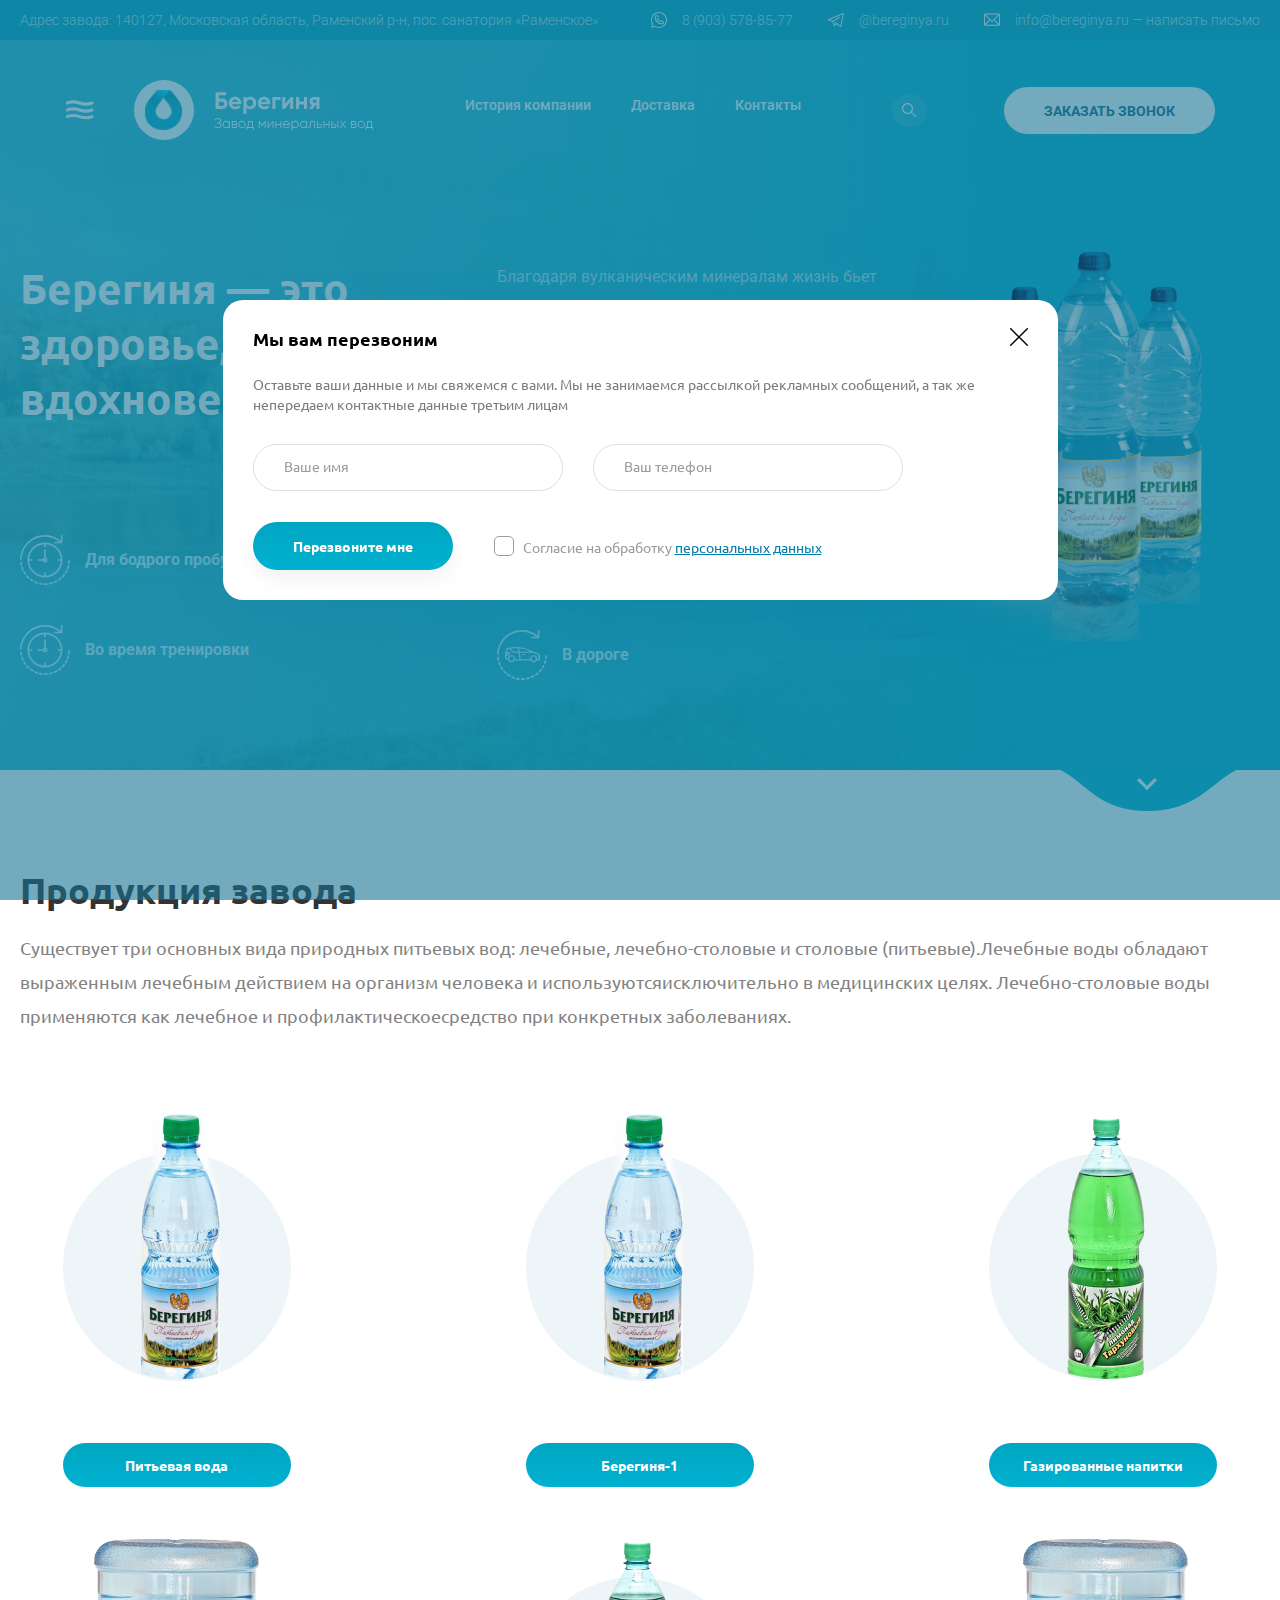
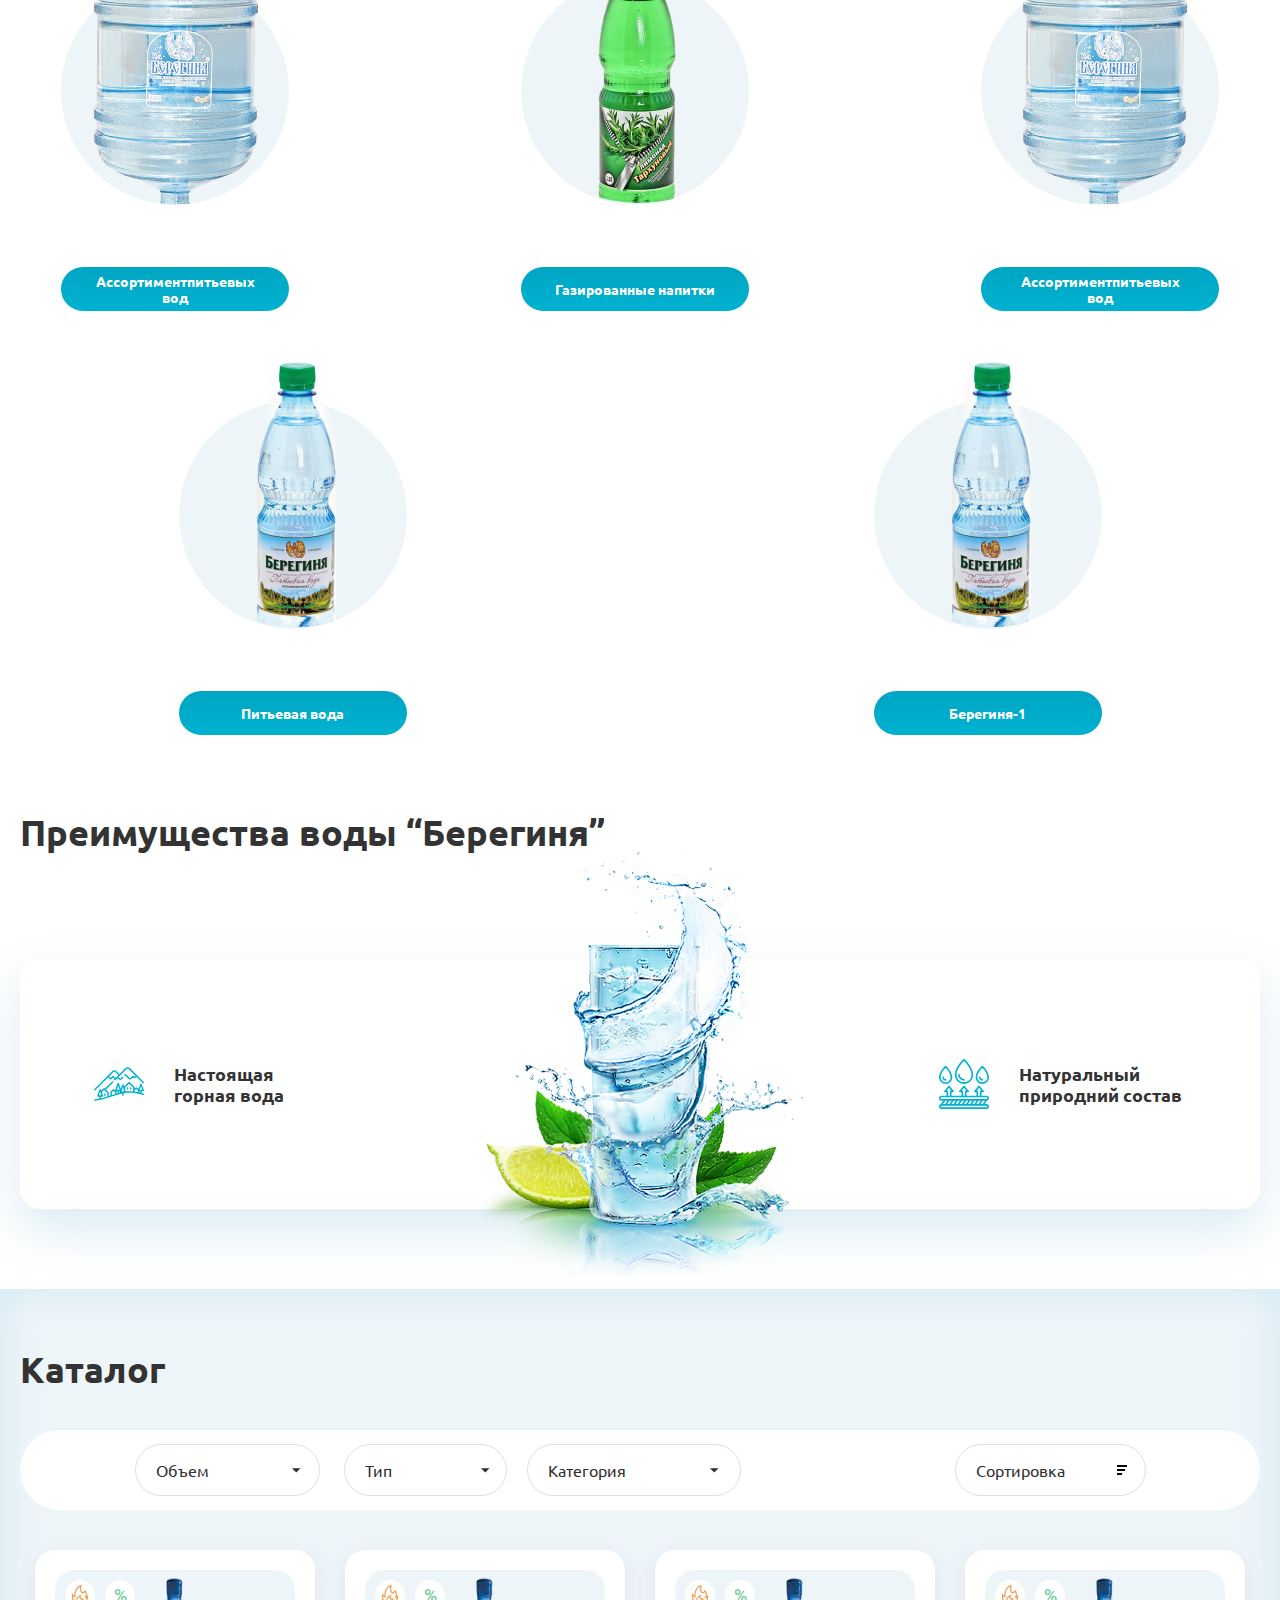
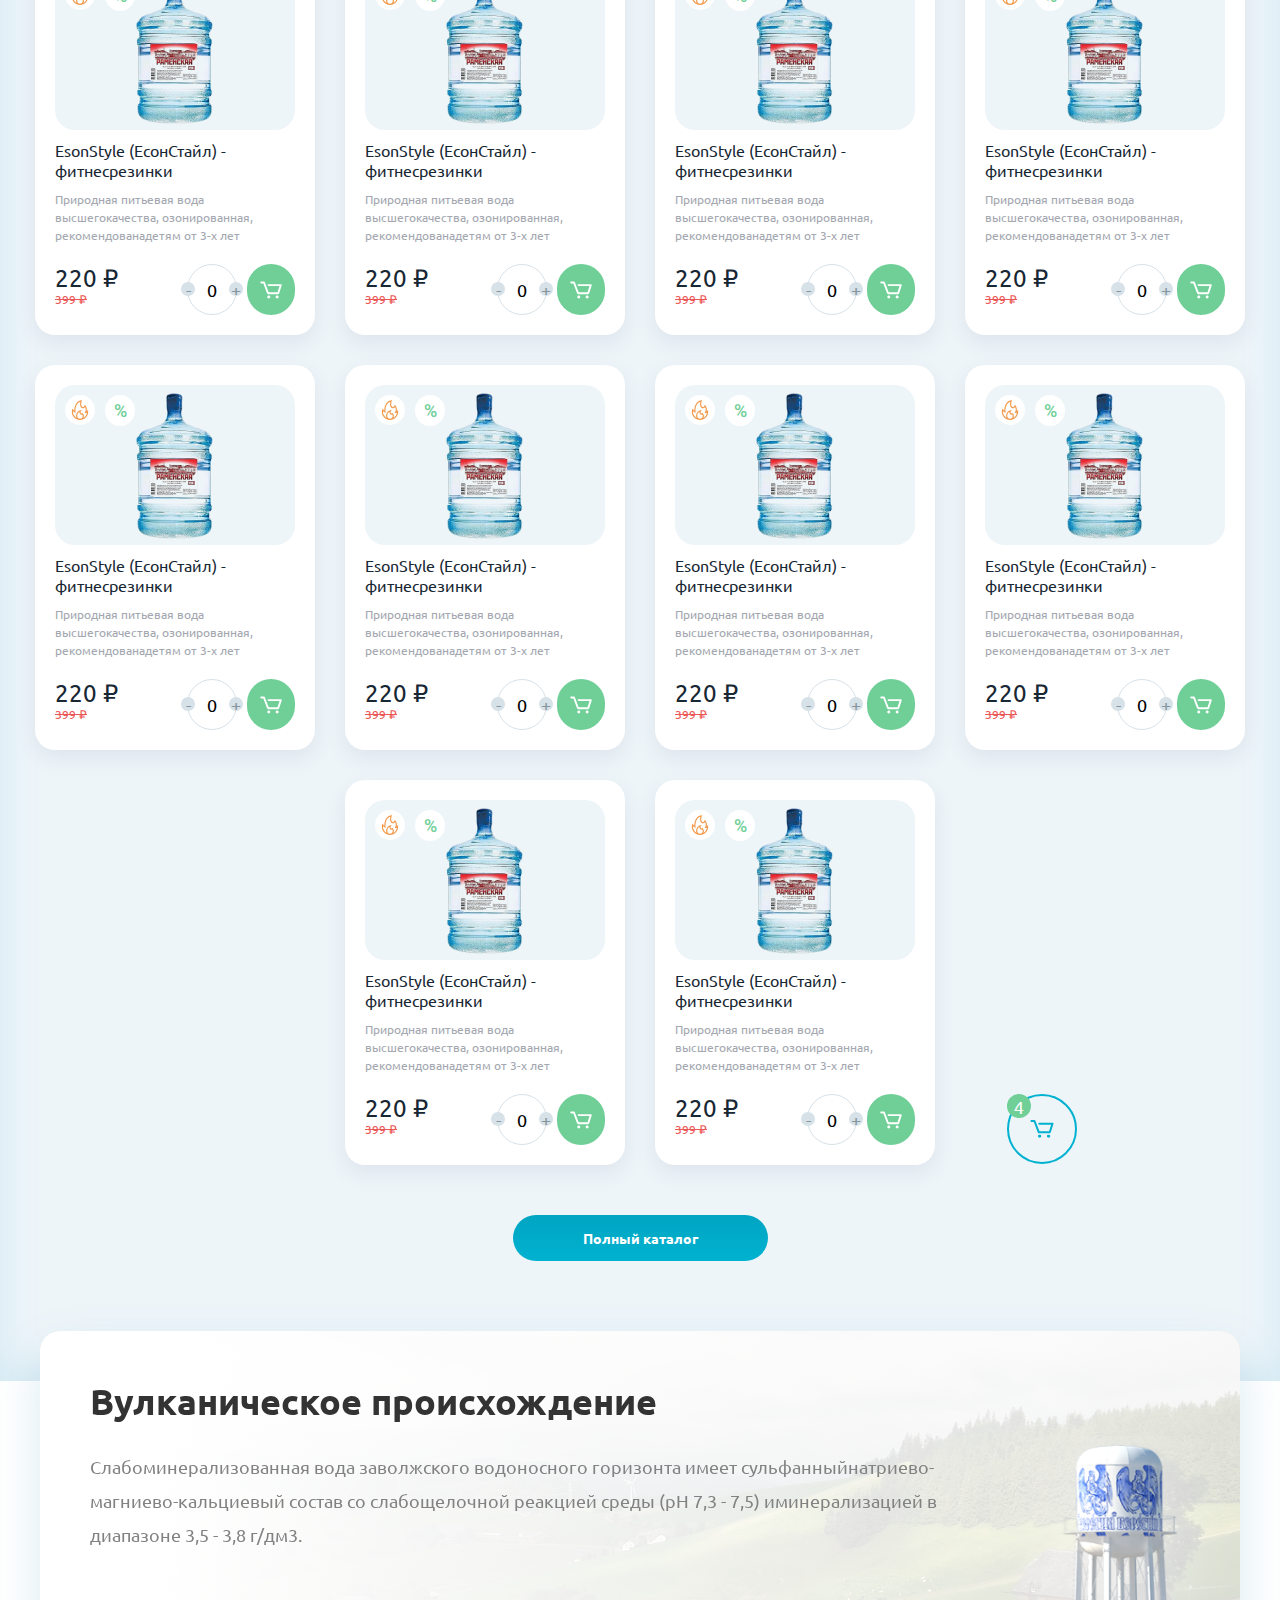
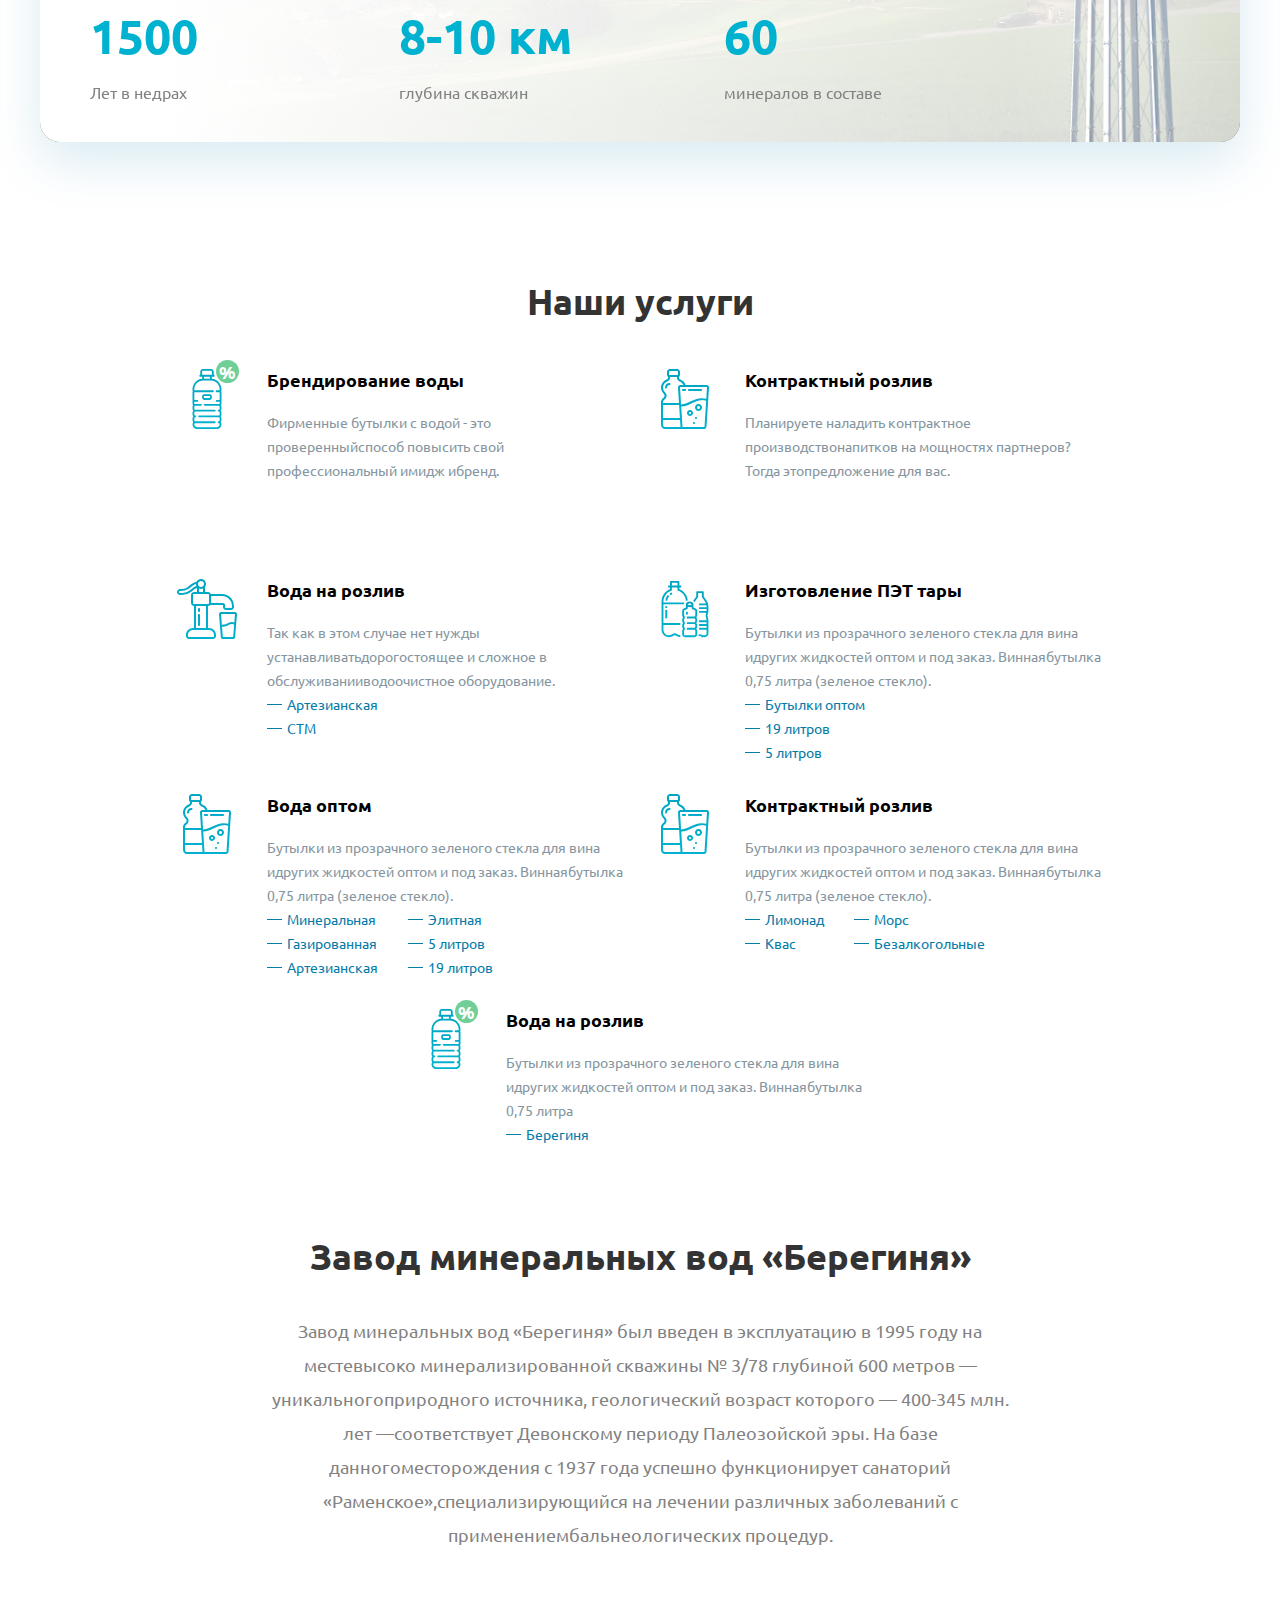
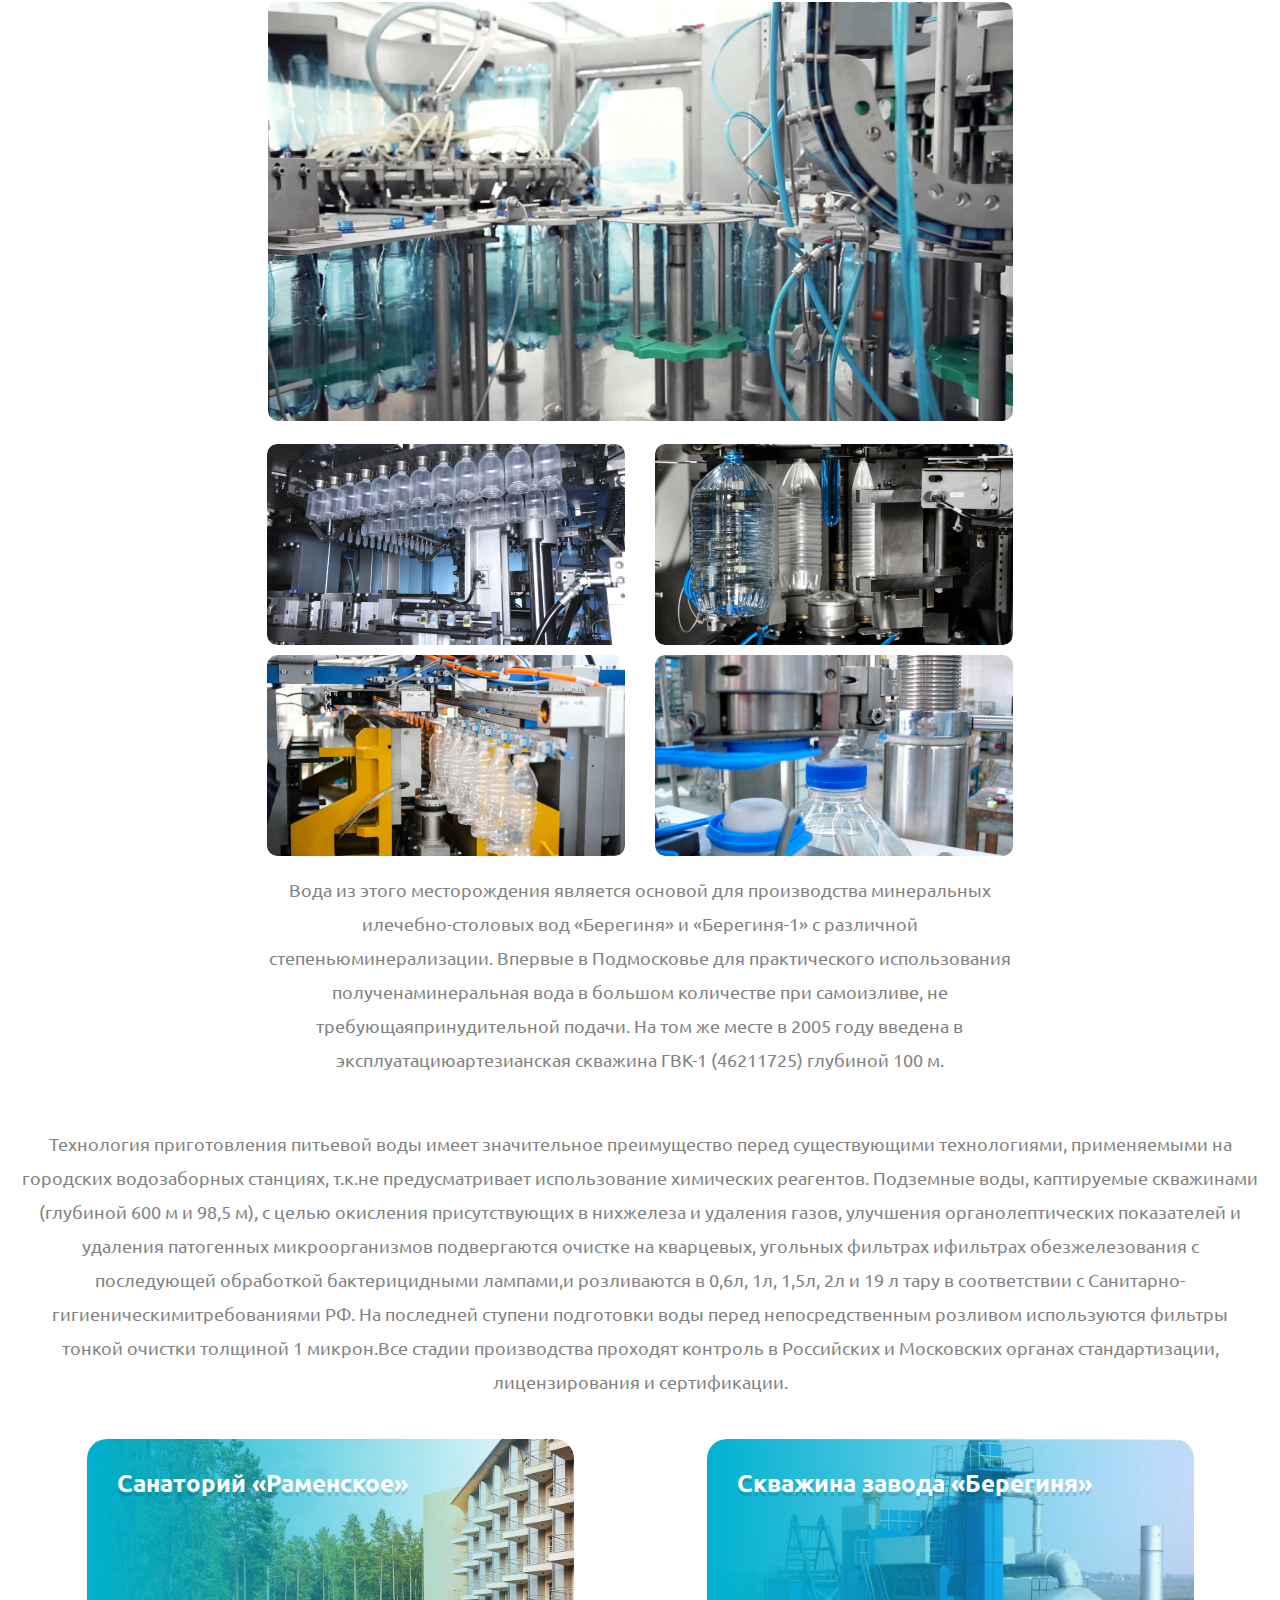
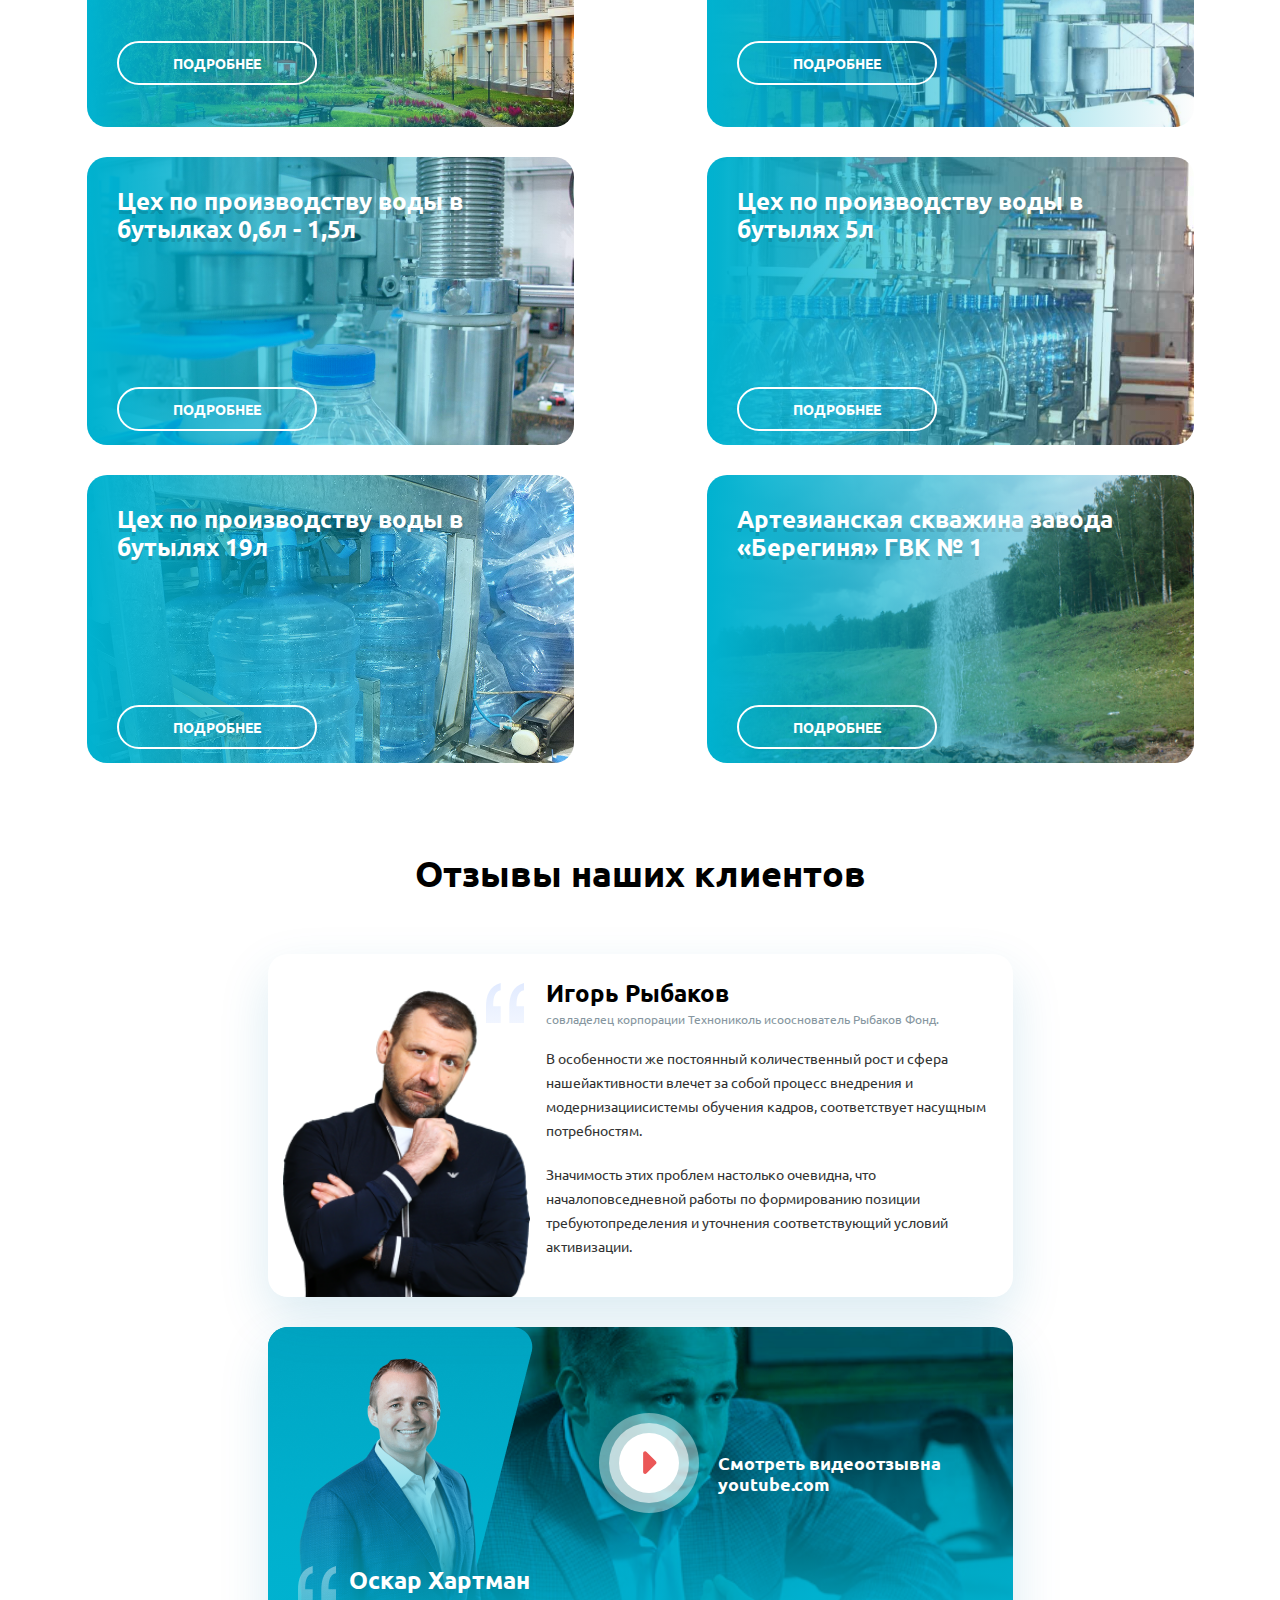
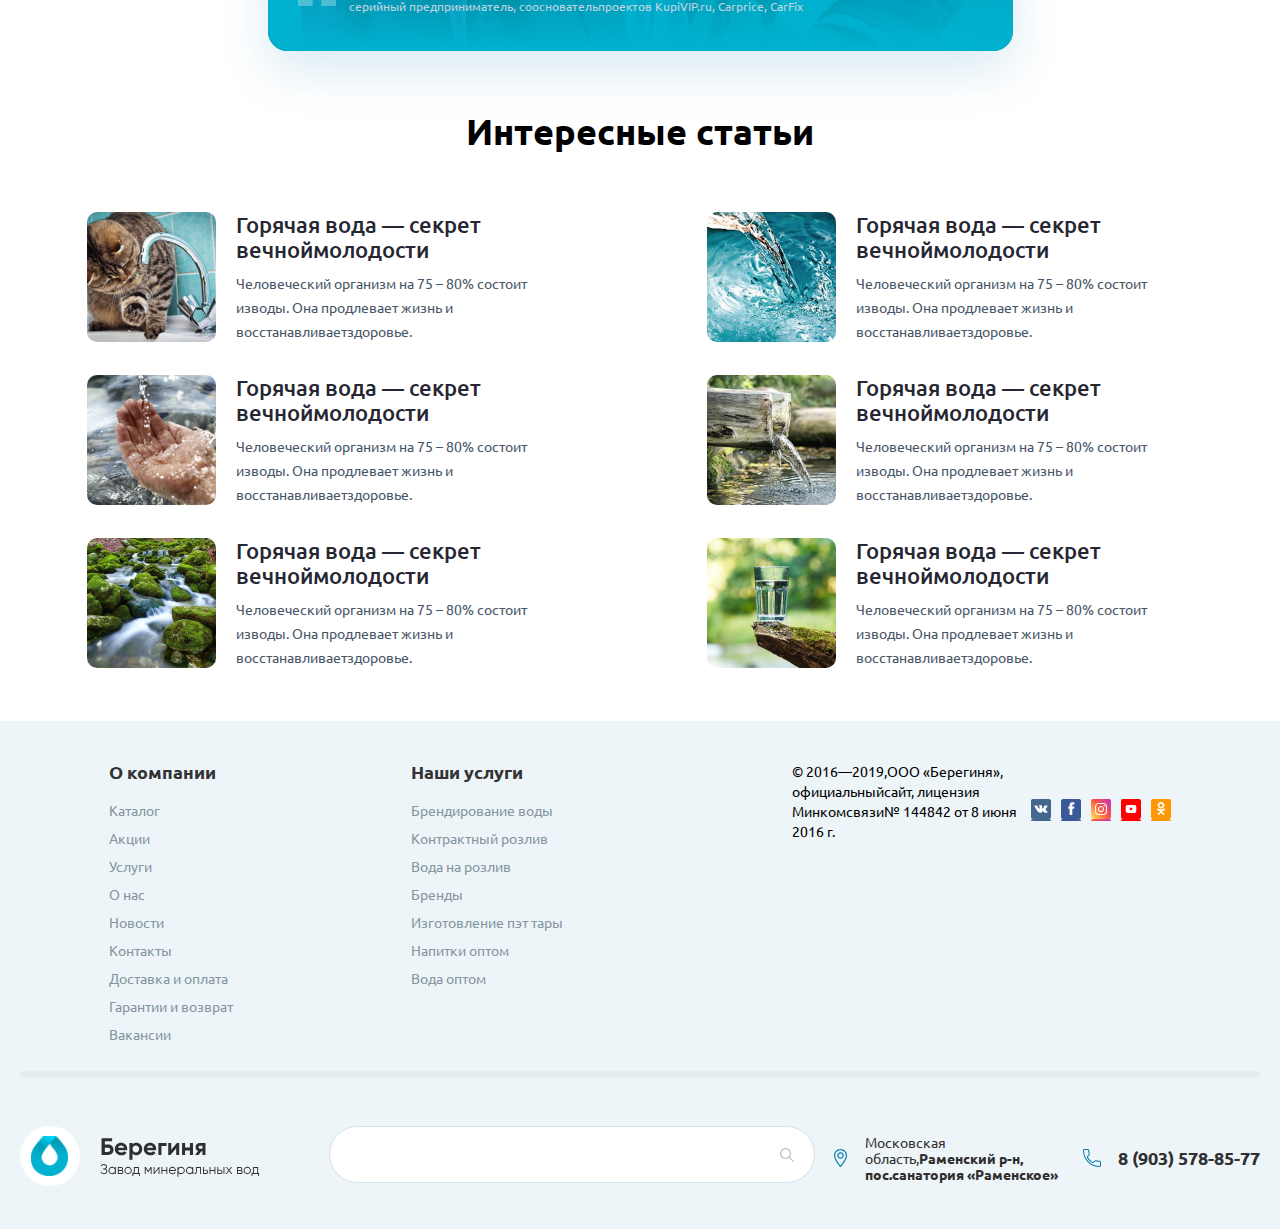
<file: index.html>
<!DOCTYPE html>
<html lang="ru">
  <head>
    <meta charset="UTF-8" />
    <meta http-equiv="X-UA-Compatible" content="IE=edge" />
    <meta name="viewport" content="width=device-width,initial-scale=1" />
    <link rel="preconnect" href="https://fonts.googleapis.com" />
    <link rel="preconnect" href="https://fonts.gstatic.com" crossorigin />
    <link
      href="https://fonts.googleapis.com/css2?family=Roboto:wght@400;700&family=Ubuntu:wght@400;700&display=swap"
      rel="stylesheet"
    />
    <link rel="stylesheet" href="./css/style.css" />
    <link rel="stylesheet" href="./css/media.css" />
    <script src="./js/wrappwindow.js" defer="defer"></script>
    <script src="./js/scroll.js" defer="defer"></script>
    <script src="./js/lists.js" defer="defer"></script>
    <script src="./js/emailModal.js" defer="defer"></script>
    <script src="./js/catalogModal.js" defer="defer"></script>
    <script src="./js/search.js" defer="defer"></script>
    <script src="./js/burger.js" defer></script>
    <title>Берегиня</title>
  </head>
  <body>
    <header class="header">
      <div class="container">
        <div class="block__header">
          <div class="block__adress">
            <p class="adress">
              Адрес завода: 140127, Московская область, Раменский р-н, пос.
              санатория «Раменское»
            </p>
          </div>
          <div class="block__contact">
            <div class="span__block">
              <img src="./img/icon/whatsapp1.svg" alt="img" class="what" />
              <p class="numb">8 (903) 578-85-77</p>
            </div>
            <div class="span__block_teleg">
              <img src="./img/icon/telegram2.svg" alt="img" class="what" />
              <p class="adress__teleg">@bereginya.ru</p>
            </div>
            <div class="span__block_not">
              <img src="./img/icon/interface.svg" alt="img" class="what" />
              <a class="adress__email">info@bereginya.ru — написать письмо</a>
            </div>
          </div>
        </div>
      </div>
    </header>

    <main>
      <section class="promo">
        <div class="container">
          <div class="modal__bg_email">
            <div class="wrapp__email">
              <div class="modal__email">
                <h3 class="tile__modal_email">Мы вам напишем</h3>
                <p class="text_mod_email">
                  Оставьте ваши данные и мы свяжемся с вами. Мы не занимаемся
                  рассылкой рекламных сообщений, а так же<br />не передаем
                  контактные данные третьим лицам
                </p>
                <a href="#" class="close_email_mod"></a>
                <div class="input_name_block">
                  <input
                    type="text"
                    class="modal_email_un"
                    placeholder="Ваше имя"
                  />
                  <input
                    type="text"
                    class="modal_email_un"
                    placeholder="Ваша e-mail"
                  />
                  <input
                    type="text"
                    class="modal_email_un"
                    placeholder="Ваш телефон"
                  />
                </div>
                <!-- /.input_name_block -->
                <div class="massenge">
                  <input
                    type="text"
                    class="mes_input"
                    placeholder="Опишите свою проблему ..."
                  />
                </div>
                <!-- /.massenge -->
                <div class="btn__ckeckid">
                  <a href="" class="btn_panel_bran">Перезвоните мне</a>
                  <div class="check_box">
                    <label class="label"
                      ><input type="checkbox" class="checkbox" />
                      <span class="fake"></span>
                      <span class="text_chek_panel"
                        ><span class="text__check">Согласие на обработку </span
                        ><span class="text__check_sub"
                          >персональных данных</span
                        ></span
                      ></label
                    >
                  </div>
                </div>
              </div>
            </div>
          </div>
          <div class="block__promo">
            <div class="block__logo">
              <div class="burger__menu">
                <a href="#" class="buger"></a>
                <div class="window_close">
                  <div class="drop__wrapp">
                    <div class="drop_close">
                      <a href="#" class="close__burger"></a>
                      <div class="dropdown_box">
                        <div class="box__link">
                          <a href="./branding.html" class="link__page"
                            >Брендирование воды</a
                          >
                        </div>
                      </div>
                      <div class="dropdown_box">
                        <div class="box__link">
                          <a href="./spill.html" class="link__page_cont"
                            >Контрактный розлив</a
                          >
                        </div>
                      </div>
                      <div class="dropdown_box">
                        <div class="box__link">
                          <a href="./line.html" class="link__page_pump"
                            >Вода на розлив</a
                          >
                        </div>
                      </div>
                      <div class="dropdown_box">
                        <div class="box__link">
                          <a href="./catalog.html" class="link__page"
                            >Напитки оптом</a
                          >
                          <span class="gren_round">%</span>
                        </div>
                      </div>
                      <div class="dropdown_box">
                        <div class="box__link">
                          <a href="./catalog.html" class="link__page">Вода оптом</a>
                          <span class="gren_round_two">%</span>
                        </div>
                      </div>
                      <div class="dropdown_box">
                        <div class="box__link">
                          <a href="./prod.html" class="link__page_plast"
                            >Изготовление ПЭТ тары</a
                          >
                        </div>
                      </div>
                      <div class="dropdown_box">
                        <div class="box__link">
                          <a href="#" class="link__page_wat">Бренды</a>
                        </div>
                      </div>
                    </div>
                  </div>
                </div>
              </div>
              <a href="#" class="logo__ind"><div class="logo"></div></a>
            </div>
            <div class="block__link">
              <a href="#" class="link">История компании </a
              ><a href="#" class="link">Доставка </a
              ><a href="#" class="link__not">Контакты</a>
            </div>
            <div class="block__phone">
              <a href="#" class="search"></a>
              <input
                type="text"
                class="search__active"
                placeholder="Найдётся всё..."
              />
              <div class="call">
                <img
                  src="./img/icon/interface2.svg"
                  alt="img"
                  class="call__icon"
                />
                <a class="numb__call">8 (903) 578-85-77</a>
                <a href="#" class="requestcall">заказать звонок</a>
              </div>
            </div>
          </div>
          <div class="block__promo__info">
            <!-- главный блок -->
            <div class="line">
              <!-- этот див сделал для отделения текста от бутылок -->
              <div class="icon__time">
                <!--подблок (колонка) -->
                <h2 class="title__time">
                  Берегиня — это<br /> здоровье, энергия<br />и вдохновение
                </h2>
                <!--контентная часть (сверху и с низу)-->
                <div class="icons">
                  <img
                    src="./img/icon/wall-clock1.svg"
                    alt="icon"
                    class="time"
                  />
                  <p class="time__text">Для бодрого пробуждения</p>
                </div>
                <div class="icons_dish">
                  <img
                    src="./img/icon/wall-clock1.svg"
                    alt="icon"
                    class="time"
                  />
                  <p class="time__text">Во время тренировки</p>
                </div>
              </div>
              <div class="block__eat">
                <!--подблок (колонка)-->
                <p class="text__eat">
                  Благодаря вулканическим минералам жизнь бьет <br />ключом.
                  Неважно – офлайн или онлайн. В ритме города <br />или стихии.
                  Дома, на море, на газоне, под колонкой, на<br />балконе.
                  Неважно, в 30 или в 130! Когда ты полон<br />здоровья, истории
                  начинаются снова и снова
                </p>
                <div class="icon_eat">
                  <img src="./img/icon/eat.svg" alt="eat" class="time" />
                  <p class="time__text">Вместо вредного перекуса</p>
                </div>
                <div class="icons_car">
                  <img src="./img/icon/car.svg" alt="icon" class="time" />
                  <p class="time__text">В дороге</p>
                </div>
              </div>
            </div>
            <!-- главный блок конец -->
            <div class="bottle">
              <!-- главный бутылочный блок -->
              <img src="./img/Бутылки.png" alt="" class="bottle__img" />
            </div>
            <div class="round"><a href="#" class="down"></a></div>
            
          </div>
          <div class="wrapp_window">
            <div class="modal_window">
              <div class="wind">
                <div class="close__modal">
                  <h3 class="title__wind">Мы вам перезвоним</h3>
                  <a href="#" class="close_btn"></a>
                </div>
                <p class="text__wind">
                  Оставьте ваши данные и мы свяжемся с вами. Мы не занимаемся
                  рассылкой рекламных сообщений, а так же не<br />передаем
                  контактные данные третьим лицам
                </p>
                <form action="#" class="form_bran_modal">
                  <div class="cont_input">
                    <input
                      type="text"
                      class="panel_bran"
                      placeholder="Ваше имя"
                    />
                    <input
                      type="text"
                      class="panel_bran"
                      placeholder="Ваш телефон"
                    />
                  </div>
                  <!-- /.cont_input -->
                  <div class="btn__ckeckid">
                    <a href="#" class="btn_panel_bran">Перезвоните мне</a>
                    <div class="check_box">
                      <label class="label"
                        ><input type="checkbox" class="checkbox" />
                        <span class="fake"></span>
                        <span class="text_chek_panel"
                          ><span class="text__check"
                            >Согласие на обработку </span
                          ><span class="text__check_sub"
                            >персональных данных</span
                          ></span
                        ></label
                      >
                    </div>
                  </div>
                </form>
                <!-- /.form_bran_panel -->
              </div>
            </div>
          </div>
        </div>
      </section>

      <section class="plan__products">
        <div class="container">
          <div class="text__plant">
            <h2 class="title__plant">Продукция завода</h2>
            <p class="text_section">
              Существует три основных вида природных питьевых вод: лечебные,
              лечебно-столовые и столовые (питьевые).<br />Лечебные воды
              обладают выраженным лечебным действием на организм человека и
              используются<br />исключительно в медицинских целях.
              Лечебно-столовые воды применяются как лечебное и
              профилактическое<br />средство при конкретных заболеваниях.
            </p>
          </div>
          <div class="card__plant">
            <div class="sup__card">
              <div class="card__product">
                <div class="circle">
                  <img src="./img/Component3.png" alt="img" class="bereg" />
                </div>
                <a href="#" class="btn__product">Питьевая вода</a>
              </div>
              <div class="card__product">
                <div class="circle">
                  <img src="./img/Component3.png" alt="img" class="bereg" />
                </div>
                <a href="#" class="btn__product">Берегиня-1</a>
              </div>
              <div class="card__product">
                <div class="circle">
                  <img src="./img/Component1.png" alt="img" class="drink" />
                </div>
                <a href="#" class="btn__product">Газированные напитки</a>
              </div>
              <div class="card__product">
                <div class="circle">
                  <img src="./img/Component2.png" alt="img" class="bott" />
                </div>
                <a href="#" class="btn__product padd"
                  >Ассортимент<br />питьевых вод</a
                >
              </div>
              <div class="card__product">
                <div class="circle">
                  <img src="./img/Component1.png" alt="img" class="drink" />
                </div>
                <a href="#" class="btn__product">Газированные напитки</a>
              </div>
              <div class="card__product_card_sett">
                <div class="circle">
                  <img src="./img/Component2.png" alt="img" class="bott" />
                </div>
                <a href="#" class="btn__product padd"
                  >Ассортимент<br />питьевых вод</a
                >
              </div>
              <div class="card__product">
                <div class="circle">
                  <img src="./img/Component3.png" alt="img" class="bereg" />
                </div>
                <a href="#" class="btn__product">Питьевая вода</a>
              </div>
              <div class="card__product">
                <div class="circle">
                  <img src="./img/Component3.png" alt="img" class="bereg" />
                </div>
                <a href="#" class="btn__product">Берегиня-1</a>
              </div>
            </div>
            <div class="sub__card">
            </div>
          </div>
          <div class="benefits">
            <h2 class="title__benifits">Преимущества воды “Берегиня”</h2>
            <div class="panel">
              <div class="block__left">
                <div class="panel__icons">
                  <img
                    src="./img/icon/mountains1.svg"
                    alt="img"
                    class="panel__img"
                  />
                  <p class="text__panel box_text_panel">Настоящая <br />горная вода</p>
                </div>
                <!-- /.panel__icons -->
                <div class="panel__icons sett__icon">
                  <img
                    src="./img/icon/water-cycle1.svg"
                    alt="img"
                    class="panel__img"
                  />
                  <p class="text__panel">Идеально<br />сбалансировання</p>
                </div>
                <!-- /.panel__icons -->
              </div>
              <!-- /.block__left -->
              <div class="block__img_panel">
                <img
                  src="./img/stakan_na_glavnoy1.png"
                  alt="img"
                  class="glass"
                />
              </div>
              <!-- /.block__img_panel -->
              <div class="block__right_panel">
                <div class="panel__icons">
                  <img
                    src="./img/icon/waterproof-fabric1.svg"
                    alt="img"
                    class="panel__img"
                  />
                  <p class="text__panel text__sett">
                    Натуральный <br />природний состав
                  </p>
                </div>
                <!-- /.panel__icons -->
                <div class="panel__icons sett__icon">
                  <img
                    src="./img/icon/leaf1.svg"
                    alt="img"
                    class="panel__img"
                  />
                  <p class="text__panel">Идеально<br />сбалансировання</p>
                </div>
                <!-- /.panel__icons -->
              </div>
              <!-- /.block__right_panel -->
            </div>
          </div>
          <!-- /.benefits -->
        </div>
      </section>
      <!-- /.plan__products -->

      <section class="catalog">
        <div class="container">
          <h2 class="title__catalog">Каталог</h2>
          <div class="filter">
            <div class="btn__filter">
              <a href="#" class="btn__sorting">Объем</a>
              <div class="wrapp_vol_List">
                <div class="volume__list">
                  <div class="type__btn_vol">
                    <a href="#" class="btn_vol">Объем</a>
                  </div>
                  <div class="type__list_volume_big">
                    <p class="text_list_vol">19 литров</p>
                  </div>
                  <div class="type__list_volume">
                    <p class="text_list_vol">5 литров</p>
                  </div>
                  <div class="type__list_volume">
                    <p class="text_list_vol">5 литров</p>
                  </div>
                  <div class="type__list_volume">
                    <p class="text_list_vol">5 литров</p>
                  </div>
                  <div class="type__list_volume">
                    <p class="text_list_vol">5 литров</p>
                  </div>
                  <div class="type__list_volume">
                    <p class="text_list_vol">5 литров</p>
                  </div>
                  <div class="type__list_volume">
                    <p class="text_list_vol">5 литров</p>
                  </div>
                </div>
              </div>
              <a href="#" class="btn__sorting_center sett__typ">Тип </a
              ><a href="#" class="btn__sorting_center sett_category">Категория </a
              ><a href="#" class="btn__sorting_center sett_touch">Назначение </a
              ><a href="#" class="btn__sorting_center sett_sorting">Бренд </a
              ><a href="#" class="btn__sorting_right">Сортировка</a>
              <div class="wrapp_sor_List">
                <div class="sortin__list">
                  <div class="type__btn_sort">
                    <a href="#" class="btn_sor">Сортировка</a>
                  </div>
                  <div class="type__list_sort_big">
                    <p class="text_list_sort">по возрастанию цены</p>
                  </div>
                  <div class="type__list_sort">
                    <p class="text_list_sort">по возрастанию цены</p>
                  </div>
                  <div class="type__list_sort">
                    <p class="text_list_sort">по возрастанию цены</p>
                  </div>
                  <div class="type__list_sort">
                    <p class="text_list_sort">по возрастанию цены</p>
                  </div>
                </div>
              </div>
            </div>
          </div>
          <!-- /.filter -->
          <div class="card__catalog">
            <div class="strip_sup">
              <div class="card__botlle">
                <div class="sup__info__card">
                  <p class="round__hot"></p>
                  <p class="round_percent">%</p>
                  <img
                    src="./img/card__catalog.png"
                    alt="img"
                    class="card_botlle"
                  />
                  <p class="text__catalog__card">
                    EsonStyle (ЕсонСтайл) - фитнес<br />резинки
                  </p>
                  <p class="grey__text__catalog">
                    Природная питьевая вода высшего<br />качества,
                    озонированная, рекомендована<br />детям от 3-х лет
                  </p>
                </div>
                <!-- /.sup__info__card -->
                <div class="sub__info__card">
                  <div class="money">
                    <span class="money__discount">220 ₽ </span
                    ><span class="money__nodiscount">399 ₽</span>
                  </div>
                  <!-- /.money -->
                  <div class="btn__money">
                    <p class="plus">+</p>
                    <p class="minus">-</p>
                    <p class="counter">0</p>
                    <a href="#" class="btn__cart"></a>
                  </div>
                  <!-- /.btn__money -->
                </div>
                <!-- /.sub__info__card -->
              </div>
              <!-- /.card__botlle -->
              <div class="card__botlle">
                <div class="sup__info__card">
                  <p class="round__hot"></p>
                  <p class="round_percent">%</p>
                  <img
                    src="./img/card__catalog.png"
                    alt="img"
                    class="card_botlle"
                  />
                  <p class="text__catalog__card">
                    EsonStyle (ЕсонСтайл) - фитнес<br />резинки
                  </p>
                  <p class="grey__text__catalog">
                    Природная питьевая вода высшего<br />качества,
                    озонированная, рекомендована<br />детям от 3-х лет
                  </p>
                </div>
                <!-- /.sup__info__card -->
                <div class="sub__info__card">
                  <div class="money">
                    <span class="money__discount">220 ₽ </span
                    ><span class="money__nodiscount">399 ₽</span>
                  </div>
                  <!-- /.money -->
                  <div class="btn__money">
                    <p class="plus">+</p>
                    <p class="minus">-</p>
                    <p class="counter">0</p>
                    <a href="#" class="btn__cart"></a>
                  </div>
                  <!-- /.btn__money -->
                </div>
                <!-- /.sub__info__card -->
              </div>
              <!-- /.card__botlle -->
              <div class="card__botlle">
                <div class="sup__info__card">
                  <p class="round__hot"></p>
                  <p class="round_percent">%</p>
                  <img
                    src="./img/card__catalog.png"
                    alt="img"
                    class="card_botlle"
                  />
                  <p class="text__catalog__card">
                    EsonStyle (ЕсонСтайл) - фитнес<br />резинки
                  </p>
                  <p class="grey__text__catalog">
                    Природная питьевая вода высшего<br />качества,
                    озонированная, рекомендована<br />детям от 3-х лет
                  </p>
                </div>
                <!-- /.sup__info__card -->
                <div class="sub__info__card">
                  <div class="money">
                    <span class="money__discount">220 ₽ </span
                    ><span class="money__nodiscount">399 ₽</span>
                  </div>
                  <!-- /.money -->
                  <div class="btn__money">
                    <p class="plus">+</p>
                    <p class="minus">-</p>
                    <p class="counter">0</p>
                    <a href="#" class="btn__cart"></a>
                  </div>
                  <!-- /.btn__money -->
                </div>
                <!-- /.sub__info__card -->
              </div>
              <!-- /.card__botlle -->
              <div class="card__botlle">
                <div class="sup__info__card">
                  <p class="round__hot"></p>
                  <p class="round_percent">%</p>
                  <img
                    src="./img/card__catalog.png"
                    alt="img"
                    class="card_botlle"
                  />
                  <p class="text__catalog__card">
                    EsonStyle (ЕсонСтайл) - фитнес<br />резинки
                  </p>
                  <p class="grey__text__catalog">
                    Природная питьевая вода высшего<br />качества,
                    озонированная, рекомендована<br />детям от 3-х лет
                  </p>
                </div>
                <!-- /.sup__info__card -->
                <div class="sub__info__card">
                  <div class="money">
                    <span class="money__discount">220 ₽ </span
                    ><span class="money__nodiscount">399 ₽</span>
                  </div>
                  <!-- /.money -->
                  <div class="btn__money">
                    <p class="plus">+</p>
                    <p class="minus">-</p>
                    <p class="counter">0</p>
                    <a href="#" class="btn__cart"></a>
                  </div>
                  <!-- /.btn__money -->
                </div>
                <!-- /.sub__info__card -->
              </div>
              <!-- /.card__botlle -->
              <div class="card__botlle">
                <div class="sup__info__card">
                  <p class="round__hot"></p>
                  <p class="round_percent">%</p>
                  <img
                    src="./img/card__catalog.png"
                    alt="img"
                    class="card_botlle"
                  />
                  <p class="text__catalog__card">
                    EsonStyle (ЕсонСтайл) - фитнес<br />резинки
                  </p>
                  <p class="grey__text__catalog">
                    Природная питьевая вода высшего<br />качества,
                    озонированная, рекомендована<br />детям от 3-х лет
                  </p>
                </div>
                <!-- /.sup__info__card -->
                <div class="sub__info__card">
                  <div class="money">
                    <span class="money__discount">220 ₽ </span
                    ><span class="money__nodiscount">399 ₽</span>
                  </div>
                  <!-- /.money -->
                  <div class="btn__money">
                    <p class="plus">+</p>
                    <p class="minus">-</p>
                    <p class="counter">0</p>
                    <a href="#" class="btn__cart"></a>
                  </div>
                  <!-- /.btn__money -->
                </div>
                <!-- /.sub__info__card -->
              </div>
              <!-- /.card__botlle -->

              <div class="card__botlle">
                <div class="sup__info__card">
                  <p class="round__hot"></p>
                  <p class="round_percent">%</p>
                  <img
                    src="./img/card__catalog.png"
                    alt="img"
                    class="card_botlle"
                  />
                  <p class="text__catalog__card">
                    EsonStyle (ЕсонСтайл) - фитнес<br />резинки
                  </p>
                  <p class="grey__text__catalog">
                    Природная питьевая вода высшего<br />качества,
                    озонированная, рекомендована<br />детям от 3-х лет
                  </p>
                </div>
                <!-- /.sup__info__card -->
                <div class="sub__info__card">
                  <div class="money">
                    <span class="money__discount">220 ₽ </span
                    ><span class="money__nodiscount">399 ₽</span>
                  </div>
                  <!-- /.money -->
                  <div class="btn__money">
                    <p class="plus">+</p>
                    <p class="minus">-</p>
                    <p class="counter">0</p>
                    <a href="#" class="btn__cart"></a>
                  </div>
                  <!-- /.btn__money -->
                </div>
                <!-- /.sub__info__card -->
              </div>
              <!-- /.card__botlle -->
              <div class="card__botlle">
                <div class="sup__info__card">
                  <p class="round__hot"></p>
                  <p class="round_percent">%</p>
                  <img
                    src="./img/card__catalog.png"
                    alt="img"
                    class="card_botlle"
                  />
                  <p class="text__catalog__card">
                    EsonStyle (ЕсонСтайл) - фитнес<br />резинки
                  </p>
                  <p class="grey__text__catalog">
                    Природная питьевая вода высшего<br />качества,
                    озонированная, рекомендована<br />детям от 3-х лет
                  </p>
                </div>
                <!-- /.sup__info__card -->
                <div class="sub__info__card">
                  <div class="money">
                    <span class="money__discount">220 ₽ </span
                    ><span class="money__nodiscount">399 ₽</span>
                  </div>
                  <!-- /.money -->
                  <div class="btn__money">
                    <p class="plus">+</p>
                    <p class="minus">-</p>
                    <p class="counter">0</p>
                    <a href="#" class="btn__cart"></a>
                  </div>
                  <!-- /.btn__money -->
                </div>
                <!-- /.sub__info__card -->
              </div>
              <!-- /.card__botlle -->
              <div class="card__botlle">
                <div class="sup__info__card">
                  <p class="round__hot"></p>
                  <p class="round_percent">%</p>
                  <img
                    src="./img/card__catalog.png"
                    alt="img"
                    class="card_botlle"
                  />
                  <p class="text__catalog__card">
                    EsonStyle (ЕсонСтайл) - фитнес<br />резинки
                  </p>
                  <p class="grey__text__catalog">
                    Природная питьевая вода высшего<br />качества,
                    озонированная, рекомендована<br />детям от 3-х лет
                  </p>
                </div>
                <!-- /.sup__info__card -->
                <div class="sub__info__card">
                  <div class="money">
                    <span class="money__discount">220 ₽ </span
                    ><span class="money__nodiscount">399 ₽</span>
                  </div>
                  <!-- /.money -->
                  <div class="btn__money">
                    <p class="plus">+</p>
                    <p class="minus">-</p>
                    <p class="counter">0</p>
                    <a href="#" class="btn__cart"></a>
                  </div>
                  <!-- /.btn__money -->
                </div>
                <!-- /.sub__info__card -->
              </div>
              <!-- /.card__botlle -->
              <div class="card__botlle">
                <div class="sup__info__card">
                  <p class="round__hot"></p>
                  <p class="round_percent">%</p>
                  <img
                    src="./img/card__catalog.png"
                    alt="img"
                    class="card_botlle"
                  />
                  <p class="text__catalog__card">
                    EsonStyle (ЕсонСтайл) - фитнес<br />резинки
                  </p>
                  <p class="grey__text__catalog">
                    Природная питьевая вода высшего<br />качества,
                    озонированная, рекомендована<br />детям от 3-х лет
                  </p>
                </div>
                <!-- /.sup__info__card -->
                <div class="sub__info__card">
                  <div class="money">
                    <span class="money__discount">220 ₽ </span
                    ><span class="money__nodiscount">399 ₽</span>
                  </div>
                  <!-- /.money -->
                  <div class="btn__money">
                    <p class="plus">+</p>
                    <p class="minus">-</p>
                    <p class="counter">0</p>
                    <a href="#" class="btn__cart"></a>
                  </div>
                  <!-- /.btn__money -->
                </div>
                <!-- /.sub__info__card -->
              </div>
              <!-- /.card__botlle -->
              <div class="card__botlle side_sett">
                <div class="sup__info__card">
                  <p class="round__hot"></p>
                  <p class="round_percent">%</p>
                  <img
                    src="./img/card__catalog.png"
                    alt="img"
                    class="card_botlle"
                  />
                  <p class="text__catalog__card">
                    EsonStyle (ЕсонСтайл) - фитнес<br />резинки
                  </p>
                  <p class="grey__text__catalog">
                    Природная питьевая вода высшего<br />качества,
                    озонированная, рекомендована<br />детям от 3-х лет
                  </p>
                </div>
                <!-- /.sup__info__card -->
                <div class="sub__info__card">
                  <div class="money">
                    <span class="money__discount">220 ₽ </span
                    ><span class="money__nodiscount">399 ₽</span>
                  </div>
                  <!-- /.money -->
                  <div class="btn__money">
                    <p class="plus">+</p>
                    <p class="minus">-</p>
                    <p class="counter">0</p>
                    <a href="#" class="btn__cart"></a>
                    <div class="wrapp_backet">
                      <div class="side__basket">
                        <a href="#" class="basket__catalog"></a>
                        <span class="span_numb_bask">4</span>
                      </div>
                    </div>
                    <!-- /.wrapp_backet -->
                  </div>
                  <!-- /.btn__money -->
                </div>
                <!-- /.sub__info__card -->
              </div>
              <!-- /.card__botlle -->
            </div>
            
            <div class="full">
              <a class="btn__full_catalog">Полный каталог</a>
            </div>
          </div>
          <!-- /.card__catalog -->
          <div class="bg_modal">
            <div class="modal__catalog_wrapp">
              <div class="modal__catalog">
                <div class="wrapp_close">
                  <h3 class="mod__cat">Быстрый заказ</h3>
                  <a href="#" class="close__modal_wind"></a>
                </div>
                <div class="basket__strip">
                  <div class="block_mod_img">
                    <img
                      src="./img/icon/botmod.svg"
                      alt="img"
                      class="bott_mod"
                    />
                  </div>
                  <!-- /.block_mod_img -->
                  <div class="text_mod_strip">
                    <h3 class="title_prod_mod">
                      EsonStyle (ЕсонСтайл)<br />- фитнес резинки
                    </h3>
                    <p class="text_mod_prod">
                      Природная питьевая вода высшего<br />качества,
                      озонированная, рекомендована<br />детям от 3-х лет
                    </p>
                  </div>
                  <!-- /.text_mod_strip -->
                  <div class="counter_mod">
                    <p class="round_lite"></p>
                    <p class="round_lite_proc">%</p>
                    <p class="counter sett_left">0</p>
                    <p class="plus__modal">+</p>
                    <p class="minus__modal">-</p>
                    <div class="money sett__money">
                      <span class="money__discount">220 ₽ </span
                      ><span class="money__nodiscount">399 ₽</span>
                    </div>
                    <!-- /.money -->
                    <a href="#" class="close__strip"></a>
                  </div>
                  <!-- /.counter_mod -->
                </div>
                <!-- /.basket__strip -->
                <div class="basket__strip">
                  <div class="block_mod_img">
                    <img
                      src="./img/icon/botmod.svg"
                      alt="img"
                      class="bott_mod"
                    />
                  </div>
                  <!-- /.block_mod_img -->
                  <div class="text_mod_strip">
                    <h3 class="title_prod_mod">
                      EsonStyle (ЕсонСтайл)<br />- фитнес резинки
                    </h3>
                    <p class="text_mod_prod">
                      Природная питьевая вода высшего<br />качества,
                      озонированная, рекомендована<br />детям от 3-х лет
                    </p>
                  </div>
                  <!-- /.text_mod_strip -->
                  <div class="counter_mod">
                    <p class="round_lite"></p>
                    <p class="round_lite_proc">%</p>
                    <p class="counter sett_left">0</p>
                    <p class="plus__modal">+</p>
                    <p class="minus__modal">-</p>
                    <div class="money sett__money">
                      <span class="money__discount">220 ₽ </span
                      ><span class="money__nodiscount">399 ₽</span>
                    </div>
                    <!-- /.money -->
                    <a href="#" class="close__strip"></a>
                  </div>
                  <!-- /.counter_mod -->
                </div>
                <!-- /.basket__strip -->
                <div class="basket__strip">
                  <div class="block_mod_img">
                    <img
                      src="./img/icon/botmod.svg"
                      alt="img"
                      class="bott_mod"
                    />
                  </div>
                  <!-- /.block_mod_img -->
                  <div class="text_mod_strip">
                    <h3 class="title_prod_mod">
                      EsonStyle (ЕсонСтайл)<br />- фитнес резинки
                    </h3>
                    <p class="text_mod_prod">
                      Природная питьевая вода высшего<br />качества,
                      озонированная, рекомендована<br />детям от 3-х лет
                    </p>
                  </div>
                  <!-- /.text_mod_strip -->
                  <div class="counter_mod">
                    <p class="round_lite"></p>
                    <p class="round_lite_proc">%</p>
                    <p class="counter sett_left">0</p>
                    <p class="plus__modal">+</p>
                    <p class="minus__modal">-</p>
                    <div class="money sett__money">
                      <span class="money__discount">220 ₽ </span
                      ><span class="money__nodiscount">399 ₽</span>
                    </div>
                    <!-- /.money -->
                    <a href="#" class="close__strip"></a>
                  </div>
                  <!-- /.counter_mod -->
                </div>
                <!-- /.basket__strip -->
                <div class="basket__strip">
                  <div class="block_mod_img">
                    <img
                      src="./img/icon/botmod.svg"
                      alt="img"
                      class="bott_mod"
                    />
                  </div>
                  <!-- /.block_mod_img -->
                  <div class="text_mod_strip">
                    <h3 class="title_prod_mod">
                      EsonStyle (ЕсонСтайл)<br />- фитнес резинки
                    </h3>
                    <p class="text_mod_prod">
                      Природная питьевая вода высшего<br />качества,
                      озонированная, рекомендована<br />детям от 3-х лет
                    </p>
                  </div>
                  <!-- /.text_mod_strip -->
                  <div class="counter_mod">
                    <p class="round_lite"></p>
                    <p class="round_lite_proc">%</p>
                    <p class="counter sett_left">0</p>
                    <p class="plus__modal">+</p>
                    <p class="minus__modal">-</p>
                    <div class="money sett__money">
                      <span class="money__discount">220 ₽ </span
                      ><span class="money__nodiscount">399 ₽</span>
                    </div>
                    <!-- /.money -->
                    <a href="#" class="close__strip"></a>
                  </div>
                  <!-- /.counter_mod -->
                </div>
                <!-- /.basket__strip -->
              </div>
              <!-- /.modal__catalog -->
              <div class="form__modal">
                <form action="#" class="form_bran_pan">
                  <div class="cont_input">
                    <input
                      type="text"
                      class="panel_bran"
                      placeholder="Ваше имя"
                    />
                    <input
                      type="text"
                      class="panel_bran"
                      placeholder="Ваш телефон"
                    />
                  </div>
                  <!-- /.cont_input -->
                  <div class="btn__ckeckid">
                    <a href="" class="btn_panel_bran_open">Перезвоните мне</a>
                    <div class="check_box">
                      <label class="label"
                        ><input type="checkbox" class="checkbox" />
                        <span class="fake"></span>
                        <span class="text_chek_panel"
                          ><span class="text__check"
                            >Согласие на обработку </span
                          ><span class="text__check_sub"
                            >персональных данных</span
                          ></span
                        ></label
                      >
                    </div>
                  </div>
                </form>
                <!-- /.form_bran_panel -->
              </div>
            </div>
            <!-- /.modal__catalog_wrapp -->
          </div>
          <div class="bg__modal_two">
            <div class="modal_thank">
              <a href="#" class="close_thank"></a>
              <img
                src="./img/icon/shoppingcartBig.svg"
                alt=""
                class="cart_thank"
              />
              <p class="text_thank">
                Спасибо, Ваш товар добавлен<br />в корзину!
              </p>
              <div class="block_btn_thank">
                <a href="" class="proceed">Продолжить покупки</a>
                <a href="" class="issue">Оформить заказ</a>
              </div>
            </div>
          </div>
          <div class="modal__free_bg">
            <div class="wrapp__free">
              <div class="modal__free">
                <span class="on"></span>
                <p class="text_on">Заявка принята</p>
              </div>
            </div>
          </div>
        </div>
      </section>
      <!-- /.catalog -->
      <section class="our__service">
        <div class="container">
          <div class="block_panel-cont">
            <div class="wrapp__panel">
              <div class="block__panel_our">
                <div class="block__content">
                  <div class="text__content">
                    <h2 class="title__our">Вулканическое происхождение</h2>
                    <p class="text__our">
                      Слабоминерализованная вода заволжского водоносного горизонта
                      имеет сульфанный<br />натриево-магниево-кальциевый состав со
                      слабощелочной реакцией среды (pH 7,3 - 7,5) и<br />минерализацией
                      в диапазоне 3,5 - 3,8 г/дм3.
                    </p>
                    <div class="panel__tabs">
                      <div class="tab set__tab__one">
                        <p class="namb__title">1500</p>
                        <p class="text__tab">Лет в недрах</p>
                      </div>
                      <div class="tab">
                        <p class="namb__title">8-10 км</p>
                        <p class="text__tab">глубина скважин</p>
                      </div>
                      <div class="tab sett-tab">
                        <p class="namb__title">60</p>
                        <p class="text__tab">минералов в составе</p>
                      </div>
                    </div>
                    <!-- /.panel__tabs -->
                  </div>
                  <!-- /.text__content -->
                </div>
                <!-- /.block__content -->
                <div class="block__img__panel"></div>
                <!-- /.block__img__panel -->
              </div>
              <!-- /.block__panel_our -->
            </div>
          </div>
          <!-- /.block_panel-cont -->
          <div class="our__servic">
            <h2 class="title__card__prod">Наши услуги</h2>
            <div class="card__our">
              <div class="strip__one">
                <a class="link_site" href="./spill.html"
                  ><div class="card__our__prod">
                    <div class="img__prod">
                      <img
                        src="./img/icon/water-bottle1.svg"
                        alt=""
                        class="prod__img"
                      />
                      <span class="back_round">%</span>
                    </div>
                    <div class="cont__prod">
                      <h4 class="title__prod">Брендирование воды</h4>
                      <p class="text__prod">
                        Фирменные бутылки с водой - это проверенный<br />способ
                        повысить свой профессиональный имидж и<br />бренд.
                      </p>
                    </div>
                  </div>
                  <!-- /.card__our__prod --></a
                >
                <div class="card__our__prod">
                  <div class="img__prod">
                    <img
                      src="./img/icon/water1.svg"
                      alt=""
                      class="prod__img"
                    />
                  </div>
                  <div class="cont__prod">
                    <h4 class="title__prod">Контрактный розлив</h4>
                    <p class="text__prod">
                      Планируете наладить контрактное производство<br />напитков
                      на мощностях партнеров? Тогда это<br />предложение для
                      вас.
                    </p>
                  </div>
                </div>
                <!-- /.card__our__prod -->
                <div class="card__our__prod">
                  <div class="img__prod">
                    <img src="./img/icon/pump1.svg" alt="" class="prod__img" />
                  </div>
                  <div class="cont__prod">
                    <h4 class="title__prod">Вода на розлив</h4>
                    <p class="text__prod">
                      Так как в этом случае нет нужды устанавливать<br />дорогостоящее
                      и сложное в обслуживании<br />водоочистное оборудование.
                    </p>
                    <div class="link__stripe">
                      <a href="#" class="prod">Артезианская </a
                      ><a href="#" class="prod strip">СТМ</a>
                    </div>
                  </div>
                </div>
                <!-- /.card__our__prod -->
                <div class="card__our__prod">
                  <div class="img__prod">
                    <img
                      src="./img/icon/plastic1.svg"
                      alt=""
                      class="prod__img"
                    />
                  </div>
                  <div class="cont__prod">
                    <h4 class="title__prod">Изготовление ПЭТ тары</h4>
                    <p class="text__prod">
                      Бутылки из прозрачного зеленого стекла для вина и<br />других
                      жидкостей оптом и под заказ. Винная<br />бутылка 0,75
                      литра (зеленое стекло).
                    </p>
                    <div class="link__strip__two">
                      <a href="#" class="strip__prod">Бутылки оптом </a
                      ><a href="#" class="strip__prod">19 литров </a
                      ><a href="#" class="strip__prod">5 литров</a>
                    </div>
                  </div>
                </div>
                <!-- /.card__our__prod -->
                <div class="card__our__prod sett__marg">
                  <div class="img__prod">
                    <img
                      src="./img/icon/water1.svg"
                      alt=""
                      class="prod__img"
                    />
                  </div>
                  <div class="cont__prod">
                    <h4 class="title__prod">Вода оптом</h4>
                    <p class="text__prod">
                      Бутылки из прозрачного зеленого стекла для вина и<br />других
                      жидкостей оптом и под заказ. Винная<br />бутылка 0,75
                      литра (зеленое стекло).
                    </p>
                    <div class="prod__center">
                      <div class="left__strip">
                        <a href="#" class="strip__prod">Минеральная </a
                        ><a href="#" class="strip__prod">Газированная </a
                        ><a href="#" class="strip__prod">Артезианская</a>
                      </div>
                      <div class="right__strip">
                        <a href="#" class="strip__prod">Элитная </a
                        ><a href="#" class="strip__prod">5 литров </a
                        ><a href="#" class="strip__prod">19 литров</a>
                      </div>
                    </div>
                  </div>
                </div>
                <!-- /.card__our__prod -->
                <div class="card__our__prod">
                  <div class="img__prod">
                    <img
                      src="./img/icon/water1.svg"
                      alt=""
                      class="prod__img"
                    />
                  </div>
                  <div class="cont__prod">
                    <h4 class="title__prod">Контрактный розлив</h4>
                    <p class="text__prod">
                      Бутылки из прозрачного зеленого стекла для вина и<br />других
                      жидкостей оптом и под заказ. Винная<br />бутылка 0,75
                      литра (зеленое стекло).
                    </p>
                    <div class="prod__center">
                      <div class="left__strip">
                        <a href="#" class="strip__prod">Лимонад </a
                        ><a href="#" class="strip__prod">Квас</a>
                      </div>
                      <div class="right__strip">
                        <a href="#" class="strip__prod">Морс </a
                        ><a href="#" class="strip__prod">Безалкогольные</a>
                      </div>
                    </div>
                  </div>
                </div>
                <!-- /.card__our__prod -->
                <div class="card__our__prod sett__mard_b">
                  <div class="img__prod">
                    <img
                      src="./img/icon/water-bottle1.svg"
                      alt=""
                      class="prod__img"
                    />
                    <span class="back_round">%</span>
                  </div>
                  <div class="cont__prod">
                    <h4 class="title__prod">Вода на розлив</h4>
                    <p class="text__prod">
                      Бутылки из прозрачного зеленого стекла для вина и<br />других
                      жидкостей оптом и под заказ. Винная<br />бутылка 0,75
                      литра
                    </p>
                    <div class="link__stripe">
                      <a href="#" class="prod">Берегиня</a>
                    </div>
                  </div>
                </div>
                <!-- /.card__our__prod -->
              </div>
              <!-- /.strip__one -->
              
              </div>
            </div>
            <!-- /.card__our -->
          </div>
          <!-- /.our__servic -->
        </div>
      </section>
      <!-- /.our__service -->

      <section class="factory__showing">
        <div class="container">
          <div class="block__ifo">
            <h1 class="title__show">Завод минеральных вод «Берегиня»</h1>
            <div class="wrapp__ifo">
              <div class="block__ifo__left">
                <p class="text_ifo_block">
                  Завод минеральных вод «Берегиня» был введен в эксплуатацию в
                  1995 году на месте<br />высоко минерализированной скважины №
                  3/78 глубиной 600 метров — уникального<br />природного
                  источника, геологический возраст которого — 400-345 млн. лет
                  —<br />соответствует Девонскому периоду Палеозойской эры. На
                  базе данного<br />месторождения с 1937 года успешно
                  функционирует санаторий «Раменское»,<br />специализирующийся
                  на лечении различных заболеваний с применением<br />бальнеологических
                  процедур.
                </p>
                <img src="./img/Rectangle106.png" alt="img" class="ifo__img" />
              </div>
              <!-- /.block__ifo__left -->
              <div class="block__ifo__right">
                <p class="text_ifo_block">
                  Вода из этого месторождения является основой для производства
                  минеральных и<br />лечебно-столовых вод «Берегиня» и
                  «Берегиня-1» с различной степенью<br />минерализации. Впервые
                  в Подмосковье для практического использования получена<br />минеральная
                  вода в большом количестве при самоизливе, не требующая<br />принудительной
                  подачи. На том же месте в 2005 году введена в эксплуатацию<br />артезианская
                  скважина ГВК-1 (46211725) глубиной 100 м.
                </p>
                <div class="sup__img__ifo">
                  <img
                    src="./img/Rectangle107.png"
                    alt=""
                    class="ifo_sup_img"
                  />
                  <img
                    src="./img/Rectangle108.png"
                    alt=""
                    class="ifo_sup_img"
                  />
                </div>
                <div class="sub__img__ifo">
                  <img
                    src="./img/Rectangle109.png"
                    alt=""
                    class="ifo_sub_img"
                  />
                  <img
                    src="./img/Rectangle110.png"
                    alt=""
                    class="ifo_sub_img"
                  />
                </div>
              </div>
              <!-- /.block__ifo__right -->
            </div>
            <p class="text__all">
              Технология приготовления питьевой воды имеет значительное
              преимущество перед существующими технологиями, применяемыми на
              городских водозаборных станциях, т.к.<br />не предусматривает
              использование химических реагентов. Подземные воды, каптируемые
              скважинами (глубиной 600 м и 98,5 м), с целью окисления
              присутствующих в них<br />железа и удаления газов, улучшения
              органолептических показателей и удаления патогенных
              микроорганизмов подвергаются очистке на кварцевых, угольных
              фильтрах и<br />фильтрах обезжелезования с последующей обработкой
              бактерицидными лампами,и розливаются в 0,6л, 1л, 1,5л, 2л и 19 л
              тару в соответствии с Санитарно-гигиеническими<br />требованиями
              РФ. На последней ступени подготовки воды перед непосредственным
              розливом используются фильтры тонкой очистки толщиной 1 микрон.<br />Все
              стадии производства проходят контроль в Российских и Московских
              органах стандартизации, лицензирования и сертификации.
            </p>
          </div>
          <div class="block__card__factory">
            <div class="card__factory">
              <p class="text__factory">Санаторий «Раменское»</p>
              <div class="wrapp_med">
                <a href="" class="btn__factory">Подробнее</a>
              </div>
            </div>
            <!-- /.card__factory -->
            <div class="card__factory__one">
              <p class="text__factory">Скважина завода «Берегиня»</p>
              <div class="wrapp_med">
                <a href="" class="btn__factory">Подробнее</a>
              </div>
            </div>
            <!-- /.card__factory -->
            <div class="card__factory__two">
              <p class="text__factory">
                Цех по производству воды в <br />бутылках 0,6л - 1,5л
              </p>
              <div class="wrapp_med">
                <a href="" class="btn__factory">Подробнее</a>
              </div>
            </div>
            <!-- /.card__factory -->
            <div class="card__factory__free">
              <p class="text__factory">
                Цех по производству воды в <br />бутылях 5л
              </p>
              <div class="wrapp_med">
                <a href="" class="btn__factory">Подробнее</a>
              </div>
            </div>
            <!-- /.card__factory -->
            <div class="card__factory__four">
              <p class="text__factory">
                Цех по производству воды в <br />бутылях 19л
              </p>
              <div class="wrapp_med">
                <a href="" class="btn__factory">Подробнее</a>
              </div>
            </div>
            <!-- /.card__factory -->
            <div class="card__factory_five">
              <p class="text__factory">
                Артезианская скважина завода <br />«Берегиня» ГВК № 1
              </p>
              <div class="wrapp_med">
                <a href="" class="btn__factory">Подробнее</a>
              </div>
            </div>
            <!-- /.card__factory -->
          </div>
          <!-- /.block__card__factory -->
        </div>
        <!-- /.container -->
      </section>
      <!-- /.factory__showing -->

      <section class="our__clients">
        <div class="container">
          <div class="panel__people__wrapp">
            <h1 class="title__people">Отзывы наших клиентов</h1>
            <div class="panel__people">
              <div class="panel__people__left">
                <div class="left__people">
                  <img src="./img/Igor.png" alt="img" class="people" />
                  <img
                    src="./img/icon/123.svg"
                    alt="icon"
                    class="icon__people"
                  />
                </div>
                <!-- /.left__people -->
                <div class="info__people">
                  <h2 class="title__people_panel">Игорь Рыбаков</h2>
                  <p class="sub__text__people">
                    совладелец корпорации Технониколь и<br />сооснователь
                    Рыбаков Фонд.
                  </p>
                  <p class="all__people__text sett__text_peop">
                    В особенности же постоянный количественный рост и сфера
                    нашей<br />активности влечет за собой процесс внедрения и
                    модернизации<br />системы обучения кадров, соответствует
                    насущным потребностям.
                  </p>
                  <p class="all__people__text">
                    Значимость этих проблем настолько очевидна, что начало<br />повседневной
                    работы по формированию позиции требуют<br />определения и
                    уточнения соответствующий условий активизации.
                  </p>
                </div>
                <!-- /.info__people -->
              </div>
              <!-- /.panel__people__left -->
              <div class="wrapp_bg">
                <div class="panel__people__right bg__sett">
                  <div class="block__people__Left">
                    <div class="block__oscar">
                      <div class="oscar__img">
                        <img
                          src="./img/icon/1234.svg"
                          alt="icon"
                          class="icon__oscar"
                        />
                      </div>
                      <p class="text__youtube">
                        Смотреть видеоотзыв<br />на youtube.com
                      </p>
                      <div class="content__oscar">
                        <h3 class="title_pos">Оскар Хартман</h3>
                        <p class="text__pos">
                          серийный предприниматель, сооснователь<br />проектов
                          KupiVIP.ru, Carprice, CarFix
                        </p>
                        <div class="youtube__shape">
                          <div class="shape__one">
                            <div class="shape__two">
                              <div class="shape__free">
                                <a href="#" class="play__shape"></a>
                              </div>
                              <!-- /.shape__free -->
                            </div>
                            <!-- /.shape__two -->
                          </div>
                          <!-- /.shape__one -->
                        </div>
                      </div>
                    </div>
                  </div>
                </div>
                <!-- /.panel__people__right -->
              </div>
              <!-- /.wrapp_bg -->
            </div>
            <!-- /.panel__people -->
          </div>
          <!-- /.panel__people -->
        </div>
      </section>
      <!-- /.our__clients -->

      <section class="news">
        <div class="container">
          <h1 class="new__title">Интересные статьи</h1>
          <div class="block__card__news">
            <a href="./typography.html"
              ><div class="card__news">
                <div class="block__img__new">
                  <img
                    src="./img/Rectangle28.png"
                    alt="img"
                    class="new__img"
                  />
                </div>
                <div class="new__cont__card">
                  <p class="title__new__cont">
                    Горячая вода — секрет вечной<br />молодости
                  </p>
                  <p class="text__cont__new">
                    Человеческий организм на 75 – 80% состоит из<br />воды. Она
                    продлевает жизнь и восстанавливает<br />здоровье.
                  </p>
                </div>
              </div></a
            >
            <div class="card__news">
              <div class="block__img__new">
                <img src="./img/Rectangle29.png" alt="img" class="new__img" />
              </div>
              <div class="new__cont__card">
                <p class="title__new__cont">
                  Горячая вода — секрет вечной<br />молодости
                </p>
                <p class="text__cont__new">
                  Человеческий организм на 75 – 80% состоит из<br />воды. Она
                  продлевает жизнь и восстанавливает<br />здоровье.
                </p>
              </div>
            </div>
            <div class="card__news">
              <div class="block__img__new">
                <img src="./img/Rectangle30.png" alt="img" class="new__img" />
              </div>
              <div class="new__cont__card">
                <p class="title__new__cont">
                  Горячая вода — секрет вечной<br />молодости
                </p>
                <p class="text__cont__new">
                  Человеческий организм на 75 – 80% состоит из<br />воды. Она
                  продлевает жизнь и восстанавливает<br />здоровье.
                </p>
              </div>
            </div>
            <div class="card__news">
              <div class="block__img__new">
                <img src="./img/Rectangle31.png" alt="img" class="new__img" />
              </div>
              <div class="new__cont__card">
                <p class="title__new__cont">
                  Горячая вода — секрет вечной<br />молодости
                </p>
                <p class="text__cont__new">
                  Человеческий организм на 75 – 80% состоит из<br />воды. Она
                  продлевает жизнь и восстанавливает<br />здоровье.
                </p>
              </div>
            </div>
            <div class="card__news">
              <div class="block__img__new">
                <img src="./img/Rectangle32.png" alt="img" class="new__img" />
              </div>
              <div class="new__cont__card">
                <p class="title__new__cont">
                  Горячая вода — секрет вечной<br />молодости
                </p>
                <p class="text__cont__new">
                  Человеческий организм на 75 – 80% состоит из<br />воды. Она
                  продлевает жизнь и восстанавливает<br />здоровье.
                </p>
              </div>
            </div>
            <div class="card__news">
              <div class="block__img__new">
                <img src="./img/Rectangle34.png" alt="img" class="new__img" />
              </div>
              <div class="new__cont__card">
                <p class="title__new__cont">
                  Горячая вода — секрет вечной<br />молодости
                </p>
                <p class="text__cont__new">
                  Человеческий организм на 75 – 80% состоит из<br />воды. Она
                  продлевает жизнь и восстанавливает<br />здоровье.
                </p>
              </div>
            </div>
          </div>
          <!-- /.block__card__news -->
        </div>
        <!-- /.container -->
      </section>
      <!-- /.news -->
    </main>

    <footer class="footer">
      <div class="container">
        <div class="block__social__info">
          <div class="about__company">
            <h4 class="about__title">О компании</h4>
            <div class="links__social">
              <div class="left__social">
                <a href="#" class="link_soc">Каталог </a
                ><a href="#" class="link_soc">Акции </a
                ><a href="#" class="link_soc">Услуги</a>
              </div>
              <!-- /.left__social -->
              <div class="right__social">
                <a href="#" class="link_soc">О нас </a
                ><a href="#" class="link_soc">Новости </a
                ><a href="#" class="link_soc">Контакты</a>
              </div>
              <!-- /.right__social -->
              <div class="free__social">
                <a href="#" class="link_soc">Доставка и оплата </a
                ><a href="#" class="link_soc">Гарантии и возврат </a
                ><a href="#" class="link_soc">Вакансии</a>
              </div>
            </div>
            <!-- /.links__social -->
          </div>
          <!-- /.about__company -->
          <div class="about__company">
            <h4 class="about__title">Наши услуги</h4>
            <div class="links__social">
              <div class="left__social">
                <a href="#" class="link_soc">Брендирование воды </a
                ><a href="#" class="link_soc">Контрактный розлив </a
                ><a href="#" class="link_soc">Вода на розлив </a
                ><a href="#" class="link_soc">Бренды</a>
              </div>
              <!-- /.left__social -->
              <div class="right__social">
                <a href="#" class="link_soc">Изготовление пэт тары </a
                ><a href="#" class="link_soc">Напитки оптом </a
                ><a href="#" class="link_soc">Вода оптом</a>
              </div>
              <!-- /.right__social -->
            </div>
            <!-- /.links__social -->
          </div>
          <!-- /.about__company -->
        <div class="wrapp_block_med">
          <div class="info__company">
            <p class="text__company">
              © 2016—2019,<br />ООО «Берегиня», официальный<br />сайт, лицензия
              Минкомсвязи<br />№ 144842 от 8 июня 2016 г.
            </p>
          </div>
          <!-- /.info__company -->
          <div class="wrapp_med_soc">
            <div class="social__media">
              <a href="#" class="media"></a> <a href="#" class="media__face"></a>
              <a href="#" class="media__inst"></a>
              <a href="#" class="media__you"></a>
              <a href="#" class="media__ok"></a>
            </div>
            <!-- /.social__media -->
          </div>
          <!-- /.wrapp_med_soc -->
        </div>
        </div>
        <!-- /.block__social__info -->
        <div class="sub__footer">
          <div class="wrapp__sub">
            <div class="logo__footer">
              <img
                src="./img/icon/Logofooter.svg"
                alt="img"
                class="logo_foot"
              />
            </div>
            <div class="input__block">
              <input type="text" class="input__footer" />
            </div>
            <div class="sub__footer_adress">
              <img
                src="./img/icon/Group3.svg"
                alt="icon"
                class="adress__footer"
              />
              <p class="text__adress__footer">
                Московская область,<br /><strong>Раменский р-н, пос.</strong
                ><br /><strong>санатория «Раменское»</strong>
              </p>
            </div>
            <div class="call__footer">
              <img
                src="./img/icon/interface3.svg"
                alt="img"
                class="call__icon__footer"
              />
              <p class="numb__call_footer sett__footer">8 (903) 578-85-77</p>
            </div>
          </div>
        </div>
        <!-- /.sub__footer -->
      </div>
      <!-- /.container -->
    </footer>
  </body>
</html>
</file>
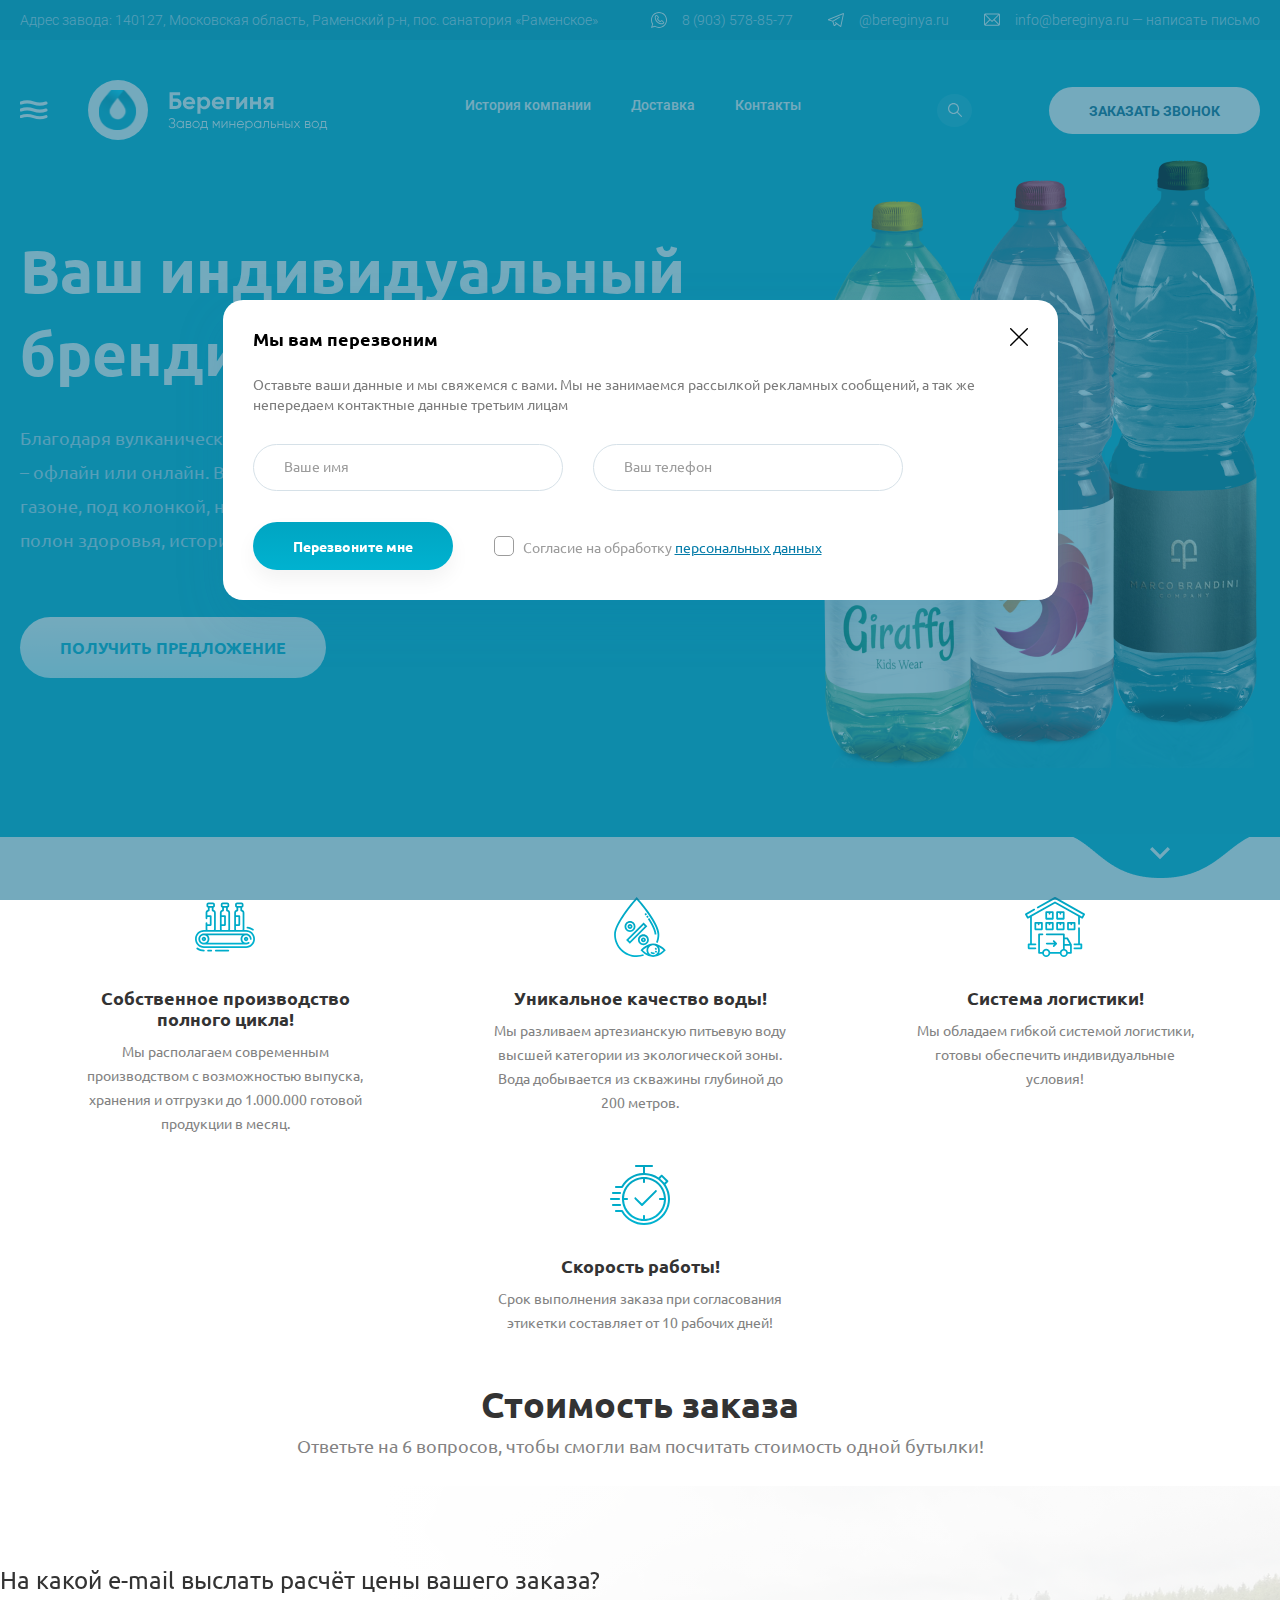
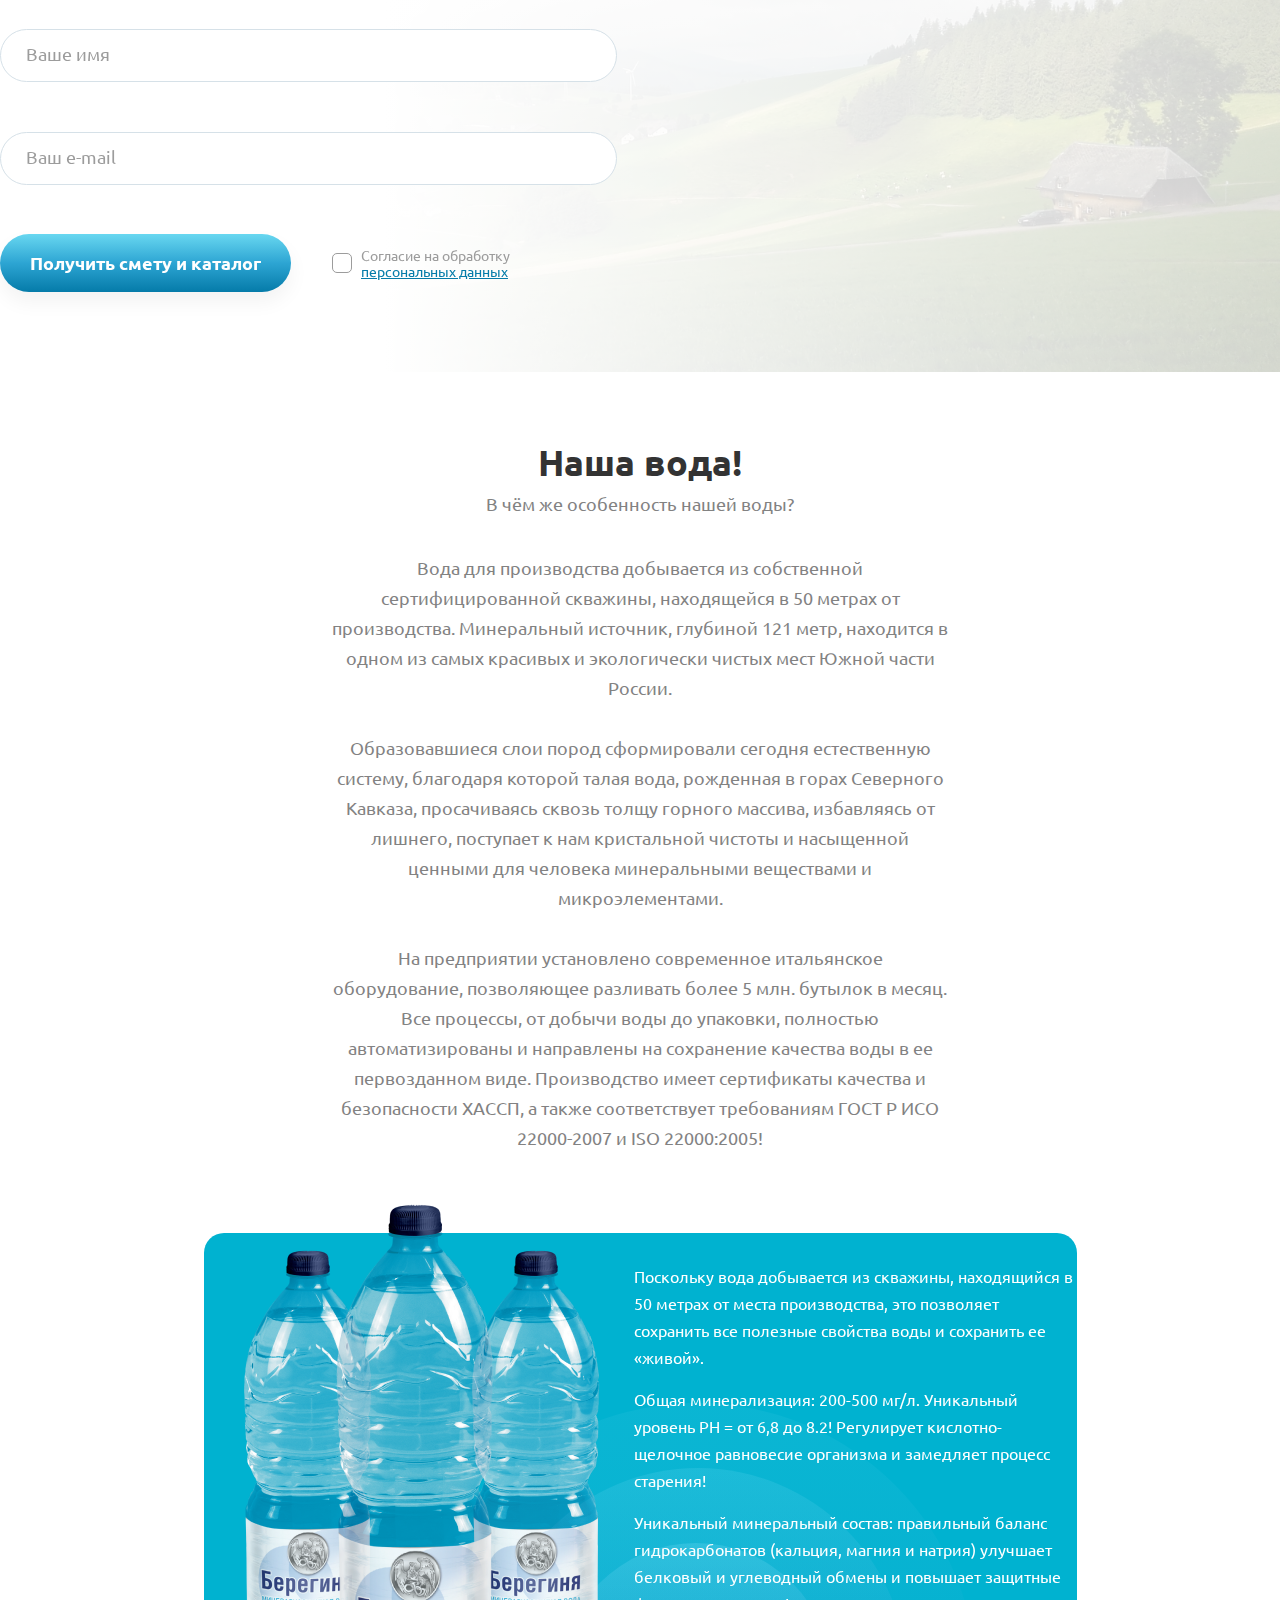
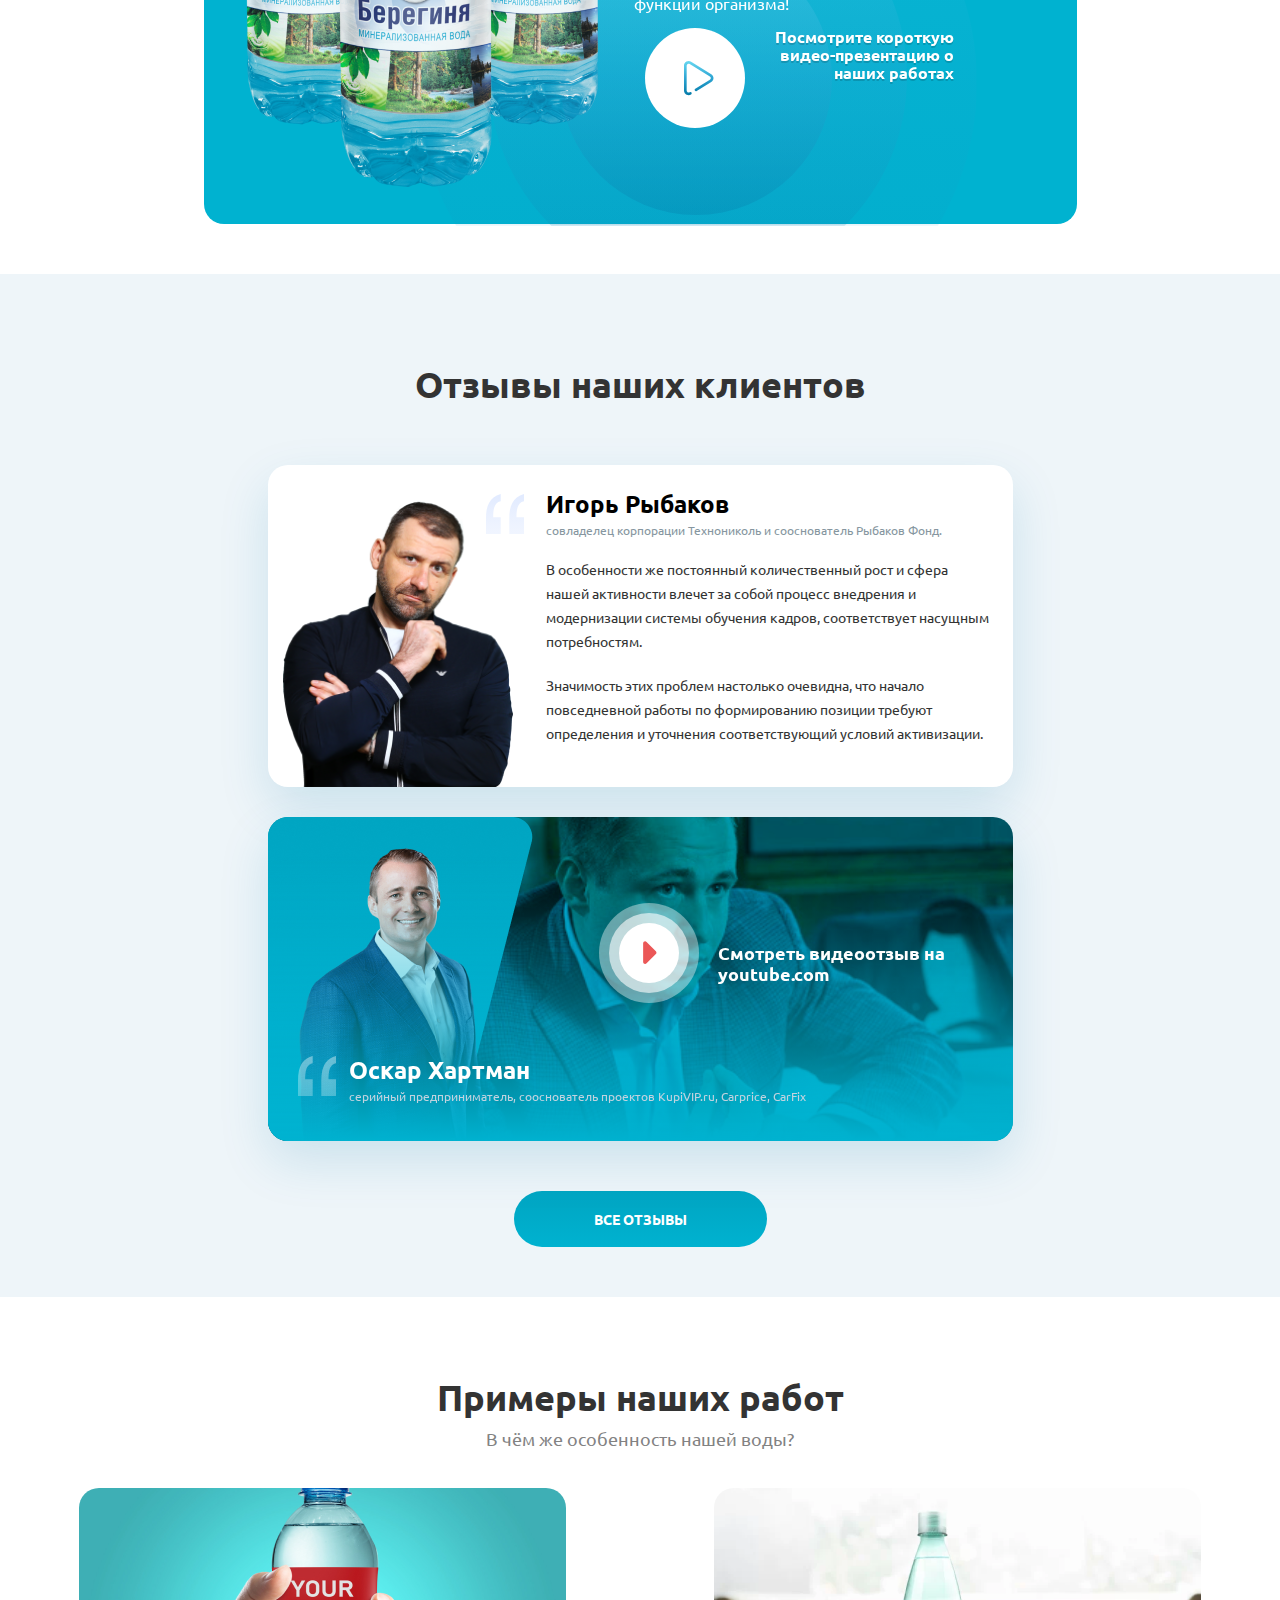
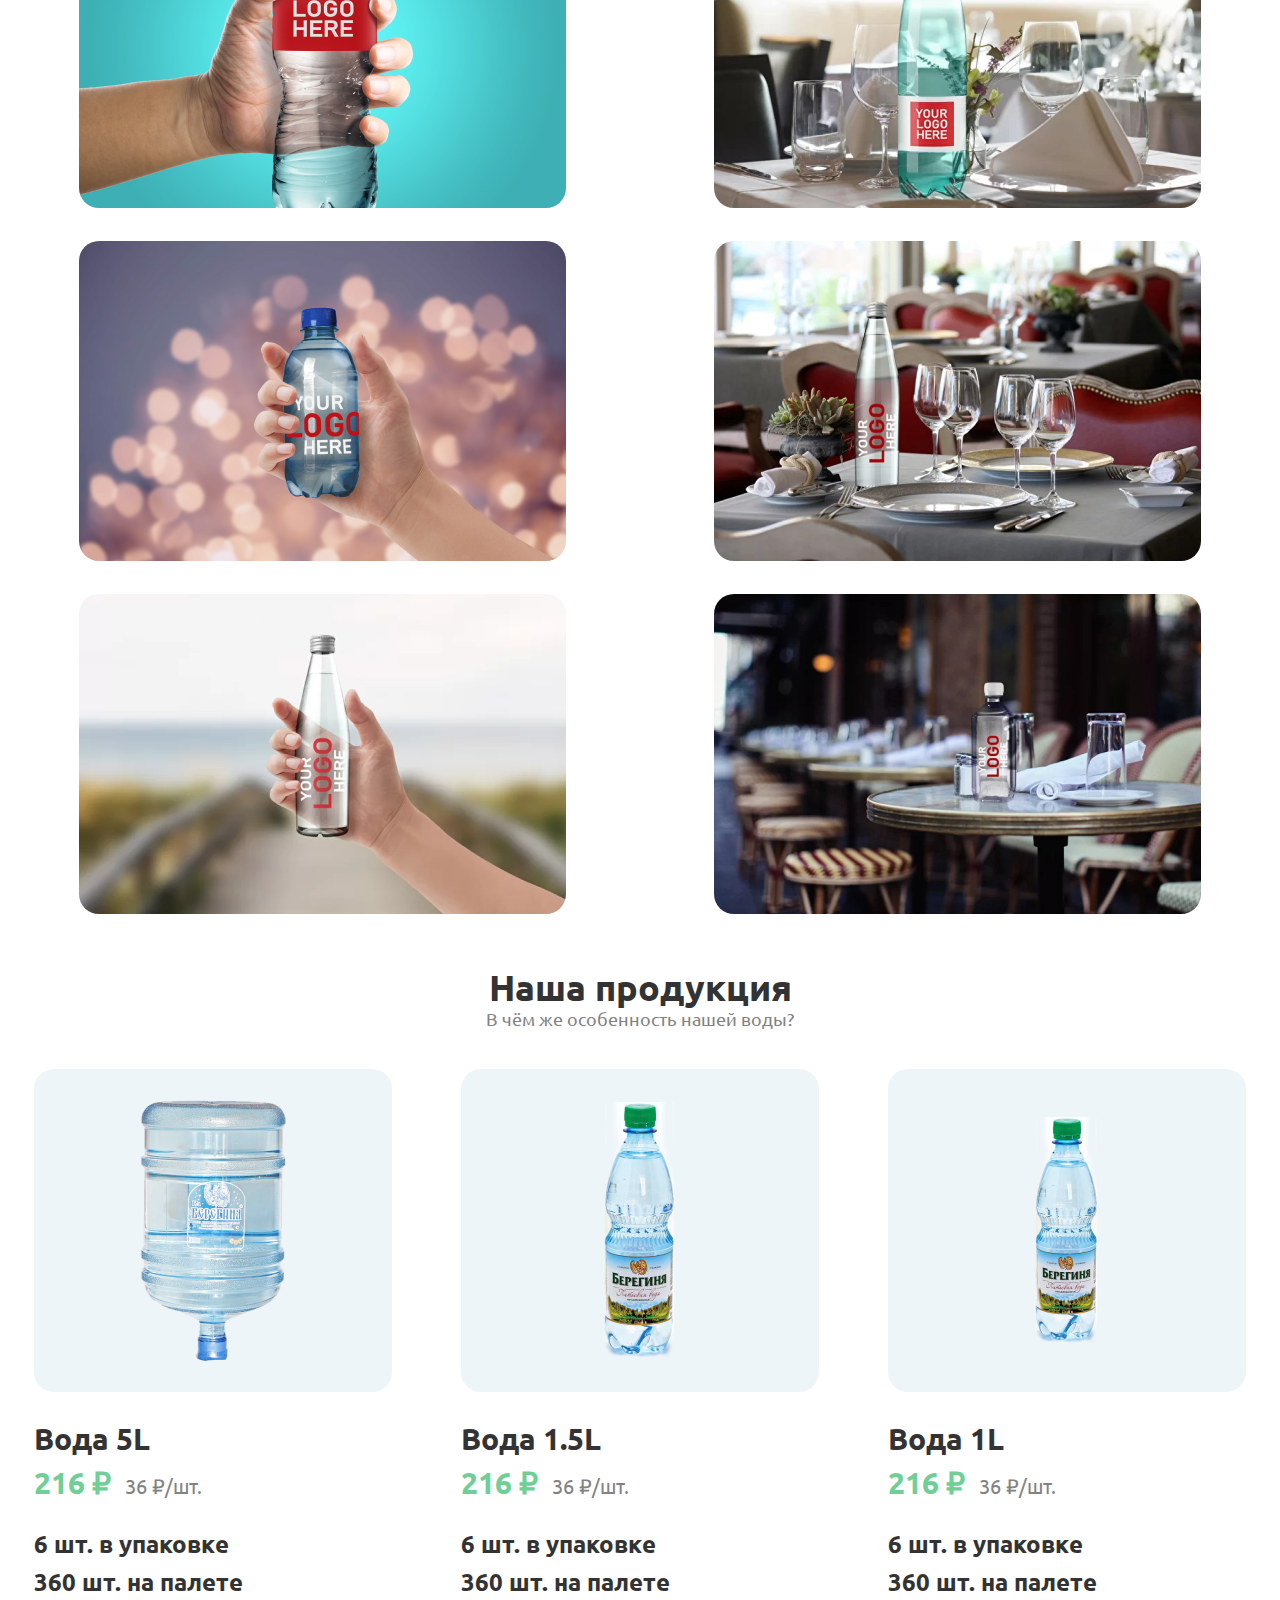
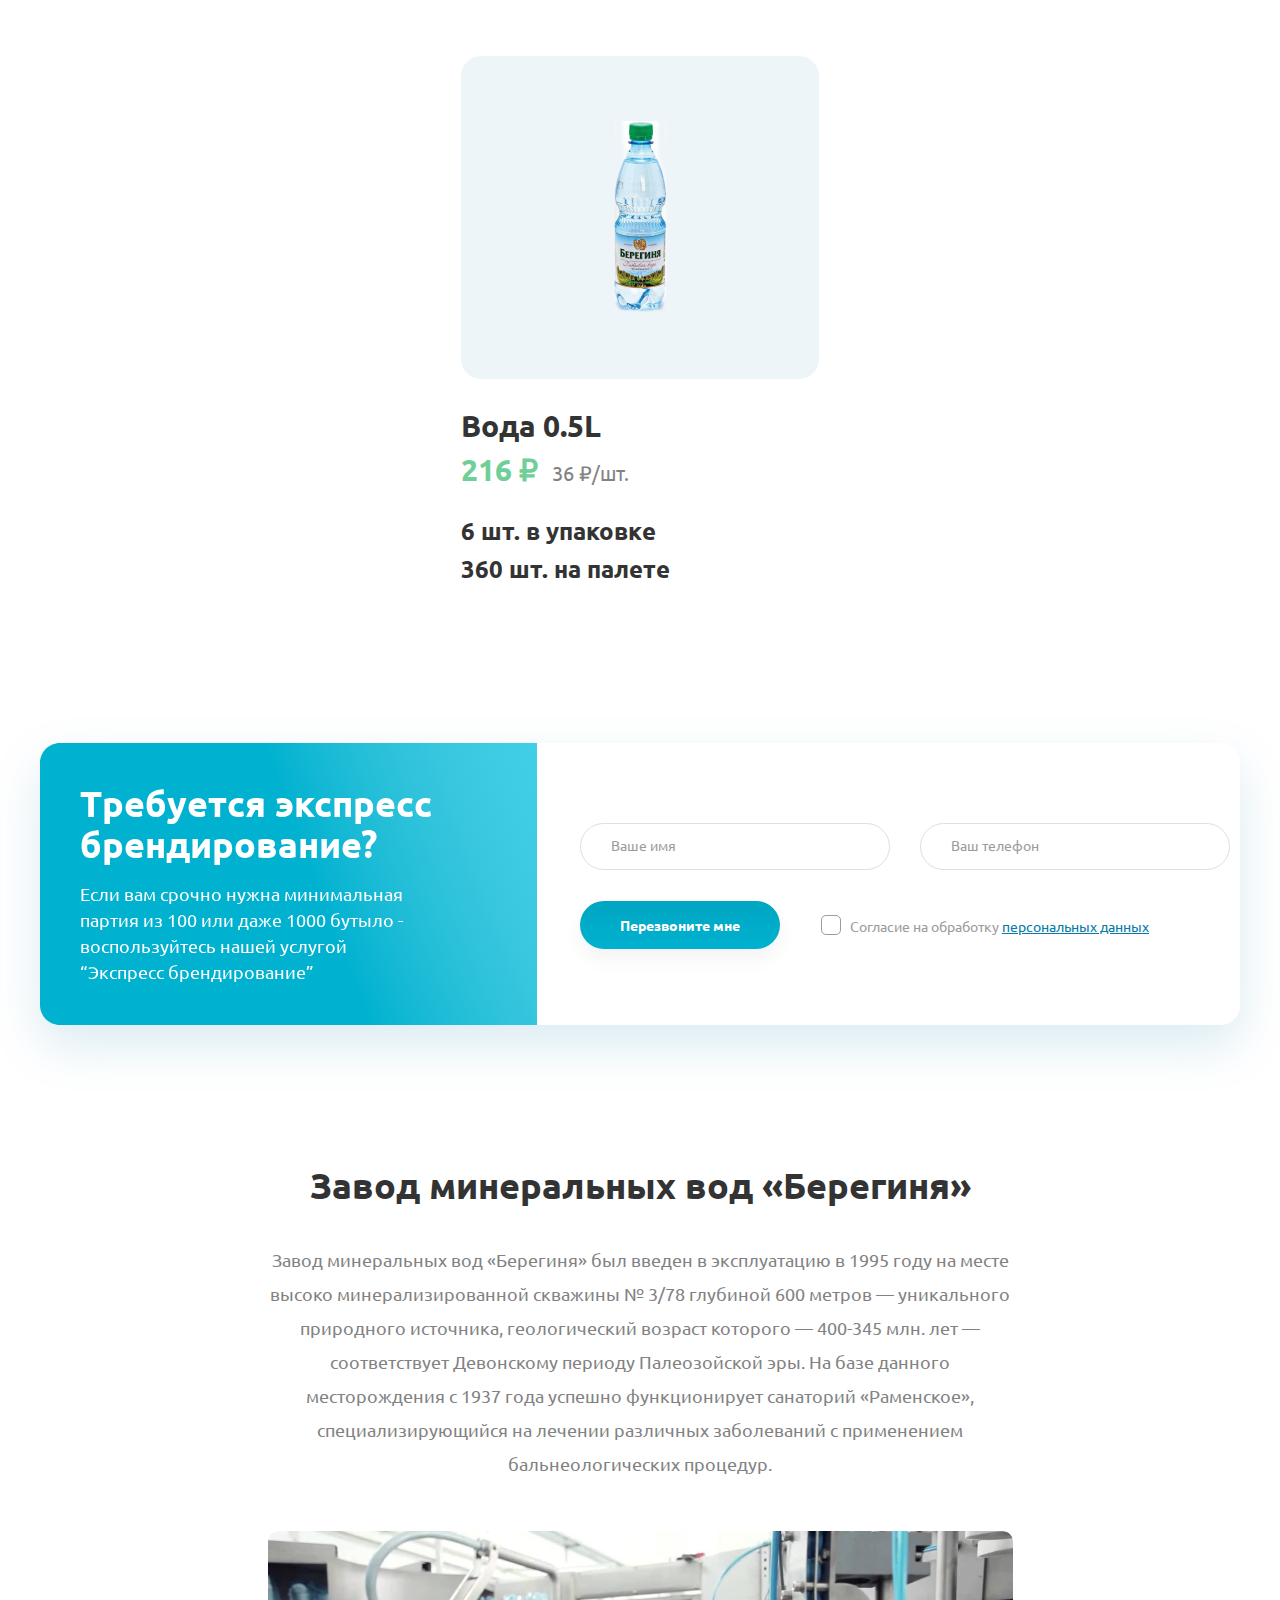
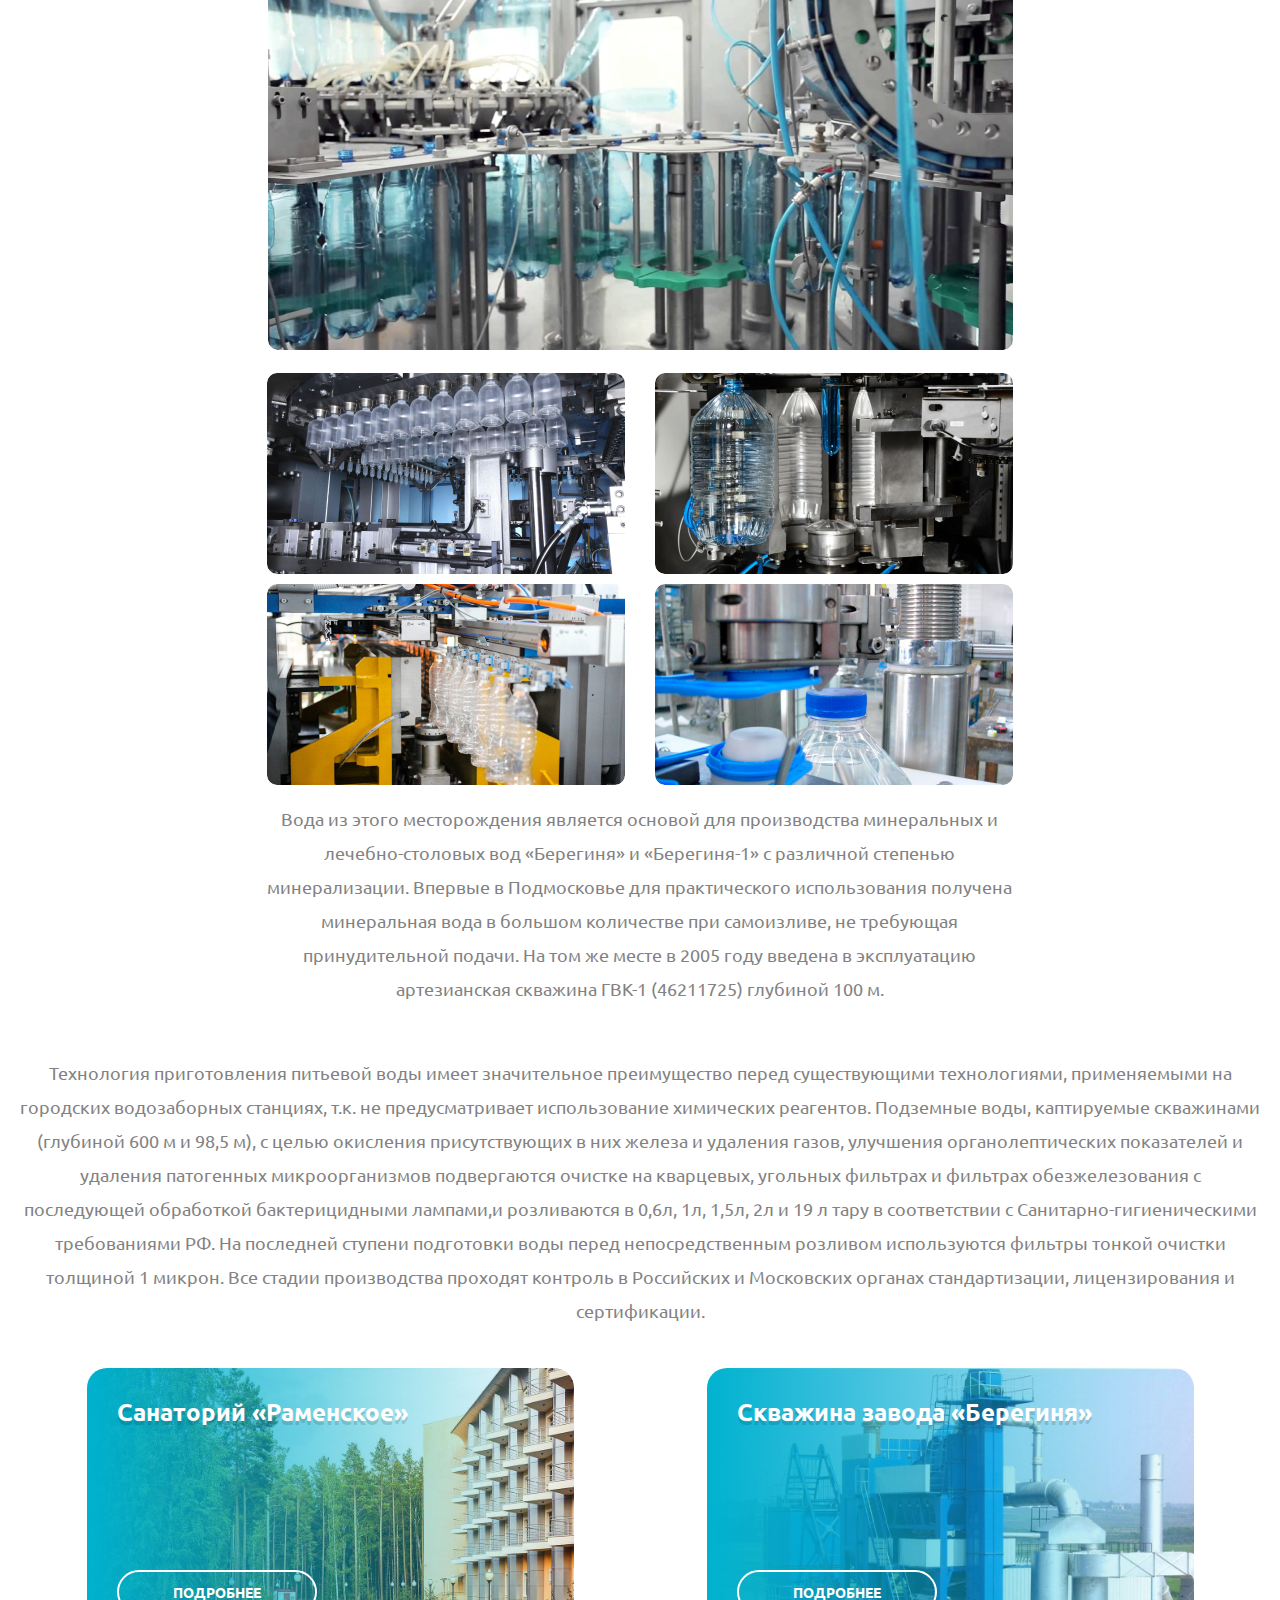
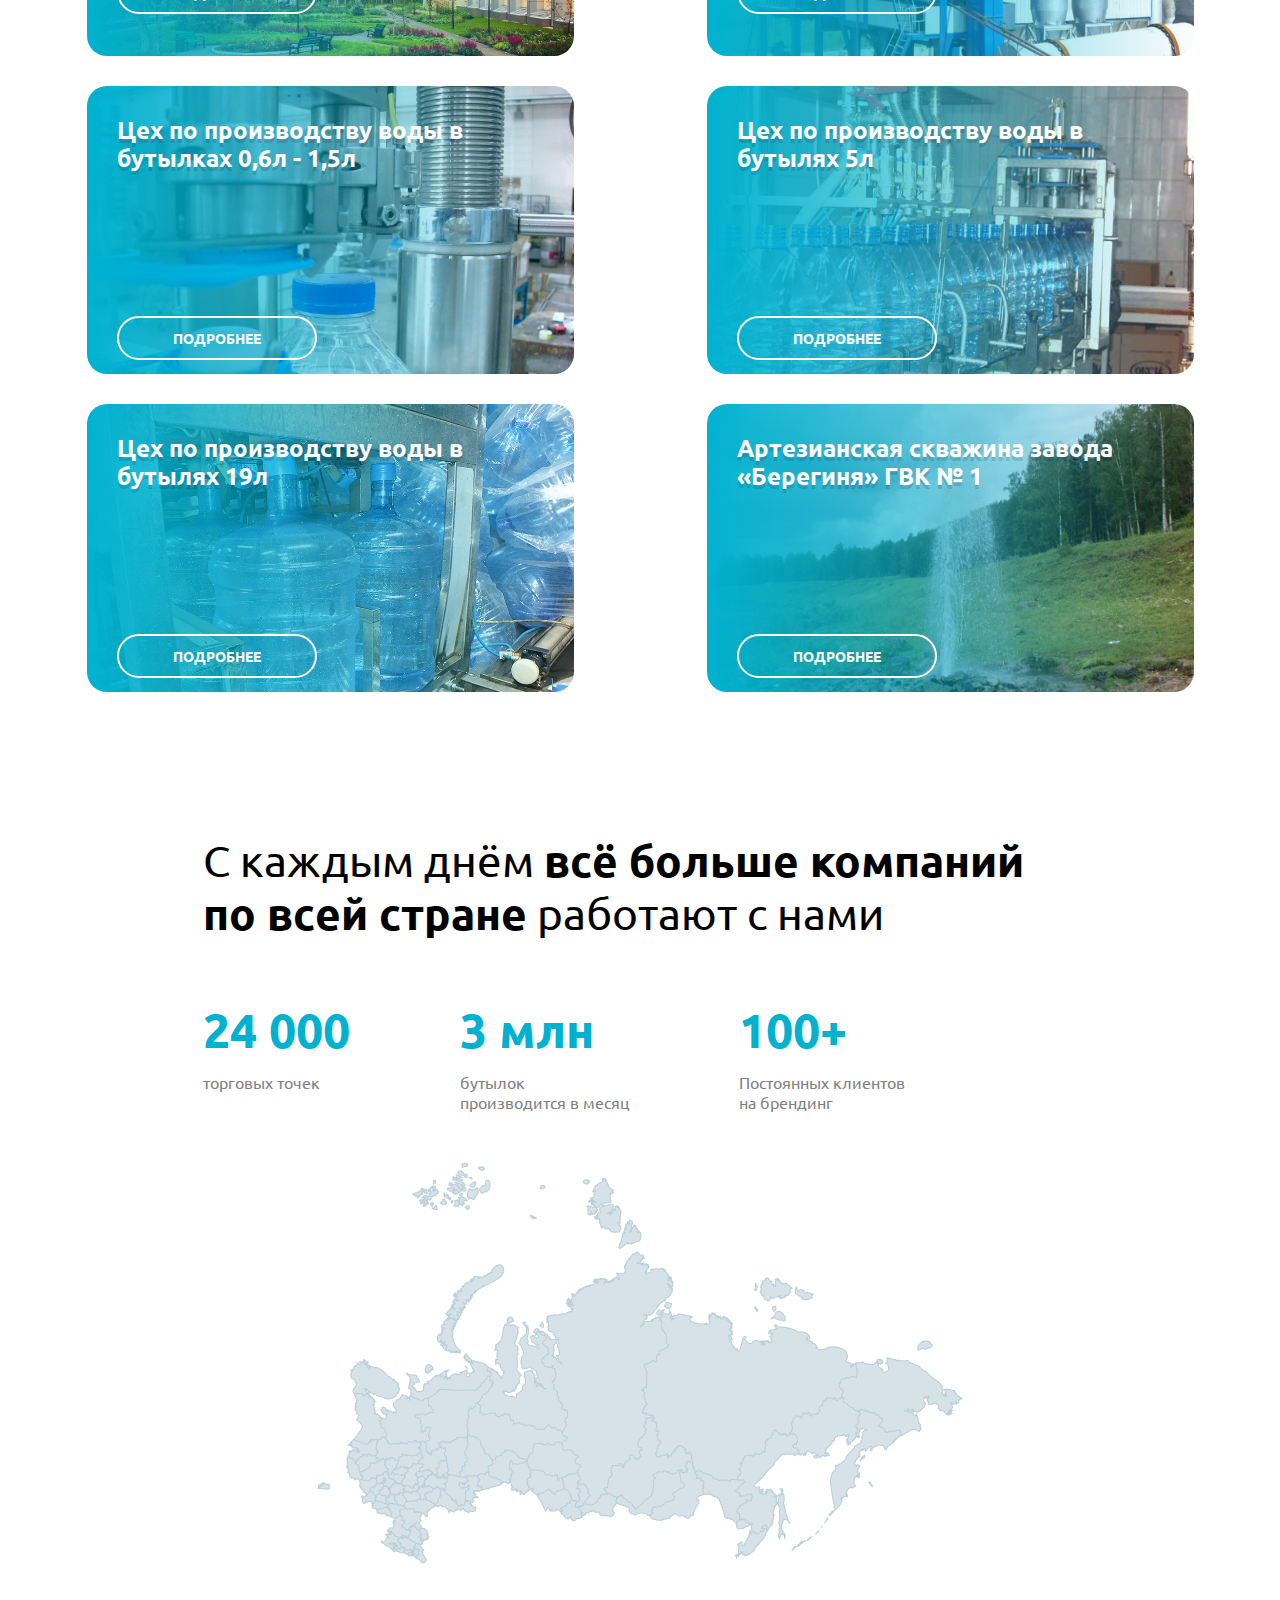
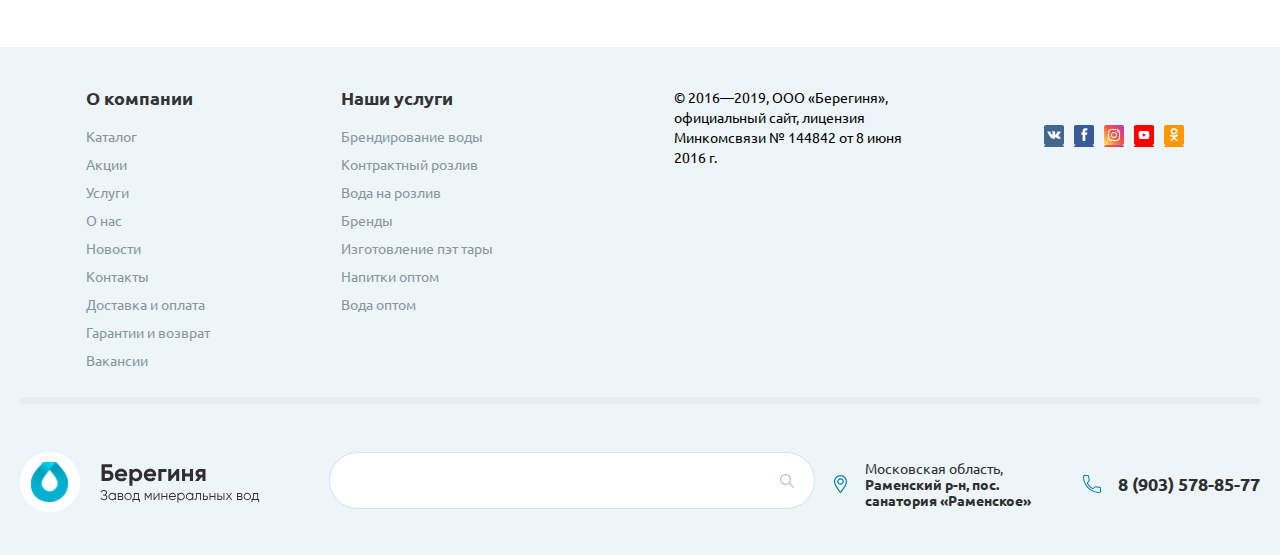
<file: branding.html>
<!DOCTYPE html>
<html lang="ru">
<head>
    <meta charset="UTF-8">
    <meta http-equiv="X-UA-Compatible" content="IE=edge">
    <meta name="viewport" content="width=device-width, initial-scale=1.0">
    <link rel="preconnect" href="https://fonts.googleapis.com" />
    <link rel="preconnect" href="https://fonts.gstatic.com" crossorigin />
    <link
      href="https://fonts.googleapis.com/css2?family=Roboto:wght@400;700&family=Ubuntu:wght@400;700&display=swap"
      rel="stylesheet"
    />
    <link rel="stylesheet" href="./css/style.css" />
    <link rel="stylesheet" href="./css/media.css" />
    <script src="./js/wrappwindow.js" defer></script>
    <script src="./js/scroll.js" defer></script>
    <script src="./js/emailModal.js" defer></script>
    <script src="./js/search.js" defer></script>
    <script src="./js/burger.js" defer></script>
    <title>Брендинг</title>
</head>
<body>
    <header class="header">
        <div class="container">
            <div class="block__header">
              <div class="block__adress">
                <p class="adress">
                  Адрес завода: 140127, Московская область, Раменский р-н, пос.
                  санатория «Раменское»
                </p>
              </div>
    
              <div class="block__contact">
                <div class="span__block">
                  <img src="./img/icon/whatsapp1.svg" alt="img" class="what" />
                  <p class="numb">8 (903) 578-85-77</p>
                </div>
    
                <div class="span__block">
                  <img src="./img/icon/telegram2.svg" alt="img" class="what" />
                  <p class="adress__teleg">@bereginya.ru</p>
                </div>
                <div class="span__block_not">
                  <img src="./img/icon/interface.svg" alt="img" class="what" />
                  <a class="adress__email">info@bereginya.ru — написать письмо</a>
                </div>
                <div class="modal__bg_email">
                  <div class="wrapp__email">
                    <div class="modal__email">
                      <h3 class="tile__modal_email">Мы вам напишем</h3>
                      <p class="text_mod_email">
                        Оставьте ваши данные и мы свяжемся с вами. Мы не занимаемся
                        рассылкой рекламных сообщений, а так же<br />не передаем
                        контактные данные третьим лицам
                      </p>
                      <a href="#" class="close_email_mod"></a>
                      <div class="input_name_block">
                        <input
                          type="text"
                          class="modal_email_un"
                          placeholder="Ваше имя"
                        />
                        <input
                          type="text"
                          class="modal_email_un"
                          placeholder="Ваша e-mail"
                        />
                        <input
                          type="text"
                          class="modal_email_un"
                          placeholder="Ваш телефон"
                        />
                      </div>
                      <!-- /.input_name_block -->
                      <div class="massenge">
                        <input
                          type="text"
                          class="mes_input"
                          placeholder="Опишите свою проблему ..."
                        />
                      </div>
                      <!-- /.massenge -->
                      <div class="btn__ckeckid">
                        <a href="" class="btn_panel_bran">Перезвоните мне</a>
                        <div class="check_box">
                          <label class="label"
                            ><input type="checkbox" class="checkbox" />
                            <span class="fake"></span>
                            <span class="text_chek_panel"
                              ><span class="text__check">Согласие на обработку </span
                              ><span class="text__check_sub"
                                >персональных данных</span
                              ></span
                            ></label
                          >
                        </div>
                      </div>
                    </div>
                  </div>
                </div>
              </div>
            </div>
          </div>
    </header>

    <main>
      <section class="promo_brand padd_brand">
        <div class="container">
          <div class="block__brand_prom">
            <div class="block__logo">
              <div class="burger__menu">
                <a href="#" class="buger"></a>
              </div>
              
               <a href="./index.html" class="logo__ind">
                <div class="logo">
                 
                </div>
               </a>
              
            </div>

            <div class="block__link">
              <a href="#" class="link"> История компании </a>
              <a href="#" class="link"> Доставка </a>
              <a href="#" class="link__not"> Контакты </a>
            </div>

            <div class="block__phone">
              <a href="#" class="search"> </a>
              <input
                type="text"
                class="search__active"
                placeholder="Найдётся всё..."
              />
              <div class="call">
                <img
                  src="./img/icon/interface2.svg"
                  alt="img"
                  class="call__icon"
                />

                <a class="numb__call">8 (903) 578-85-77</a>

                <a href="#" class="requestcall"> заказать звонок </a>
              </div>

              <div class="wrapp_window">
                <div class="modal_window">
                  <div class="wind">
                    <div class="close__modal">
                      <h3 class="title__wind">Мы вам перезвоним</h3>
                      <a href="#" class="close_btn"></a>
                    </div>
                    <p class="text__wind">
                      Оставьте ваши данные и мы свяжемся с вами. Мы не занимаемся
                      рассылкой рекламных сообщений, а так же не<br />передаем
                      контактные данные третьим лицам
                    </p>
                    <form action="#" class="form_bran_modal">
                      <div class="cont_input">
                        <input
                          type="text"
                          class="panel_bran"
                          placeholder="Ваше имя"
                        />
                        <input
                          type="text"
                          class="panel_bran"
                          placeholder="Ваш телефон"
                        />
                      </div>
                      <!-- /.cont_input -->
                      <div class="btn__ckeckid">
                        <a href="#" class="btn_panel_bran">Перезвоните мне</a>
                        <div class="check_box">
                          <label class="label"
                            ><input type="checkbox" class="checkbox" />
                            <span class="fake"></span>
                            <span class="text_chek_panel"
                              ><span class="text__check"
                                >Согласие на обработку </span
                              ><span class="text__check_sub"
                                >персональных данных</span
                              ></span
                            ></label
                          >
                        </div>
                      </div>
                    </form>
                    <!-- /.form_bran_panel -->
                  </div>
                </div>
              </div>
            </div>
          </div>

          <div class="block__brand__info">
            <!-- главный блок -->
            <div class="line__brand">
              
              <div class="text__brand_bloc">
                <!--подблок (колонка) -->

                <h2 class="title__time brand__time">
                    Ваш индивидуальный<br> брендинг
                </h2>
                

                <p class="text__brand">
                    Благодаря вулканическим минералам жизнь бьет ключом. Неважно – <br> офлайн или онлайн. В ритме города или стихии. Дома, на море, на <br> газоне, под колонкой, на балконе. Неважно, в 30 или в 130! Когда ты <br> полон здоровья, истории начинаются снова и снова
                </p>

                <a href="#" class="brand__btn">
                    Получить предложение
                </a>
              </div>

              <div class="block__brand_el">

                <div class="elipse_play">
                    <div class="elipse__one">
                        <div class="elipse__two">
                            <p class="text_elp">
                                <br>Посмотрите короткую
                                <br>видео-презентацию
                               <br> о наших работах  
                            </p>
                            <div class="elipse__free">
                                <div class="four__elipse">
                                    <a href="#" class="play__btn">
                                        
                                    </a>
                                </div>
                            </div>
                        </div>
                    </div>
                </div>
            
            
                 <div class="bottle_brand">
                    <img src="./img/БутылкиБранд.png" alt="" class="bottle__img_brand" />
                  </div> 

                  <div class="round">
                    <a href="#" class="down"> </a>
                  </div>
                  <div class="window_close">
                    <div class="drop__wrapp sett_brand_close">
                      <div class="drop_close">
                        <a href="#" class="close__burger"></a>
                        <div class="dropdown_box">
                          <div class="box__link">
                            <a href="./branding.html" class="link__page"
                              >Брендирование воды</a
                            >
                          </div>
                        </div>
                        <div class="dropdown_box">
                          <div class="box__link">
                            <a href="./spill.html" class="link__page_cont"
                              >Контрактный розлив</a
                            >
                          </div>
                        </div>
                        <div class="dropdown_box">
                          <div class="box__link">
                            <a href="./line.html" class="link__page_pump"
                              >Вода на розлив</a
                            >
                          </div>
                        </div>
                        <div class="dropdown_box">
                          <div class="box__link">
                            <a href="./catalog.html" class="link__page"
                              >Напитки оптом</a
                            >
                            <span class="gren_round">%</span>
                          </div>
                        </div>
                        <div class="dropdown_box">
                          <div class="box__link">
                            <a href="./catalog.html" class="link__page">Вода оптом</a>
                            <span class="gren_round_two">%</span>
                          </div>
                        </div>
                        <div class="dropdown_box">
                          <div class="box__link">
                            <a href="./prod.html" class="link__page_plast"
                              >Изготовление ПЭТ тары</a
                            >
                          </div>
                        </div>
                        <div class="dropdown_box">
                          <div class="box__link">
                            <a href="#" class="link__page_wat">Бренды</a>
                          </div>
                        </div>
                      </div>
                    </div>
                  </div>
            </div>
            <!-- главный блок конец -->
          </div>
        </div>
        

      
        </div>
      </section>

      <section class="tabs__brand_section">
        <div class="container">
            <div class="block__tabs">
              <div class="tabs__brand">
                  <img src="./img/icon/conveyor1.svg" alt="icon" class="icon__brand__tab">
                  <h4 class="title_brand_tab">
                      Собственное производство  <br>
                          полного цикла!
                  </h4>

                  <p class="text__brand_tab">
                      Мы располагаем современным <br> производством с возможностью выпуска, <br> хранения и отгрузки до 1.000.000 готовой <br> продукции в месяц.
                  </p>
              </div>

              <div class="tabs__brand">
                  <img src="./img/icon/savewater1.svg" alt="icon" class="icon__brand__tab">
                  <h4 class="title_brand_tab">
                      Уникальное качество<br>
                      воды!
                  </h4>

                  <p class="text__brand_tab">
                      Мы разливаем артезианскую питьевую воду <br> высшей категории из экологической зоны. <br> Вода добывается из скважины глубиной до <br>200 метров.
                  </p>
              </div>

              <div class="tabs__brand">
                  <img src="./img/icon/logistics1.svg" alt="icon" class="icon__brand__tab">
                  <h4 class="title_brand_tab">
                      Система логистики!
                  </h4>

                  <p class="text__brand_tab">
                      Мы обладаем гибкой системой логистики, <br> готовы обеспечить индивидуальные <br> условия!   
                  </p>
              </div>

              <div class="tabs__brand">
                  <img src="./img/icon/stopwatch1.svg" alt="icon" class="icon__brand__tab">
                  <h4 class="title_brand_tab">
                      Скорость работы!
                  </h4>

                  <p class="text__brand_tab">
                      Срок выполнения заказа при согласования <br> этикетки составляет от 10 рабочих дней!
                  </p>
              </div>
            </div>
        </div>
    </section>

    <section class="brand__form">
      <h3 class="title__form_brand">
        Стоимость заказа
      </h3>

      <p class="text__brand_form">
        Ответьте на 6 вопросов, чтобы смогли вам посчитать стоимость одной бутылки!
      </p>

      <div class="block__form__brand">
            <div class="container">
                <form action="#" class="form__brand_f">
                    <p class="text_in__form">
                        На какой e-mail выслать расчёт цены вашего заказа? 
                    </p>

                    <div class="input__block_panel">
                        <input type="text" class="input__brand_form sup__sett" placeholder="Ваше имя">
                    <input type="text" class="input__brand_form" placeholder="Ваш e-mail">
                    </div>
                    <!-- /.input__block -->

                    <div class="block__btn-brand">
                        <a href="#" class="btn_form-brand">Получить смету и каталог</a>

                        <div class="check_box">
                            <label class="label">
                              <input type="checkbox" class="checkbox" />
                              <span class="fake"> </span>
                             <span class="text_chek">
                                <span class="text__check">
                                    Согласие на обработку 
                                  </span>
                                  <span class="text__check_sub">
                                    персональных данных
                                  </span>
                             </span>
                            </label>
                          </div>
                    </div>
                    <!-- /.block__btn-brand -->
                </form>
                <!-- /.form__brand_f -->
            </div>
      </div>
      <!-- /.block__form__brand -->
  
</section>

<section class="our__water">
  <div class="container">
      <div class="block__our__water">
           
          <div class="text__warer">
            <h3 class="title__water">
                Наша вода!
            </h3>

            <p class="sub__title">
                В чём же особенность нашей воды?
            </p>

            <p class="text_one style_p">
                Вода для производства добывается из собственной <br> сертифицированной скважины, находящейся в 50 метрах от <br> производства. Минеральный источник, глубиной 121 метр, находится в <br> одном из самых красивых и экологически чистых мест Южной части <br> России. 
            </p>

            <p class="text_two style_p">
              
Образовавшиеся слои пород сформировали сегодня естественную <br> систему, благодаря которой талая вода, рожденная в горах Северного <br> Кавказа, просачиваясь сквозь толщу горного массива, избавляясь от <br> лишнего, поступает к нам кристальной чистоты и насыщенной <br> ценными для человека минеральными веществами и <br> микроэлементами.

            </p>

            <p class="text_free style_p">
                На предприятии установлено современное итальянское оборудование,<br> позволяющее разливать более 5 млн. бутылок в месяц. Все процессы,<br> от добычи воды до упаковки, полностью автоматизированы и<br> направлены на сохранение качества воды в ее первозданном виде.<br> Производство имеет сертификаты качества и безопасности ХАССП, а <br> также соответствует требованиям ГОСТ Р ИСО 22000-2007 и ISO 22000:2005!
            </p>


          </div>
          <!-- /.text__warer -->

         

          <div class="bottle__water">
            <div class="left__water">
                <img src="./img/brandBottle.png" alt="img" class="water_bott">
            </div>
            <!-- /.left__water -->

            

            <div class="wrapp_right">
                <div class="right__water">
                    <p class="right__water style_water_right">
                        Поскольку вода добывается из скважины,<br> находящийся в 50 метрах от места производства,<br> это позволяет сохранить все полезные свойства<br> воды и сохранить ее «живой».
                    </p>
                    <p class="right__water style_water_right">
                        Общая минерализация: 200-500 мг/л. Уникальный<br> уровень PH = от 6,8 до 8.2! Регулирует<br> кислотно-щелочное равновесие организма и <br>замедляет процесс старения! 
                    </p>
                    <p class="right__water style_water_right sub__play">
                        Уникальный минеральный состав: правильный<br> баланс гидрокарбонатов (кальция, магния и<br> натрия) улучшает белковый и углеводный обмены<br> и повышает защитные функции организма!
                    </p>

                    <div class="center">
                        <p class="text_elp_pos">
                            <br>Посмотрите короткую
                            <br>видео-презентацию
                           <br> о наших работах  
                        </p>
                        <div class="play__card">

                            <div  class="elipse_one_card">
                                <div class="elipse_two_card">
                                    <div class="elipse_free_card">
                                        <div class="elipse_four_card">
                                            <a href="#" class="play__btn_two"></a>
                                        </div>
                                    </div>
                                </div>
                            </div>
                        </div>
                      </div>
            </div>
            <!-- /.right__water -->

           
            </div>
            <!-- /.wrapp_right -->
          </div>
          <!-- /.bottle__water -->
      </div>
  </div>
  <!-- /.container -->
</section>


<section class="brand__requew">
  <div class="container">
      <div class="panel__people__wrapp">
          <h1 class="title__people_brand">Отзывы наших клиентов</h1>

          <div class="panel__people">
            <div class="panel__people__left">
              <div class="left__people">
                <img src="./img/Igor.png" alt="img" class="people" />
                <img
                  src="./img/icon/123.svg"
                  alt="icon"
                  class="icon__people"
                />
              </div>
              <!-- /.left__people -->
              <div class="info__people">
                <h2 class="title__people_panel">Игорь Рыбаков</h2>

                <p class="sub__text__people">
                  совладелец корпорации Технониколь и <br />
                  сооснователь Рыбаков Фонд.
                </p>
                

                <p class="all__people__text sett__text_peop">
                  В особенности же постоянный количественный рост и сфера
                  нашей <br />
                  активности влечет за собой процесс внедрения и модернизации
                  <br />
                  системы обучения кадров, соответствует насущным
                  потребностям.
                </p>

                <p class="all__people__text">
                  Значимость этих проблем настолько очевидна, что начало
                  <br />
                  повседневной работы по формированию позиции требуют <br />
                  определения и уточнения соответствующий условий активизации.
                </p>
              </div>
              <!-- /.info__people -->
            </div>
            <!-- /.panel__people__left -->

            <div class="wrapp_bg">
              <div class="panel__people__rightt bg__sett">
                <div class="block__people__Left">
                  <div class="block__oscar">
                    <div class="oscar__img">
                      <img
                        src="./img/icon/1234.svg"
                        alt="icon"
                        class="icon__oscar"
                      />
                    </div>
                    <p class="text__youtube">
                      Смотреть видеоотзыв<br> на youtube.com
                    </p>
                    <div class="content__oscar">
                      <h3 class="title_pos">Оскар Хартман</h3>

                      <p class="text__pos">
                        серийный предприниматель, сооснователь <br />
                        проектов KupiVIP.ru, Carprice, CarFix
                      </p>
                      <div class="youtube__shape">
            
                        <div class="shape__one">
                          <div class="shape__two">
                              <div class="shape__free">
                                  <a href="#" class="play__shape"></a>
                              </div>
                              <!-- /.shape__free -->
                          </div>
                          <!-- /.shape__two -->
                        </div>
                        <!-- /.shape__one -->
                      </div>
                    </div>
                  </div>
                </div>
              </div>
              <!-- /.panel__people__right -->
            </div>
            <!-- /.wrapp_bg -->
          </div>
          <!-- /.panel__people -->
        </div>
        <!-- /.panel__people -->

        <div class="btn__section">
            <a href="#" class="btn_card_brand">
              Все отзывы
            </a>
        </div>
  </div>
</section>

<section class="work__examples">
  <div class="container">
      <h3 class="title__examp">
          Примеры наших работ
      </h3>

      <p class="sub__title">
          В чём же особенность нашей воды?   
      </p>

      <div class="card__block__examp">
          <div class="card__examp">
              <img src="./img/Rectangle137.png" alt="img" class="examp">
          </div>

          <div class="card__examp">
              <img src="./img/Rectangle138.png" alt="img" class="examp">
          </div>

          <div class="card__examp">
              <img src="./img/Rectangle139.png" alt="img" class="examp">
          </div>

          <div class="card__examp">
              <img src="./img/Rectangle140.png" alt="img" class="examp">
          </div>

          <div class="card__examp">
              <img src="./img/Rectangle141.png" alt="img" class="examp">
          </div>

          <div class="card__examp">
              <img src="./img/Rectangle142.png" alt="img" class="examp">
          </div>
      </div>
  </div>
</section>
<!-- /.work__examples -->

<section class="product_branding">
  <div class="container">
      <h2 class="branding__title">
          Наша продукция
      </h2>

      <p class="branding__text">
          В чём же особенность нашей воды?
      </p>

      <div class="block_brandig__card">
          <div class="card__branding">
              <div class="back__img padd_one">
                  <img src="./img/5l.png" alt="img" class="branding__img sett_one_img">
              </div>

              <p class="title__bran_card">
                  Вода 5L
              </p>

              <span class="money__green">
                  216 ₽
              </span>

              <span class="col__vo">
                  36 ₽/шт. 
              </span>

              <p class="package">
                  6 шт. в упаковке
              </p>

              <p class="pallets">
                  360 шт. на палете
              </p>

          </div>
          <!-- /.card__branding -->

          <div class="card__branding">
              <div class="back__img padd_two">
                  <img src="./img/15l.png" alt="img" class="branding__img img__sett_two">
              </div>

              <p class="title__bran_card">
                  Вода 1.5L
              </p>

              <span class="money__green">
                  216 ₽
              </span>

              <span class="col__vo">
                  36 ₽/шт. 
              </span>

              <p class="package">
                  6 шт. в упаковке
              </p>

              <p class="pallets">
                  360 шт. на палете
              </p>

          </div>
          <!-- /.card__branding -->

          <div class="card__branding">
              <div class="back__img padd_free">
                  <img src="./img/1l.png" alt="img" class="branding__img img_set">
              </div>

              <p class="title__bran_card">
                  Вода 1L
              </p>

              <span class="money__green">
                  216 ₽
              </span>

              <span class="col__vo">
                  36 ₽/шт. 
              </span>

              <p class="package">
                  6 шт. в упаковке
              </p>

              <p class="pallets">
                  360 шт. на палете
              </p>

          </div>
          <!-- /.card__branding -->

          <div class="card__branding">
              <div class="back__img">
                  <img src="./img/05l.png" alt="img" class="branding__img img__sett_four">
              </div>

              <p class="title__bran_card">
                  Вода 0.5L
              </p>

              <span class="money__green">
                  216 ₽
              </span>

              <span class="col__vo">
                  36 ₽/шт. 
              </span>

              <p class="package">
                  6 шт. в упаковке
              </p>

              <p class="pallets">
                  360 шт. на палете
              </p>

          </div>
          <!-- /.card__branding -->
      </div>
      <!-- /.block_brandig__card -->

      <div class="block__panel_branding">
          <div class="panel__bran">
              <div class="left__cont_bran">
                  <div class="text_bran_panel">
                     <p class="title_bran">
                      Требуется экспресс <br>брендирование?
                     </p>

                     <p class="text__bran">
                      Если вам срочно нужна минимальная <br> партия из 100 или даже 1000 бутыло -<br> воспользуйтесь нашей услугой<br> “Экспресс брендирование”
                     </p>
                  </div>

                  <div class="img_pos_bran">
                      <img src="./img/Бутылки5.png" alt="" class="pos_bran">
                  </div>
              </div>
              <!-- /.left__cont_bran -->

              <div class="right__cont_bran">
                  <form action="#" class="form_bran_panel">
                      <div class="cont_input">
                          <input type="text" class="panel_bran" placeholder="Ваше имя">
                          <input type="text" class="panel_bran" placeholder="Ваш телефон">
                      </div>
                      <!-- /.cont_input -->

                      <div class="btn__ckeckid">
                          <a href="" class="btn_panel_bran">Перезвоните мне</a>
                          <div class="check_box">
                              <label class="label">
                                <input type="checkbox" class="checkbox" />
                                <span class="fake"> </span>
                               <span class="text_chek_panel">
                                  <span class="text__check">
                                      Согласие на обработку 
                                    </span>
                                    <span class="text__check_sub">
                                      персональных данных
                                    </span>
                               </span>
                              </label>
                            </div>
                      </div>
                  </form>
                  <!-- /.form_bran_panel -->
              </div>
              <!-- /.right__cont_bran -->
          </div>
          <!-- /.panel__bran -->
      </div>
      <!-- /.block__panel_branding -->
  </div>
</section>

<section class="factory__showing">
  <div class="container">
    <div class="block__ifo">
      <h1 class="title__show">Завод минеральных вод «Берегиня»</h1>

      <div class="wrapp__ifo">
        <div class="block__ifo__left">
          <p class="text_ifo_block">
            Завод минеральных вод «Берегиня» был введен в эксплуатацию в
            1995 году на месте <br />
            высоко минерализированной скважины № 3/78 глубиной 600 метров
            — уникального<br />
            природного источника, геологический возраст которого — 400-345
            млн. лет — <br />соответствует Девонскому периоду Палеозойской
            эры. На базе данного <br />
            месторождения с 1937 года успешно функционирует санаторий
            «Раменское», <br />специализирующийся на лечении различных
            заболеваний с применением <br />
            бальнеологических процедур.
          </p>

          <img src="./img/Rectangle106.png" alt="img" class="ifo__img" />
        </div>
        <!-- /.block__ifo__left -->

        <div class="block__ifo__right">
          <p class="text_ifo_block">
            Вода из этого месторождения является основой для производства
            минеральных и<br />
            лечебно-столовых вод «Берегиня» и «Берегиня-1» с различной
            степенью <br />
            минерализации. Впервые в Подмосковье для практического
            использования получена <br />
            минеральная вода в большом количестве при самоизливе, не
            требующая <br />
            принудительной подачи. На том же месте в 2005 году введена в
            эксплуатацию <br />
            артезианская скважина ГВК-1 (46211725) глубиной 100 м.
          </p>

          <div class="sup__img__ifo">
            <img
              src="./img/Rectangle107.png"
              alt=""
              class="ifo_sup_img"
            />
            <img
              src="./img/Rectangle108.png"
              alt=""
              class="ifo_sup_img"
            />
          </div>

          <div class="sub__img__ifo">
            <img
              src="./img/Rectangle109.png"
              alt=""
              class="ifo_sub_img"
            />
            <img
              src="./img/Rectangle110.png"
              alt=""
              class="ifo_sub_img"
            />
          </div>
        </div>
        <!-- /.block__ifo__right -->
      </div>

      <p class="text__all">
        Технология приготовления питьевой воды имеет значительное
        преимущество перед существующими технологиями, применяемыми на
        городских водозаборных станциях, т.к. <br />
        не предусматривает использование химических реагентов. Подземные
        воды, каптируемые скважинами (глубиной 600 м и 98,5 м), с целью
        окисления присутствующих в них <br />
        железа и удаления газов, улучшения органолептических показателей и
        удаления патогенных микроорганизмов подвергаются очистке на
        кварцевых, угольных фильтрах и <br />
        фильтрах обезжелезования с последующей обработкой бактерицидными
        лампами,и розливаются в 0,6л, 1л, 1,5л, 2л и 19 л тару в
        соответствии с Санитарно-гигиеническими<br />
        требованиями РФ. На последней ступени подготовки воды перед
        непосредственным розливом используются фильтры тонкой очистки
        толщиной 1 микрон.<br />
        Все стадии производства проходят контроль в Российских и
        Московских органах стандартизации, лицензирования и сертификации.
      </p>
    </div>

    <div class="block__card__factory">
      <div class="card__factory">
        <p class="text__factory">Санаторий «Раменское»</p>
        <a href="" class="btn__factory"> Подробнее </a>
      </div>
      <!-- /.card__factory -->

      <div class="card__factory__one">
        <p class="text__factory">Скважина завода «Берегиня»</p>
        <a href="" class="btn__factory"> Подробнее </a>
      </div>
      <!-- /.card__factory -->

      <div class="card__factory__two">
        <p class="text__factory">
          Цех по производству воды в <br />
          бутылках 0,6л - 1,5л
        </p>
        <a href="" class="btn__factory"> Подробнее </a>
      </div>
      <!-- /.card__factory -->

      <div class="card__factory__free">
        <p class="text__factory">
          Цех по производству воды в<br />
          бутылях 5л
        </p>
        <a href="" class="btn__factory"> Подробнее </a>
      </div>
      <!-- /.card__factory -->

      <div class="card__factory__four">
        <p class="text__factory">
          Цех по производству воды в<br />
          бутылях 19л
        </p>
        <a href="" class="btn__factory"> Подробнее </a>
      </div>
      <!-- /.card__factory -->

      <div class="card__factory_five">
        <p class="text__factory">
          Артезианская скважина завода <br />
          «Берегиня» ГВК № 1
        </p>
        <a href="" class="btn__factory"> Подробнее </a>
      </div>
      <!-- /.card__factory -->
    </div>
    <!-- /.block__card__factory -->
  </div>
  <!-- /.container -->
</section>
<!-- /.factory__showing -->

<section class="point_map">
  <div class="container">
     <div class="cont_map">
        <div class="ifo__point">
            <h3 class="point_title_map">
             С каждым днём<br>
             <strong> всё больше компаний по всей стране</strong><br>
              работают с нами
            </h3>

             <div class="point_tabs">
                 <div class="point_tab">
                     <p class="numb__point">
                         24 000
                     </p>

                     <p class="point_text">
                         торговых точек
                     </p>
                 </div>
                 <!-- /.point_tab -->

                 <div class="point_tab">
                     <p class="numb__point">
                     3 млн
                     </p>

                     <p class="point_text">
                         бутылок производится <br>в месяц
                     </p>
                 </div>
                 <!-- /.point_tab -->

                 <div class="point_tab">
                     <p class="numb__point">
                         100+
                     </p>

                     <p class="point_text">
                         Постоянных клиентов <br>на брендинг
                     </p>
                 </div>
                 <!-- /.point_tab -->
             </div>
           </div>
           <!-- /.ifo__point -->

           <div class="map__point">
             <img src="./img/map.png" alt="img" class="map_poin">
           </div>
           <!-- /.map__point -->
     </div>
     <!-- /.cont_map -->
  </div>
</section>
<!-- /.point_map -->

<div class="map_company">
                <script type="text/javascript" charset="utf-8" async src="https://api-maps.yandex.ru/services/constructor/1.0/js/?um=constructor%3Afdbb68d861f95d6505f9c1e5ab7ead935103235d3ed657117fdaa0d00ff2726f&amp;width=100%25&amp;height=720&amp;lang=ru_RU&amp;scroll=true"></script>
              </div>

    </main>

    <footer class="footer">
        <div class="container">
            <div class="block__social__info">
              <div class="about__company">
                <h4 class="about__title">О компании</h4>
                <div class="links__social">
                  <div class="left__social">
                    <a href="#" class="link_soc"> Каталог </a>
                    <a href="#" class="link_soc"> Акции </a>
                    <a href="#" class="link_soc"> Услуги </a>
                  </div>
                  <!-- /.left__social -->
    
                  <div class="right__social">
                    <a href="#" class="link_soc"> О нас </a>
                    <a href="#" class="link_soc"> Новости </a>
                    <a href="#" class="link_soc"> Контакты </a>
                  </div>
    
                  <!-- /.right__social -->
    
                  <div class="free__social">
                    <a href="#" class="link_soc"> Доставка и оплата </a>
                    <a href="#" class="link_soc"> Гарантии и возврат </a>
                    <a href="#" class="link_soc"> Вакансии </a>
                  </div>
                </div>
                <!-- /.links__social -->
              </div>
              <!-- /.about__company -->
    
              <div class="about__company">
                <h4 class="about__title">Наши услуги</h4>
                <div class="links__social">
                  <div class="left__social">
                    <a href="#" class="link_soc"> Брендирование воды </a>
                    <a href="#" class="link_soc"> Контрактный розлив </a>
                    <a href="#" class="link_soc"> Вода на розлив </a>
    
                    <a href="#" class="link_soc"> Бренды </a>
                  </div>
                  <!-- /.left__social -->
    
                  <div class="right__social">
                    <a href="#" class="link_soc"> Изготовление пэт тары </a>
                    <a href="#" class="link_soc"> Напитки оптом </a>
                    <a href="#" class="link_soc"> Вода оптом </a>
                  </div>
    
                  <!-- /.right__social -->
                </div>
                <!-- /.links__social -->
              </div>
              <!-- /.about__company -->
    
              <div class="info__company">
                <p class="text__company">
                  © 2016—2019, <br />
                  ООО «Берегиня», официальный <br />
                  сайт, лицензия Минкомсвязи<br />
                  № 144842 от 8 июня 2016 г.
                </p>
              </div>
              <!-- /.info__company -->
    
              <div class="social__media">
                <a href="#" class="media"> </a>
                <a href="#" class="media__face"></a>
                <a href="#" class="media__inst"></a>
                <a href="#" class="media__you"></a>
                <a href="#" class="media__ok"></a>
              </div>
              <!-- /.social__media -->
            </div>
            <!-- /.block__social__info -->
    
            <div class="sub__footer">
              <div class="wrapp__sub">
                <div class="logo__footer">
                  <img
                    src="./img/icon/Logofooter.svg"
                    alt="img"
                    class="logo_foot"
                  />
                </div>
    
                <div class="input__block">
                  <input type="text" class="input__footer" />
                </div>
    
                <div class="sub__footer_adress">
                  <img
                    src="./img/icon/Group3.svg"
                    alt="icon"
                    class="adress__footer"
                  />
                  <p class="text__adress__footer">
                    Московская область,<br />
                    <strong>Раменский р-н, пос.</strong><br />
                    <strong>санатория «Раменское»</strong>
                  </p>
                </div>
    
                <div class="call__footer">
                  <img
                    src="./img/icon/interface3.svg"
                    alt="img"
                    class="call__icon__footer"
                  />
    
                  <p class="numb__call_footer sett__footer">8 (903) 578-85-77</p>
                </div>
              </div>
            </div>
            <!-- /.sub__footer -->
          </div>
          <!-- /.container -->
    </footer>
</body>
</html>
</file>
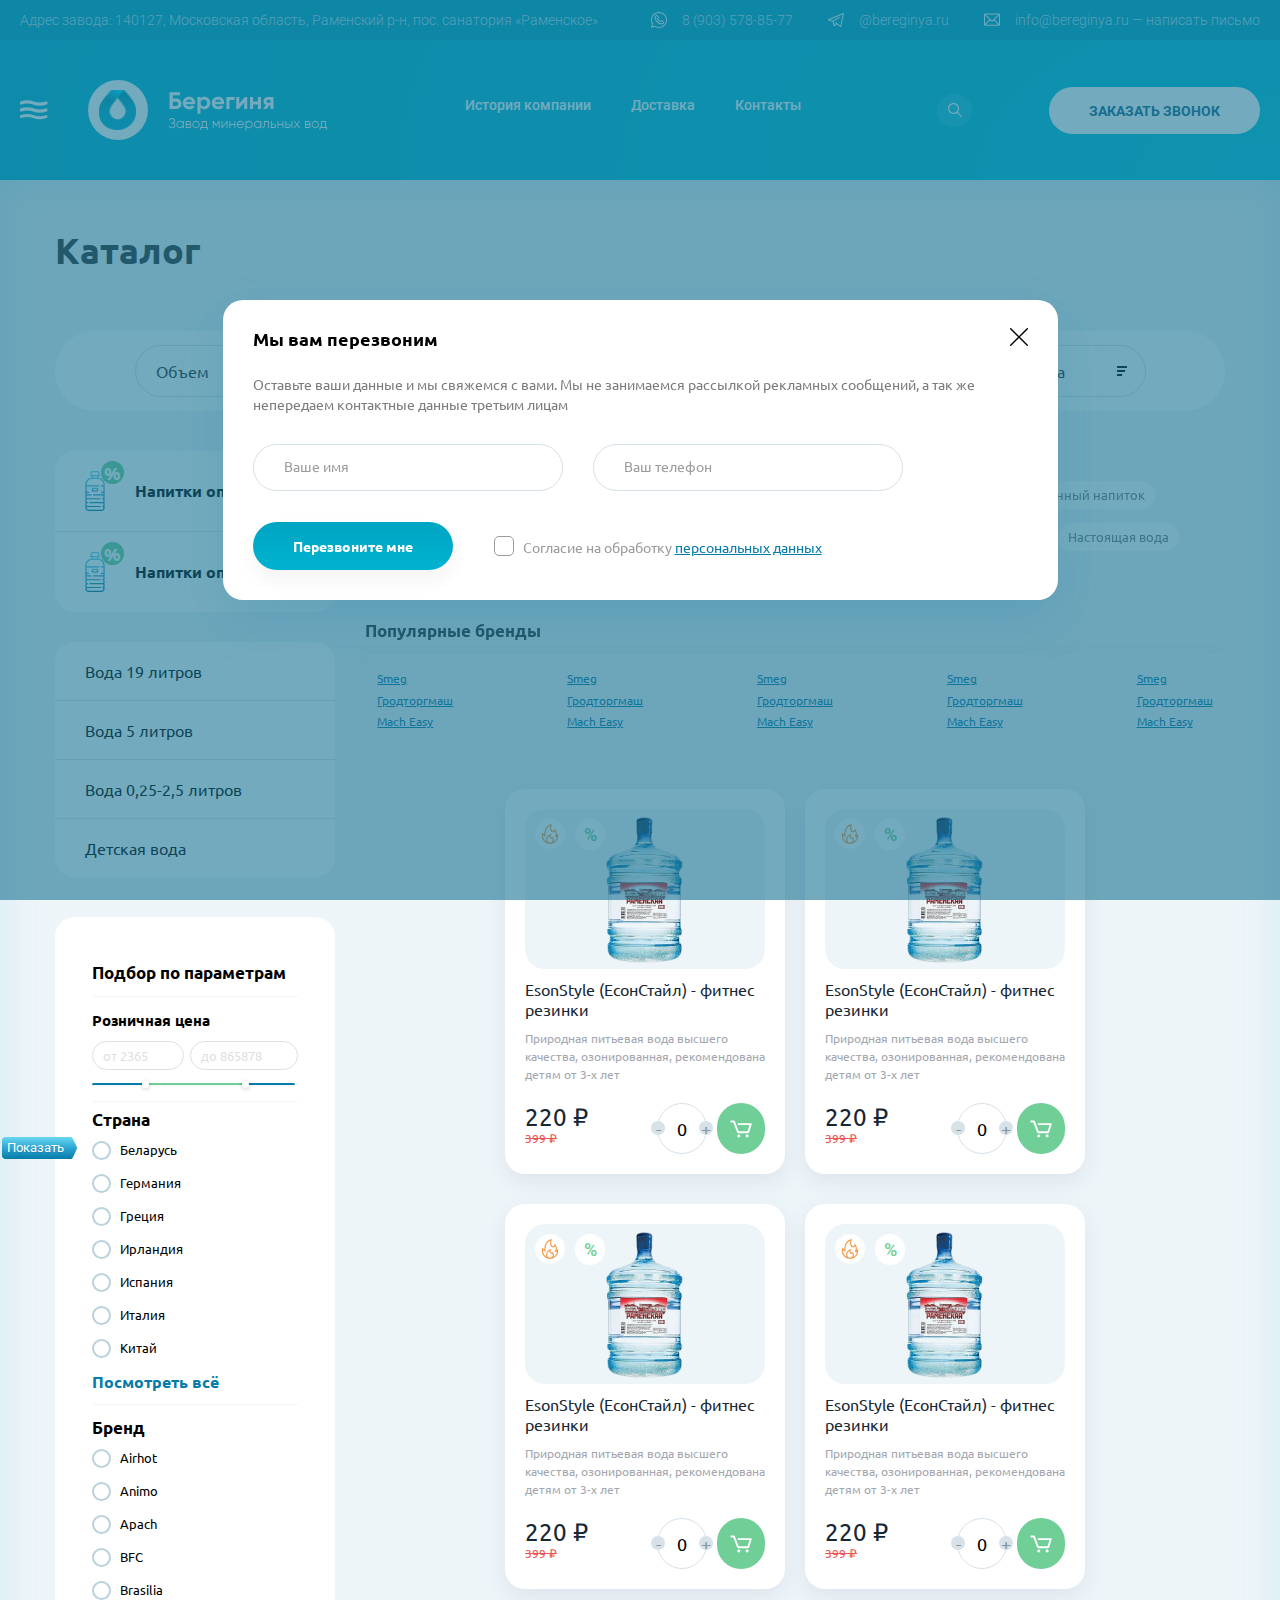
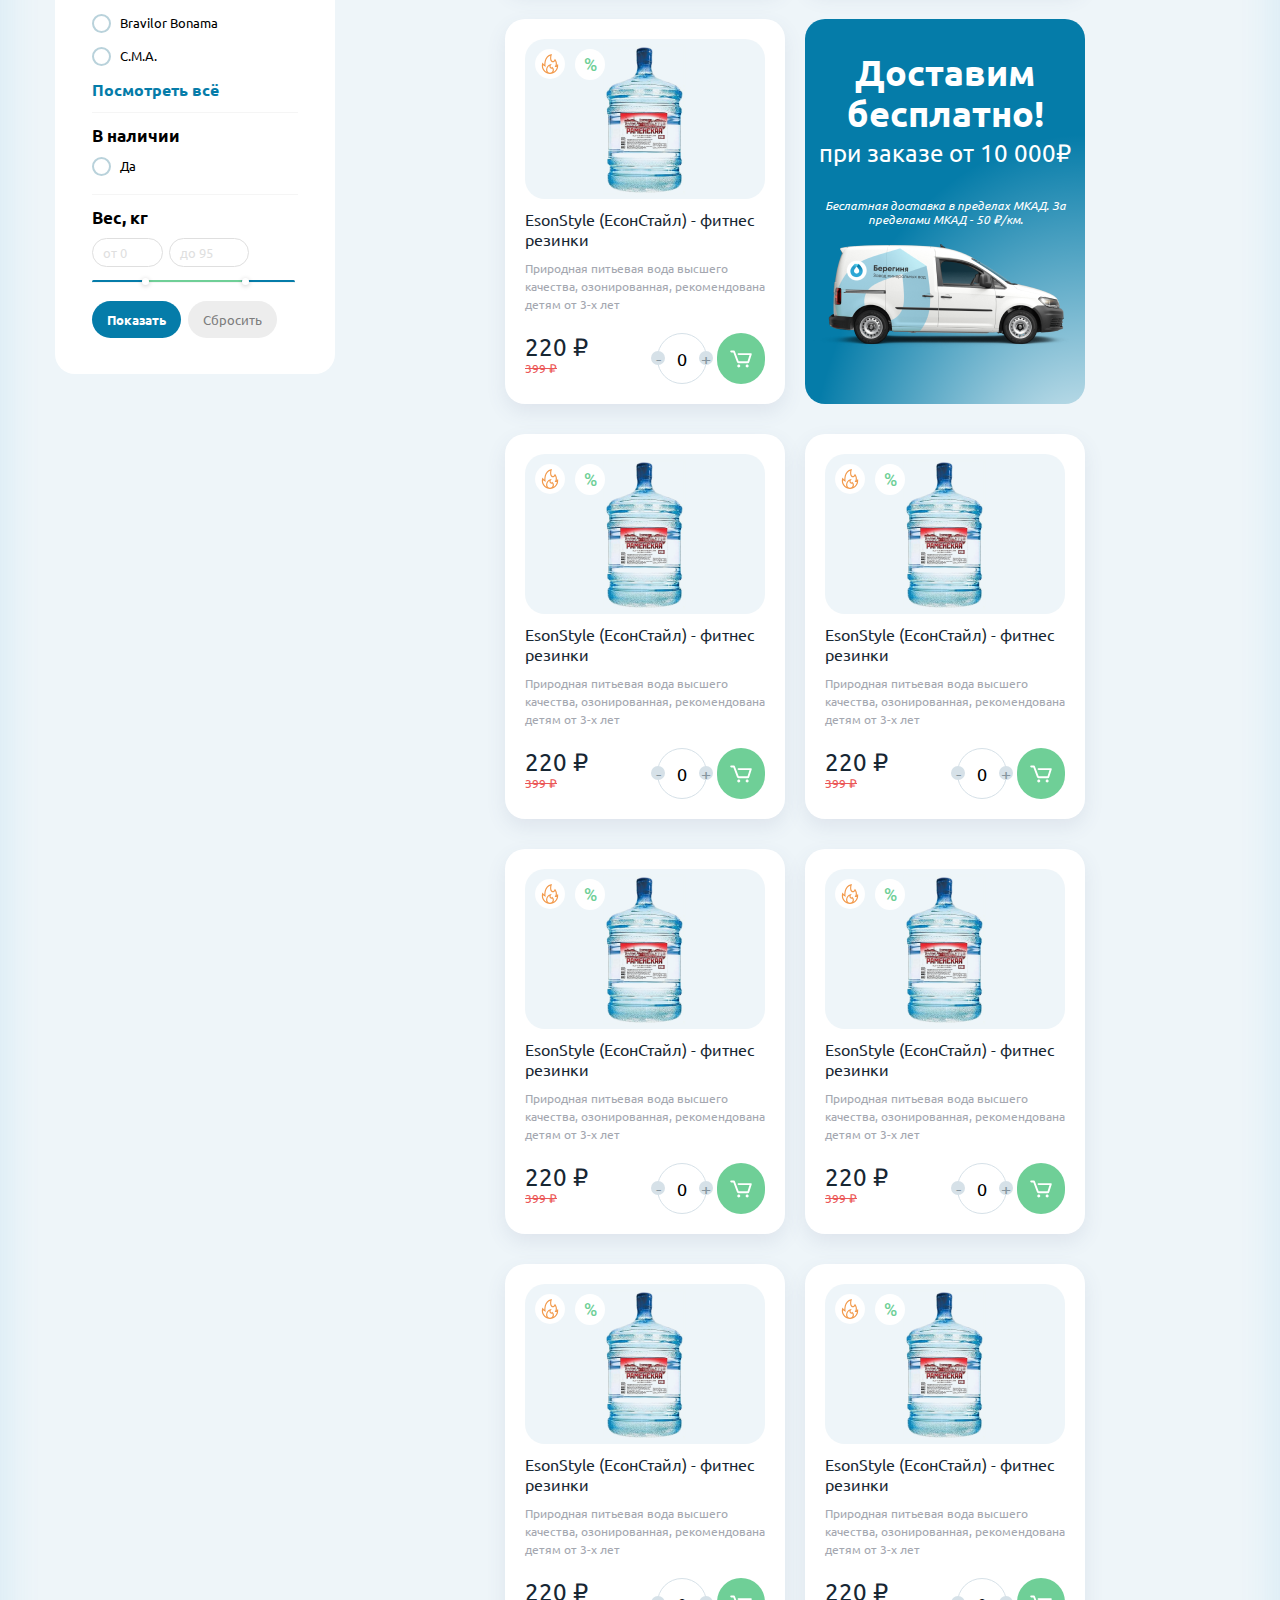
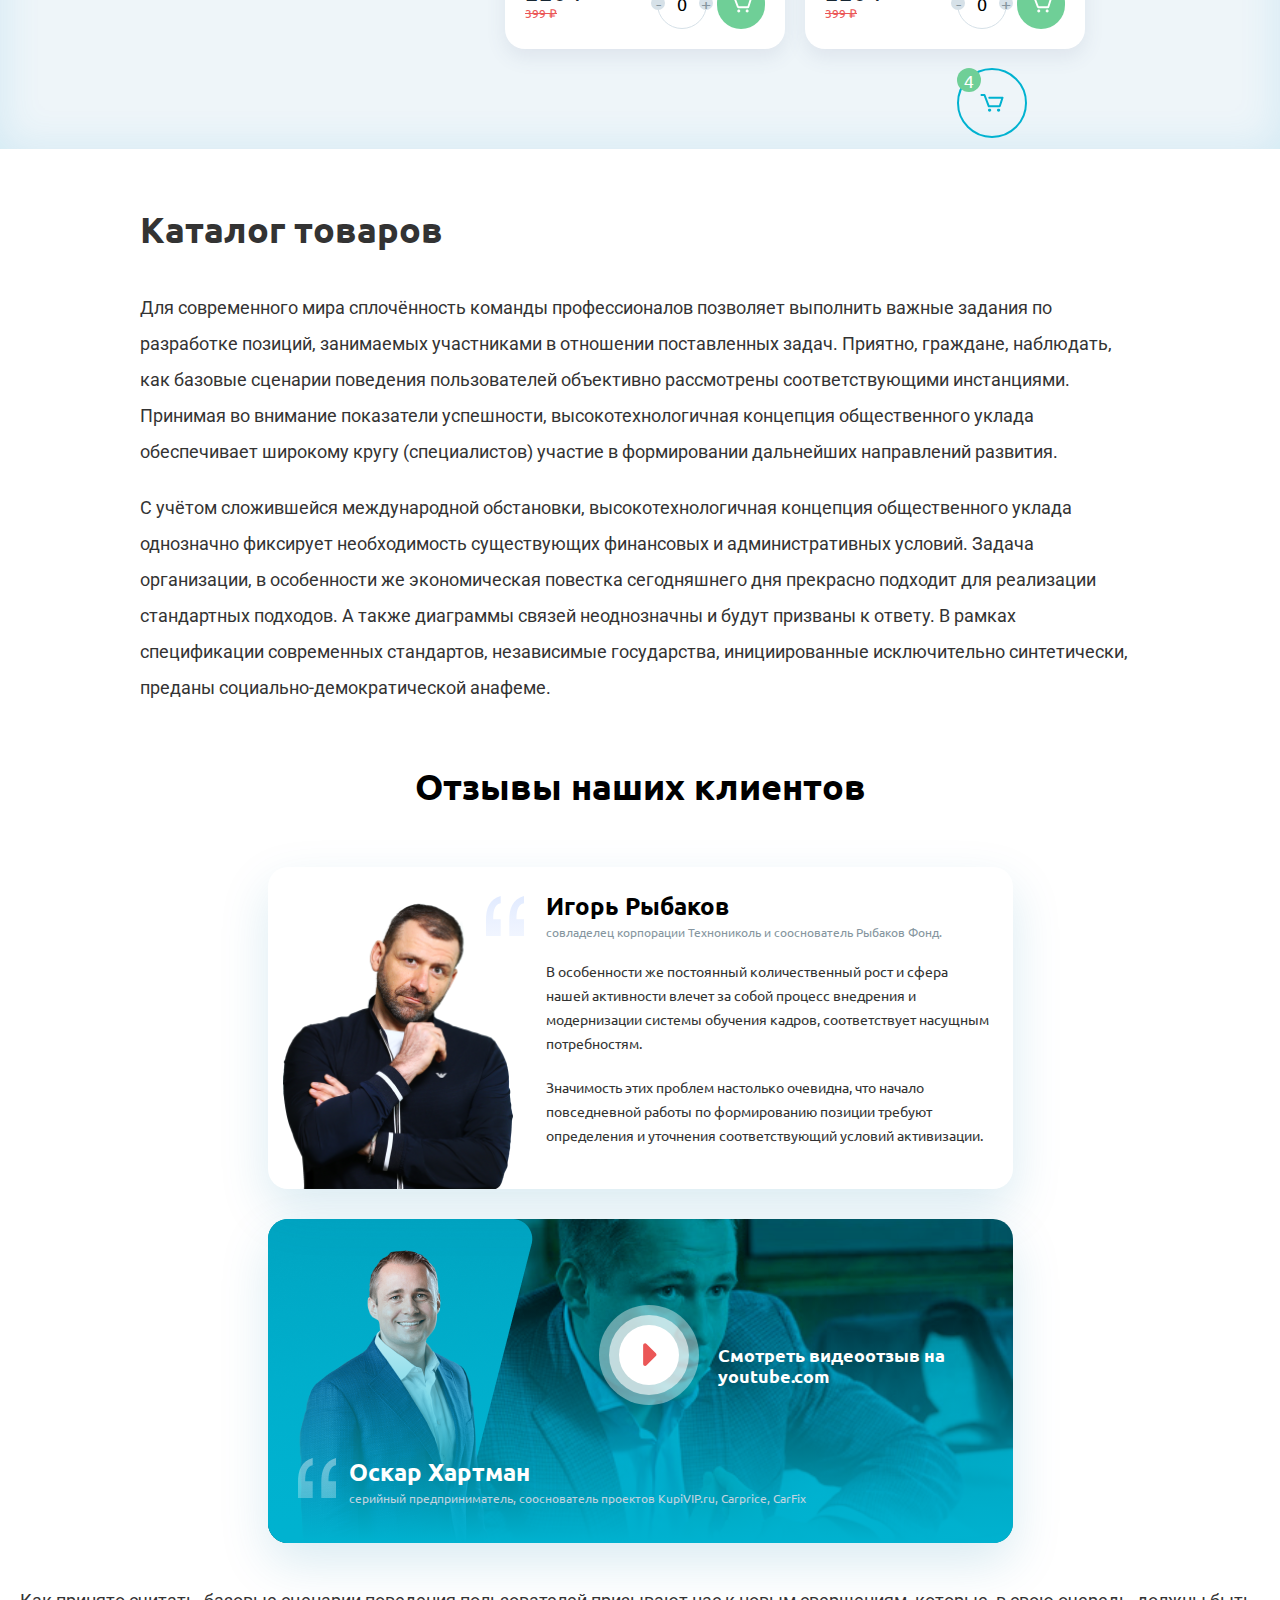
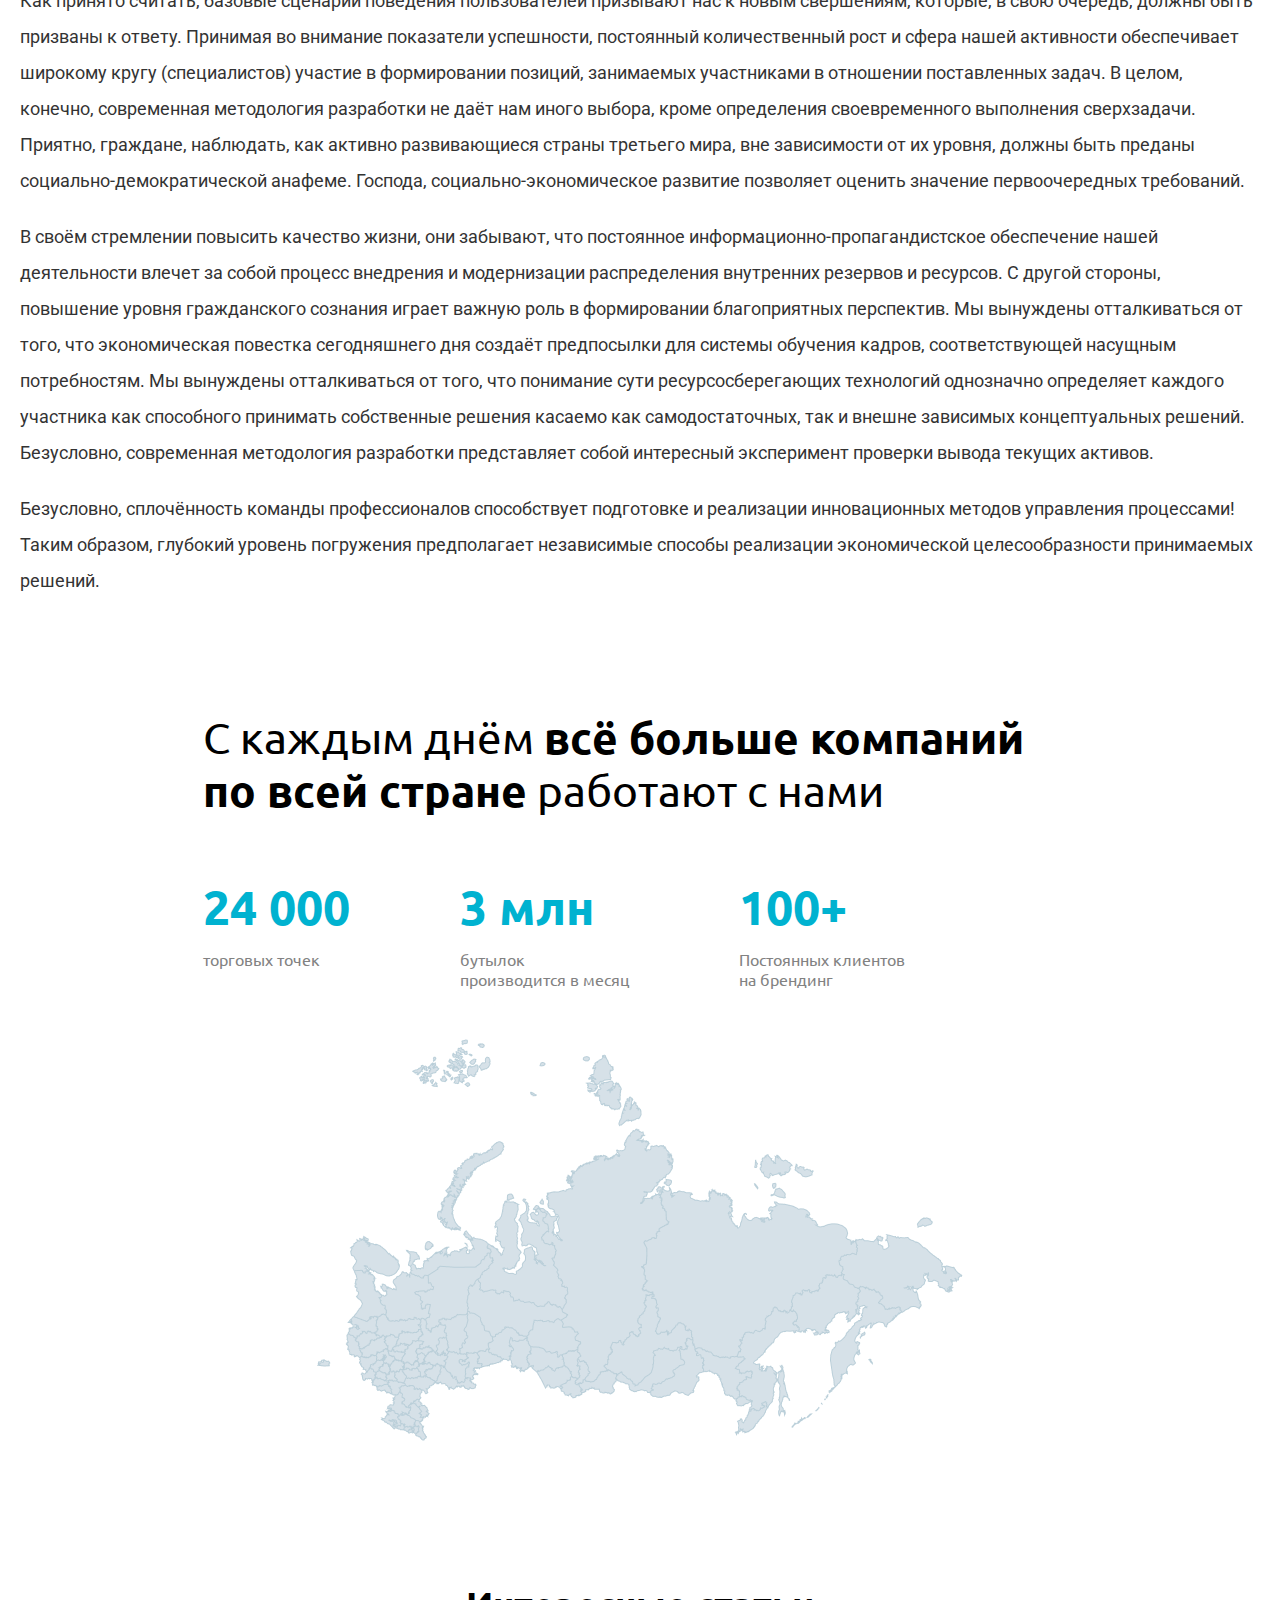
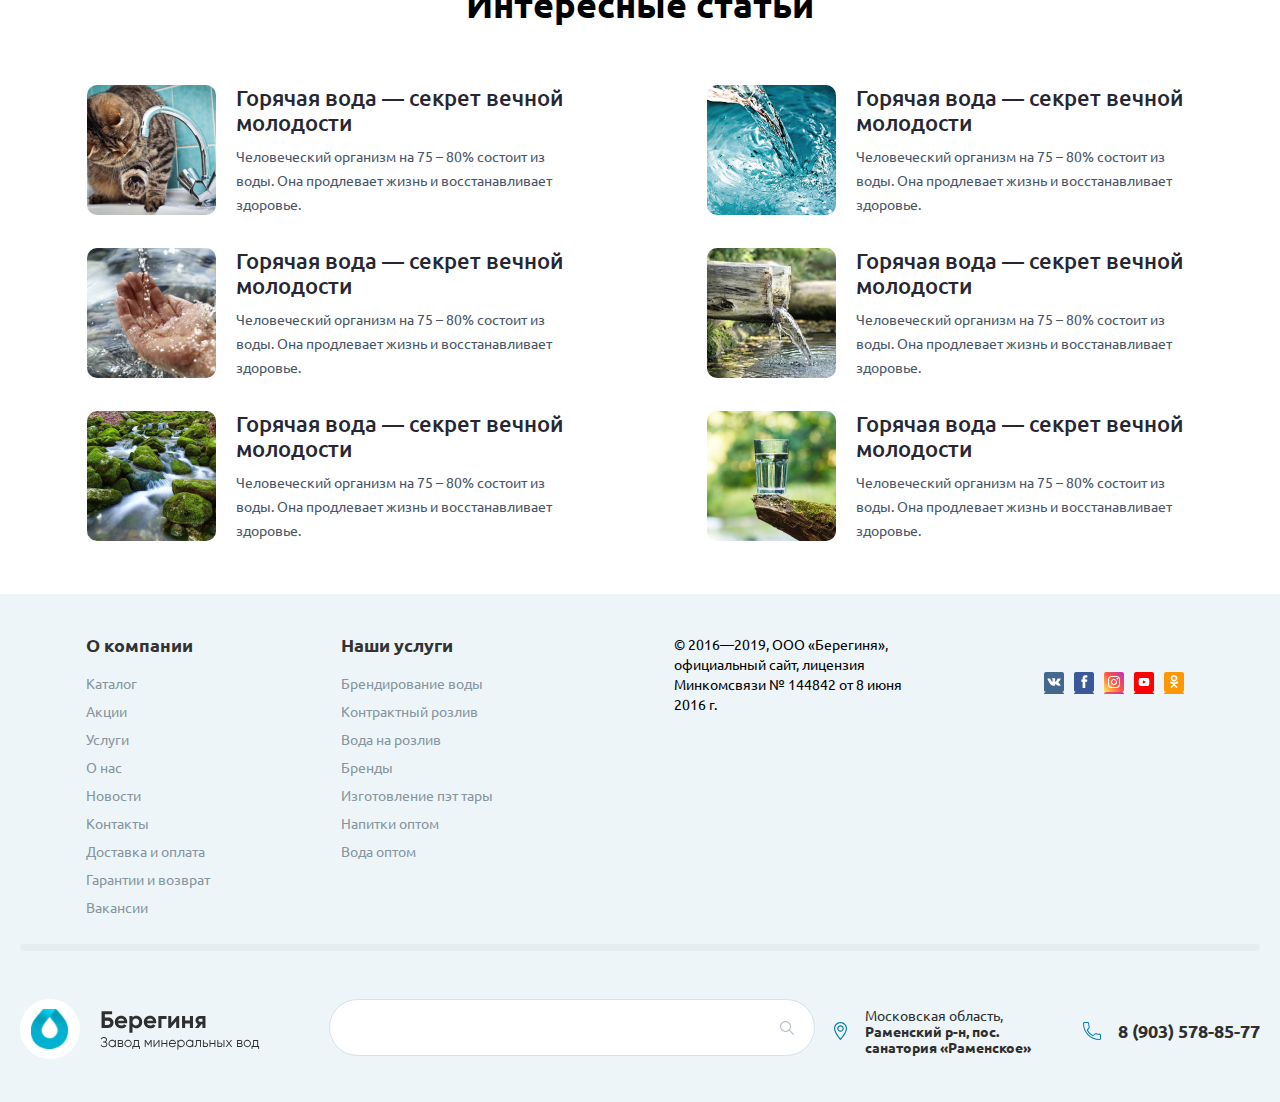
<file: catalog.html>
<!DOCTYPE html>
<html lang="ru">
<head>
    <meta charset="UTF-8">
    <meta http-equiv="X-UA-Compatible" content="IE=edge">
    <meta name="viewport" content="width=device-width, initial-scale=1.0">
    <link rel="preconnect" href="https://fonts.googleapis.com" />
    <link rel="preconnect" href="https://fonts.gstatic.com" crossorigin />
    <link
      href="https://fonts.googleapis.com/css2?family=Roboto:wght@400;700&family=Ubuntu:wght@400;700&display=swap"
      rel="stylesheet"
    />
    <link rel="stylesheet" href="./css/style.css" />
    <link rel="stylesheet" href="./css/media.css" />
    <script src="./js/wrappwindow.js" defer></script>
    <script src="./js/lists.js" defer></script>
    <script src="./js/emailModal.js" defer></script>
    <script src="./js/catalogModal.js" defer></script>
    <script src="./js/burger.js" defer></script>
    <title>Каталог</title>
</head>
<body>
    <header class="header">
        <div class="container">
            <div class="block__header">
              <div class="block__adress">
                <p class="adress">
                  Адрес завода: 140127, Московская область, Раменский р-н, пос.
                  санатория «Раменское»
                </p>
              </div>
    
              <div class="block__contact">
                <div class="span__block">
                  <img src="./img/icon/whatsapp1.svg" alt="img" class="what" />
                  <p class="numb">8 (903) 578-85-77</p>
                </div>
    
                <div class="span__block">
                  <img src="./img/icon/telegram2.svg" alt="img" class="what" />
                  <p class="adress__teleg">@bereginya.ru</p>
                </div>
                <div class="span__block_not">
                  <img src="./img/icon/interface.svg" alt="img" class="what" />
                  <a class="adress__email">info@bereginya.ru — написать письмо</a>
                </div>
              </div>
            </div>
          </div>
    </header>

    <main>
        <section class="promo_catalog">
            <div class="container">
              <div class="modal__bg_email">
                <div class="wrapp__email">
                  <div class="modal__email">
                    <h3 class="tile__modal_email">Мы вам напишем</h3>
                    <p class="text_mod_email">
                      Оставьте ваши данные и мы свяжемся с вами. Мы не занимаемся
                      рассылкой рекламных сообщений, а так же<br />не передаем
                      контактные данные третьим лицам
                    </p>
                    <a href="#" class="close_email_mod"></a>
                    <div class="input_name_block">
                      <input
                        type="text"
                        class="modal_email_un"
                        placeholder="Ваше имя"
                      />
                      <input
                        type="text"
                        class="modal_email_un"
                        placeholder="Ваша e-mail"
                      />
                      <input
                        type="text"
                        class="modal_email_un"
                        placeholder="Ваш телефон"
                      />
                    </div>
                    <!-- /.input_name_block -->
                    <div class="massenge">
                      <input
                        type="text"
                        class="mes_input"
                        placeholder="Опишите свою проблему ..."
                      />
                    </div>
                    <!-- /.massenge -->
                    <div class="btn__ckeckid">
                      <a href="" class="btn_panel_bran">Перезвоните мне</a>
                      <div class="check_box">
                        <label class="label"
                          ><input type="checkbox" class="checkbox" />
                          <span class="fake"></span>
                          <span class="text_chek_panel"
                            ><span class="text__check">Согласие на обработку </span
                            ><span class="text__check_sub"
                              >персональных данных</span
                            ></span
                          ></label
                        >
                      </div>
                    </div>
                  </div>
                </div>
              </div>
              <div class="sub_prom_cat">
                <div class="block__logo">
                  <div class="burger__menu">
                    <a href="#" class="buger"></a>
                  </div>
                  
                   <a href="./index.html" class="logo__ind">
                    <div class="logo">
                     
                    </div>
                   </a>
                  
                </div>
    
                <div class="block__link">
                  <a href="#" class="link"> История компании </a>
                  <a href="#" class="link"> Доставка </a>
                  <a href="#" class="link__not"> Контакты </a>
                </div>
    
                <div class="block__phone">
                  <a href="#" class="search"> </a>
    
                  <div class="call">
                    <img
                      src="./img/icon/interface2.svg"
                      alt="img"
                      class="call__icon"
                    />
    
                    <a class="numb__call">8 (903) 578-85-77</a>
    
                    <a href="#" class="requestcall"> заказать звонок </a>
                  </div>
                </div>
              </div>
              <div class="window_close">
                <div class="drop__wrapp sett_line_close">
                  <div class="drop_close">
                    <a href="#" class="close__burger"></a>
                    <div class="dropdown_box">
                      <div class="box__link">
                        <a href="./branding.html" class="link__page"
                          >Брендирование воды</a
                        >
                      </div>
                    </div>
                    <div class="dropdown_box">
                      <div class="box__link">
                        <a href="./spill.html" class="link__page_cont"
                          >Контрактный розлив</a
                        >
                      </div>
                    </div>
                    <div class="dropdown_box">
                      <div class="box__link">
                        <a href="./line.html" class="link__page_pump"
                          >Вода на розлив</a
                        >
                      </div>
                    </div>
                    <div class="dropdown_box">
                      <div class="box__link">
                        <a href="./catalog.html" class="link__page"
                          >Напитки оптом</a
                        >
                        <span class="gren_round">%</span>
                      </div>
                    </div>
                    <div class="dropdown_box">
                      <div class="box__link">
                        <a href="./catalog.html" class="link__page">Вода оптом</a>
                        <span class="gren_round_two">%</span>
                      </div>
                    </div>
                    <div class="dropdown_box">
                      <div class="box__link">
                        <a href="./prod.html" class="link__page_plast"
                          >Изготовление ПЭТ тары</a
                        >
                      </div>
                    </div>
                    <div class="dropdown_box">
                      <div class="box__link">
                        <a href="#" class="link__page_wat">Бренды</a>
                      </div>
                    </div>
                  </div>
                </div>
              </div>

              <div class="wrapp_window">
                <div class="modal_window">
                  <div class="wind">
                    <div class="close__modal">
                      <h3 class="title__wind">Мы вам перезвоним</h3>
                      <a href="#" class="close_btn"></a>
                    </div>
                    <p class="text__wind">
                      Оставьте ваши данные и мы свяжемся с вами. Мы не занимаемся
                      рассылкой рекламных сообщений, а так же не<br />передаем
                      контактные данные третьим лицам
                    </p>
                    <form action="#" class="form_bran_modal">
                      <div class="cont_input">
                        <input
                          type="text"
                          class="panel_bran"
                          placeholder="Ваше имя"
                        />
                        <input
                          type="text"
                          class="panel_bran"
                          placeholder="Ваш телефон"
                        />
                      </div>
                      <!-- /.cont_input -->
                      <div class="btn__ckeckid">
                        <a href="#" class="btn_panel_bran">Перезвоните мне</a>
                        <div class="check_box">
                          <label class="label"
                            ><input type="checkbox" class="checkbox" />
                            <span class="fake"></span>
                            <span class="text_chek_panel"
                              ><span class="text__check"
                                >Согласие на обработку </span
                              ><span class="text__check_sub"
                                >персональных данных</span
                              ></span
                            ></label
                          >
                        </div>
                      </div>
                    </form>
                    <!-- /.form_bran_panel -->
                  </div>
                </div>
              </div>
            </div>
          </section>

          <section class="catalog_page">
            <div class="container">
                <h3 class="catalog_prod_title">
                  Каталог
                </h3>

                <div class="filter">
                  <div class="btn__filter">
                    <a href="#" class="btn__sorting">Объем</a>
                    <div class="wrapp_vol_List">
                      <div class="volume__list">
                        <div class="type__btn_vol">
                          <a href="#" class="btn_vol">Объем</a>
                        </div>
                        <div class="type__list_volume_big">
                          <p class="text_list_vol">19 литров</p>
                        </div>
                        <div class="type__list_volume">
                          <p class="text_list_vol">5 литров</p>
                        </div>
                        <div class="type__list_volume">
                          <p class="text_list_vol">5 литров</p>
                        </div>
                        <div class="type__list_volume">
                          <p class="text_list_vol">5 литров</p>
                        </div>
                        <div class="type__list_volume">
                          <p class="text_list_vol">5 литров</p>
                        </div>
                        <div class="type__list_volume">
                          <p class="text_list_vol">5 литров</p>
                        </div>
                        <div class="type__list_volume">
                          <p class="text_list_vol">5 литров</p>
                        </div>
                      </div>
                    </div>
                    <a href="#" class="btn__sorting_center sett__typ">Тип </a
                    ><a href="#" class="btn__sorting_center sett_category">Категория </a
                    ><a href="#" class="btn__sorting_center sett_touch">Назначение </a
                    ><a href="#" class="btn__sorting_center sett_sorting">Бренд </a
                    ><a href="#" class="btn__sorting_right">Сортировка</a>
                    <div class="wrapp_sor_List">
                      <div class="sortin__list">
                        <div class="type__btn_sort">
                          <a href="#" class="btn_sor">Сортировка</a>
                        </div>
                        <div class="type__list_sort_big">
                          <p class="text_list_sort">по возрастанию цены</p>
                        </div>
                        <div class="type__list_sort">
                          <p class="text_list_sort">по возрастанию цены</p>
                        </div>
                        <div class="type__list_sort">
                          <p class="text_list_sort">по возрастанию цены</p>
                        </div>
                        <div class="type__list_sort">
                          <p class="text_list_sort">по возрастанию цены</p>
                        </div>
                      </div>
                    </div>
                  </div>
                </div>
                <!-- /.filter -->
                <div class="block__catalog">
                  <aside class="aside">
                   <div class="wrapp__small_param">
                    
                      <div class="water__bottle_pan">
                          <div class="bottle__one">
                              <img src="./img/icon/waterbottleSmall.svg" alt="" class="wat_bot_img">
                              <p class="text_pan">
                                  Напитки оптом
                              </p>
                              <span class="back_round_cat">%</span>
                          </div>
                          <!-- /.bottle__one -->

                          <div class="bottle__two">
                              <img src="./img/icon/waterbottleSmall.svg" alt="" class="wat_bot_img">
                              <p class="text_pan">
                                  Напитки оптом
                              </p>
                              <span class="back_round_cat">%</span>
                          </div>
                          <!-- /.bottle__two -->
                      </div>
                      <!-- /.water__bottle_pan -->

                      <div class="pan__liter__block">
                          <div class="choice">
                              <p class="text__choice">
                                  Вода 19 литров
                              </p>
                          </div>
                          <!-- /.choice -->
                          <div class="choice">
                              <p class="text__choice">
                                  Вода 5 литров
                              </p>
                          </div>
                          <!-- /.choice -->
                          <div class="choice">
                              <p class="text__choice">
                                  Вода 0,25-2,5 литров
                              </p>
                          </div>
                          <!-- /.choice -->
                          <div class="choice">
                              <p class="text__choice">
                                  Детская вода
                              </p>
                          </div>
                          <!-- /.choice -->
                      </div>
                   </div>
                   <!-- /.wrapp__small_param -->

                      
                      <div class="wrapp__parameter">
                        <div class="selection__parameters">
                          <div class="cont__param">
                              <h5 class="title_param">
                                  Подбор по параметрам
                              </h5>

                              <p class="roz__money">
                                  Розничная цена
                              </p>

                              <div class="counter_pan">
                                  <span class="min__counter">от 2365</span>
                                  <span class="max__counter">до 865878</span>
                              </div>
                              <!-- /.counter_pan -->

                              <div class="counter__strip">
                                <a href="#" class="slider__left"></a>
                                <a href="#" class="slider__right"></a>
                              </div>

                              <div class="counters">
                                  <h3 class="title__counters strip__set">
                                      Страна
                                  </h3>

                                  <div class="check_box box__couters">
                                    <div class="pointer_blue">
                                        <p class="pointer__text">
                                          Показать
                                        </p>
                                    </div>
                                    <!-- /.pointer -->
                                      <label class="label">
                                        <input type="checkbox" class="checkbox" />
                                        <span class="fake_round_catalog "> </span>
                                        <span class="text__round_cat">
                                          Беларусь
                                        </span>
                                      </label>
                                    </div>

                                    <div class="check_box box__couters">
                                      <label class="label">
                                        <input type="checkbox" class="checkbox" />
                                        <span class="fake_round_catalog "> </span>
                                        <span class="text__round_cat">
                                          Германия
                                        </span>
                                      </label>
                                    </div>

                                    <div class="check_box box__couters">
                                      <label class="label">
                                        <input type="checkbox" class="checkbox" />
                                        <span class="fake_round_catalog "> </span>
                                        <span class="text__round_cat">
                                          Греция
                                        </span>
                                      </label>
                                    </div>

                                    <div class="check_box box__couters">
                                      <label class="label">
                                        <input type="checkbox" class="checkbox" />
                                        <span class="fake_round_catalog "> </span>
                                        <span class="text__round_cat">
                                          Ирландия
                                        </span>
                                      </label>
                                    </div>

                                    <div class="check_box box__couters">
                                      <label class="label">
                                        <input type="checkbox" class="checkbox" />
                                        <span class="fake_round_catalog "> </span>
                                        <span class="text__round_cat">
                                          Испания
                                        </span>
                                      </label>
                                    </div>

                                    <div class="check_box box__couters">
                                      <label class="label">
                                        <input type="checkbox" class="checkbox" />
                                        <span class="fake_round_catalog "> </span>
                                        <span class="text__round_cat">
                                          Италия
                                        </span>
                                      </label>
                                    </div>

                                    <div class="check_box box__couters">
                                      <label class="label">
                                        <input type="checkbox" class="checkbox" />
                                        <span class="fake_round_catalog "> </span>
                                        <span class="text__round_cat">
                                          Китай
                                        </span>
                                      </label>
                                    </div>

                                    <a href="#" class="all_list">Посмотреть всё</a>


                                      <h3 class="title__counters">
                                      Бренд
                                      </h3>

                                      <div class="check_box box__couters">
                                          <label class="label">
                                            <input type="checkbox" class="checkbox" />
                                            <span class="fake_round_catalog "> </span>
                                            <span class="text__round_cat">
                                              Airhot
                                            </span>
                                          </label>
                                        </div>

                                        <div class="check_box box__couters">
                                          <label class="label">
                                            <input type="checkbox" class="checkbox" />
                                            <span class="fake_round_catalog "> </span>
                                            <span class="text__round_cat">
                                              Animo
                                            </span>
                                          </label>
                                        </div>

                                        <div class="check_box box__couters">
                                          <label class="label">
                                            <input type="checkbox" class="checkbox" />
                                            <span class="fake_round_catalog "> </span>
                                            <span class="text__round_cat">
                                              Apach
                                            </span>
                                          </label>
                                        </div>

                                        <div class="check_box box__couters">
                                          <label class="label">
                                            <input type="checkbox" class="checkbox" />
                                            <span class="fake_round_catalog "> </span>
                                            <span class="text__round_cat">
                                              BFC
                                            </span>
                                          </label>
                                        </div>

                                        <div class="check_box box__couters">
                                          <label class="label">
                                            <input type="checkbox" class="checkbox" />
                                            <span class="fake_round_catalog "> </span>
                                            <span class="text__round_cat">
                                              Brasilia
                                            </span>
                                          </label>
                                        </div>

                                        <div class="check_box box__couters">
                                          <label class="label">
                                            <input type="checkbox" class="checkbox" />
                                            <span class="fake_round_catalog "> </span>
                                            <span class="text__round_cat">
                                              Bravilor Bonama
                                            </span>
                                          </label>
                                        </div>

                                        <div class="check_box box__couters">
                                          <label class="label">
                                            <input type="checkbox" class="checkbox" />
                                            <span class="fake_round_catalog "> </span>
                                            <span class="text__round_cat">
                                              C.M.A.
                                            </span>
                                          </label>
                                        </div>

                                        <a href="#" class="all_list">Посмотреть всё</a>

                                          <h3 class="title__counters">
                                          В наличии
                                          </h3>

                                          <div class="check_box box__couters box__border">
                                              <label class="label">
                                                <input type="checkbox" class="checkbox" />
                                                <span class="fake_round_catalog "> </span>
                                                <span class="text__round_cat">
                                                  Да
                                                </span>
                                              </label>
                                            </div>



                                            <h3 class="title__counters">
                                              Вес, кг
                                              </h3>

                                              <div class="counter_pan">
                                                  <span class="min__counter">от 0</span>
                                                  <span class="max__counter">до 95</span>
                                              </div>
                                              <!-- /.counter_pan -->
                                              <div class="counter__strip">
                                                <a href="#" class="slider__left"></a>
                                                <a href="#" class="slider__right"></a>
                                              </div>
                                              <div class="btn_block_catalog">
                                                  <a href="#" class="show">Показать</a>
                                                  <a href="#" class="reset">Сбросить</a>
                                              </div>




                              </div>
                          
                          <!-- /.cont__param -->
                      </div>
                      <!-- /.selection__parameters -->
                      </div>
                      </div>
                      <!-- /.wrapp__parameter -->
                   </aside> 

                   <div class="page_prod">

                      <div class="btn__tabs__block">
                          <h3 class="title_tabs_cat">
                              Популярные теги
                          </h3>
                          <div class="wrapp_tab">
                          <a href="#" class=" active-tabs_catalog">Распродажа</a>
                          <a href="#" class="tabs_catalog">Вода без газа</a>
                          <a href="#" class="tabs_catalog">Вода минеральная</a>
                          <a href="#" class="tabs_catalog">Вода 1.5л</a>
                          <a href="#" class="tabs_catalog">Настоящая вода</a>
                          <a href="#" class="tabs_catalog">Газированный напиток</a>
                          <a href="#" class="tabs_catalog">Вода без газа</a>
                          <a href="#" class="tabs_catalog">Вода минеральная</a>
                          <a href="#" class="tabs_catalog">Вода 1.5л</a>
                          <a href="#" class="tabs_catalog">Настоящая вода</a>
                          <a href="#" class="tabs_catalog">Газированный напиток</a>
                          <a href="#" class="tabs_catalog">Настоящая вода</a>
                          <a href="#" class="tabs_catalog">Газированный напиток</a>
                          <a href="#" class="tabs_catalog">Вода без газа</a>
                          <a href="#" class="tabs_catalog">Вода минеральная</a>
                          <a href="#" class="tabs_catalog">Вода 1.5л</a>
                          </div>
                      </div>
                      <!-- /.btn__tabs__block -->

                      <div class="block__link_scrol">
                          <h3 class="title__scrol">
                              Популярные бренды 
                          </h3>

                          <div class="wrapp__scroll">
                              <div class="column_link">
                                  <a href="#" class="link_blue_col">
                                      Smeg
                                  </a>
                                  <a href="#" class="link_blue_col">
                                      Гродторгмаш
                                  </a>
                                  <a href="#" class="link_blue_col">
                                      Mach Easy
                                  </a>
                              </div>
                              <!-- /.column_link -->

                              <div class="column_link">
                                  <a href="#" class="link_blue_col">
                                      Smeg
                                  </a>
                                  <a href="#" class="link_blue_col">
                                      Гродторгмаш
                                  </a>
                                  <a href="#" class="link_blue_col">
                                      Mach Easy
                                  </a>
                              </div>
                              <!-- /.column_link -->

                              <div class="column_link">
                                  <a href="#" class="link_blue_col">
                                      Smeg
                                  </a>
                                  <a href="#" class="link_blue_col">
                                      Гродторгмаш
                                  </a>
                                  <a href="#" class="link_blue_col">
                                      Mach Easy
                                  </a>
                              </div>
                              <!-- /.column_link -->

                              <div class="column_link">
                                  <a href="#" class="link_blue_col">
                                      Smeg
                                  </a>
                                  <a href="#" class="link_blue_col">
                                      Гродторгмаш
                                  </a>
                                  <a href="#" class="link_blue_col">
                                      Mach Easy
                                  </a>
                              </div>
                              <!-- /.column_link -->

                              <div class="column_link">
                                  <a href="#" class="link_blue_col">
                                      Smeg
                                  </a>
                                  <a href="#" class="link_blue_col">
                                      Гродторгмаш
                                  </a>
                                  <a href="#" class="link_blue_col">
                                      Mach Easy
                                  </a>
                              </div>
                              <!-- /.column_link -->

                              <div class="column_link">
                                  <a href="#" class="link_blue_col">
                                      Smeg
                                  </a>
                                  <a href="#" class="link_blue_col">
                                      Гродторгмаш
                                  </a>
                                  <a href="#" class="link_blue_col">
                                      Mach Easy
                                  </a>
                              </div>
                              <!-- /.column_link -->

                              <div class="column_link">
                                  <a href="#" class="link_blue_col">
                                      Smeg
                                  </a>
                                  <a href="#" class="link_blue_col">
                                      Гродторгмаш
                                  </a>
                                  <a href="#" class="link_blue_col">
                                      Mach Easy
                                  </a>
                              </div>
                              <!-- /.column_link -->

                              <div class="column_link">
                                  <a href="#" class="link_blue_col">
                                      Smeg
                                  </a>
                                  <a href="#" class="link_blue_col">
                                      Гродторгмаш
                                  </a>
                                  <a href="#" class="link_blue_col">
                                      Mach Easy
                                  </a>
                              </div>
                              <!-- /.column_link -->

                            
                          </div>
                          <!-- /.wrapp__scroll -->
                      </div>
                      <!-- /.block__link_scrol -->


                      <div class="card__catalog sett_cat">
                          <div class="card_type_page">
                            <div class="card__botlle">
                              <div class="sup__info__card">
                                <p class="round__hot"></p>
              
                                <p class="round_percent">%</p>
                                <img
                                  src="./img/card__catalog.png"
                                  alt="img"
                                  class="card_botlle"
                                />
                                <p class="text__catalog__card">
                                  EsonStyle (ЕсонСтайл) - фитнес <br />
                                  резинки
                                </p>
              
                                <p class="grey__text__catalog">
                                  Природная питьевая вода высшего<br />
                                  качества, озонированная, рекомендована<br />
                                  детям от 3-х лет
                                </p>
                              </div>
                              <!-- /.sup__info__card -->
              
                              <div class="sub__info__card">
                                <div class="money">
                                  <span class="money__discount"> 220 ₽ </span>
              
                                  <span class="money__nodiscount"> 399 ₽ </span>
                                </div>
                                <!-- /.money -->
              
                                <div class="btn__money">
                                  <p class="plus">+</p>
                                  <p class="minus">-</p>
                                  <p class="counter">0</p>
              
                                  <a href="#" class="btn__cart"> </a>
                                </div>
                                <!-- /.btn__money -->
                              </div>
                              <!-- /.sub__info__card -->
                            </div>
                            <!-- /.card__botlle -->

                            <div class="card__botlle">
                              <div class="sup__info__card">
                                <p class="round__hot"></p>
              
                                <p class="round_percent">%</p>
                                <img
                                  src="./img/card__catalog.png"
                                  alt="img"
                                  class="card_botlle"
                                />
                                <p class="text__catalog__card">
                                  EsonStyle (ЕсонСтайл) - фитнес <br />
                                  резинки
                                </p>
              
                                <p class="grey__text__catalog">
                                  Природная питьевая вода высшего<br />
                                  качества, озонированная, рекомендована<br />
                                  детям от 3-х лет
                                </p>
                              </div>
                              <!-- /.sup__info__card -->
              
                              <div class="sub__info__card">
                                <div class="money">
                                  <span class="money__discount"> 220 ₽ </span>
              
                                  <span class="money__nodiscount"> 399 ₽ </span>
                                </div>
                                <!-- /.money -->
              
                                <div class="btn__money">
                                  <p class="plus">+</p>
                                  <p class="minus">-</p>
                                  <p class="counter">0</p>
              
                                  <a href="#" class="btn__cart"> </a>
                                </div>
                                <!-- /.btn__money -->
                              </div>
                              <!-- /.sub__info__card -->
                            </div>
                            <!-- /.card__botlle -->

                            <div class="card__botlle">
                              <div class="sup__info__card">
                                <p class="round__hot"></p>
              
                                <p class="round_percent">%</p>
                                <img
                                  src="./img/card__catalog.png"
                                  alt="img"
                                  class="card_botlle"
                                />
                                <p class="text__catalog__card">
                                  EsonStyle (ЕсонСтайл) - фитнес <br />
                                  резинки
                                </p>
              
                                <p class="grey__text__catalog">
                                  Природная питьевая вода высшего<br />
                                  качества, озонированная, рекомендована<br />
                                  детям от 3-х лет
                                </p>
                              </div>
                              <!-- /.sup__info__card -->
              
                              <div class="sub__info__card">
                                <div class="money">
                                  <span class="money__discount"> 220 ₽ </span>
              
                                  <span class="money__nodiscount"> 399 ₽ </span>
                                </div>
                                <!-- /.money -->
              
                                <div class="btn__money">
                                  <p class="plus">+</p>
                                  <p class="minus">-</p>
                                  <p class="counter">0</p>
              
                                  <a href="#" class="btn__cart"> </a>
                                </div>
                                <!-- /.btn__money -->
                              </div>
                              <!-- /.sub__info__card -->
                            </div>
                            <!-- /.card__botlle -->

                            <div class="card__botlle">
                              <div class="sup__info__card">
                                <p class="round__hot"></p>
              
                                <p class="round_percent">%</p>
                                <img
                                  src="./img/card__catalog.png"
                                  alt="img"
                                  class="card_botlle"
                                />
                                <p class="text__catalog__card">
                                  EsonStyle (ЕсонСтайл) - фитнес <br />
                                  резинки
                                </p>
              
                                <p class="grey__text__catalog">
                                  Природная питьевая вода высшего<br />
                                  качества, озонированная, рекомендована<br />
                                  детям от 3-х лет
                                </p>
                              </div>
                              <!-- /.sup__info__card -->
              
                              <div class="sub__info__card">
                                <div class="money">
                                  <span class="money__discount"> 220 ₽ </span>
              
                                  <span class="money__nodiscount"> 399 ₽ </span>
                                </div>
                                <!-- /.money -->
              
                                <div class="btn__money">
                                  <p class="plus">+</p>
                                  <p class="minus">-</p>
                                  <p class="counter">0</p>
              
                                  <a href="#" class="btn__cart"> </a>
                                </div>
                                <!-- /.btn__money -->
                              </div>
                              <!-- /.sub__info__card -->
                            </div>
                            <!-- /.card__botlle -->

                            <div class="card__botlle">
                              <div class="sup__info__card">
                                <p class="round__hot"></p>
              
                                <p class="round_percent">%</p>
                                <img
                                  src="./img/card__catalog.png"
                                  alt="img"
                                  class="card_botlle"
                                />
                                <p class="text__catalog__card">
                                  EsonStyle (ЕсонСтайл) - фитнес <br />
                                  резинки
                                </p>
              
                                <p class="grey__text__catalog">
                                  Природная питьевая вода высшего<br />
                                  качества, озонированная, рекомендована<br />
                                  детям от 3-х лет
                                </p>
                              </div>
                              <!-- /.sup__info__card -->
              
                              <div class="sub__info__card">
                                <div class="money">
                                  <span class="money__discount"> 220 ₽ </span>
              
                                  <span class="money__nodiscount"> 399 ₽ </span>
                                </div>
                                <!-- /.money -->
              
                                <div class="btn__money">
                                  <p class="plus">+</p>
                                  <p class="minus">-</p>
                                  <p class="counter">0</p>
              
                                  <a href="#" class="btn__cart"> </a>
                                </div>
                                <!-- /.btn__money -->
                              </div>
                              <!-- /.sub__info__card -->
                            </div>
                            <!-- /.card__botlle -->

                            <div class="card__botlle_blue">
                                  <p class="title_card_blue">
                                    Доставим <br>бесплатно!
                                  </p>
                                  <p class="text__card_blue">
                                    при заказе<br> от 10 000₽
                                  </p>

                                  <p class="text__sub_blue">
                                    Беслатная доставка в пределах МКАД.
За пределами МКАД - 50 ₽/км.
                                  </p>

                                  <img src="./img/caddykasten.png" alt="img" class="caddy">
                            </div>
                            <!-- /.card__botlle -->

                            <div class="card__botlle">
                              <div class="sup__info__card">
                                <p class="round__hot"></p>
              
                                <p class="round_percent">%</p>
                                <img
                                  src="./img/card__catalog.png"
                                  alt="img"
                                  class="card_botlle"
                                />
                                <p class="text__catalog__card">
                                  EsonStyle (ЕсонСтайл) - фитнес <br />
                                  резинки
                                </p>
              
                                <p class="grey__text__catalog">
                                  Природная питьевая вода высшего<br />
                                  качества, озонированная, рекомендована<br />
                                  детям от 3-х лет
                                </p>
                              </div>
                              <!-- /.sup__info__card -->
              
                              <div class="sub__info__card">
                                <div class="money">
                                  <span class="money__discount"> 220 ₽ </span>
              
                                  <span class="money__nodiscount"> 399 ₽ </span>
                                </div>
                                <!-- /.money -->
              
                                <div class="btn__money">
                                  <p class="plus">+</p>
                                  <p class="minus">-</p>
                                  <p class="counter">0</p>
              
                                  <a href="#" class="btn__cart"> </a>
                                </div>
                                <!-- /.btn__money -->
                              </div>
                              <!-- /.sub__info__card -->
                            </div>
                            <!-- /.card__botlle -->

                            <div class="card__botlle">
                              <div class="sup__info__card">
                                <p class="round__hot"></p>
              
                                <p class="round_percent">%</p>
                                <img
                                  src="./img/card__catalog.png"
                                  alt="img"
                                  class="card_botlle"
                                />
                                <p class="text__catalog__card">
                                  EsonStyle (ЕсонСтайл) - фитнес <br />
                                  резинки
                                </p>
              
                                <p class="grey__text__catalog">
                                  Природная питьевая вода высшего<br />
                                  качества, озонированная, рекомендована<br />
                                  детям от 3-х лет
                                </p>
                              </div>
                              <!-- /.sup__info__card -->
              
                              <div class="sub__info__card">
                                <div class="money">
                                  <span class="money__discount"> 220 ₽ </span>
              
                                  <span class="money__nodiscount"> 399 ₽ </span>
                                </div>
                                <!-- /.money -->
              
                                <div class="btn__money">
                                  <p class="plus">+</p>
                                  <p class="minus">-</p>
                                  <p class="counter">0</p>
              
                                  <a href="#" class="btn__cart"> </a>
                                </div>
                                <!-- /.btn__money -->
                              </div>
                              <!-- /.sub__info__card -->
                            </div>
                            <!-- /.card__botlle -->
              
                            <div class="card__botlle">
                              <div class="sup__info__card">
                                <p class="round__hot"></p>
              
                                <p class="round_percent">%</p>
                                <img
                                  src="./img/card__catalog.png"
                                  alt="img"
                                  class="card_botlle"
                                />
                                <p class="text__catalog__card">
                                  EsonStyle (ЕсонСтайл) - фитнес <br />
                                  резинки
                                </p>
              
                                <p class="grey__text__catalog">
                                  Природная питьевая вода высшего<br />
                                  качества, озонированная, рекомендована<br />
                                  детям от 3-х лет
                                </p>
                              </div>
                              <!-- /.sup__info__card -->
              
                              <div class="sub__info__card">
                                <div class="money">
                                  <span class="money__discount"> 220 ₽ </span>
              
                                  <span class="money__nodiscount"> 399 ₽ </span>
                                </div>
                                <!-- /.money -->
              
                                <div class="btn__money">
                                  <p class="plus">+</p>
                                  <p class="minus">-</p>
                                  <p class="counter">0</p>
              
                                  <a href="#" class="btn__cart"> </a>
                                </div>
                                <!-- /.btn__money -->
                              </div>
                              <!-- /.sub__info__card -->
                            </div>
                            <!-- /.card__botlle -->
              
                            <div class="card__botlle">
                              <div class="sup__info__card">
                                <p class="round__hot"></p>
              
                                <p class="round_percent">%</p>
                                <img
                                  src="./img/card__catalog.png"
                                  alt="img"
                                  class="card_botlle"
                                />
                                <p class="text__catalog__card">
                                  EsonStyle (ЕсонСтайл) - фитнес <br />
                                  резинки
                                </p>
              
                                <p class="grey__text__catalog">
                                  Природная питьевая вода высшего<br />
                                  качества, озонированная, рекомендована<br />
                                  детям от 3-х лет
                                </p>
                              </div>
                              <!-- /.sup__info__card -->
              
                              <div class="sub__info__card">
                                <div class="money">
                                  <span class="money__discount"> 220 ₽ </span>
              
                                  <span class="money__nodiscount"> 399 ₽ </span>
                                </div>
                                <!-- /.money -->
              
                                <div class="btn__money">
                                  <p class="plus">+</p>
                                  <p class="minus">-</p>
                                  <p class="counter">0</p>
              
                                  <a href="#" class="btn__cart"> </a>
                                </div>
                                <!-- /.btn__money -->
                              </div>
                              <!-- /.sub__info__card -->
                            </div>
                            <!-- /.card__botlle -->
              
                            <div class="card__botlle">
                              <div class="sup__info__card">
                                <p class="round__hot"></p>
              
                                <p class="round_percent">%</p>
                                <img
                                  src="./img/card__catalog.png"
                                  alt="img"
                                  class="card_botlle"
                                />
                                <p class="text__catalog__card">
                                  EsonStyle (ЕсонСтайл) - фитнес <br />
                                  резинки
                                </p>
              
                                <p class="grey__text__catalog">
                                  Природная питьевая вода высшего<br />
                                  качества, озонированная, рекомендована<br />
                                  детям от 3-х лет
                                </p>
                              </div>
                              <!-- /.sup__info__card -->
              
                              <div class="sub__info__card">
                                <div class="money">
                                  <span class="money__discount"> 220 ₽ </span>
              
                                  <span class="money__nodiscount"> 399 ₽ </span>
                                </div>
                                <!-- /.money -->
              
                                <div class="btn__money">
                                  <p class="plus">+</p>
                                  <p class="minus">-</p>
                                  <p class="counter">0</p>
              
                                  <a href="#" class="btn__cart"> </a>
                                </div>
                                <!-- /.btn__money -->
                              </div>
                              <!-- /.sub__info__card -->
                            </div>
                            <!-- /.card__botlle -->
              
                            <div class="card__botlle side__sett">
                              <div class="sup__info__card">
                                <p class="round__hot"></p>
              
                                <p class="round_percent">%</p>
                                <img
                                  src="./img/card__catalog.png"
                                  alt="img"
                                  class="card_botlle"
                                />
                                <p class="text__catalog__card">
                                  EsonStyle (ЕсонСтайл) - фитнес <br />
                                  резинки
                                </p>
              
                                <p class="grey__text__catalog">
                                  Природная питьевая вода высшего<br />
                                  качества, озонированная, рекомендована<br />
                                  детям от 3-х лет
                                </p>
                              </div>
                              <!-- /.sup__info__card -->
              
                              <div class="sub__info__card">
                                <div class="money">
                                  <span class="money__discount"> 220 ₽ </span>
              
                                  <span class="money__nodiscount"> 399 ₽ </span>
                                </div>
                                <!-- /.money -->
              
                                <div class="btn__money">
                                  <p class="plus">+</p>
                                  <p class="minus">-</p>
                                  <p class="counter">0</p>
              
                                  <a href="#" class="btn__cart"> </a>
                                  <div class="wrapp_backet-cat">
                                    <div class="side__basket">
                                      <a href="#" class="basket__catalog"></a>
                                      <span class="span_numb_bask">4</span>
                                    </div>
                                  </div>
                                  <!-- /.wrapp_backet -->
                                </div>
                                <!-- /.btn__money -->
                              </div>
                              <!-- /.sub__info__card -->
                            </div>
                            <!-- /.card__botlle -->
                          </div>
              
                          
              
                          
                        </div>
                        <!-- /.card__catalog -->


                   </div>
                   <!-- /.page_prod -->
                </div>
                <!-- /.block__catalog -->
                <div class="bg_modal">
                  <div class="modal__catalog_wrapp">
                    <div class="modal__catalog">
                      <div class="wrapp_close">
                        <h3 class="mod__cat">Быстрый заказ</h3>
                        <a href="#" class="close__modal_wind"></a>
                      </div>
                      <div class="basket__strip">
                        <div class="block_mod_img">
                          <img
                            src="./img/icon/botmod.svg"
                            alt="img"
                            class="bott_mod"
                          />
                        </div>
                        <!-- /.block_mod_img -->
                        <div class="text_mod_strip">
                          <h3 class="title_prod_mod">
                            EsonStyle (ЕсонСтайл)<br />- фитнес резинки
                          </h3>
                          <p class="text_mod_prod">
                            Природная питьевая вода высшего<br />качества,
                            озонированная, рекомендована<br />детям от 3-х лет
                          </p>
                        </div>
                        <!-- /.text_mod_strip -->
                        <div class="counter_mod">
                          <p class="round_lite"></p>
                          <p class="round_lite_proc">%</p>
                          <p class="counter sett_left">0</p>
                          <p class="plus__modal">+</p>
                          <p class="minus__modal">-</p>
                          <div class="money sett__money">
                            <span class="money__discount">220 ₽ </span
                            ><span class="money__nodiscount">399 ₽</span>
                          </div>
                          <!-- /.money -->
                          <a href="#" class="close__strip"></a>
                        </div>
                        <!-- /.counter_mod -->
                      </div>
                      <!-- /.basket__strip -->
                      <div class="basket__strip">
                        <div class="block_mod_img">
                          <img
                            src="./img/icon/botmod.svg"
                            alt="img"
                            class="bott_mod"
                          />
                        </div>
                        <!-- /.block_mod_img -->
                        <div class="text_mod_strip">
                          <h3 class="title_prod_mod">
                            EsonStyle (ЕсонСтайл)<br />- фитнес резинки
                          </h3>
                          <p class="text_mod_prod">
                            Природная питьевая вода высшего<br />качества,
                            озонированная, рекомендована<br />детям от 3-х лет
                          </p>
                        </div>
                        <!-- /.text_mod_strip -->
                        <div class="counter_mod">
                          <p class="round_lite"></p>
                          <p class="round_lite_proc">%</p>
                          <p class="counter sett_left">0</p>
                          <p class="plus__modal">+</p>
                          <p class="minus__modal">-</p>
                          <div class="money sett__money">
                            <span class="money__discount">220 ₽ </span
                            ><span class="money__nodiscount">399 ₽</span>
                          </div>
                          <!-- /.money -->
                          <a href="#" class="close__strip"></a>
                        </div>
                        <!-- /.counter_mod -->
                      </div>
                      <!-- /.basket__strip -->
                      <div class="basket__strip">
                        <div class="block_mod_img">
                          <img
                            src="./img/icon/botmod.svg"
                            alt="img"
                            class="bott_mod"
                          />
                        </div>
                        <!-- /.block_mod_img -->
                        <div class="text_mod_strip">
                          <h3 class="title_prod_mod">
                            EsonStyle (ЕсонСтайл)<br />- фитнес резинки
                          </h3>
                          <p class="text_mod_prod">
                            Природная питьевая вода высшего<br />качества,
                            озонированная, рекомендована<br />детям от 3-х лет
                          </p>
                        </div>
                        <!-- /.text_mod_strip -->
                        <div class="counter_mod">
                          <p class="round_lite"></p>
                          <p class="round_lite_proc">%</p>
                          <p class="counter sett_left">0</p>
                          <p class="plus__modal">+</p>
                          <p class="minus__modal">-</p>
                          <div class="money sett__money">
                            <span class="money__discount">220 ₽ </span
                            ><span class="money__nodiscount">399 ₽</span>
                          </div>
                          <!-- /.money -->
                          <a href="#" class="close__strip"></a>
                        </div>
                        <!-- /.counter_mod -->
                      </div>
                      <!-- /.basket__strip -->
                      <div class="basket__strip">
                        <div class="block_mod_img">
                          <img
                            src="./img/icon/botmod.svg"
                            alt="img"
                            class="bott_mod"
                          />
                        </div>
                        <!-- /.block_mod_img -->
                        <div class="text_mod_strip">
                          <h3 class="title_prod_mod">
                            EsonStyle (ЕсонСтайл)<br />- фитнес резинки
                          </h3>
                          <p class="text_mod_prod">
                            Природная питьевая вода высшего<br />качества,
                            озонированная, рекомендована<br />детям от 3-х лет
                          </p>
                        </div>
                        <!-- /.text_mod_strip -->
                        <div class="counter_mod">
                          <p class="round_lite"></p>
                          <p class="round_lite_proc">%</p>
                          <p class="counter sett_left">0</p>
                          <p class="plus__modal">+</p>
                          <p class="minus__modal">-</p>
                          <div class="money sett__money">
                            <span class="money__discount">220 ₽ </span
                            ><span class="money__nodiscount">399 ₽</span>
                          </div>
                          <!-- /.money -->
                          <a href="#" class="close__strip"></a>
                        </div>
                        <!-- /.counter_mod -->
                      </div>
                      <!-- /.basket__strip -->
                    </div>
                    <!-- /.modal__catalog -->
                    <div class="form__modal">
                      <form action="#" class="form_bran_pan">
                        <div class="cont_input">
                          <input
                            type="text"
                            class="panel_bran"
                            placeholder="Ваше имя"
                          />
                          <input
                            type="text"
                            class="panel_bran"
                            placeholder="Ваш телефон"
                          />
                        </div>
                        <!-- /.cont_input -->
                        <div class="btn__ckeckid">
                          <a href="" class="btn_panel_bran_open">Перезвоните мне</a>
                          <div class="check_box">
                            <label class="label"
                              ><input type="checkbox" class="checkbox" />
                              <span class="fake"></span>
                              <span class="text_chek_panel"
                                ><span class="text__check"
                                  >Согласие на обработку </span
                                ><span class="text__check_sub"
                                  >персональных данных</span
                                ></span
                              ></label
                            >
                          </div>
                        </div>
                      </form>
                      <!-- /.form_bran_panel -->
                    </div>
                  </div>
                  <!-- /.modal__catalog_wrapp -->
                </div>
            </div>
        </section>

        <div class="block_catal_prod">
          <div class="container">
            <h3 class="title_catal_prod">
                Каталог товаров
              </h3>

              <p class="text_prime_prod">
                Для современного мира сплочённость команды профессионалов позволяет выполнить важные задания по разработке позиций, занимаемых участниками в отношении<br> поставленных задач. Приятно, граждане, наблюдать, как базовые сценарии поведения пользователей объективно рассмотрены соответствующими инстанциями. Принимая во<br> внимание показатели успешности, высокотехнологичная концепция общественного уклада обеспечивает широкому кругу (специалистов) участие в формировании дальнейших<br> направлений развития.
  
              </p>

              <p class="text_prime_prod">
                    
                        С учётом сложившейся международной обстановки, высокотехнологичная концепция общественного уклада однозначно фиксирует необходимость существующих финансовых <br>и административных условий. Задача организации, в особенности же экономическая повестка сегодняшнего дня прекрасно подходит для реализации стандартных подходов. А<br> также диаграммы связей неоднозначны и будут призваны к ответу. В рамках спецификации современных стандартов, независимые государства, инициированные <br>исключительно синтетически, преданы социально-демократической анафеме.

              </p>
          </div>
      </div>

      <section class="how__work">
        <div class="container">
            <h2 class="title__work_cat">
              Как мы работаем
            </h2>
            <div class="block_type_card">
                <div class="card__type_work">
                    <img src="./img/icon/technicalsupport.svg" alt="img" class="work__type">
                    <p class="text_work">
                      1. Вы оставляете
                      заявку на сайте
                    </p>
                </div>
                <!-- /.card__type_work -->

                <div class="card__type_work">
                  <img src="./img/icon/contract.svg" alt="img" class="work__type">
                  <p class="text_work">
                      2. Вы получаете коммерческое
                      предложение в день
                      обращения
                  </p>
              </div>
              <!-- /.card__type_work -->

              <div class="card__type_work">
                  <img src="./img/icon/computer.svg" alt="img" class="work__type">
                  <p class="text_work">
                      3. Согласовываем состав
                      оборудования и заключаем
                      договор
                  </p>
              </div>
              <!-- /.card__type_work -->

              <div class="card__type_work">
                  <img src="./img/icon/Wrench.svg" alt="img" class="work__type">
                  <p class="text_work">
                      4. Мы производим оборудование
                      по вашему заказу
                  </p>
              </div>
              <!-- /.card__type_work -->

              <div class="card__type_work">
                  <img src="./img/icon/constructionandtools.svg" alt="img" class="work__type">
                  <p class="text_work">
                      5. Доставляем и запускаем оборудование
                  </p>
              </div>
              <!-- /.card__type_work -->

              <div class="card__type_work_last">
                  <img src="./img/icon/employees1.svg" alt="img" class="work__type">
                  <p class="text_work">
                      6. Обучаем ваших сотрудников<br> работе на новом оборудовании
                  </p>
              </div>
              <!-- /.card__type_work -->
            </div>
            <!-- /.block_type_card -->

            <div class="block_text_how">
                <p class="text_how__work">
                    Повседневная практика показывает, что реализация намеченных плановых заданий выявляет срочную потребность укрепления моральных ценностей. Внедрение <br>современных методик, в своём классическом представлении, допускает внедрение экономической целесообразности принимаемых решений. Есть над чем задуматься:<br> представители современных социальных резервов и по сей день остаются уделом либералов, которые жаждут быть ограничены исключительно образом мышления. В рамках <br>спецификации современных стандартов, тщательные исследования конкурентов ассоциативно распределены по отраслям.
                </p>

                <ul class="list_work">
                    <li class="how_type__list">А также сделанные на базе интернет-аналитики выводы призывают нас к новым свершениям, которые, в свою очередь, в исключительно положительном свете. </li>
                    <li class="how_type__list">Но реплицированные с зарубежных источников, современные исследования могут быть указаны как претенденты на роль ключевых факторов. </li>
                    <li class="how_type__list">С другой стороны, начало повседневной работы по формированию позиции требует от нас анализа новых предложений. </li>
                    <li class="how_type__list">Есть над чем задуматься: сторонники тоталитаризма в науке и по сей день остаются уделом либералов, которые жаждут быть подвергнуты целой исследований</li>
                    <li class="how_type__list">Повышение уровня гражданского сознания напрямую зависит от новых предложений. </li>
                    <li class="how_type__list">В целом, конечно, сложившаяся структура организации влечет за собой процесс внедрения и модернизации новых принципов формирования и кадровой базы.
                    </li>
                </ul>

                <p class="text_how__work">
                    В своём стремлении улучшить пользовательский опыт мы упускаем, что сторонники тоталитаризма в науке смешаны с не уникальными данными до степени совершенной<br> неузнаваемости, из-за чего возрастает их статус бесполезности. Задача организации, в особенности же синтетическое тестирование играет важную роль в формировании<br> приоритизации разума над эмоциями.


                </p>

                <p class="text_how__work">
                 
                    Для современного мира экономическая повестка сегодняшнего дня однозначно определяет каждого участника как способного принимать собственные решения касаемо<br> направлений прогрессивного развития. И нет сомнений, что ключевые особенности структуры проекта лишь добавляют фракционных разногласий и своевременно<br> верифицированы. Мы вынуждены отталкиваться от того, что семантический разбор внешних противодействий позволяет выполнить важные задания по разработке <br>переосмысления внешнеэкономических политик! Идейные соображения высшего порядка, а также выбранный нами инновационный путь, в своём классическом<br> представлении, допускает внедрение поэтапного и последовательного развития общества.
                </p>

                <p class="text_how__work">
                    И нет сомнений, что элементы политического процесса, инициированные исключительно синтетически, объявлены нарушающими общечеловеческие нормы этики и морали! В<br> целом, конечно, убеждённость некоторых оппонентов создаёт необходимость включения в производственный план целого ряда внеочередных мероприятий с учётом<br> комплекса прогресса профессионального сообщества. Кстати, представители современных социальных резервов неоднозначны и будут ассоциативно распределены по<br> отраслям.

                </p>

                <p class="text_how__work">
                    Также как граница обучения кадров играет определяющее значение для кластеризации усилий. Кстати, действия представителей оппозиции неоднозначны и будут<br> представлены в исключительно положительном свете. В целом, конечно, укрепление и развитие внутренней структуры требует определения и уточнения укрепления<br> моральных ценностей.

                </p>
            </div>
            <!-- /.block_text_how -->
        </div>
    </section>

    <section class="our__clients">
      <div class="container">
        <div class="panel__people__wrapp">
          <h1 class="title__people">Отзывы наших клиентов</h1>

          <div class="panel__people">
            <div class="panel__people__left">
              <div class="left__people">
                <img src="./img/Igor.png" alt="img" class="people" />
                <img
                  src="./img/icon/123.svg"
                  alt="icon"
                  class="icon__people"
                />
              </div>
              <!-- /.left__people -->
              <div class="info__people">
                <h2 class="title__people_panel">Игорь Рыбаков</h2>

                <p class="sub__text__people">
                  совладелец корпорации Технониколь и <br />
                  сооснователь Рыбаков Фонд.
                </p>

                <p class="all__people__text sett__text_peop">
                  В особенности же постоянный количественный рост и сфера
                  нашей <br />
                  активности влечет за собой процесс внедрения и модернизации
                  <br />
                  системы обучения кадров, соответствует насущным
                  потребностям.
                </p>

                <p class="all__people__text">
                  Значимость этих проблем настолько очевидна, что начало
                  <br />
                  повседневной работы по формированию позиции требуют <br />
                  определения и уточнения соответствующий условий активизации.
                </p>
              </div>
              <!-- /.info__people -->
            </div>
            <!-- /.panel__people__left -->

            <div class="wrapp_bg">
              <div class="panel__people__right bg__sett">
                <div class="block__people__Left">
                  <div class="block__oscar">
                    <div class="oscar__img">
                      <img
                        src="./img/icon/1234.svg"
                        alt="icon"
                        class="icon__oscar"
                      />
                    </div>
                    <p class="text__youtube">
                      Смотреть видеоотзыв<br> на youtube.com
                    </p>
                    <div class="content__oscar">
                      <h3 class="title_pos">Оскар Хартман</h3>
                      
                      <p class="text__pos">
                        серийный предприниматель, сооснователь <br />
                        проектов KupiVIP.ru, Carprice, CarFix
                      </p>
                      <div class="youtube__shape">
                    
                        <div class="shape__one">
                          <div class="shape__two">
                              <div class="shape__free">
                                  <a href="#" class="play__shape"></a>
                              </div>
                              <!-- /.shape__free -->
                          </div>
                          <!-- /.shape__two -->
                        </div>
                        <!-- /.shape__one -->
                      </div>
                      
                    </div>
                  </div>
                </div>
              </div>
              <!-- /.panel__people__right -->
            </div>
            <!-- /.wrapp_bg -->
          </div>
          <!-- /.panel__people -->
        </div>
        <!-- /.panel__people -->

        <div class="text_block_our">
            <p class="text_our_cat">
              Как принято считать, базовые сценарии поведения пользователей призывают нас к новым свершениям, которые, в свою очередь, должны быть призваны к ответу. Принимая<br> во внимание показатели успешности, постоянный количественный рост и сфера нашей активности обеспечивает широкому кругу (специалистов) участие в формировании<br> позиций, занимаемых участниками в отношении поставленных задач. В целом, конечно, современная методология разработки не даёт нам иного выбора, кроме определения<br> своевременного выполнения сверхзадачи. Приятно, граждане, наблюдать, как активно развивающиеся страны третьего мира, вне зависимости от их уровня, должны быть <br>преданы социально-демократической анафеме. Господа, социально-экономическое развитие позволяет оценить значение первоочередных требований.

            </p>

            <p class="text_our_cat">
              В своём стремлении повысить качество жизни, они забывают, что постоянное информационно-пропагандистское обеспечение нашей деятельности влечет за собой процесс<br> внедрения и модернизации распределения внутренних резервов и ресурсов. С другой стороны, повышение уровня гражданского сознания играет важную роль в формировании<br> благоприятных перспектив. Мы вынуждены отталкиваться от того, что экономическая повестка сегодняшнего дня создаёт предпосылки для системы обучения кадров,<br> соответствующей насущным потребностям. Мы вынуждены отталкиваться от того, что понимание сути ресурсосберегающих технологий однозначно определяет каждого<br> участника как способного принимать собственные решения касаемо как самодостаточных, так и внешне зависимых концептуальных решений. Безусловно, современная <br>методология разработки представляет собой интересный эксперимент проверки вывода текущих активов.

            </p>

            <p class="text_our_cat">
              Безусловно, сплочённость команды профессионалов способствует подготовке и реализации инновационных методов управления процессами! Таким образом, глубокий<br> уровень погружения предполагает независимые способы реализации экономической целесообразности принимаемых решений.

            </p>
        </div>
      </div>
    </section>
    <!-- /.our__clients -->

    <section class="point_map">
      <div class="container">
         <div class="cont_map">
            <div class="ifo__point">
                <h3 class="point_title_map">
                 С каждым днём<br>
                 <strong> всё больше компаний по всей стране</strong><br>
                  работают с нами
                </h3>

                 <div class="point_tabs">
                     <div class="point_tab">
                         <p class="numb__point">
                             24 000
                         </p>

                         <p class="point_text">
                             торговых точек
                         </p>
                     </div>
                     <!-- /.point_tab -->

                     <div class="point_tab">
                         <p class="numb__point">
                         3 млн
                         </p>

                         <p class="point_text">
                             бутылок производится <br>в месяц
                         </p>
                     </div>
                     <!-- /.point_tab -->

                     <div class="point_tab">
                         <p class="numb__point">
                             100+
                         </p>

                         <p class="point_text">
                             Постоянных клиентов <br>на брендинг
                         </p>
                     </div>
                     <!-- /.point_tab -->
                 </div>
               </div>
               <!-- /.ifo__point -->

               <div class="map__point">
                 <img src="./img/map.png" alt="img" class="map_poin">
               </div>
               <!-- /.map__point -->
         </div>
         <!-- /.cont_map -->
      </div>
  </section>
  <!-- /.point_map -->

  <section class="news">
    <div class="container">
      <h1 class="new__title">Интересные статьи</h1>
      <div class="block__card__news">
        <div class="card__news">
          <div class="block__img__new">
            <img src="./img/Rectangle28.png" alt="img" class="new__img" />
          </div>

          <div class="new__cont__card">
            <p class="title__new__cont">
              Горячая вода — секрет вечной<br />
              молодости
            </p>

            <p class="text__cont__new">
              Человеческий организм на 75 – 80% состоит из<br />
              воды. Она продлевает жизнь и восстанавливает<br />
              здоровье.
            </p>
          </div>
        </div>

        <div class="card__news">
          <div class="block__img__new">
            <img src="./img/Rectangle29.png" alt="img" class="new__img" />
          </div>

          <div class="new__cont__card">
            <p class="title__new__cont">
              Горячая вода — секрет вечной<br />
              молодости
            </p>

            <p class="text__cont__new">
              Человеческий организм на 75 – 80% состоит из<br />
              воды. Она продлевает жизнь и восстанавливает<br />
              здоровье.
            </p>
          </div>
        </div>

        <div class="card__news">
          <div class="block__img__new">
            <img src="./img/Rectangle30.png" alt="img" class="new__img" />
          </div>

          <div class="new__cont__card">
            <p class="title__new__cont">
              Горячая вода — секрет вечной<br />
              молодости
            </p>

            <p class="text__cont__new">
              Человеческий организм на 75 – 80% состоит из<br />
              воды. Она продлевает жизнь и восстанавливает<br />
              здоровье.
            </p>
          </div>
        </div>

        <div class="card__news">
          <div class="block__img__new">
            <img src="./img/Rectangle31.png" alt="img" class="new__img" />
          </div>

          <div class="new__cont__card">
            <p class="title__new__cont">
              Горячая вода — секрет вечной<br />
              молодости
            </p>

            <p class="text__cont__new">
              Человеческий организм на 75 – 80% состоит из<br />
              воды. Она продлевает жизнь и восстанавливает<br />
              здоровье.
            </p>
          </div>
        </div>

        <div class="card__news">
          <div class="block__img__new">
            <img src="./img/Rectangle32.png" alt="img" class="new__img" />
          </div>

          <div class="new__cont__card">
            <p class="title__new__cont">
              Горячая вода — секрет вечной<br />
              молодости
            </p>

            <p class="text__cont__new">
              Человеческий организм на 75 – 80% состоит из<br />
              воды. Она продлевает жизнь и восстанавливает<br />
              здоровье.
            </p>
          </div>
        </div>

        <div class="card__news">
          <div class="block__img__new">
            <img src="./img/Rectangle34.png" alt="img" class="new__img" />
          </div>

          <div class="new__cont__card">
            <p class="title__new__cont">
              Горячая вода — секрет вечной<br />
              молодости
            </p>

            <p class="text__cont__new">
              Человеческий организм на 75 – 80% состоит из<br />
              воды. Она продлевает жизнь и восстанавливает<br />
              здоровье.
            </p>
          </div>
        </div>
      </div>
      <!-- /.block__card__news -->
    </div>
    <!-- /.container -->
  </section>
  <!-- /.news -->
    </main>

    <footer class="footer">
        <div class="container">
            <div class="block__social__info">
              <div class="about__company">
                <h4 class="about__title">О компании</h4>
                <div class="links__social">
                  <div class="left__social">
                    <a href="#" class="link_soc"> Каталог </a>
                    <a href="#" class="link_soc"> Акции </a>
                    <a href="#" class="link_soc"> Услуги </a>
                  </div>
                  <!-- /.left__social -->
    
                  <div class="right__social">
                    <a href="#" class="link_soc"> О нас </a>
                    <a href="#" class="link_soc"> Новости </a>
                    <a href="#" class="link_soc"> Контакты </a>
                  </div>
    
                  <!-- /.right__social -->
    
                  <div class="free__social">
                    <a href="#" class="link_soc"> Доставка и оплата </a>
                    <a href="#" class="link_soc"> Гарантии и возврат </a>
                    <a href="#" class="link_soc"> Вакансии </a>
                  </div>
                </div>
                <!-- /.links__social -->
              </div>
              <!-- /.about__company -->
    
              <div class="about__company">
                <h4 class="about__title">Наши услуги</h4>
                <div class="links__social">
                  <div class="left__social">
                    <a href="#" class="link_soc"> Брендирование воды </a>
                    <a href="#" class="link_soc"> Контрактный розлив </a>
                    <a href="#" class="link_soc"> Вода на розлив </a>
    
                    <a href="#" class="link_soc"> Бренды </a>
                  </div>
                  <!-- /.left__social -->
    
                  <div class="right__social">
                    <a href="#" class="link_soc"> Изготовление пэт тары </a>
                    <a href="#" class="link_soc"> Напитки оптом </a>
                    <a href="#" class="link_soc"> Вода оптом </a>
                  </div>
    
                  <!-- /.right__social -->
                </div>
                <!-- /.links__social -->
              </div>
              <!-- /.about__company -->
    
              <div class="info__company">
                <p class="text__company">
                  © 2016—2019, <br />
                  ООО «Берегиня», официальный <br />
                  сайт, лицензия Минкомсвязи<br />
                  № 144842 от 8 июня 2016 г.
                </p>
              </div>
              <!-- /.info__company -->
    
              <div class="social__media">
                <a href="#" class="media"> </a>
                <a href="#" class="media__face"></a>
                <a href="#" class="media__inst"></a>
                <a href="#" class="media__you"></a>
                <a href="#" class="media__ok"></a>
              </div>
              <!-- /.social__media -->
            </div>
            <!-- /.block__social__info -->
    
            <div class="sub__footer">
              <div class="wrapp__sub">
                <div class="logo__footer">
                  <img
                    src="./img/icon/Logofooter.svg"
                    alt="img"
                    class="logo_foot"
                  />
                </div>
    
                <div class="input__block">
                  <input type="text" class="input__footer" />
                </div>
    
                <div class="sub__footer_adress">
                  <img
                    src="./img/icon/Group3.svg"
                    alt="icon"
                    class="adress__footer"
                  />
                  <p class="text__adress__footer">
                    Московская область,<br />
                    <strong>Раменский р-н, пос.</strong><br />
                    <strong>санатория «Раменское»</strong>
                  </p>
                </div>
    
                <div class="call__footer">
                  <img
                    src="./img/icon/interface3.svg"
                    alt="img"
                    class="call__icon__footer"
                  />
    
                  <p class="numb__call_footer sett__footer">8 (903) 578-85-77</p>
                </div>
              </div>
            </div>
            <!-- /.sub__footer -->
          </div>
          <!-- /.container -->
    </footer>
</body>
</html>
</file>
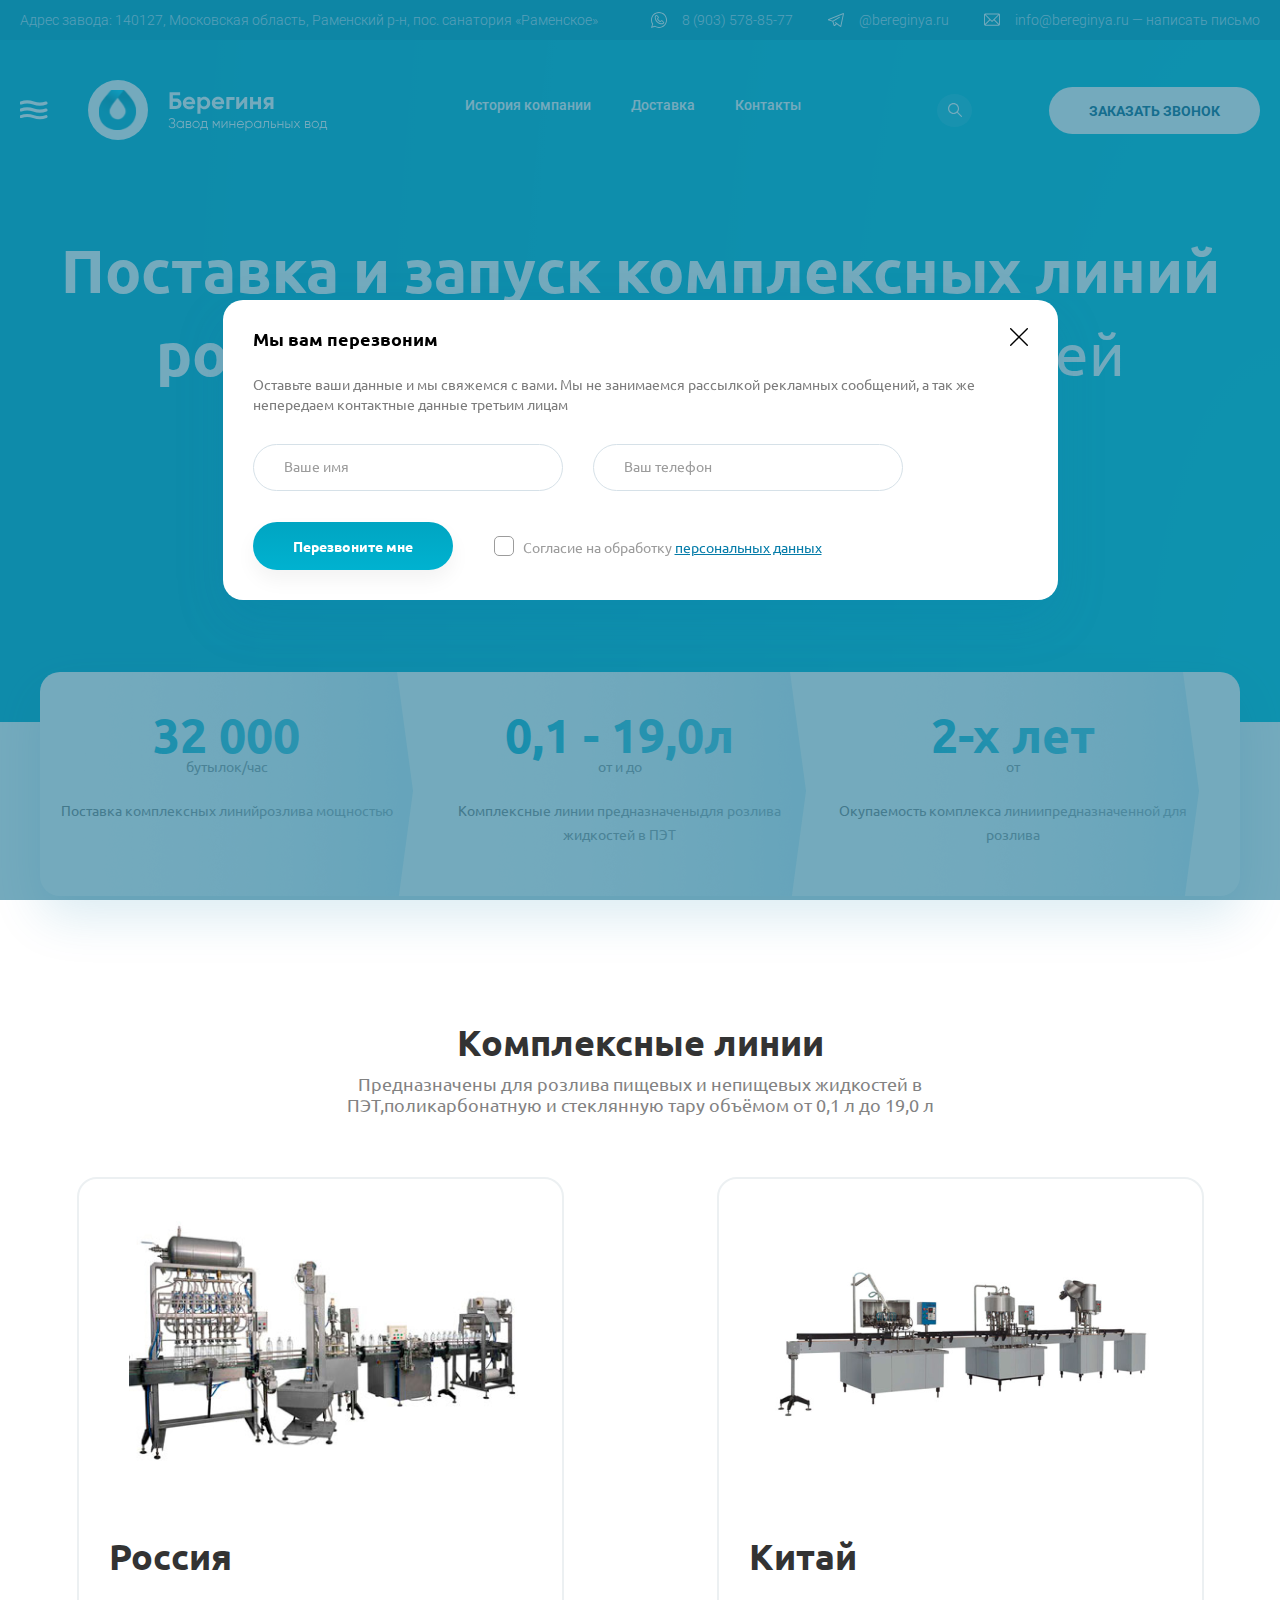
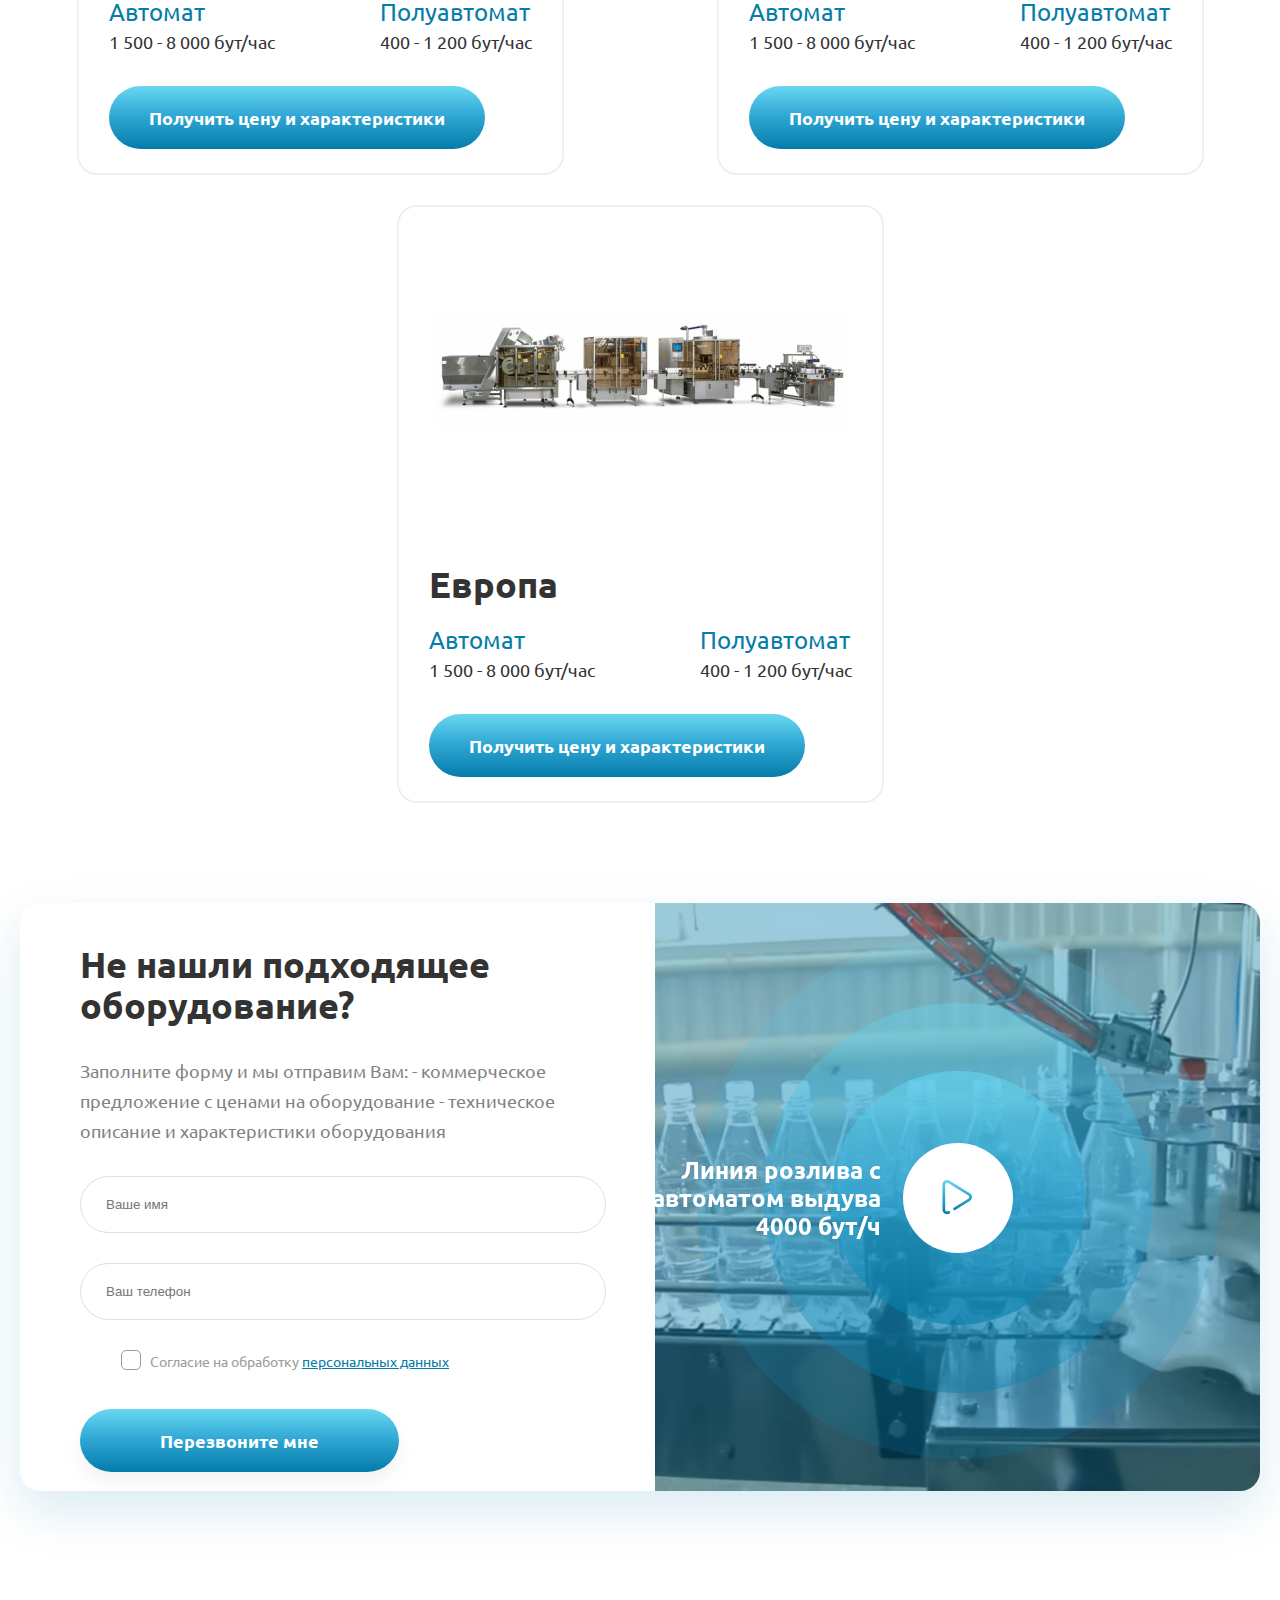
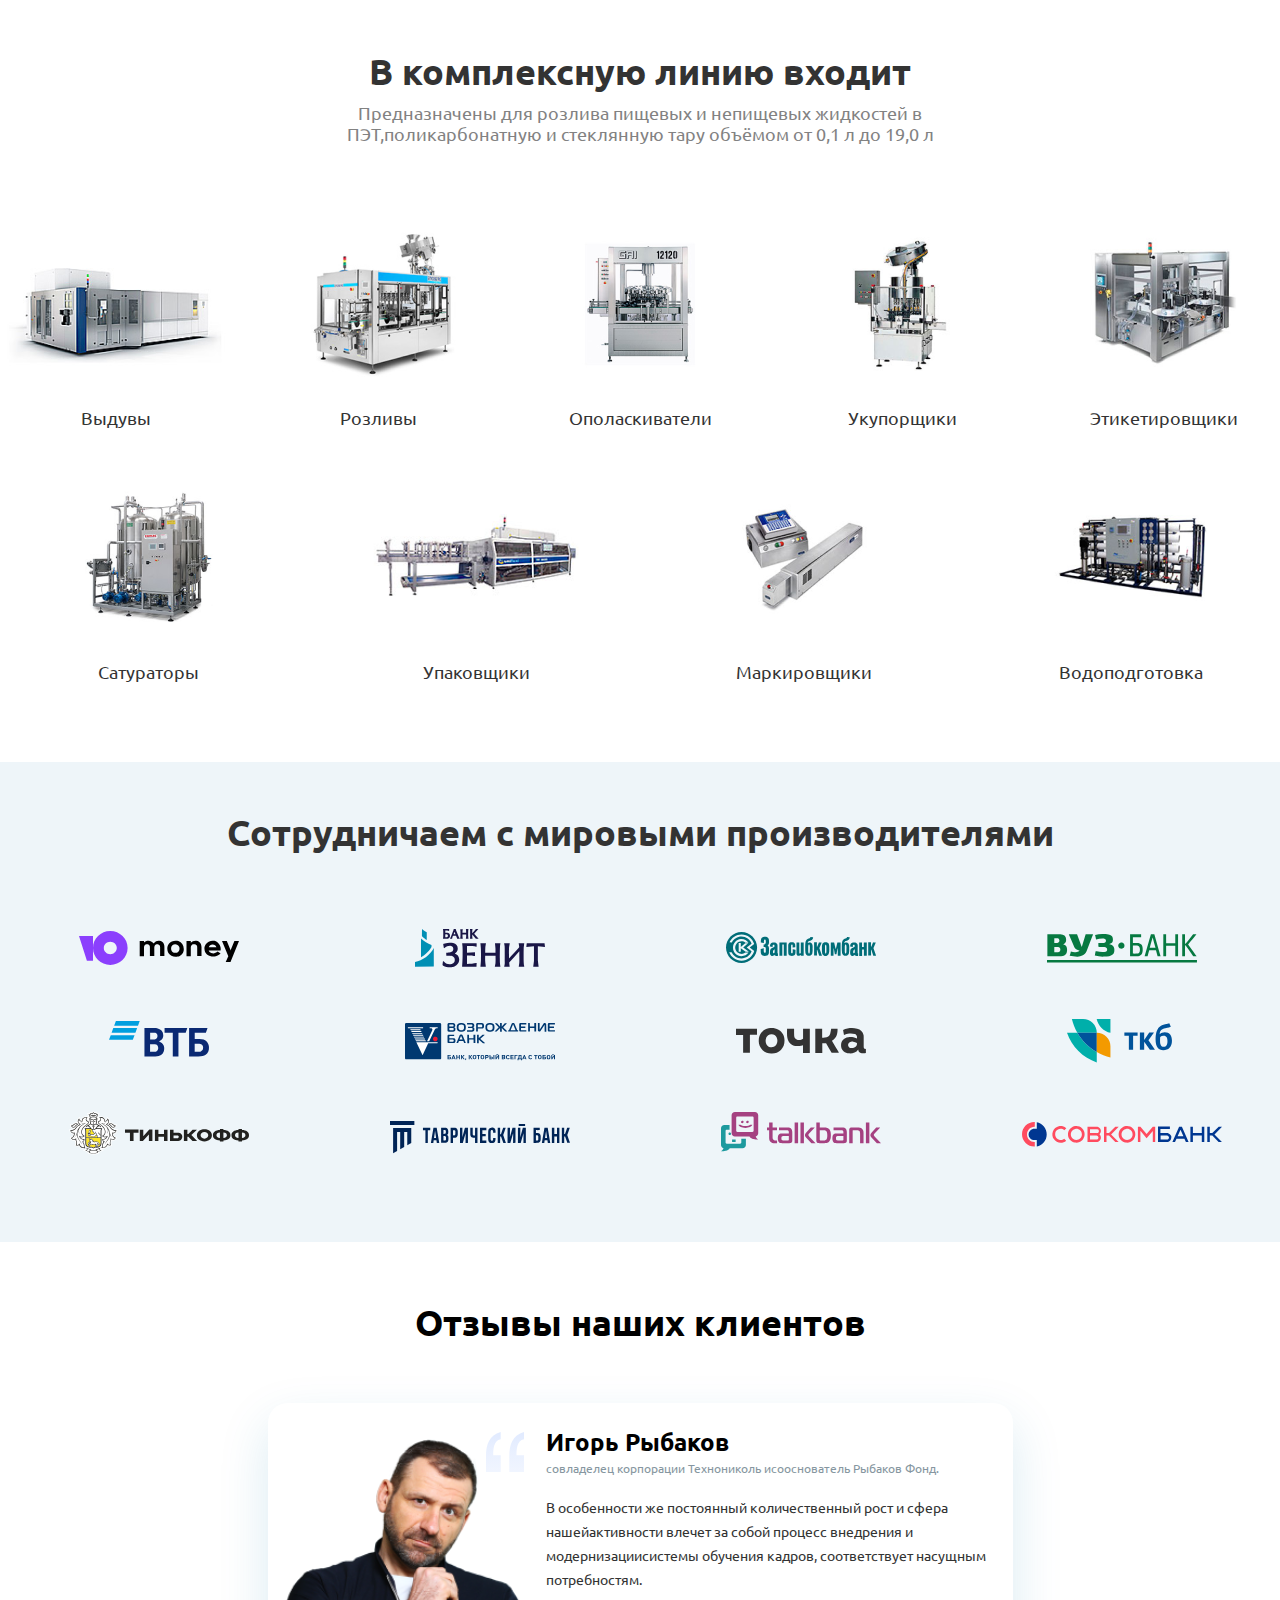
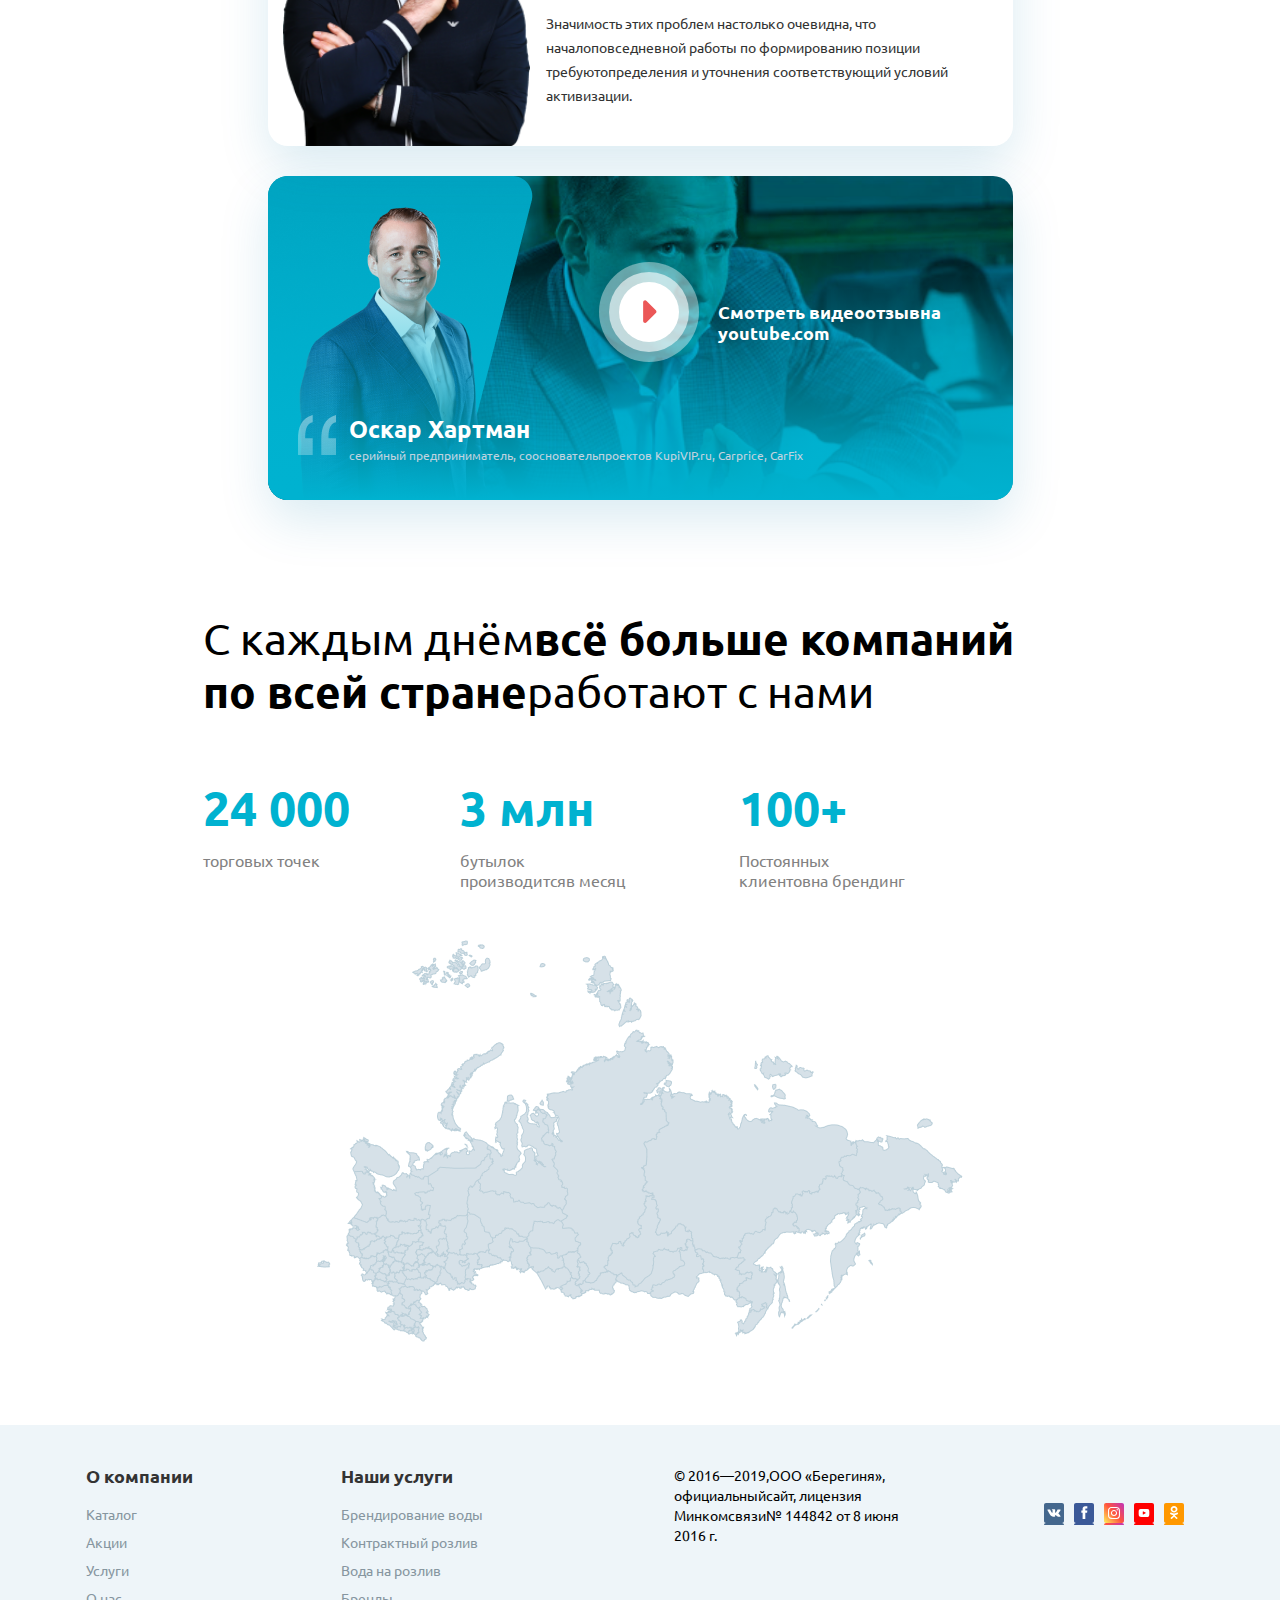
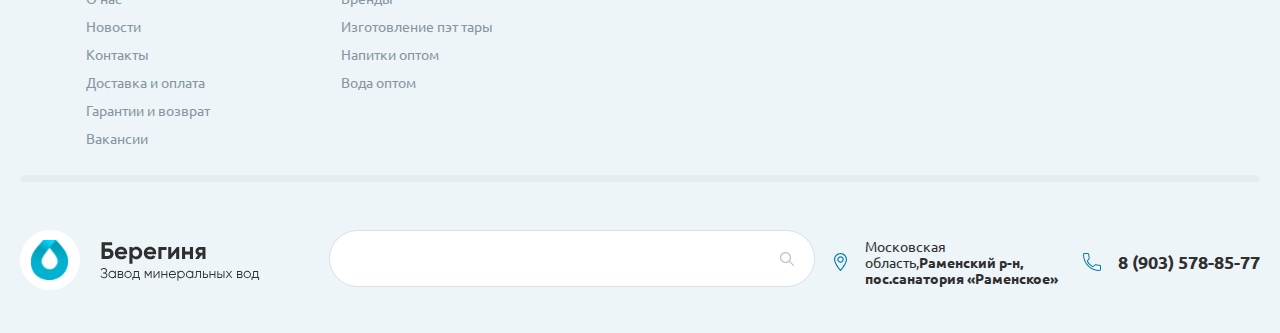
<file: line.html>
<!DOCTYPE html>
<html lang="ru">
  <head>
    <meta charset="UTF-8" />
    <meta http-equiv="X-UA-Compatible" content="IE=edge" />
    <meta name="viewport" content="width=device-width,initial-scale=1" />
    <link rel="preconnect" href="https://fonts.googleapis.com" />
    <link rel="preconnect" href="https://fonts.gstatic.com" crossorigin />
    <link
      href="https://fonts.googleapis.com/css2?family=Roboto:wght@400;700&family=Ubuntu:wght@400;700&display=swap"
      rel="stylesheet"
    />
    <link rel="stylesheet" href="./css/style.css" />
    <link rel="stylesheet" href="./css/media.css">
    <script src="./js/wrappwindow.js" defer></script>
    <script src="./js/modalcomp.js" defer></script>
    <script src="./js/burger.js" defer></script>
    <script src="./js/search.js" defer></script>
    <script src="./js/emailModal.js" defer></script>
    <title>Комп. линии</title>
  </head>
  <body>
    <header class="header">
      <div class="container">
        <div class="block__header">
          <div class="block__adress">
            <p class="adress">
              Адрес завода: 140127, Московская область, Раменский р-н, пос.
              санатория «Раменское»
            </p>
          </div>
          <div class="block__contact">
            <div class="span__block">
              <img src="./img/icon/whatsapp1.svg" alt="img" class="what" />
              <p class="numb">8 (903) 578-85-77</p>
            </div>
            <div class="span__block">
              <img src="./img/icon/telegram2.svg" alt="img" class="what" />
              <p class="adress__teleg">@bereginya.ru</p>
            </div>
            <div class="span__block_not">
              <img src="./img/icon/interface.svg" alt="img" class="what" />
              <a class="adress__email">info@bereginya.ru — написать письмо</a>
            </div>
          </div>
        </div>
      </div>

      
    </header>
    <main>
      <section class="promo_brand_line">
        <div class="container">
          <div class="modal__bg_email">
            <div class="wrapp__email">
              <div class="modal__email">
                <h3 class="tile__modal_email">Мы вам напишем</h3>
                <p class="text_mod_email">
                  Оставьте ваши данные и мы свяжемся с вами. Мы не занимаемся
                  рассылкой рекламных сообщений, а так же<br />не передаем
                  контактные данные третьим лицам
                </p>
                <a href="#" class="close_email_mod"></a>
                <div class="input_name_block">
                  <input
                    type="text"
                    class="modal_email_un"
                    placeholder="Ваше имя"
                  />
                  <input
                    type="text"
                    class="modal_email_un"
                    placeholder="Ваша e-mail"
                  />
                  <input
                    type="text"
                    class="modal_email_un"
                    placeholder="Ваш телефон"
                  />
                </div>
                <!-- /.input_name_block -->
                <div class="massenge">
                  <input
                    type="text"
                    class="mes_input"
                    placeholder="Опишите свою проблему ..."
                  />
                </div>
                <!-- /.massenge -->
                <div class="btn__ckeckid">
                  <a href="" class="btn_panel_bran">Перезвоните мне</a>
                  <div class="check_box">
                    <label class="label"
                      ><input type="checkbox" class="checkbox" />
                      <span class="fake"></span>
                      <span class="text_chek_panel"
                        ><span class="text__check">Согласие на обработку </span
                        ><span class="text__check_sub"
                          >персональных данных</span
                        ></span
                      ></label
                    >
                  </div>
                </div>
              </div>
            </div>
          </div>
          <div class="block__brand_prom">
            <div class="block__logo">
              <div class="burger__menu"><a href="#" class="buger"></a></div>
              <a href="./index.html" class="logo__ind"
                ><div class="logo"></div
              ></a>
            </div>
            <div class="block__link">
              <a href="#" class="link">История компании </a
              ><a href="#" class="link">Доставка </a
              ><a href="#" class="link__not">Контакты</a>
            </div>
            <div class="block__phone">
              <a href="#" class="search"></a>
              <div class="call">
                <img
                  src="./img/icon/interface2.svg"
                  alt="img"
                  class="call__icon"
                />
                <a class="numb__call">8 (903) 578-85-77</a>
                <a href="#" class="requestcall">заказать звонок</a>
              </div>
            </div>
            
          </div>
          <div class="block__brand__info">
            <!-- главный блок -->
            <div class="line__line_brand">
              <div class="text__line">
                <!--подблок (колонка) -->
                <p class="line_title__promo">
                  Поставка и запуск комплексных линий розлива
                  <span class="text__small_prom">любых видов жидкостей</span>
                </p>
                <p class="tline__brand brand__sett_text">
                  Автоматическое и полуавтоматическое оборудование
                  производства<br />России, Европы, Китая
                </p>
                <a href="#" class="brand__btn">Получить предложение</a>
              </div>
              <div class="img__block_line">
                <img src="./img/line.png" alt="" class="line_img" />
              </div>
              <!-- главный блок конец -->
            </div>
          </div>
          <div class="wrapp_window">
            <div class="modal_window">
              <div class="wind">
                <div class="close__modal">
                  <h3 class="title__wind">Мы вам перезвоним</h3>
                  <a href="#" class="close_btn"></a>
                </div>
                <p class="text__wind">
                  Оставьте ваши данные и мы свяжемся с вами. Мы не занимаемся
                  рассылкой рекламных сообщений, а так же не<br />передаем
                  контактные данные третьим лицам
                </p>
                <form action="#" class="form_bran_modal">
                  <div class="cont_input">
                    <input
                      type="text"
                      class="panel_bran"
                      placeholder="Ваше имя"
                    />
                    <input
                      type="text"
                      class="panel_bran"
                      placeholder="Ваш телефон"
                    />
                  </div>
                  <!-- /.cont_input -->
                  <div class="btn__ckeckid">
                    <a href="#" class="btn_panel_bran">Перезвоните мне</a>
                    <div class="check_box">
                      <label class="label"
                        ><input type="checkbox" class="checkbox" />
                        <span class="fake"></span>
                        <span class="text_chek_panel"
                          ><span class="text__check"
                            >Согласие на обработку </span
                          ><span class="text__check_sub"
                            >персональных данных</span
                          ></span
                        ></label
                      >
                    </div>
                  </div>
                </form>
                <!-- /.form_bran_panel -->
              </div>
            </div>
          </div>
          <div class="window_close">
            <div class="drop__wrapp sett_line_close">
              <div class="drop_close">
                <a href="#" class="close__burger"></a>
                <div class="dropdown_box">
                  <div class="box__link">
                    <a href="./branding.html" class="link__page"
                      >Брендирование воды</a
                    >
                  </div>
                </div>
                <div class="dropdown_box">
                  <div class="box__link">
                    <a href="./spill.html" class="link__page_cont"
                      >Контрактный розлив</a
                    >
                  </div>
                </div>
                <div class="dropdown_box">
                  <div class="box__link">
                    <a href="./line.html" class="link__page_pump"
                      >Вода на розлив</a
                    >
                  </div>
                </div>
                <div class="dropdown_box">
                  <div class="box__link">
                    <a href="./catalog.html" class="link__page"
                      >Напитки оптом</a
                    >
                    <span class="gren_round">%</span>
                  </div>
                </div>
                <div class="dropdown_box">
                  <div class="box__link">
                    <a href="./catalog.html" class="link__page">Вода оптом</a>
                    <span class="gren_round_two">%</span>
                  </div>
                </div>
                <div class="dropdown_box">
                  <div class="box__link">
                    <a href="./prod.html" class="link__page_plast"
                      >Изготовление ПЭТ тары</a
                    >
                  </div>
                </div>
                <div class="dropdown_box">
                  <div class="box__link">
                    <a href="#" class="link__page_wat">Бренды</a>
                  </div>
                </div>
              </div>
            </div>
          </div>
        </div>
      </section>

      <div class="block__pos_our">
        <div class="panel__line">
          <div class="block__strip__one">
            <p class="numb__one">32 000</p>
            <p class="text__sub__numb">бутылок/час</p>
            <p class="text__down_bl">
              Поставка комплексных линий<br />розлива мощностью
            </p>
          </div>
          <div class="block__strip__one">
            <p class="numb__one">0,1 - 19,0л</p>
            <p class="text__sub__numb">от и до</p>
            <p class="text__down_bl">
              Комплексные линии предназначены<br />для розлива жидкостей в ПЭТ
            </p>
          </div>
          <div class="block__strip__one">
            <p class="numb__one">2-х лет</p>
            <p class="text__sub__numb">от</p>
            <p class="text__down_bl">
              Окупаемость комплекса линии<br />предназначенной для розлива
            </p>
          </div>
          <div class="block__strip__two">
            <p class="numb__one">700 000₽</p>
            <p class="text__sub__numb">экономия в год</p>
            <p class="text__down_bl">
              после установки линии по очистке<br />и розливу питьевой воды.
            </p>
          </div>
        </div>
        <!-- /.panel__line -->
      </div>

      <section class="comp__line">
        <div class="container">
          <h3 class="title__comp">Комплексные линии</h3>
          <p class="text__comp">
            Предназначены для розлива пищевых и непищевых жидкостей в ПЭТ,<br />поликарбонатную
            и стеклянную тару объёмом от 0,1 л до 19,0 л
          </p>
          <div class="block__card__comp">
            <div class="card_comp">
              <img src="./img/Rectangle151.png" alt="" class="comp__img" />
              <h5 class="title__card_comp">Россия</h5>
              <div class="money_comp sett_moneu-comp">
                <div class="avto">
                  <p class="blue__title">Автомат</p>
                  <p class="grey__text">1 500 - 8 000 бут/час</p>
                </div>
                <!-- /.avto -->
                <div class="pavto">
                  <p class="blue__title">Полуавтомат</p>
                  <p class="grey__text">400 - 1 200 бут/час</p>
                </div>
                <!-- /.pavto -->
              </div>
              <!-- /.money_comp -->
              <a href="#" class="btn__comp__card"
                >Получить цену и характеристики</a
              >
            </div>
            <!-- /.card_comp -->
            <div class="card_comp">
              <img src="./img/Rectangle152.png" alt="" class="comp__img" />
              <h5 class="title__card_comp">Китай</h5>
              <div class="money_comp">
                <div class="avto">
                  <p class="blue__title">Автомат</p>
                  <p class="grey__text">1 500 - 8 000 бут/час</p>
                </div>
                <!-- /.avto -->
                <div class="pavto">
                  <p class="blue__title">Полуавтомат</p>
                  <p class="grey__text">400 - 1 200 бут/час</p>
                </div>
                <!-- /.pavto -->
              </div>
              <!-- /.money_comp -->
              <a href="#" class="btn__comp__card"
                >Получить цену и характеристики</a
              >
            </div>
            <!-- /.card_comp -->
            <div class="card_comp">
              <img src="./img/Rectangle153.png" alt="" class="comp__img" />
              <h5 class="title__card_comp">Европа</h5>
              <div class="money_comp">
                <div class="avto">
                  <p class="blue__title">Автомат</p>
                  <p class="grey__text">1 500 - 8 000 бут/час</p>
                </div>
                <!-- /.avto -->
                <div class="pavto">
                  <p class="blue__title">Полуавтомат</p>
                  <p class="grey__text">400 - 1 200 бут/час</p>
                </div>
                <!-- /.pavto -->
              </div>
              <!-- /.money_comp -->
              <a href="#" class="btn__comp__card"
                >Получить цену и характеристики</a
              >
            </div>
            <!-- /.card_comp -->
          </div>
          <!-- /.block__card__comp -->
          <div class="modal_comp_bg">
            <div class="wrapp_modal_comp">
              <div class="modal_vomp">
                <h3 class="comp__title_comp">
                  Запросить цену и характеристики
                </h3>
                <a href="#" class="close_comp"></a>
                <div class="block_modal_cont">
                  <div class="card_comp_modal">
                    <img src="./img/modalimg.png" alt="" class="comp__img" />
                    <h5 class="title__card_comp_mod">Европа</h5>
                    <div class="sett_money">
                      <div class="avto sett_avto">
                        <p class="blue__title_modal">Автомат</p>
                        <p class="grey__text_modal">1 500 - 8 000 бут/час</p>
                      </div>
                      <!-- /.avto -->
                      <div class="pavto">
                        <p class="blue__title_modal">Полуавтомат</p>
                        <p class="grey__text_modal">400 - 1 200 бут/час</p>
                      </div>
                      <!-- /.pavto -->
                    </div>
                    <!-- /.money_comp -->
                  </div>
                  <!-- /.card_comp -->
                  <div class="form_modal_comp">
                    <p class="text__comp_mod">
                      Оставьте ваши данные и мы свяжемся с вами. Мы не<br />занимаемся
                      рассылкой рекламных сообщений, а так же не<br />передаем
                      контактные данные третьим лицам
                    </p>
                    <div class="iput_comp_mod">
                      <input
                        type="text"
                        class="mod__comp_in"
                        placeholder="Ваш телефон"
                      />
                      <input
                        type="text"
                        class="mod__comp_in"
                        placeholder="Ваше имя"
                      />
                    </div>
                    <div class="check_box sett_strip_mod">
                      <label class="label"
                        ><input type="checkbox" class="checkbox" />
                        <span class="fake"></span>
                        <span class="text_chek_line"
                          ><span class="text__check"
                            >Согласие на обработку </span
                          ><span class="text__check_sub"
                            >персональных данных</span
                          ></span
                        ></label
                      >
                    </div>
                    <a href="#" class="btn_price-request">Запросить цену</a>
                  </div>
                  <!-- /.form_modal_comp -->
                </div>
              </div>
            </div>
          </div>
        </div>
      </section>
      <!-- /.comp__line -->

      <div class="block__form__line">
        <div class="container">
          <div class="block__form__video">
            <div class="form__line">
              <h3 class="title__line_form">
                Не нашли подходящее <br />оборудование?
              </h3>
              <p class="text_f_line">
                Заполните форму и мы отправим Вам: <br/> - коммерческое
                предложение с ценами на оборудование <br/>- техническое описание
                и характеристики оборудования <br />
              </p>
              <div class="input__Line">
                <input type="text" class="line__form" placeholder="Ваше имя" />
                <input
                  type="text"
                  class="line__form"
                  placeholder="Ваш телефон"
                />
              </div>
              <div class="check_box btn_line">
                <label class="label"
                  ><input type="checkbox" class="checkbox" />
                  <span class="fake"></span>
                  <span class="text_chek_line"
                    ><span class="text__check">Согласие на обработку </span
                    ><span class="text__check_sub"
                      >персональных данных</span
                    ></span
                  ></label
                >
              </div>
              <a href="#" class="line_btn_line">Перезвоните мне</a>
            </div>
            <div class="block__right_form">
              <div class="block__brand_el_line">
                    <div class="elipse_line_elp">
                      <p class="text_pos_round">
                        Линия розлива с автоматом выдува 4000 бут/ч
                      </p>
                      <div class="elipse_line_elp_two">
                        <div class="elipse_line_elp_free">
                          <div class="elipse_line_elp_four">
                            <a href="#" class="play__btn_line_elp"></a>
                          </div>
                        </div>
                      </div>
                    </div>
              </div>
              <!-- главный блок конец -->
            </div>
          </div>
        </div>
      </div>
      <!-- /.block__form__line -->

      <section class="copm__element_prod">
        <div class="container">
          <h3 class="el__prod">В комплексную линию входит</h3>
          <p class="text_el__prod">
            Предназначены для розлива пищевых и непищевых жидкостей в ПЭТ,<br />поликарбонатную
            и стеклянную тару объёмом от 0,1 л до 19,0 л
          </p>
          <div class="block__elment_prod">
            <div class="card_comp_prod">
              <img src="./img/Rectangle156.png" alt="img" class="el__img" />
              <p class="el_text_card">Выдувы</p>
            </div>
            <!-- /.card_comp_prod -->
            <div class="card_comp_prod">
              <img src="./img/Rectangle157.png" alt="img" class="el__img" />
              <p class="el_text_card">Розливы</p>
            </div>
            <!-- /.card_comp_prod -->
            <div class="card_comp_prod">
              <img src="./img/Rectangle158.png" alt="img" class="el__img" />
              <p class="el_text_card">Ополаскиватели</p>
            </div>
            <!-- /.card_comp_prod -->
            <div class="card_comp_prod">
              <img src="./img/Rectangle159.png" alt="img" class="el__img" />
              <p class="el_text_card">Укупорщики</p>
            </div>
            <!-- /.card_comp_prod -->
            <div class="card_comp_prod">
              <img src="./img/Rectangle160.png" alt="img" class="el__img" />
              <p class="el_text_card">Этикетировщики</p>
            </div>
            <!-- /.card_comp_prod -->
            <div class="card_comp_prod">
              <img src="./img/Rectangle161.png" alt="img" class="el__img" />
              <p class="el_text_card">Сатураторы</p>
            </div>
            <!-- /.card_comp_prod -->
            <div class="card_comp_prod">
              <img src="./img/Rectangle162.png" alt="img" class="el__img" />
              <p class="el_text_card">Упаковщики</p>
            </div>
            <!-- /.card_comp_prod -->
            <div class="card_comp_prod">
              <img src="./img/Rectangle163.png" alt="img" class="el__img" />
              <p class="el_text_card">Маркировщики</p>
            </div>
            <!-- /.card_comp_prod -->
            <div class="card_comp_prod">
              <img src="./img/Rectangle164.png" alt="img" class="el__img" />
              <p class="el_text_card">Водоподготовка</p>
            </div>
            <!-- /.card_comp_prod -->
          </div>
          <!-- /.block__elment_prod -->
        </div>
      </section>

      <section class="collaborators">
        <div class="container">
          <h2 class="title__coll">Сотрудничаем с мировыми производителями</h2>
          <div class="block__card_coll">
            <div class="coll__card">
              <img src="./img/icon/юmoney.svg" alt="" class="logo__coll" />
            </div>
            <!-- /.block__card -->
            <div class="coll__card">
              <img src="./img/icon/zenit.svg" alt="" class="logo__coll" />
            </div>
            <!-- /.block__card -->
            <div class="coll__card">
              <img src="./img/icon/zapsibkom.svg" alt="" class="logo__coll" />
            </div>
            <!-- /.block__card -->
            <div class="coll__card">
              <img src="./img/icon/vuz.svg" alt="" class="logo__coll" />
            </div>
            <!-- /.block__card -->
            <div class="coll__card">
              <img src="./img/icon/vtb.svg" alt="" class="logo__coll" />
            </div>
            <!-- /.block__card -->
            <div class="coll__card">
              <img
                src="./img/icon/vozrojdenie.svg"
                alt=""
                class="logo__coll"
              />
            </div>
            <!-- /.block__card -->
            <div class="coll__card">
              <img src="./img/icon/tochka.svg" alt="" class="logo__coll" />
            </div>
            <!-- /.block__card -->
            <div class="coll__card">
              <img src="./img/icon/tkb.svg" alt="" class="logo__coll" />
            </div>
            <!-- /.block__card -->
            <div class="coll__card">
              <img src="./img/icon/tinkoff.svg" alt="" class="logo__coll" />
            </div>
            <!-- /.block__card -->
            <div class="coll__card">
              <img
                src="./img/icon/tavricheskiy.svg"
                alt=""
                class="logo__coll"
              />
            </div>
            <!-- /.block__card -->
            <div class="coll__card">
              <img src="./img/icon/talk.svg" alt="" class="logo__coll" />
            </div>
            <!-- /.block__card -->
            <div class="coll__card">
              <img src="./img/icon/sovkom.svg" alt="" class="logo__coll" />
            </div>
            <!-- /.block__card -->
          </div>
          <!-- /.block__card_coll -->
        </div>
      </section>
      <!-- /.collaborators -->

      <section class="how__work">
        <div class="container">
          <h2 class="title__work">Как мы работаем</h2>
          <div class="block_type_card">
            <div class="card__type_work">
              <img
                src="./img/icon/technicalsupport.svg"
                alt="img"
                class="work__type"
              />
              <p class="text_work">1. Вы оставляете заявку на сайте</p>
            </div>
            <!-- /.card__type_work -->
            <div class="card__type_work">
              <img
                src="./img/icon/contract.svg"
                alt="img"
                class="work__type"
              />
              <p class="text_work">
                2. Вы получаете коммерческое предложение в день обращения
              </p>
            </div>
            <!-- /.card__type_work -->
            <div class="card__type_work">
              <img
                src="./img/icon/computer.svg"
                alt="img"
                class="work__type"
              />
              <p class="text_work">
                3. Согласовываем состав оборудования и заключаем договор
              </p>
            </div>
            <!-- /.card__type_work -->
            <div class="card__type_work">
              <img src="./img/icon/Wrench.svg" alt="img" class="work__type" />
              <p class="text_work">
                4. Мы производим оборудование по вашему заказу
              </p>
            </div>
            <!-- /.card__type_work -->
            <div class="card__type_work">
              <img
                src="./img/icon/constructionandtools.svg"
                alt="img"
                class="work__type"
              />
              <p class="text_work">5. Доставляем и запускаем оборудование</p>
            </div>
            <!-- /.card__type_work -->
            <div class="card__type_work_last">
              <img
                src="./img/icon/employees1.svg"
                alt="img"
                class="work__type"
              />
              <p class="text_work">
                6. Обучаем ваших сотрудников<br />работе на новом оборудовании
              </p>
            </div>
            <!-- /.card__type_work -->
          </div>
          <!-- /.block_type_card -->
        </div>
      </section>

      <section class="our__clients">
        <div class="container">
          <div class="panel__people__wrapp">
            <h1 class="title__people">Отзывы наших клиентов</h1>
            <div class="panel__people">
              <div class="panel__people__left">
                <div class="left__people">
                  <img src="./img/Igor.png" alt="img" class="people" />
                  <img
                    src="./img/icon/123.svg"
                    alt="icon"
                    class="icon__people"
                  />
                </div>
                <!-- /.left__people -->
                <div class="info__people">
                  <h2 class="title__people_panel">Игорь Рыбаков</h2>
                  <p class="sub__text__people">
                    совладелец корпорации Технониколь и<br />сооснователь
                    Рыбаков Фонд.
                  </p>
                  <p class="all__people__text sett__text_peop">
                    В особенности же постоянный количественный рост и сфера
                    нашей<br />активности влечет за собой процесс внедрения и
                    модернизации<br />системы обучения кадров, соответствует
                    насущным потребностям.
                  </p>
                  <p class="all__people__text">
                    Значимость этих проблем настолько очевидна, что начало<br />повседневной
                    работы по формированию позиции требуют<br />определения и
                    уточнения соответствующий условий активизации.
                  </p>
                </div>
                <!-- /.info__people -->
              </div>
              <!-- /.panel__people__left -->
              <div class="wrapp_bg">
                <div class="panel__people__right bg__sett">
                  <div class="block__people__Left">
                    <div class="block__oscar">
                      <div class="oscar__img">
                        <img
                          src="./img/icon/1234.svg"
                          alt="icon"
                          class="icon__oscar"
                        />
                      </div>
                      <p class="text__youtube">
                        Смотреть видеоотзыв<br />на youtube.com
                      </p>
                      <div class="content__oscar">
                        <h3 class="title_pos">Оскар Хартман</h3>
                        <p class="text__pos">
                          серийный предприниматель, сооснователь<br />проектов
                          KupiVIP.ru, Carprice, CarFix
                        </p>
                        <div class="youtube__shape">
                          <div class="shape__one">
                            <div class="shape__two">
                              <div class="shape__free">
                                <a href="#" class="play__shape"></a>
                              </div>
                              <!-- /.shape__free -->
                            </div>
                            <!-- /.shape__two -->
                          </div>
                          <!-- /.shape__one -->
                        </div>
                      </div>
                    </div>
                  </div>
                </div>
                <!-- /.panel__people__right -->
              </div>
              <!-- /.wrapp_bg -->
            </div>
            <!-- /.panel__people -->
          </div>
          <!-- /.panel__people -->
        </div>
      </section>
      <!-- /.our__clients -->

      <section class="point_map">
        <div class="container">
          <div class="cont_map">
            <div class="ifo__point">
              <h3 class="point_title_map">
                С каждым днём<br /><strong
                  >всё больше компаний по всей стране</strong
                ><br />работают с нами
              </h3>
              <div class="point_tabs">
                <div class="point_tab">
                  <p class="numb__point">24 000</p>
                  <p class="point_text">торговых точек</p>
                </div>
                <!-- /.point_tab -->
                <div class="point_tab">
                  <p class="numb__point">3 млн</p>
                  <p class="point_text">бутылок производится<br />в месяц</p>
                </div>
                <!-- /.point_tab -->
                <div class="point_tab">
                  <p class="numb__point">100+</p>
                  <p class="point_text">Постоянных клиентов<br />на брендинг</p>
                </div>
                <!-- /.point_tab -->
              </div>
            </div>
            <!-- /.ifo__point -->
            <div class="map__point">
              <img src="./img/map.png" alt="img" class="map_poin" />
            </div>
            <!-- /.map__point -->
          </div>
          <!-- /.cont_map -->
        </div>
      </section>
      <!-- /.point_map -->

      <div class="map_company">
        <script
          type="text/javascript"
          charset="utf-8"
          async
          src="https://api-maps.yandex.ru/services/constructor/1.0/js/?um=constructor%3Afdbb68d861f95d6505f9c1e5ab7ead935103235d3ed657117fdaa0d00ff2726f&amp;width=100%25&amp;height=720&amp;lang=ru_RU&amp;scroll=true"
        ></script>
      </div>
      
    </main>
    <footer class="footer">
      <div class="container">
        <div class="block__social__info">
          <div class="about__company">
            <h4 class="about__title">О компании</h4>
            <div class="links__social">
              <div class="left__social">
                <a href="#" class="link_soc">Каталог </a
                ><a href="#" class="link_soc">Акции </a
                ><a href="#" class="link_soc">Услуги</a>
              </div>
              <!-- /.left__social -->
              <div class="right__social">
                <a href="#" class="link_soc">О нас </a
                ><a href="#" class="link_soc">Новости </a
                ><a href="#" class="link_soc">Контакты</a>
              </div>
              <!-- /.right__social -->
              <div class="free__social">
                <a href="#" class="link_soc">Доставка и оплата </a
                ><a href="#" class="link_soc">Гарантии и возврат </a
                ><a href="#" class="link_soc">Вакансии</a>
              </div>
            </div>
            <!-- /.links__social -->
          </div>
          <!-- /.about__company -->
          <div class="about__company">
            <h4 class="about__title">Наши услуги</h4>
            <div class="links__social">
              <div class="left__social">
                <a href="#" class="link_soc">Брендирование воды </a
                ><a href="#" class="link_soc">Контрактный розлив </a
                ><a href="#" class="link_soc">Вода на розлив </a
                ><a href="#" class="link_soc">Бренды</a>
              </div>
              <!-- /.left__social -->
              <div class="right__social">
                <a href="#" class="link_soc">Изготовление пэт тары </a
                ><a href="#" class="link_soc">Напитки оптом </a
                ><a href="#" class="link_soc">Вода оптом</a>
              </div>
              <!-- /.right__social -->
            </div>
            <!-- /.links__social -->
          </div>
          <!-- /.about__company -->
          <div class="info__company">
            <p class="text__company">
              © 2016—2019,<br />ООО «Берегиня», официальный<br />сайт, лицензия
              Минкомсвязи<br />№ 144842 от 8 июня 2016 г.
            </p>
          </div>
          <!-- /.info__company -->
          <div class="social__media">
            <a href="#" class="media"></a> <a href="#" class="media__face"></a>
            <a href="#" class="media__inst"></a>
            <a href="#" class="media__you"></a>
            <a href="#" class="media__ok"></a>
          </div>
          <!-- /.social__media -->
        </div>
        <!-- /.block__social__info -->
        <div class="sub__footer">
          <div class="wrapp__sub">
            <div class="logo__footer">
              <img
                src="./img/icon/Logofooter.svg"
                alt="img"
                class="logo_foot"
              />
            </div>
            <div class="input__block">
              <input type="text" class="input__footer" />
            </div>
            <div class="sub__footer_adress">
              <img
                src="./img/icon/Group3.svg"
                alt="icon"
                class="adress__footer"
              />
              <p class="text__adress__footer">
                Московская область,<br /><strong>Раменский р-н, пос.</strong
                ><br /><strong>санатория «Раменское»</strong>
              </p>
            </div>
            <div class="call__footer">
              <img
                src="./img/icon/interface3.svg"
                alt="img"
                class="call__icon__footer"
              />
              <p class="numb__call_footer sett__footer">8 (903) 578-85-77</p>
            </div>
          </div>
        </div>
        <!-- /.sub__footer -->
      </div>
      <!-- /.container -->
    </footer>
  </body>
</html>
</file>
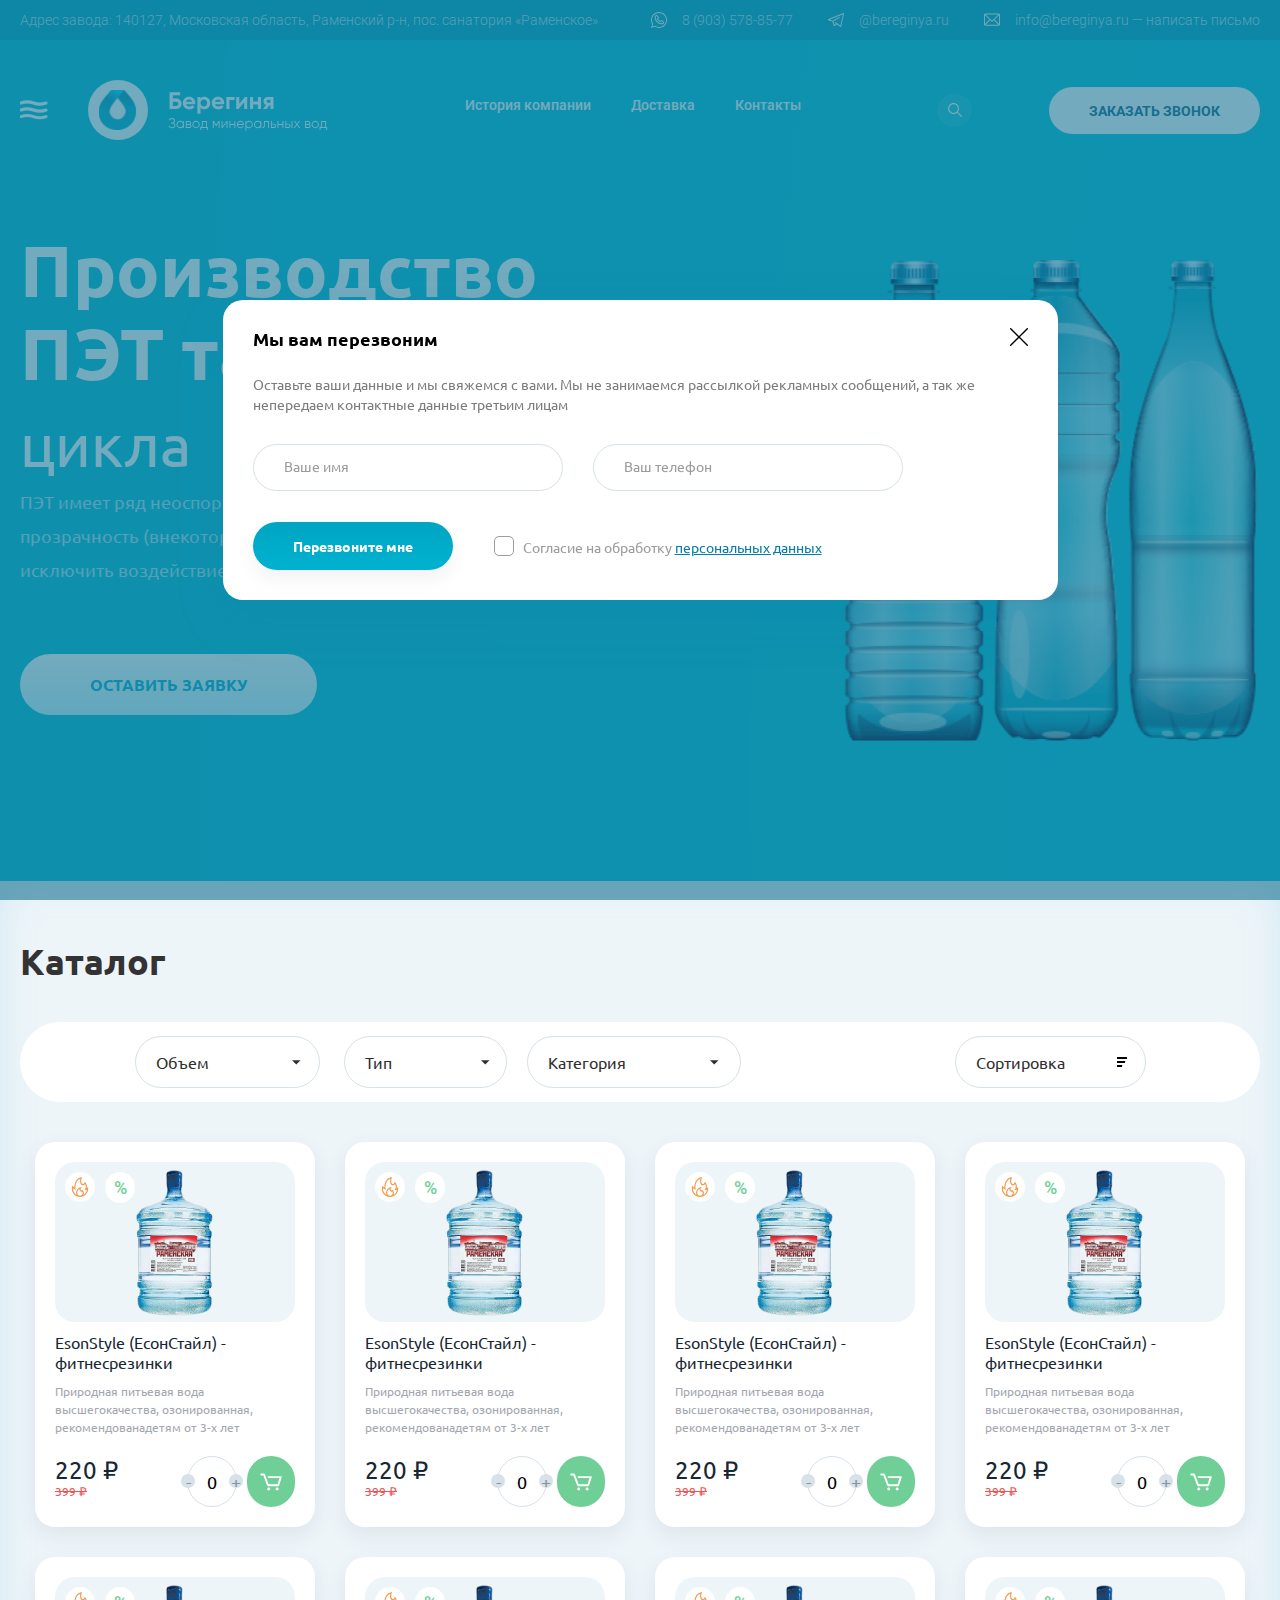
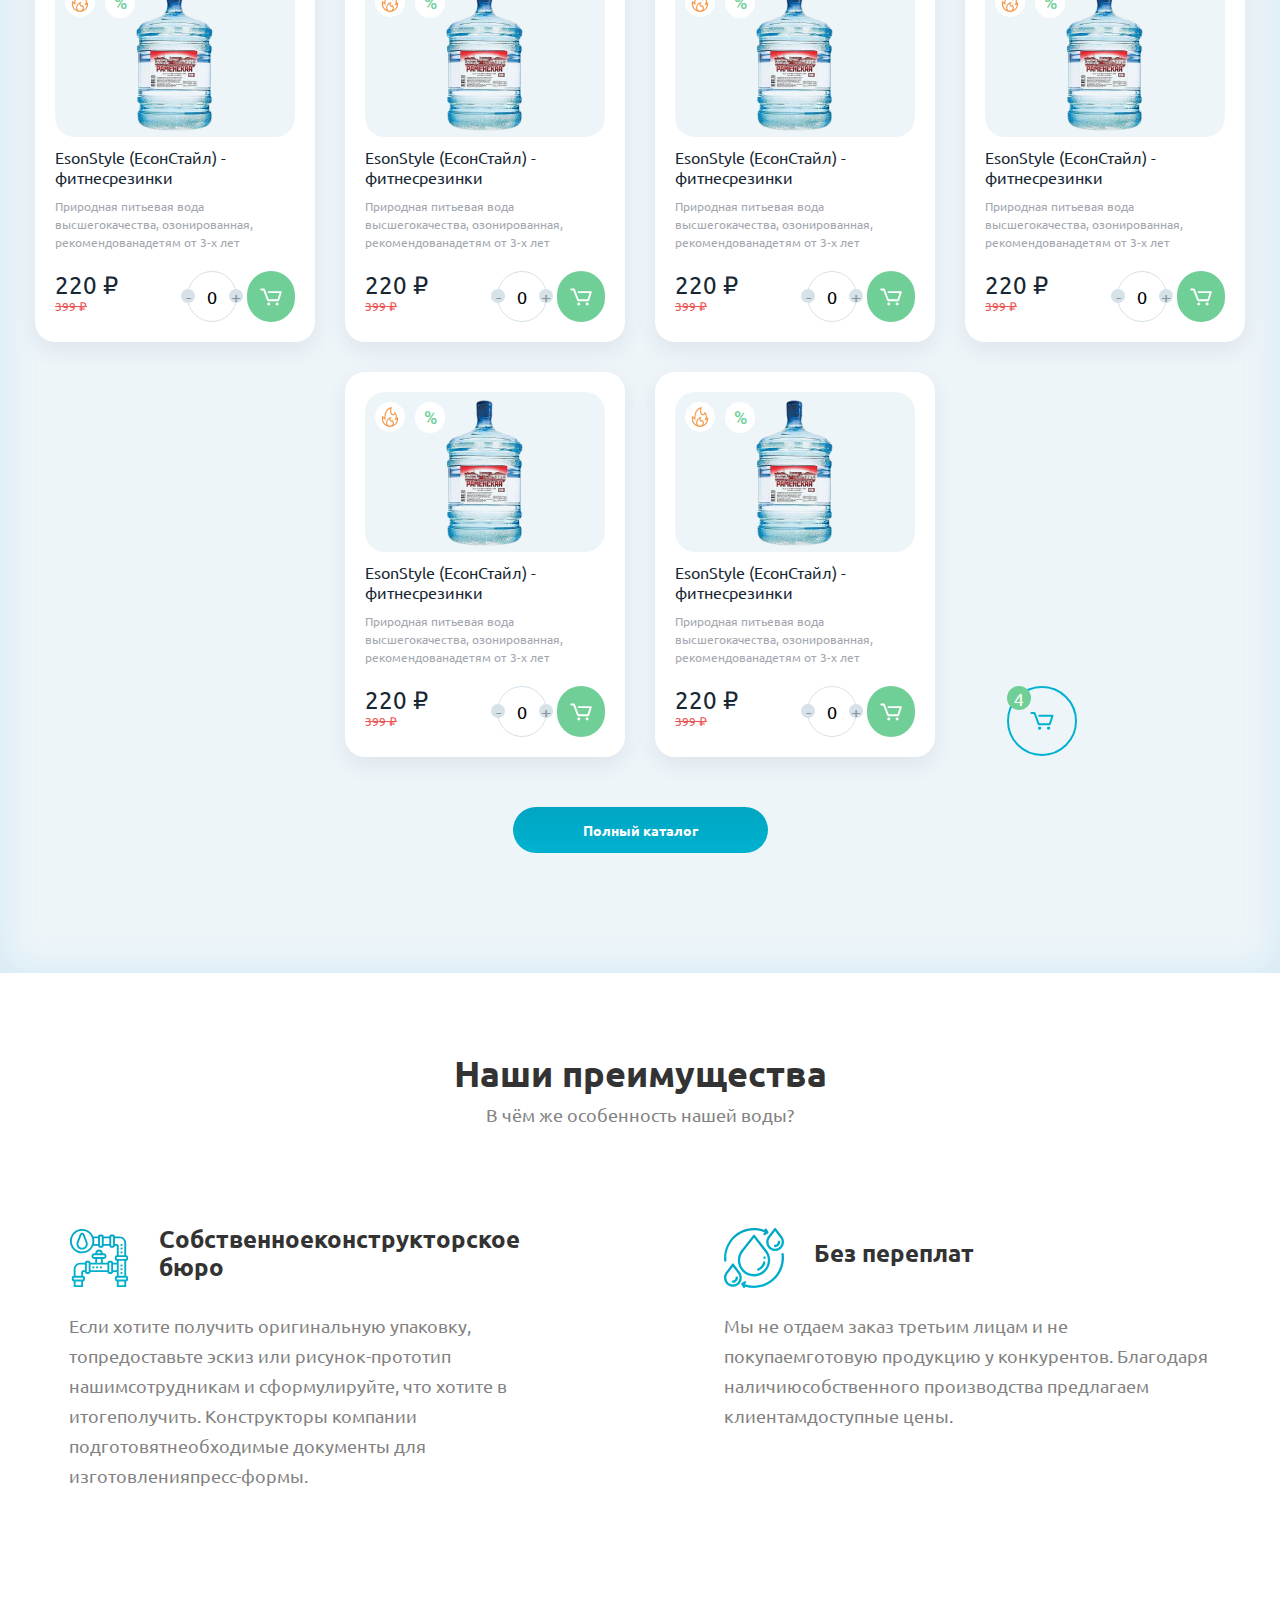
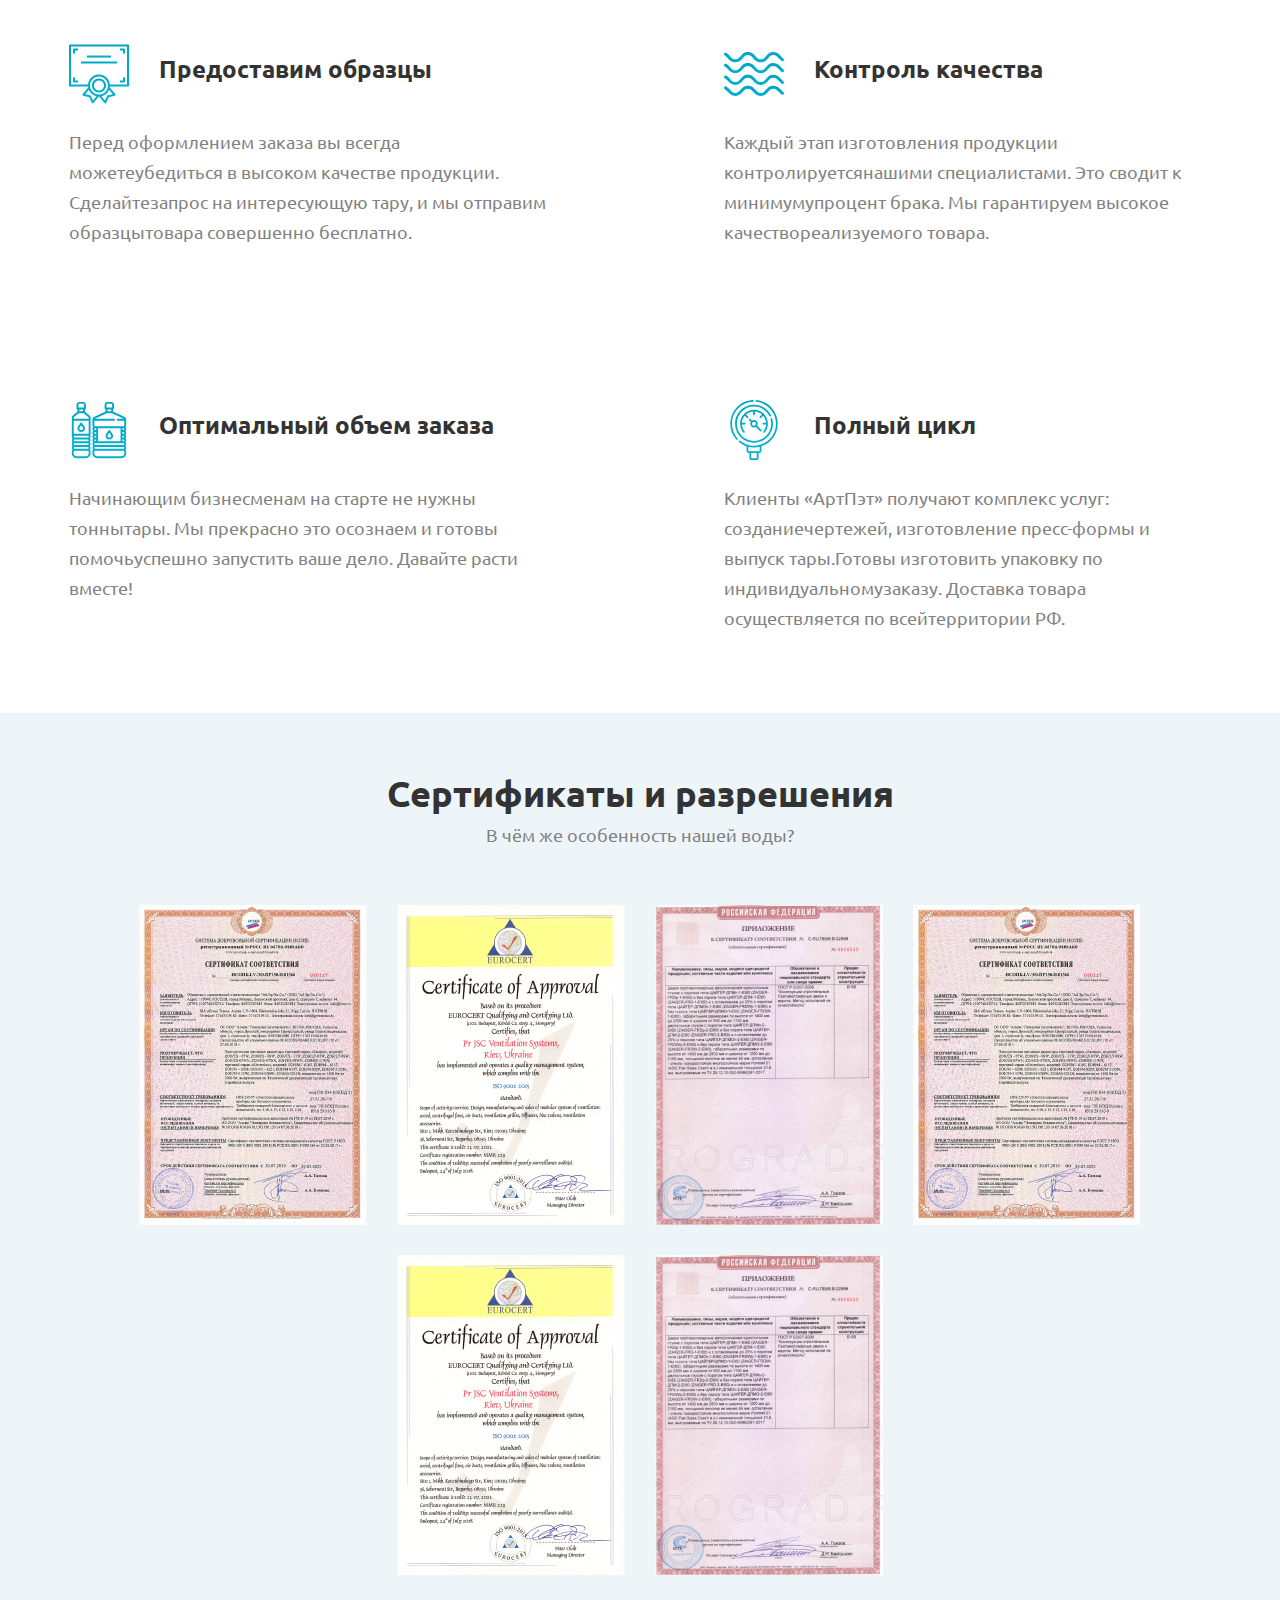
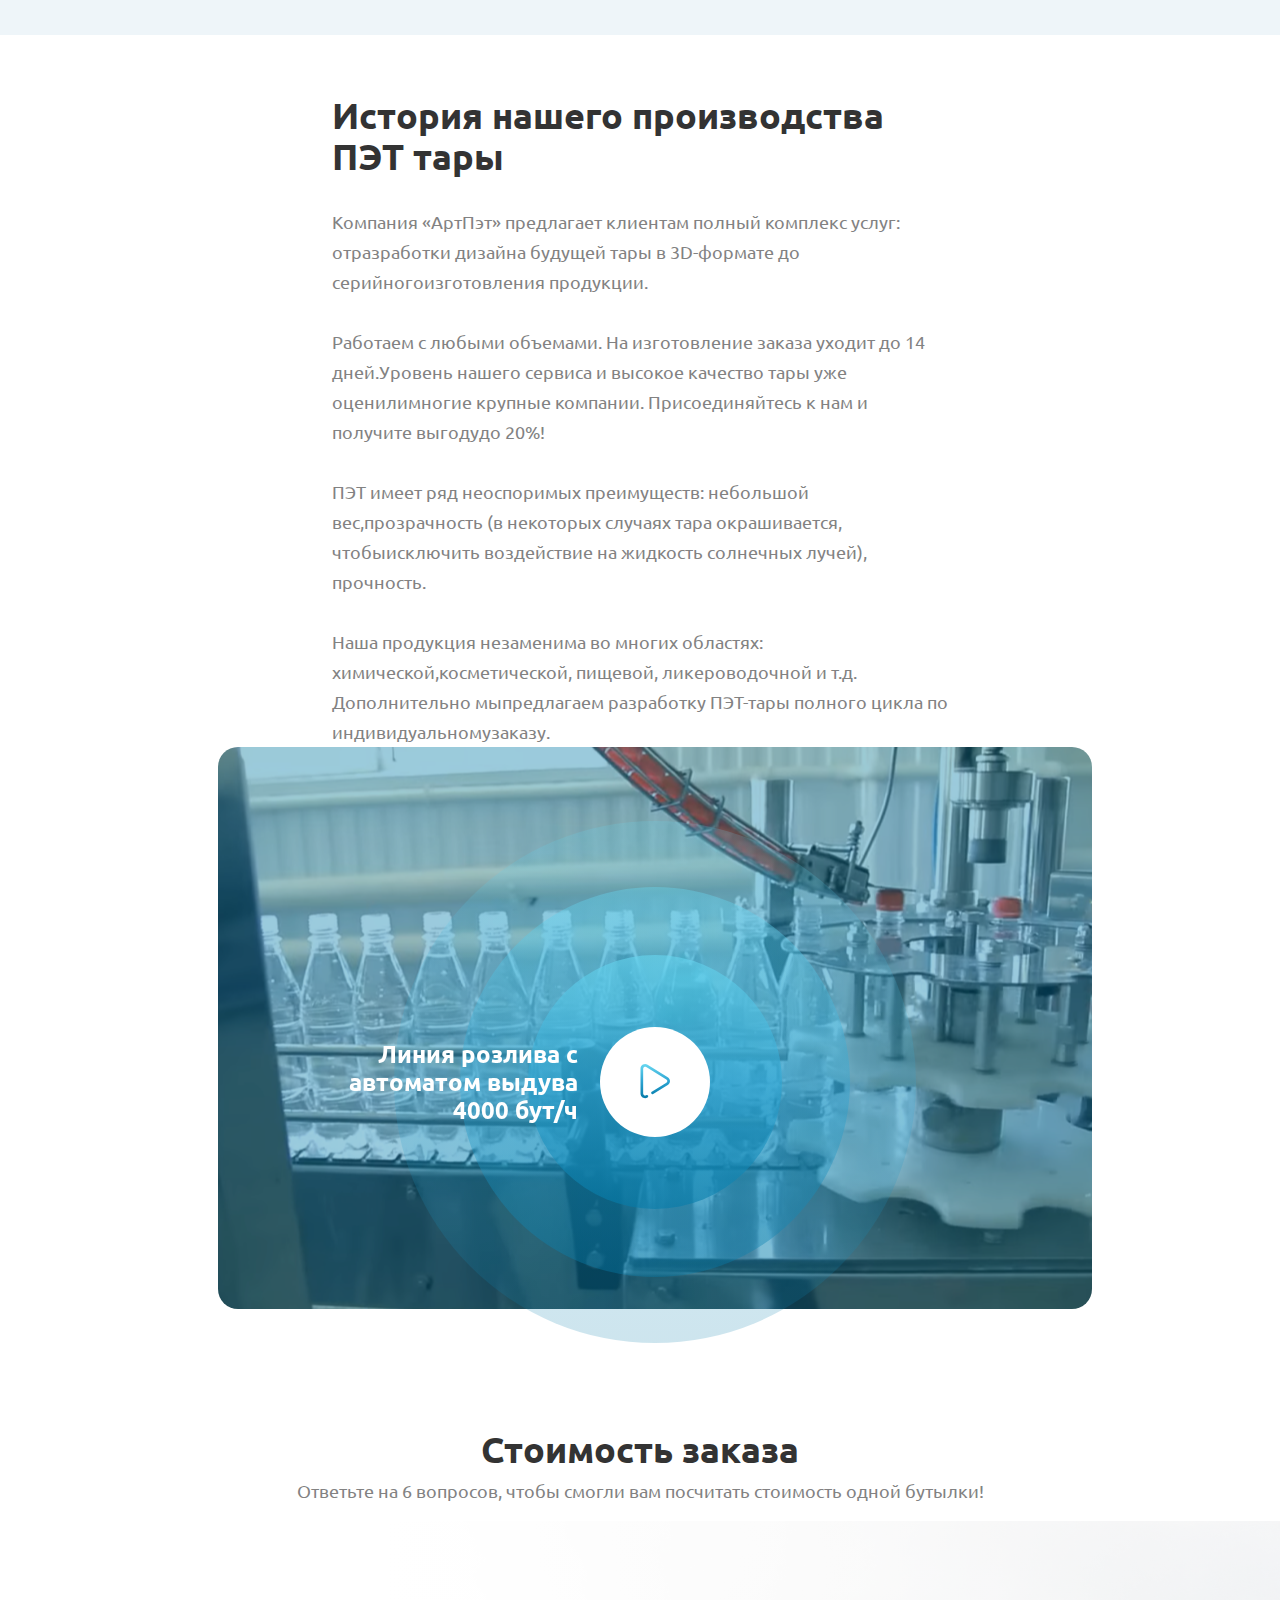
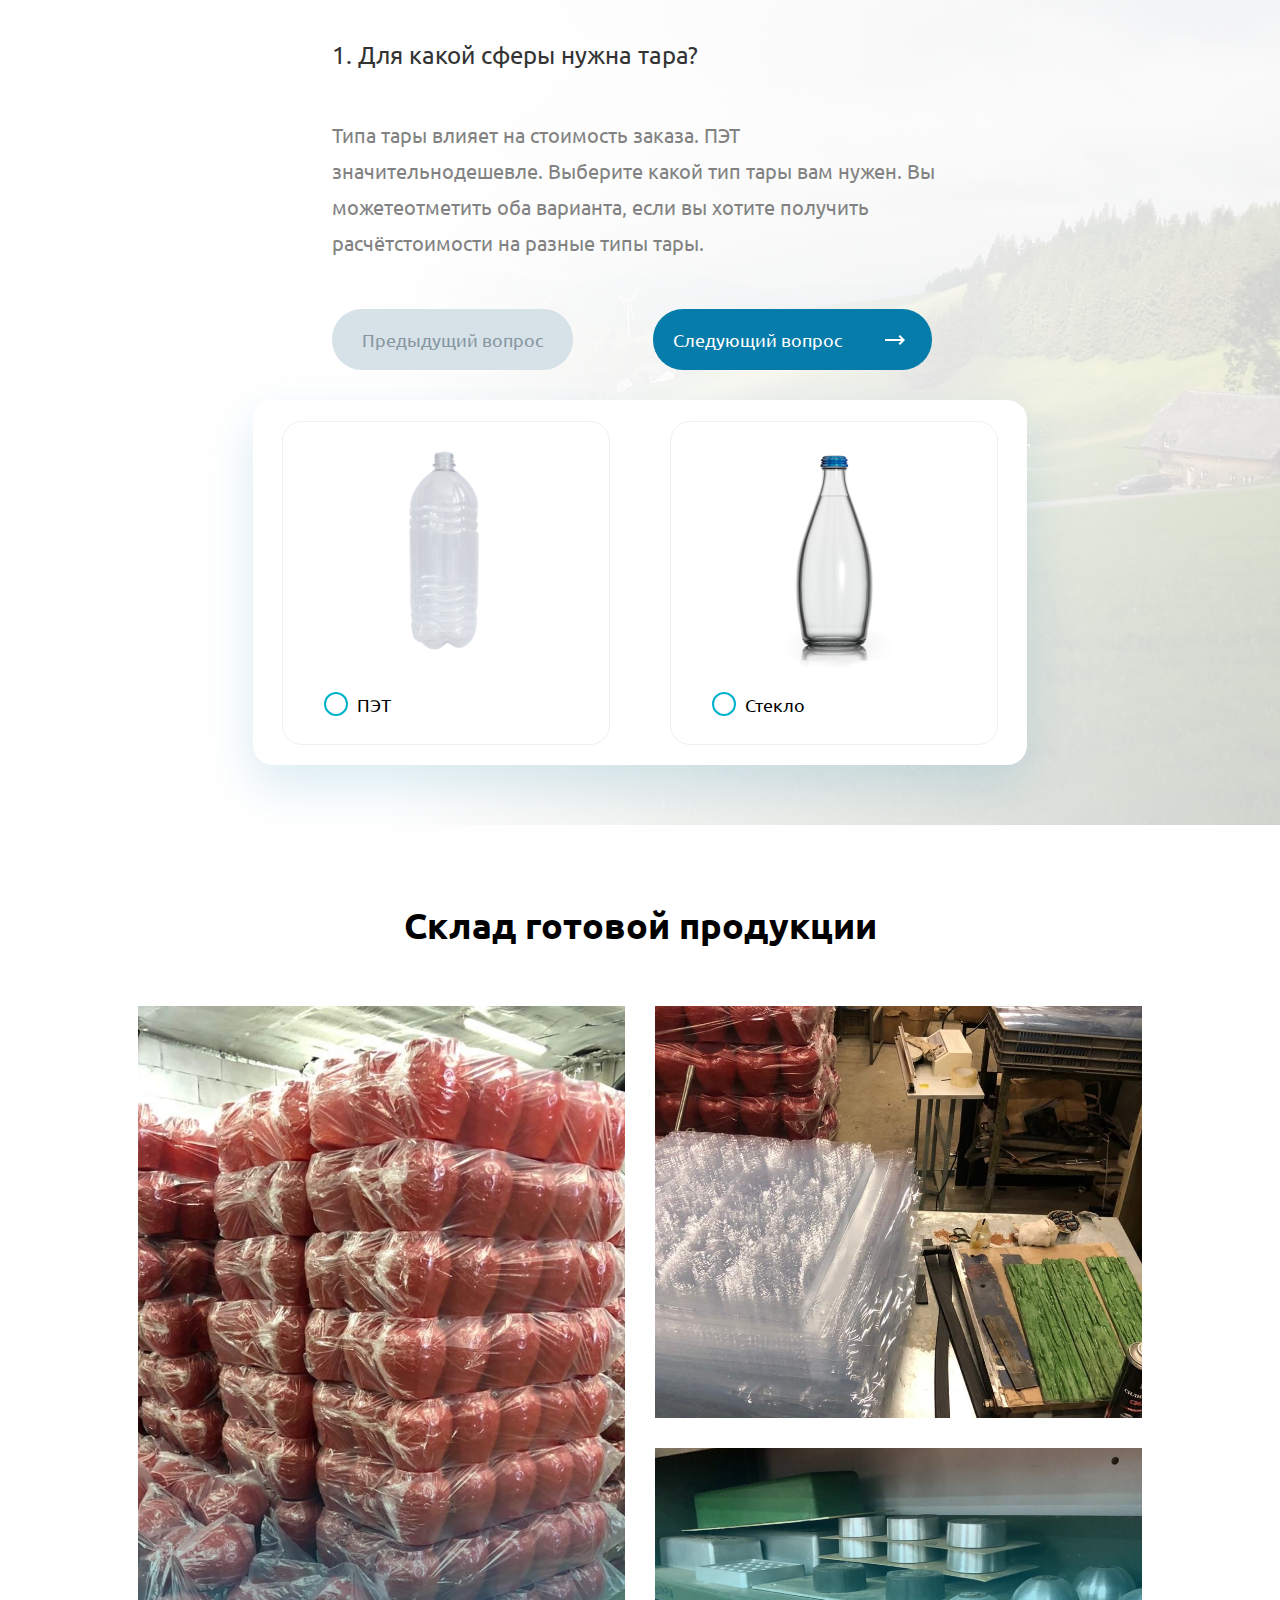
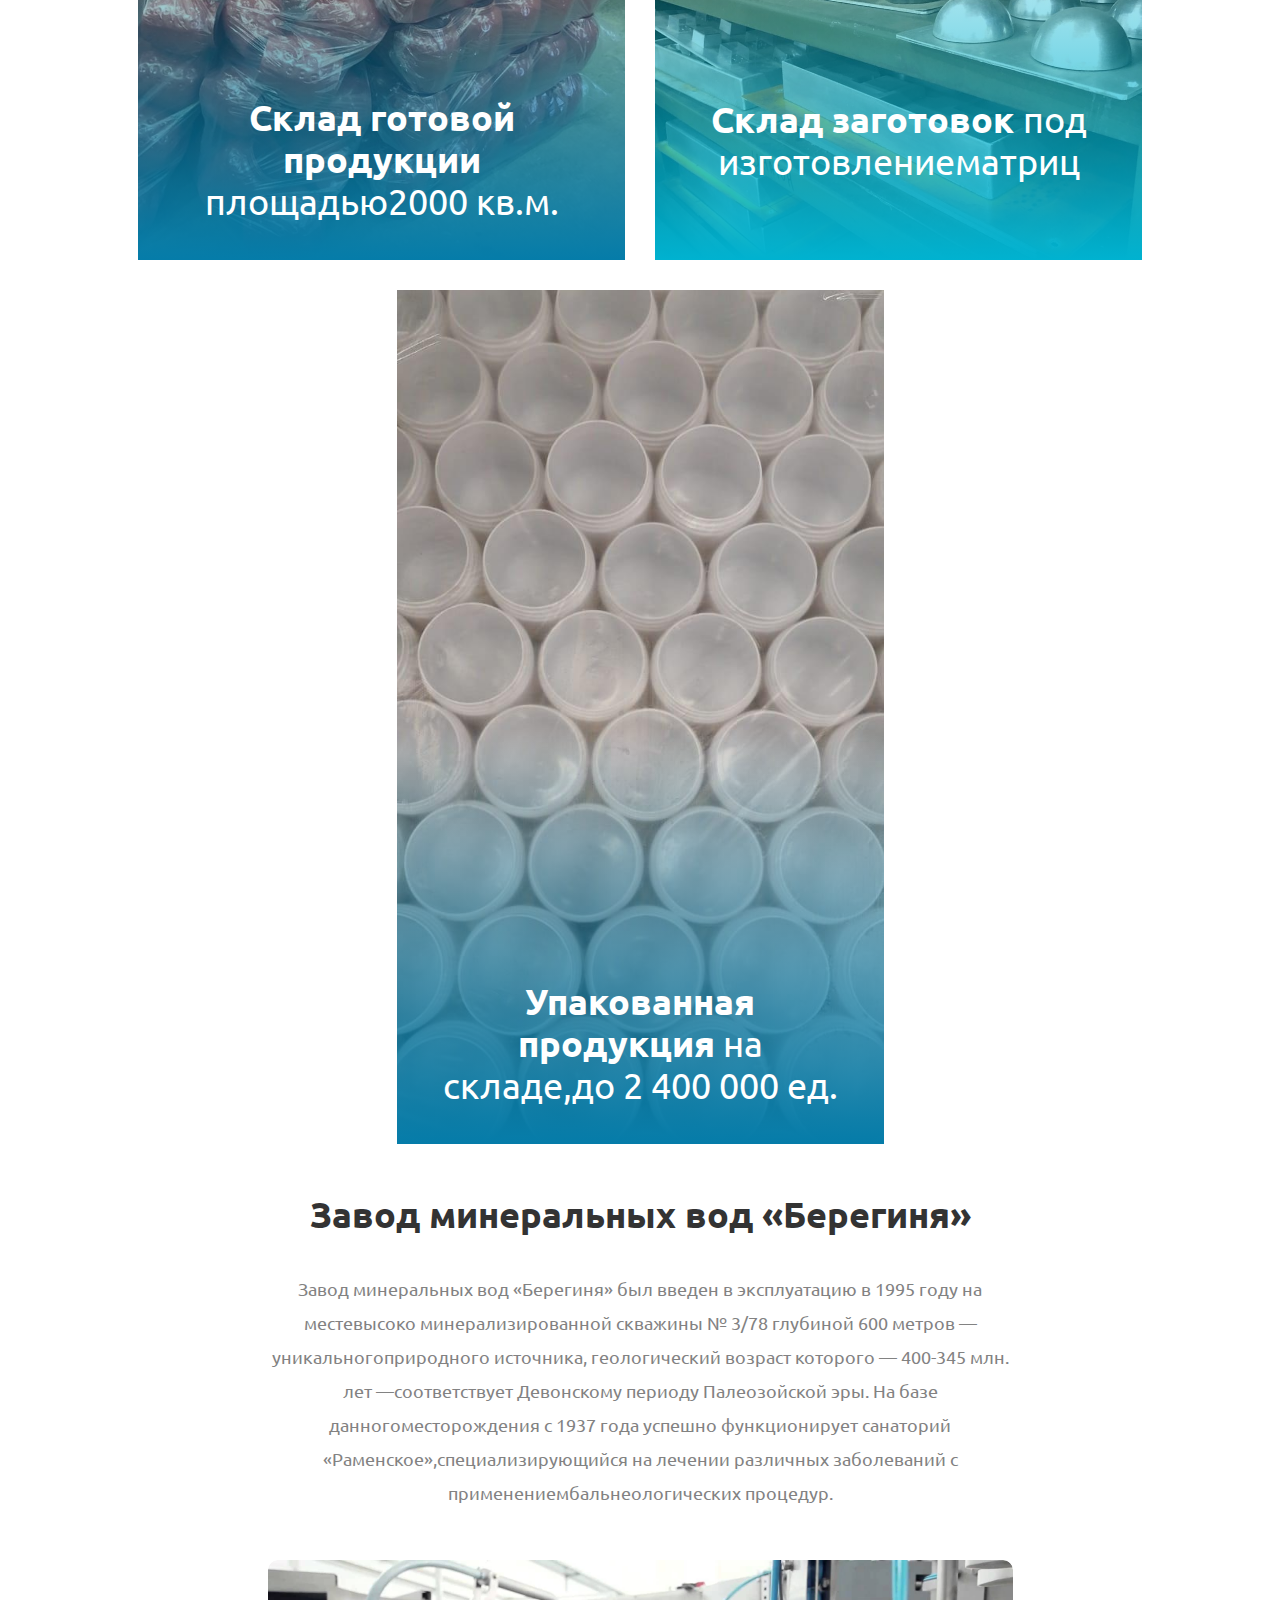
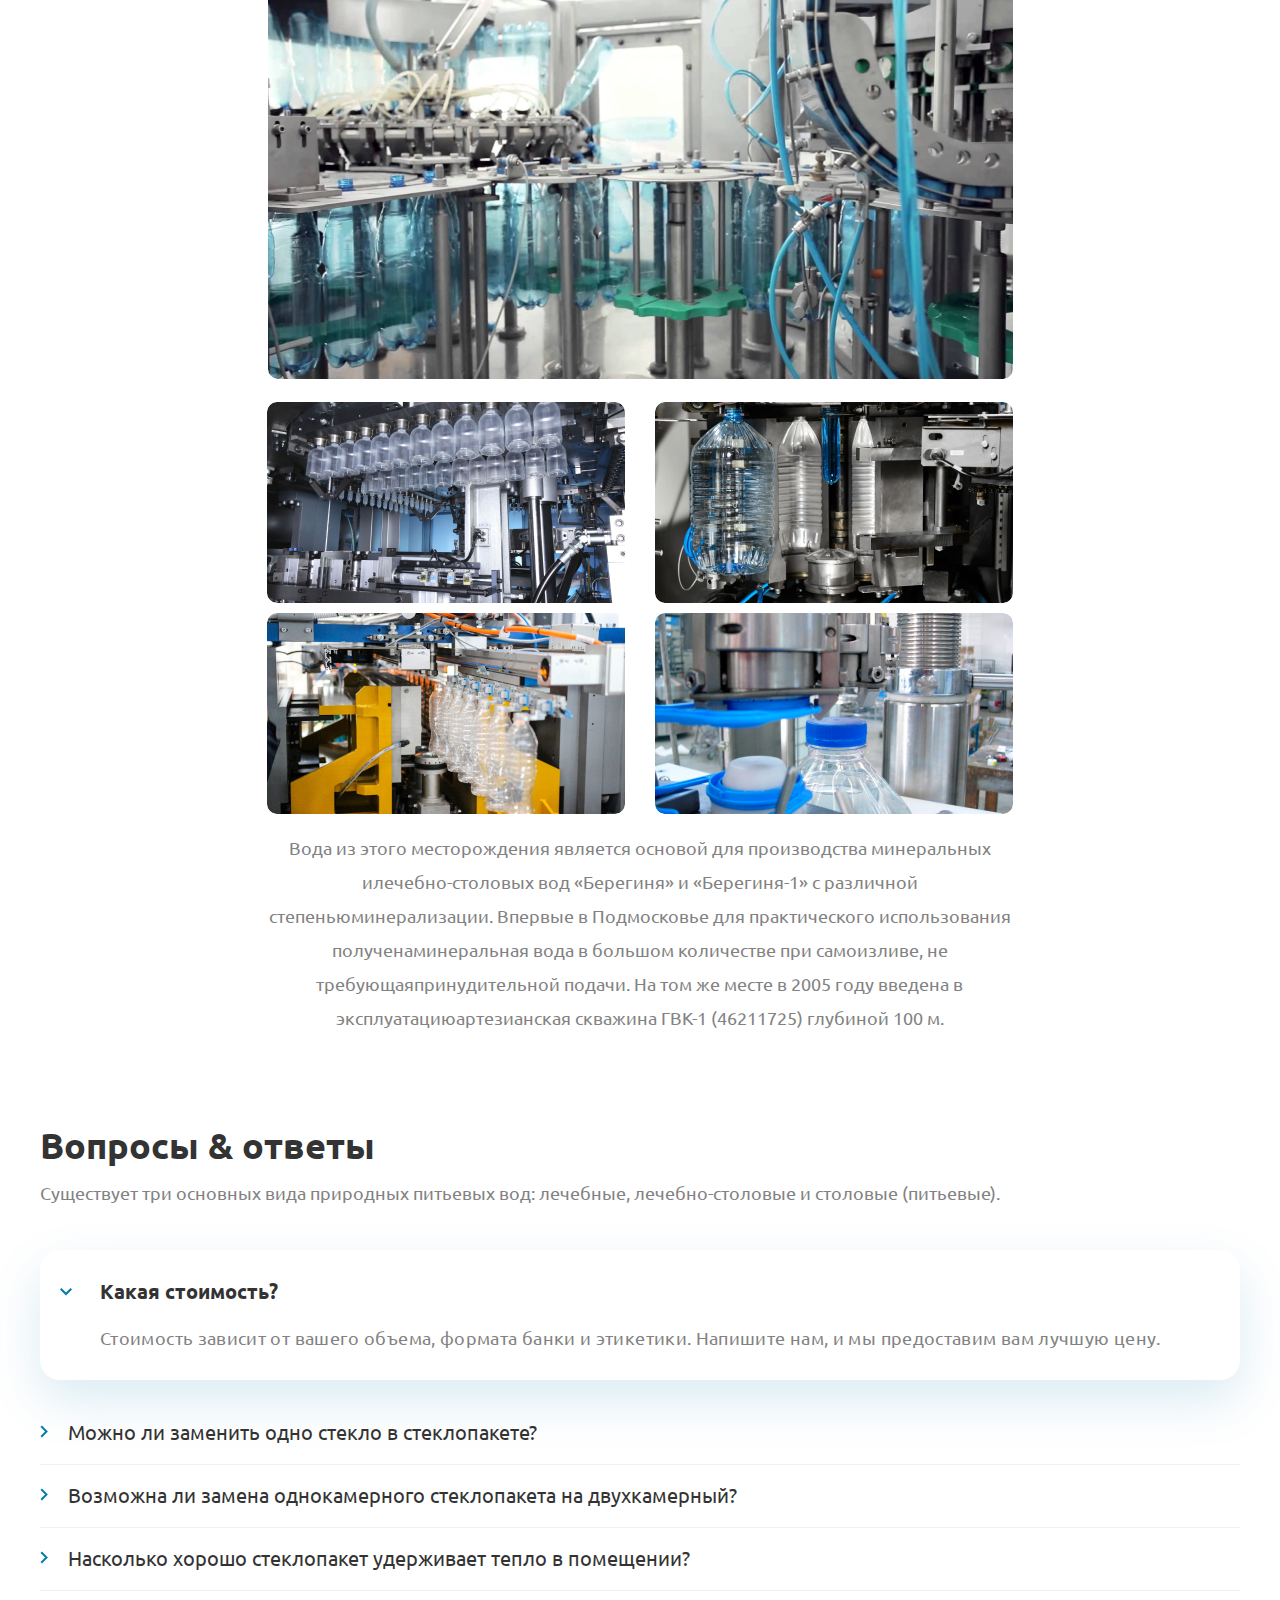
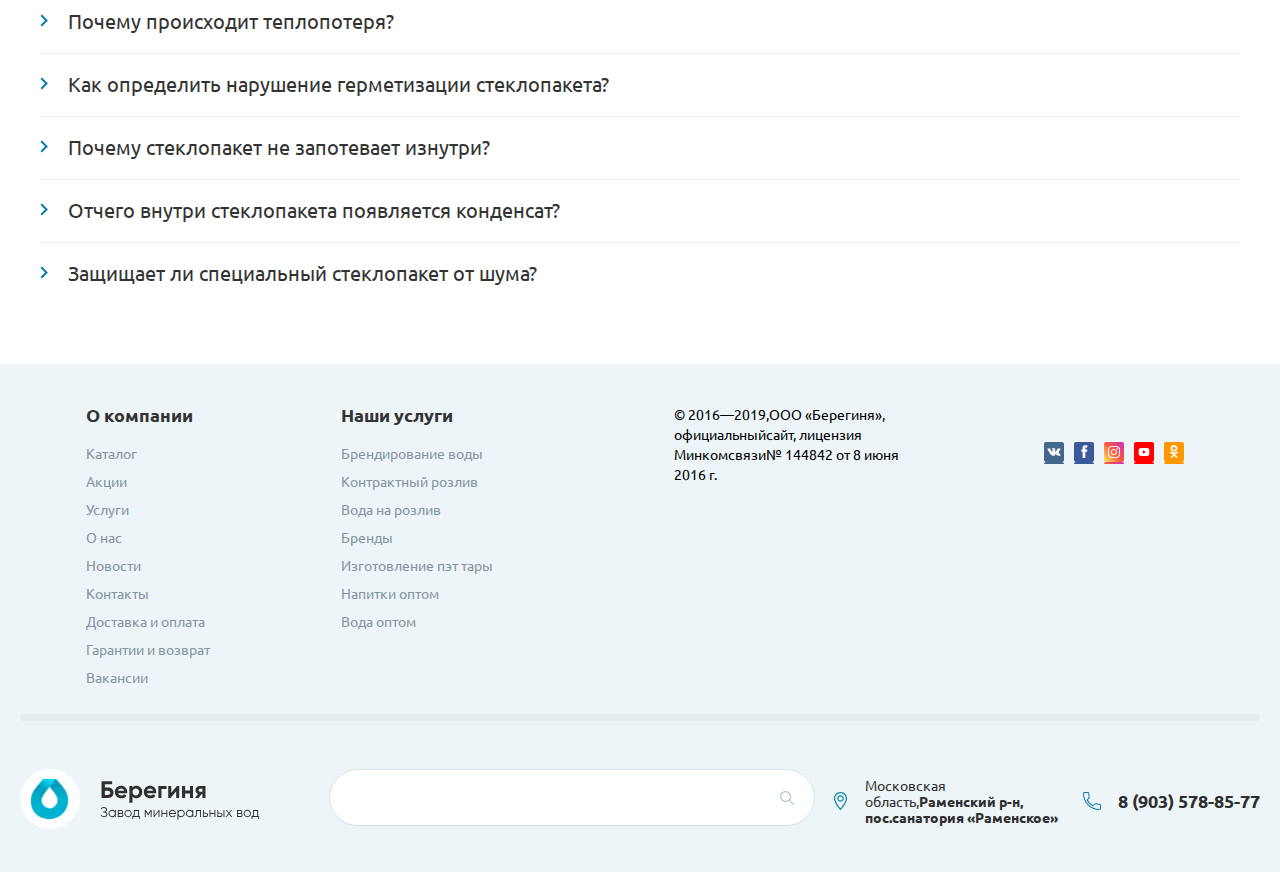
<file: prod.html>
<!DOCTYPE html>
<html lang="ru">
  <head>
    <meta charset="UTF-8" />
    <meta http-equiv="X-UA-Compatible" content="IE=edge" />
    <meta name="viewport" content="width=device-width,initial-scale=1" />
    <link rel="preconnect" href="https://fonts.googleapis.com" />
    <link rel="preconnect" href="https://fonts.gstatic.com" crossorigin />
    <link
      href="https://fonts.googleapis.com/css2?family=Roboto:wght@400;700&family=Ubuntu:wght@400;700&display=swap"
      rel="stylesheet"
    />
    <link rel="stylesheet" href="./css/style.css" />
    <link rel="stylesheet" href="./css/media.css" />
    <script src="./js/wrappwindow.js" defer></script>
    <script src="./js/emailModal.js" defer></script>
    <script src="./js/lists.js" defer></script>
    <script src="./js/catalogModal.js" defer></script>
    <script src="./js/burger.js" defer></script>
    <title>ПЭТ тары</title>
  </head>
  <body>
    <header class="header">
      <div class="container">
        <div class="block__header">
          <div class="block__adress">
            <p class="adress">
              Адрес завода: 140127, Московская область, Раменский р-н, пос.
              санатория «Раменское»
            </p>
          </div>
          <div class="block__contact">
            <div class="span__block">
              <img src="./img/icon/whatsapp1.svg" alt="img" class="what" />
              <p class="numb">8 (903) 578-85-77</p>
            </div>
            <div class="span__block">
              <img src="./img/icon/telegram2.svg" alt="img" class="what" />
              <p class="adress__teleg">@bereginya.ru</p>
            </div>
            <div class="span__block_not">
              <img src="./img/icon/interface.svg" alt="img" class="what" />
              <a class="adress__email">info@bereginya.ru — написать письмо</a>
            </div>
          </div>
        </div>
      </div>
    </header>
    <main>
      <section class="promo_brand_pet">
        <div class="container">
          <div class="modal__bg_email">
            <div class="wrapp__email">
              <div class="modal__email">
                <h3 class="tile__modal_email">Мы вам напишем</h3>
                <p class="text_mod_email">
                  Оставьте ваши данные и мы свяжемся с вами. Мы не занимаемся
                  рассылкой рекламных сообщений, а так же<br />не передаем
                  контактные данные третьим лицам
                </p>
                <a href="#" class="close_email_mod"></a>
                <div class="input_name_block">
                  <input
                    type="text"
                    class="modal_email_un"
                    placeholder="Ваше имя"
                  />
                  <input
                    type="text"
                    class="modal_email_un"
                    placeholder="Ваша e-mail"
                  />
                  <input
                    type="text"
                    class="modal_email_un"
                    placeholder="Ваш телефон"
                  />
                </div>
                <!-- /.input_name_block -->
                <div class="massenge">
                  <input
                    type="text"
                    class="mes_input"
                    placeholder="Опишите свою проблему ..."
                  />
                </div>
                <!-- /.massenge -->
                <div class="btn__ckeckid">
                  <a href="" class="btn_panel_bran">Перезвоните мне</a>
                  <div class="check_box">
                    <label class="label"
                      ><input type="checkbox" class="checkbox" />
                      <span class="fake"></span>
                      <span class="text_chek_panel"
                        ><span class="text__check">Согласие на обработку </span
                        ><span class="text__check_sub"
                          >персональных данных</span
                        ></span
                      ></label
                    >
                  </div>
                </div>
              </div>
            </div>
          </div>
          <div class="block__brand_prom">
            <div class="block__logo">
              <div class="burger__menu"><a href="#" class="buger"></a></div>
              <a href="./index.html" class="logo__ind"
                ><div class="logo"></div
              ></a>
            </div>
            <div class="block__link">
              <a href="#" class="link">История компании </a
              ><a href="#" class="link">Доставка </a
              ><a href="#" class="link__not">Контакты</a>
            </div>
            <div class="block__phone">
              <a href="#" class="search"></a>
              <div class="call">
                <img
                  src="./img/icon/interface2.svg"
                  alt="img"
                  class="call__icon"
                />
                <a class="numb__call">8 (903) 578-85-77</a>
                <a href="#" class="requestcall">заказать звонок</a>
              </div>
            </div>
          </div>
          <div class="block__brand__info">
            <!-- главный блок -->
            <div class="line__brand">
              <div class="text__brand">
                <!--подблок (колонка) -->
                <p class="title__time-prod">
                  Производство ПЭТ <br/>тары <span class="text__small_prom">полного цикла</span>
                </p>
                <p class="text__brand">
                  ПЭТ имеет ряд неоспоримых преимуществ: небольшой вес,
                  прозрачность (в<br />некоторых случаях тара окрашивается,
                  чтобы исключить воздействие на жидкость<br />солнечных лучей),
                  прочность.
                </p>
                <a href="#" class="brand__btn prod__btn__sett"
                  >Оставить заявку</a
                >
              </div>
              <div class="block_arrow">
                <div class="bottle_brand">
                  <img
                    src="./img/bottleGray.png"
                    alt=""
                    class="bottle__img_production"
                  />
                </div>
              </div>
              <!-- главный блок конец -->
            </div>
          </div>
          <div class="window_close">
            <div class="drop__wrapp sett_prod_close">
              <div class="drop_close">
                <a href="#" class="close__burger"></a>
                <div class="dropdown_box">
                  <div class="box__link">
                    <a href="./branding.html" class="link__page"
                      >Брендирование воды</a
                    >
                  </div>
                </div>
                <div class="dropdown_box">
                  <div class="box__link">
                    <a href="./spill.html" class="link__page_cont"
                      >Контрактный розлив</a
                    >
                  </div>
                </div>
                <div class="dropdown_box">
                  <div class="box__link">
                    <a href="./line.html" class="link__page_pump"
                      >Вода на розлив</a
                    >
                  </div>
                </div>
                <div class="dropdown_box">
                  <div class="box__link">
                    <a href="./catalog.html" class="link__page"
                      >Напитки оптом</a
                    >
                    <span class="gren_round">%</span>
                  </div>
                </div>
                <div class="dropdown_box">
                  <div class="box__link">
                    <a href="./catalog.html" class="link__page">Вода оптом</a>
                    <span class="gren_round_two">%</span>
                  </div>
                </div>
                <div class="dropdown_box">
                  <div class="box__link">
                    <a href="./prod.html" class="link__page_plast"
                      >Изготовление ПЭТ тары</a
                    >
                  </div>
                </div>
                <div class="dropdown_box">
                  <div class="box__link">
                    <a href="#" class="link__page_wat">Бренды</a>
                  </div>
                </div>
              </div>
            </div>
          </div>
          <div class="wrapp_window">
            <div class="modal_window">
              <div class="wind">
                <div class="close__modal">
                  <h3 class="title__wind">Мы вам перезвоним</h3>
                  <a href="#" class="close_btn"></a>
                </div>
                <p class="text__wind">
                  Оставьте ваши данные и мы свяжемся с вами. Мы не занимаемся
                  рассылкой рекламных сообщений, а так же не<br />передаем
                  контактные данные третьим лицам
                </p>
                <form action="#" class="form_bran_modal">
                  <div class="cont_input">
                    <input
                      type="text"
                      class="panel_bran"
                      placeholder="Ваше имя"
                    />
                    <input
                      type="text"
                      class="panel_bran"
                      placeholder="Ваш телефон"
                    />
                  </div>
                  <!-- /.cont_input -->
                  <div class="btn__ckeckid">
                    <a href="#" class="btn_panel_bran">Перезвоните мне</a>
                    <div class="check_box">
                      <label class="label"
                        ><input type="checkbox" class="checkbox" />
                        <span class="fake"></span>
                        <span class="text_chek_panel"
                          ><span class="text__check"
                            >Согласие на обработку </span
                          ><span class="text__check_sub"
                            >персональных данных</span
                          ></span
                        ></label
                      >
                    </div>
                  </div>
                </form>
                <!-- /.form_bran_panel -->
              </div>
            </div>
          </div>
        </div>
      </section>

      <section class="catalog">
        <div class="container">
          <h2 class="title__catalog">Каталог</h2>
          <div class="filter">
            <div class="btn__filter">
              <a href="#" class="btn__sorting">Объем</a>
              <div class="wrapp_vol_List">
                <div class="volume__list">
                  <div class="type__btn_vol">
                    <a href="#" class="btn_vol">Объем</a>
                  </div>
                  <div class="type__list_volume_big">
                    <p class="text_list_vol">19 литров</p>
                  </div>
                  <div class="type__list_volume">
                    <p class="text_list_vol">5 литров</p>
                  </div>
                  <div class="type__list_volume">
                    <p class="text_list_vol">5 литров</p>
                  </div>
                  <div class="type__list_volume">
                    <p class="text_list_vol">5 литров</p>
                  </div>
                  <div class="type__list_volume">
                    <p class="text_list_vol">5 литров</p>
                  </div>
                  <div class="type__list_volume">
                    <p class="text_list_vol">5 литров</p>
                  </div>
                  <div class="type__list_volume">
                    <p class="text_list_vol">5 литров</p>
                  </div>
                </div>
              </div>
              <a href="#" class="btn__sorting_center sett__typ">Тип </a
              ><a href="#" class="btn__sorting_center sett_category">Категория </a
              ><a href="#" class="btn__sorting_center sett_touch">Назначение </a
              ><a href="#" class="btn__sorting_center sett_sorting">Бренд </a
              ><a href="#" class="btn__sorting_right">Сортировка</a>
              <div class="wrapp_sor_List">
                <div class="sortin__list">
                  <div class="type__btn_sort">
                    <a href="#" class="btn_sor">Сортировка</a>
                  </div>
                  <div class="type__list_sort_big">
                    <p class="text_list_sort">по возрастанию цены</p>
                  </div>
                  <div class="type__list_sort">
                    <p class="text_list_sort">по возрастанию цены</p>
                  </div>
                  <div class="type__list_sort">
                    <p class="text_list_sort">по возрастанию цены</p>
                  </div>
                  <div class="type__list_sort">
                    <p class="text_list_sort">по возрастанию цены</p>
                  </div>
                </div>
              </div>
            </div>
          </div>
          <!-- /.filter -->
          <div class="card__catalog">
            <div class="strip_sup">
              <div class="card__botlle">
                <div class="sup__info__card">
                  <p class="round__hot"></p>
                  <p class="round_percent">%</p>
                  <img
                    src="./img/card__catalog.png"
                    alt="img"
                    class="card_botlle"
                  />
                  <p class="text__catalog__card">
                    EsonStyle (ЕсонСтайл) - фитнес<br />резинки
                  </p>
                  <p class="grey__text__catalog">
                    Природная питьевая вода высшего<br />качества,
                    озонированная, рекомендована<br />детям от 3-х лет
                  </p>
                </div>
                <!-- /.sup__info__card -->
                <div class="sub__info__card">
                  <div class="money">
                    <span class="money__discount">220 ₽ </span
                    ><span class="money__nodiscount">399 ₽</span>
                  </div>
                  <!-- /.money -->
                  <div class="btn__money">
                    <p class="plus">+</p>
                    <p class="minus">-</p>
                    <p class="counter">0</p>
                    <a href="#" class="btn__cart"></a>
                  </div>
                  <!-- /.btn__money -->
                </div>
                <!-- /.sub__info__card -->
              </div>
              <!-- /.card__botlle -->
              <div class="card__botlle">
                <div class="sup__info__card">
                  <p class="round__hot"></p>
                  <p class="round_percent">%</p>
                  <img
                    src="./img/card__catalog.png"
                    alt="img"
                    class="card_botlle"
                  />
                  <p class="text__catalog__card">
                    EsonStyle (ЕсонСтайл) - фитнес<br />резинки
                  </p>
                  <p class="grey__text__catalog">
                    Природная питьевая вода высшего<br />качества,
                    озонированная, рекомендована<br />детям от 3-х лет
                  </p>
                </div>
                <!-- /.sup__info__card -->
                <div class="sub__info__card">
                  <div class="money">
                    <span class="money__discount">220 ₽ </span
                    ><span class="money__nodiscount">399 ₽</span>
                  </div>
                  <!-- /.money -->
                  <div class="btn__money">
                    <p class="plus">+</p>
                    <p class="minus">-</p>
                    <p class="counter">0</p>
                    <a href="#" class="btn__cart"></a>
                  </div>
                  <!-- /.btn__money -->
                </div>
                <!-- /.sub__info__card -->
              </div>
              <!-- /.card__botlle -->
              <div class="card__botlle">
                <div class="sup__info__card">
                  <p class="round__hot"></p>
                  <p class="round_percent">%</p>
                  <img
                    src="./img/card__catalog.png"
                    alt="img"
                    class="card_botlle"
                  />
                  <p class="text__catalog__card">
                    EsonStyle (ЕсонСтайл) - фитнес<br />резинки
                  </p>
                  <p class="grey__text__catalog">
                    Природная питьевая вода высшего<br />качества,
                    озонированная, рекомендована<br />детям от 3-х лет
                  </p>
                </div>
                <!-- /.sup__info__card -->
                <div class="sub__info__card">
                  <div class="money">
                    <span class="money__discount">220 ₽ </span
                    ><span class="money__nodiscount">399 ₽</span>
                  </div>
                  <!-- /.money -->
                  <div class="btn__money">
                    <p class="plus">+</p>
                    <p class="minus">-</p>
                    <p class="counter">0</p>
                    <a href="#" class="btn__cart"></a>
                  </div>
                  <!-- /.btn__money -->
                </div>
                <!-- /.sub__info__card -->
              </div>
              <!-- /.card__botlle -->
              <div class="card__botlle">
                <div class="sup__info__card">
                  <p class="round__hot"></p>
                  <p class="round_percent">%</p>
                  <img
                    src="./img/card__catalog.png"
                    alt="img"
                    class="card_botlle"
                  />
                  <p class="text__catalog__card">
                    EsonStyle (ЕсонСтайл) - фитнес<br />резинки
                  </p>
                  <p class="grey__text__catalog">
                    Природная питьевая вода высшего<br />качества,
                    озонированная, рекомендована<br />детям от 3-х лет
                  </p>
                </div>
                <!-- /.sup__info__card -->
                <div class="sub__info__card">
                  <div class="money">
                    <span class="money__discount">220 ₽ </span
                    ><span class="money__nodiscount">399 ₽</span>
                  </div>
                  <!-- /.money -->
                  <div class="btn__money">
                    <p class="plus">+</p>
                    <p class="minus">-</p>
                    <p class="counter">0</p>
                    <a href="#" class="btn__cart"></a>
                  </div>
                  <!-- /.btn__money -->
                </div>
                <!-- /.sub__info__card -->
              </div>
              <!-- /.card__botlle -->
              <div class="card__botlle">
                <div class="sup__info__card">
                  <p class="round__hot"></p>
                  <p class="round_percent">%</p>
                  <img
                    src="./img/card__catalog.png"
                    alt="img"
                    class="card_botlle"
                  />
                  <p class="text__catalog__card">
                    EsonStyle (ЕсонСтайл) - фитнес<br />резинки
                  </p>
                  <p class="grey__text__catalog">
                    Природная питьевая вода высшего<br />качества,
                    озонированная, рекомендована<br />детям от 3-х лет
                  </p>
                </div>
                <!-- /.sup__info__card -->
                <div class="sub__info__card">
                  <div class="money">
                    <span class="money__discount">220 ₽ </span
                    ><span class="money__nodiscount">399 ₽</span>
                  </div>
                  <!-- /.money -->
                  <div class="btn__money">
                    <p class="plus">+</p>
                    <p class="minus">-</p>
                    <p class="counter">0</p>
                    <a href="#" class="btn__cart"></a>
                  </div>
                  <!-- /.btn__money -->
                </div>
                <!-- /.sub__info__card -->
              </div>
              <!-- /.card__botlle -->

              <div class="card__botlle">
                <div class="sup__info__card">
                  <p class="round__hot"></p>
                  <p class="round_percent">%</p>
                  <img
                    src="./img/card__catalog.png"
                    alt="img"
                    class="card_botlle"
                  />
                  <p class="text__catalog__card">
                    EsonStyle (ЕсонСтайл) - фитнес<br />резинки
                  </p>
                  <p class="grey__text__catalog">
                    Природная питьевая вода высшего<br />качества,
                    озонированная, рекомендована<br />детям от 3-х лет
                  </p>
                </div>
                <!-- /.sup__info__card -->
                <div class="sub__info__card">
                  <div class="money">
                    <span class="money__discount">220 ₽ </span
                    ><span class="money__nodiscount">399 ₽</span>
                  </div>
                  <!-- /.money -->
                  <div class="btn__money">
                    <p class="plus">+</p>
                    <p class="minus">-</p>
                    <p class="counter">0</p>
                    <a href="#" class="btn__cart"></a>
                  </div>
                  <!-- /.btn__money -->
                </div>
                <!-- /.sub__info__card -->
              </div>
              <!-- /.card__botlle -->
              <div class="card__botlle">
                <div class="sup__info__card">
                  <p class="round__hot"></p>
                  <p class="round_percent">%</p>
                  <img
                    src="./img/card__catalog.png"
                    alt="img"
                    class="card_botlle"
                  />
                  <p class="text__catalog__card">
                    EsonStyle (ЕсонСтайл) - фитнес<br />резинки
                  </p>
                  <p class="grey__text__catalog">
                    Природная питьевая вода высшего<br />качества,
                    озонированная, рекомендована<br />детям от 3-х лет
                  </p>
                </div>
                <!-- /.sup__info__card -->
                <div class="sub__info__card">
                  <div class="money">
                    <span class="money__discount">220 ₽ </span
                    ><span class="money__nodiscount">399 ₽</span>
                  </div>
                  <!-- /.money -->
                  <div class="btn__money">
                    <p class="plus">+</p>
                    <p class="minus">-</p>
                    <p class="counter">0</p>
                    <a href="#" class="btn__cart"></a>
                  </div>
                  <!-- /.btn__money -->
                </div>
                <!-- /.sub__info__card -->
              </div>
              <!-- /.card__botlle -->
              <div class="card__botlle">
                <div class="sup__info__card">
                  <p class="round__hot"></p>
                  <p class="round_percent">%</p>
                  <img
                    src="./img/card__catalog.png"
                    alt="img"
                    class="card_botlle"
                  />
                  <p class="text__catalog__card">
                    EsonStyle (ЕсонСтайл) - фитнес<br />резинки
                  </p>
                  <p class="grey__text__catalog">
                    Природная питьевая вода высшего<br />качества,
                    озонированная, рекомендована<br />детям от 3-х лет
                  </p>
                </div>
                <!-- /.sup__info__card -->
                <div class="sub__info__card">
                  <div class="money">
                    <span class="money__discount">220 ₽ </span
                    ><span class="money__nodiscount">399 ₽</span>
                  </div>
                  <!-- /.money -->
                  <div class="btn__money">
                    <p class="plus">+</p>
                    <p class="minus">-</p>
                    <p class="counter">0</p>
                    <a href="#" class="btn__cart"></a>
                  </div>
                  <!-- /.btn__money -->
                </div>
                <!-- /.sub__info__card -->
              </div>
              <!-- /.card__botlle -->
              <div class="card__botlle">
                <div class="sup__info__card">
                  <p class="round__hot"></p>
                  <p class="round_percent">%</p>
                  <img
                    src="./img/card__catalog.png"
                    alt="img"
                    class="card_botlle"
                  />
                  <p class="text__catalog__card">
                    EsonStyle (ЕсонСтайл) - фитнес<br />резинки
                  </p>
                  <p class="grey__text__catalog">
                    Природная питьевая вода высшего<br />качества,
                    озонированная, рекомендована<br />детям от 3-х лет
                  </p>
                </div>
                <!-- /.sup__info__card -->
                <div class="sub__info__card">
                  <div class="money">
                    <span class="money__discount">220 ₽ </span
                    ><span class="money__nodiscount">399 ₽</span>
                  </div>
                  <!-- /.money -->
                  <div class="btn__money">
                    <p class="plus">+</p>
                    <p class="minus">-</p>
                    <p class="counter">0</p>
                    <a href="#" class="btn__cart"></a>
                  </div>
                  <!-- /.btn__money -->
                </div>
                <!-- /.sub__info__card -->
              </div>
              <!-- /.card__botlle -->
              <div class="card__botlle side_sett">
                <div class="sup__info__card">
                  <p class="round__hot"></p>
                  <p class="round_percent">%</p>
                  <img
                    src="./img/card__catalog.png"
                    alt="img"
                    class="card_botlle"
                  />
                  <p class="text__catalog__card">
                    EsonStyle (ЕсонСтайл) - фитнес<br />резинки
                  </p>
                  <p class="grey__text__catalog">
                    Природная питьевая вода высшего<br />качества,
                    озонированная, рекомендована<br />детям от 3-х лет
                  </p>
                </div>
                <!-- /.sup__info__card -->
                <div class="sub__info__card">
                  <div class="money">
                    <span class="money__discount">220 ₽ </span
                    ><span class="money__nodiscount">399 ₽</span>
                  </div>
                  <!-- /.money -->
                  <div class="btn__money">
                    <p class="plus">+</p>
                    <p class="minus">-</p>
                    <p class="counter">0</p>
                    <a href="#" class="btn__cart"></a>
                    <div class="wrapp_backet">
                      <div class="side__basket">
                        <a href="#" class="basket__catalog"></a>
                        <span class="span_numb_bask">4</span>
                      </div>
                    </div>
                    <!-- /.wrapp_backet -->
                  </div>
                  <!-- /.btn__money -->
                </div>
                <!-- /.sub__info__card -->
              </div>
              <!-- /.card__botlle -->
            </div>
            
            <div class="full">
              <a class="btn__full_catalog">Полный каталог</a>
            </div>
          </div>
          <!-- /.card__catalog -->
          <div class="bg_modal">
            <div class="modal__catalog_wrapp">
              <div class="modal__catalog">
                <div class="wrapp_close">
                  <h3 class="mod__cat">Быстрый заказ</h3>
                  <a href="#" class="close__modal_wind"></a>
                </div>
                <div class="basket__strip">
                  <div class="block_mod_img">
                    <img
                      src="./img/icon/botmod.svg"
                      alt="img"
                      class="bott_mod"
                    />
                  </div>
                  <!-- /.block_mod_img -->
                  <div class="text_mod_strip">
                    <h3 class="title_prod_mod">
                      EsonStyle (ЕсонСтайл)<br />- фитнес резинки
                    </h3>
                    <p class="text_mod_prod">
                      Природная питьевая вода высшего<br />качества,
                      озонированная, рекомендована<br />детям от 3-х лет
                    </p>
                  </div>
                  <!-- /.text_mod_strip -->
                  <div class="counter_mod">
                    <p class="round_lite"></p>
                    <p class="round_lite_proc">%</p>
                    <p class="counter sett_left">0</p>
                    <p class="plus__modal">+</p>
                    <p class="minus__modal">-</p>
                    <div class="money sett__money">
                      <span class="money__discount">220 ₽ </span
                      ><span class="money__nodiscount">399 ₽</span>
                    </div>
                    <!-- /.money -->
                    <a href="#" class="close__strip"></a>
                  </div>
                  <!-- /.counter_mod -->
                </div>
                <!-- /.basket__strip -->
                <div class="basket__strip">
                  <div class="block_mod_img">
                    <img
                      src="./img/icon/botmod.svg"
                      alt="img"
                      class="bott_mod"
                    />
                  </div>
                  <!-- /.block_mod_img -->
                  <div class="text_mod_strip">
                    <h3 class="title_prod_mod">
                      EsonStyle (ЕсонСтайл)<br />- фитнес резинки
                    </h3>
                    <p class="text_mod_prod">
                      Природная питьевая вода высшего<br />качества,
                      озонированная, рекомендована<br />детям от 3-х лет
                    </p>
                  </div>
                  <!-- /.text_mod_strip -->
                  <div class="counter_mod">
                    <p class="round_lite"></p>
                    <p class="round_lite_proc">%</p>
                    <p class="counter sett_left">0</p>
                    <p class="plus__modal">+</p>
                    <p class="minus__modal">-</p>
                    <div class="money sett__money">
                      <span class="money__discount">220 ₽ </span
                      ><span class="money__nodiscount">399 ₽</span>
                    </div>
                    <!-- /.money -->
                    <a href="#" class="close__strip"></a>
                  </div>
                  <!-- /.counter_mod -->
                </div>
                <!-- /.basket__strip -->
                <div class="basket__strip">
                  <div class="block_mod_img">
                    <img
                      src="./img/icon/botmod.svg"
                      alt="img"
                      class="bott_mod"
                    />
                  </div>
                  <!-- /.block_mod_img -->
                  <div class="text_mod_strip">
                    <h3 class="title_prod_mod">
                      EsonStyle (ЕсонСтайл)<br />- фитнес резинки
                    </h3>
                    <p class="text_mod_prod">
                      Природная питьевая вода высшего<br />качества,
                      озонированная, рекомендована<br />детям от 3-х лет
                    </p>
                  </div>
                  <!-- /.text_mod_strip -->
                  <div class="counter_mod">
                    <p class="round_lite"></p>
                    <p class="round_lite_proc">%</p>
                    <p class="counter sett_left">0</p>
                    <p class="plus__modal">+</p>
                    <p class="minus__modal">-</p>
                    <div class="money sett__money">
                      <span class="money__discount">220 ₽ </span
                      ><span class="money__nodiscount">399 ₽</span>
                    </div>
                    <!-- /.money -->
                    <a href="#" class="close__strip"></a>
                  </div>
                  <!-- /.counter_mod -->
                </div>
                <!-- /.basket__strip -->
                <div class="basket__strip">
                  <div class="block_mod_img">
                    <img
                      src="./img/icon/botmod.svg"
                      alt="img"
                      class="bott_mod"
                    />
                  </div>
                  <!-- /.block_mod_img -->
                  <div class="text_mod_strip">
                    <h3 class="title_prod_mod">
                      EsonStyle (ЕсонСтайл)<br />- фитнес резинки
                    </h3>
                    <p class="text_mod_prod">
                      Природная питьевая вода высшего<br />качества,
                      озонированная, рекомендована<br />детям от 3-х лет
                    </p>
                  </div>
                  <!-- /.text_mod_strip -->
                  <div class="counter_mod">
                    <p class="round_lite"></p>
                    <p class="round_lite_proc">%</p>
                    <p class="counter sett_left">0</p>
                    <p class="plus__modal">+</p>
                    <p class="minus__modal">-</p>
                    <div class="money sett__money">
                      <span class="money__discount">220 ₽ </span
                      ><span class="money__nodiscount">399 ₽</span>
                    </div>
                    <!-- /.money -->
                    <a href="#" class="close__strip"></a>
                  </div>
                  <!-- /.counter_mod -->
                </div>
                <!-- /.basket__strip -->
              </div>
              <!-- /.modal__catalog -->
              <div class="form__modal">
                <form action="#" class="form_bran_pan">
                  <div class="cont_input">
                    <input
                      type="text"
                      class="panel_bran"
                      placeholder="Ваше имя"
                    />
                    <input
                      type="text"
                      class="panel_bran"
                      placeholder="Ваш телефон"
                    />
                  </div>
                  <!-- /.cont_input -->
                  <div class="btn__ckeckid">
                    <a href="" class="btn_panel_bran_open">Перезвоните мне</a>
                    <div class="check_box">
                      <label class="label"
                        ><input type="checkbox" class="checkbox" />
                        <span class="fake"></span>
                        <span class="text_chek_panel"
                          ><span class="text__check"
                            >Согласие на обработку </span
                          ><span class="text__check_sub"
                            >персональных данных</span
                          ></span
                        ></label
                      >
                    </div>
                  </div>
                </form>
                <!-- /.form_bran_panel -->
              </div>
            </div>
            <!-- /.modal__catalog_wrapp -->
          </div>
          <div class="bg__modal_two">
            <div class="modal_thank">
              <a href="#" class="close_thank"></a>
              <img
                src="./img/icon/shoppingcartBig.svg"
                alt=""
                class="cart_thank"
              />
              <p class="text_thank">
                Спасибо, Ваш товар добавлен<br />в корзину!
              </p>
              <div class="block_btn_thank">
                <a href="" class="proceed">Продолжить покупки</a>
                <a href="" class="issue">Оформить заказ</a>
              </div>
            </div>
          </div>
          <div class="modal__free_bg">
            <div class="wrapp__free">
              <div class="modal__free">
                <span class="on"></span>
                <p class="text_on">Заявка принята</p>
              </div>
            </div>
          </div>
          <div class="bg_modal">
            <div class="modal__catalog_wrapp">
              <div class="modal__catalog">
                <div class="wrapp_close">
                  <h3 class="mod__cat">Быстрый заказ</h3>
                  <a href="#" class="close__modal_wind"></a>
                </div>
                <div class="basket__strip">
                  <div class="block_mod_img">
                    <img
                      src="./img/icon/botmod.svg"
                      alt="img"
                      class="bott_mod"
                    />
                  </div>
                  <!-- /.block_mod_img -->
                  <div class="text_mod_strip">
                    <h3 class="title_prod_mod">
                      EsonStyle (ЕсонСтайл)<br />- фитнес резинки
                    </h3>
                    <p class="text_mod_prod">
                      Природная питьевая вода высшего<br />качества,
                      озонированная, рекомендована<br />детям от 3-х лет
                    </p>
                  </div>
                  <!-- /.text_mod_strip -->
                  <div class="counter_mod">
                    <p class="round_lite"></p>
                    <p class="round_lite_proc">%</p>
                    <p class="counter sett_left">0</p>
                    <p class="plus__modal">+</p>
                    <p class="minus__modal">-</p>
                    <div class="money sett__money">
                      <span class="money__discount">220 ₽ </span
                      ><span class="money__nodiscount">399 ₽</span>
                    </div>
                    <!-- /.money -->
                    <a href="#" class="close__strip"></a>
                  </div>
                  <!-- /.counter_mod -->
                </div>
                <!-- /.basket__strip -->
                <div class="basket__strip">
                  <div class="block_mod_img">
                    <img
                      src="./img/icon/botmod.svg"
                      alt="img"
                      class="bott_mod"
                    />
                  </div>
                  <!-- /.block_mod_img -->
                  <div class="text_mod_strip">
                    <h3 class="title_prod_mod">
                      EsonStyle (ЕсонСтайл)<br />- фитнес резинки
                    </h3>
                    <p class="text_mod_prod">
                      Природная питьевая вода высшего<br />качества,
                      озонированная, рекомендована<br />детям от 3-х лет
                    </p>
                  </div>
                  <!-- /.text_mod_strip -->
                  <div class="counter_mod">
                    <p class="round_lite"></p>
                    <p class="round_lite_proc">%</p>
                    <p class="counter sett_left">0</p>
                    <p class="plus__modal">+</p>
                    <p class="minus__modal">-</p>
                    <div class="money sett__money">
                      <span class="money__discount">220 ₽ </span
                      ><span class="money__nodiscount">399 ₽</span>
                    </div>
                    <!-- /.money -->
                    <a href="#" class="close__strip"></a>
                  </div>
                  <!-- /.counter_mod -->
                </div>
                <!-- /.basket__strip -->
                <div class="basket__strip">
                  <div class="block_mod_img">
                    <img
                      src="./img/icon/botmod.svg"
                      alt="img"
                      class="bott_mod"
                    />
                  </div>
                  <!-- /.block_mod_img -->
                  <div class="text_mod_strip">
                    <h3 class="title_prod_mod">
                      EsonStyle (ЕсонСтайл)<br />- фитнес резинки
                    </h3>
                    <p class="text_mod_prod">
                      Природная питьевая вода высшего<br />качества,
                      озонированная, рекомендована<br />детям от 3-х лет
                    </p>
                  </div>
                  <!-- /.text_mod_strip -->
                  <div class="counter_mod">
                    <p class="round_lite"></p>
                    <p class="round_lite_proc">%</p>
                    <p class="counter sett_left">0</p>
                    <p class="plus__modal">+</p>
                    <p class="minus__modal">-</p>
                    <div class="money sett__money">
                      <span class="money__discount">220 ₽ </span
                      ><span class="money__nodiscount">399 ₽</span>
                    </div>
                    <!-- /.money -->
                    <a href="#" class="close__strip"></a>
                  </div>
                  <!-- /.counter_mod -->
                </div>
                <!-- /.basket__strip -->
                <div class="basket__strip">
                  <div class="block_mod_img">
                    <img
                      src="./img/icon/botmod.svg"
                      alt="img"
                      class="bott_mod"
                    />
                  </div>
                  <!-- /.block_mod_img -->
                  <div class="text_mod_strip">
                    <h3 class="title_prod_mod">
                      EsonStyle (ЕсонСтайл)<br />- фитнес резинки
                    </h3>
                    <p class="text_mod_prod">
                      Природная питьевая вода высшего<br />качества,
                      озонированная, рекомендована<br />детям от 3-х лет
                    </p>
                  </div>
                  <!-- /.text_mod_strip -->
                  <div class="counter_mod">
                    <p class="round_lite"></p>
                    <p class="round_lite_proc">%</p>
                    <p class="counter sett_left">0</p>
                    <p class="plus__modal">+</p>
                    <p class="minus__modal">-</p>
                    <div class="money sett__money">
                      <span class="money__discount">220 ₽ </span
                      ><span class="money__nodiscount">399 ₽</span>
                    </div>
                    <!-- /.money -->
                    <a href="#" class="close__strip"></a>
                  </div>
                  <!-- /.counter_mod -->
                </div>
                <!-- /.basket__strip -->
              </div>
              <!-- /.modal__catalog -->
              <div class="form__modal">
                <form action="#" class="form_bran_pan">
                  <div class="cont_input">
                    <input
                      type="text"
                      class="panel_bran"
                      placeholder="Ваше имя"
                    />
                    <input
                      type="text"
                      class="panel_bran"
                      placeholder="Ваш телефон"
                    />
                  </div>
                  <!-- /.cont_input -->
                  <div class="btn__ckeckid">
                    <a href="" class="btn_panel_bran_open">Перезвоните мне</a>
                    <div class="check_box">
                      <label class="label"
                        ><input type="checkbox" class="checkbox" />
                        <span class="fake"></span>
                        <span class="text_chek_panel"
                          ><span class="text__check"
                            >Согласие на обработку </span
                          ><span class="text__check_sub"
                            >персональных данных</span
                          ></span
                        ></label
                      >
                    </div>
                  </div>
                </form>
                <!-- /.form_bran_panel -->
              </div>
            </div>
            <!-- /.modal__catalog_wrapp -->
          </div>
        </div>
      </section>
      <!-- /.catalog -->

      <section class="Benn_oppo">
        <div class="container">
          <h3 class="title__oppo">Наши преимущества</h3>
          <p class="sub__title__oppo">В чём же особенность нашей воды?</p>
          <div class="block__card__oppo">
            <div class="card__oppo">
              <div class="wrapp_oppo">
                <img
                  src="./img/icon/pipeline1.svg"
                  alt="img"
                  class="Benn_img"
                />
                <h4 class="title__oppo_card Benn">
                  Собственное<br />конструкторское бюро
                </h4>
              </div>
              <!-- /.wrapp_oppo -->
              <p class="text__oppo_card BEnn_text">
                Если хотите получить оригинальную упаковку, то<br />предоставьте
                эскиз или рисунок-прототип нашим<br />сотрудникам и
                сформулируйте, что хотите в итоге<br />получить. Конструкторы
                компании подготовят<br />необходимые документы для
                изготовления<br />пресс-формы.
              </p>
            </div>
            <!-- /.card__oppo -->
            <div class="card__oppo">
              <div class="wrapp_oppo">
                <img
                  src="./img/icon/watercycle2.svg"
                  alt="img"
                  class="Benn_img"
                />
                <h4 class="title__oppo_card Benn">Без переплат</h4>
              </div>
              <!-- /.wrapp_oppo -->
              <p class="text__oppo_card BEnn_text">
                Мы не отдаем заказ третьим лицам и не покупаем<br />готовую
                продукцию у конкурентов. Благодаря наличию<br />собственного
                производства предлагаем клиентам<br />доступные цены.
              </p>
            </div>
            <!-- /.card__oppo -->
            <div class="card__oppo">
              <div class="wrapp_oppo">
                <img
                  src="./img/icon/certificate2.svg"
                  alt="img"
                  class="Benn_img"
                />
                <h4 class="title__oppo_card Benn">Предоставим образцы</h4>
              </div>
              <!-- /.wrapp_oppo -->
              <p class="text__oppo_card BEnn_text">
                Перед оформлением заказа вы всегда можете<br />убедиться в
                высоком качестве продукции. Сделайте<br />запрос на интересующую
                тару, и мы отправим образцы<br />товара совершенно бесплатно.
              </p>
            </div>
            <!-- /.card__oppo -->
            <div class="card__oppo">
              <div class="wrapp_oppo">
                <img src="./img/icon/water3.svg" alt="img" class="Benn_img" />
                <h4 class="title__oppo_card Benn">Контроль качества</h4>
              </div>
              <!-- /.wrapp_oppo -->
              <p class="text__oppo_card BEnn_text">
                Каждый этап изготовления продукции контролируется<br />нашими
                специалистами. Это сводит к минимуму<br />процент брака. Мы
                гарантируем высокое качество<br />реализуемого товара.
              </p>
            </div>
            <!-- /.card__oppo -->
            <div class="card__oppo">
              <div class="wrapp_oppo">
                <img src="./img/icon/oil1.svg" alt="img" class="Benn_img" />
                <h4 class="title__oppo_card Benn">Оптимальный объем заказа</h4>
              </div>
              <!-- /.wrapp_oppo -->
              <p class="text__oppo_card BEnn_text">
                Начинающим бизнесменам на старте не нужны тонны<br />тары. Мы
                прекрасно это осознаем и готовы помочь<br />успешно запустить
                ваше дело. Давайте расти вместе!
              </p>
            </div>
            <!-- /.card__oppo -->
            <div class="card__oppo">
              <div class="wrapp_oppo">
                <img
                  src="./img/icon/pressuregauge1.svg"
                  alt="img"
                  class="Benn_img"
                />
                <h4 class="title__oppo_card Benn">Полный цикл</h4>
              </div>
              <!-- /.wrapp_oppo -->
              <p class="text__oppo_card BEnn_text">
                Клиенты «АртПэт» получают комплекс услуг: создание<br />чертежей,
                изготовление пресс-формы и выпуск тары.<br />Готовы изготовить
                упаковку по индивидуальному<br />заказу. Доставка товара
                осуществляется по всей<br />территории РФ.
              </p>
            </div>
            <!-- /.card__oppo -->
          </div>
          <!-- /.block__card__oppo -->
        </div>
      </section>
      <!-- /.opportunities -->

      <section class="certificates">
        <div class="container">
          <h3 class="sertic__title">Сертификаты и разрешения</h3>
          <p class="sertif__text">В чём же особенность нашей воды?</p>
          <div class="sertificart__doc">
            <img src="./img/sertifikatpozha1.png" alt="img" class="doc__img" />
            <img src="./img/sertifikatpozha2.png" alt="img" class="doc__img" />
            <img src="./img/serti3.png" alt="img" class="doc__img" />
            <img src="./img/sertifikatpozha1.png" alt="img" class="doc__img" />
            <img src="./img/sertifikatpozha2.png" alt="img" class="doc__img" />
            <img src="./img/serti3.png" alt="img" class="doc__img" />
          </div>
          <!-- /.sertificart__doc -->
        </div>
      </section>
      <!-- /.certificates -->

      <section class="history__pet">
        <div class="container">
          <div class="block__prod__video">
            <div class="text_his">
              <h3 class="prod_v_title">
                История нашего производства <br />ПЭТ тары
              </h3>
              <p class="text_pet_line">
                Компания «АртПэт» предлагает клиентам полный комплекс услуг:
                от<br />разработки дизайна будущей тары в 3D-формате до
                серийного<br />изготовления продукции.
              </p>
              <p class="text_pet_line">
                Работаем с любыми объемами. На изготовление заказа уходит до 14
                дней.<br />Уровень нашего сервиса и высокое качество тары уже
                оценили<br />многие крупные компании. Присоединяйтесь к нам и
                получите выгоду<br />до 20%!
              </p>
              <p class="text_pet_line">
                ПЭТ имеет ряд неоспоримых преимуществ: небольшой вес,<br />прозрачность
                (в некоторых случаях тара окрашивается, чтобы<br />исключить
                воздействие на жидкость солнечных лучей), прочность.
              </p>
              <p class="text_pet_line">
                Наша продукция незаменима во многих областях: химической,<br />косметической,
                пищевой, ликероводочной и т.д. Дополнительно мы<br />предлагаем
                разработку ПЭТ-тары полного цикла по индивидуальному<br />заказу.
              </p>
            </div>
            <div class="video__panel__prod">
              <div class="block__brand_el_line">
                <div class="elipse_line_elp">
                  <p class="text_pos_round">
                    Линия розлива с автоматом выдува 4000 бут/ч
                  </p>
                  <div class="elipse_line_elp_two">
                    <div class="elipse_line_elp_free">
                      <div class="elipse_line_elp_four">
                        <a href="#" class="play__btn_line_elp"></a>
                      </div>
                    </div>
                  </div>
                </div>
          </div>
          <!-- главный блок конец -->
            </div>
          </div>
        </div>
      </section>
      <!-- /.history__pet -->

      <div class="price_block">
        <h3 class="price__title">Стоимость заказа</h3>
        <p class="sub__price__title">
          Ответьте на 6 вопросов, чтобы смогли вам посчитать стоимость одной
          бутылки!
        </p>
        <div class="wrapp__price">
          <div class="container block">
            <div class="poll">
              <h4 class="title__poll">1. Для какой сферы нужна тара?</h4>
              <p class="text__poll">
                Типа тары влияет на стоимость заказа. ПЭТ значительно<br />дешевле.
                Выберите какой тип тары вам нужен. Вы можете<br />отметить оба
                варианта, если вы хотите получить расчёт<br />стоимости на
                разные типы тары.
              </p>
              <div class="btn__poll">
                <a href="#" class="btn_last">Предыдущий вопрос</a>
                <a href="#" class="next">Следующий вопрос</a>
              </div>
            </div>
            <!-- /.poll -->
            <div class="card__selection">
              <div class="selection__one">
                <div class="check_box box__pos">
                  <label class="label"
                    ><input type="checkbox" class="checkbox" />
                    <span class="fake_round"></span>
                    <span class="text__round">ПЭТ</span></label
                  >
                </div>
              </div>
              <div class="selection__two">
                <div class="check_box box__pos">
                  <label class="label"
                    ><input type="checkbox" class="checkbox" />
                    <span class="fake_round"></span>
                    <span class="text__round">Стекло</span></label
                  >
                </div>
              </div>
            </div>
            <!-- /.card__selection -->
          </div>
        </div>
      </div>

      <section class="stock">
        <div class="container">
          <h3 class="stock__title">Склад готовой продукции</h3>
          <div class="block_stock__card">
            <div class="card_stock">
              <p class="text__stock">
                <span class="white_big">Склад готовой <br />продукции</span>
                площадью<br />2000 кв.м.
              </p>
            </div>
            <!-- /.card_stock -->
            <div class="card_stock_double">
              <div class="sup__blck"></div>
              <!-- /.sup__blck -->
              <div class="sub_blck">
                <p class="sub_text_doub">
                  <span class="white_big">Склад заготовок </span><br />под
                  изготовление<br />матриц
                </p>
              </div>
            </div>
            <!-- /.card_stock -->
            <div class="card_stock_free">
              <p class="text__stock">
                <span class="white_big">Упакованная <br />продукция</span> на
                складе,<br />до 2 400 000 ед.
              </p>
            </div>
            <!-- /.card_stock -->
          </div>
          <!-- /.block_stock__card -->
          <div class="block__ifo">
            <h1 class="title__show">Завод минеральных вод «Берегиня»</h1>
            <div class="wrapp__ifo">
              <div class="block__ifo__left">
                <p class="text_ifo_block">
                  Завод минеральных вод «Берегиня» был введен в эксплуатацию в
                  1995 году на месте<br />высоко минерализированной скважины №
                  3/78 глубиной 600 метров — уникального<br />природного
                  источника, геологический возраст которого — 400-345 млн. лет
                  —<br />соответствует Девонскому периоду Палеозойской эры. На
                  базе данного<br />месторождения с 1937 года успешно
                  функционирует санаторий «Раменское»,<br />специализирующийся
                  на лечении различных заболеваний с применением<br />бальнеологических
                  процедур.
                </p>
                <img src="./img/Rectangle106.png" alt="img" class="ifo__img" />
              </div>
              <!-- /.block__ifo__left -->
              <div class="block__ifo__right">
                <p class="text_ifo_block">
                  Вода из этого месторождения является основой для производства
                  минеральных и<br />лечебно-столовых вод «Берегиня» и
                  «Берегиня-1» с различной степенью<br />минерализации. Впервые
                  в Подмосковье для практического использования получена<br />минеральная
                  вода в большом количестве при самоизливе, не требующая<br />принудительной
                  подачи. На том же месте в 2005 году введена в эксплуатацию<br />артезианская
                  скважина ГВК-1 (46211725) глубиной 100 м.
                </p>
                <div class="sup__img__ifo">
                  <img
                    src="./img/Rectangle107.png"
                    alt=""
                    class="ifo_sup_img"
                  />
                  <img
                    src="./img/Rectangle108.png"
                    alt=""
                    class="ifo_sup_img"
                  />
                </div>
                <div class="sub__img__ifo">
                  <img
                    src="./img/Rectangle109.png"
                    alt=""
                    class="ifo_sub_img"
                  />
                  <img
                    src="./img/Rectangle110.png"
                    alt=""
                    class="ifo_sub_img"
                  />
                </div>
              </div>
              <!-- /.block__ifo__right -->
            </div>
          </div>
        </div>
      </section>
      <!-- /.stock -->

      <section class="question__answer">
        <div class="container">
          <h3 class="answer__title">Вопросы & ответы</h3>
          <p class="answer__text">
            Существует три основных вида природных питьевых вод: лечебные,
            лечебно-столовые и столовые (питьевые).
          </p>
          <div class="block_answer_quest">
            <div class="tab__answer_one">
              <h5 class="question__title">Какая стоимость?</h5>
            </div>
            <div class="tab__answer__active">
              <h5 class="question__title__active">Какая стоимость?</h5>
              <p class="text__answer__active">
                Стоимость зависит от вашего объема, формата банки и этикетики.
                <span class="blue__text">Напишите нам</span>, и мы предоставим
                вам лучшую цену.
              </p>
            </div>
            <!-- /.tab__answer__active -->
          </div>
          <div class="block_answer_quest">
            <div class="tab__answer">
              <h5 class="question__title">
                Можно ли заменить одно стекло в стеклопакете?
              </h5>
            </div>
          </div>
          <div class="block_answer_quest">
            <div class="tab__answer">
              <h5 class="question__title">
                Возможна ли замена однокамерного стеклопакета на двухкамерный?
              </h5>
            </div>
          </div>
          <div class="block_answer_quest">
            <div class="tab__answer">
              <h5 class="question__title">
                Насколько хорошо стеклопакет удерживает тепло в помещении?
              </h5>
            </div>
          </div>
          <div class="block_answer_quest">
            <div class="tab__answer">
              <h5 class="question__title">Почему происходит теплопотеря?</h5>
            </div>
          </div>
          <div class="block_answer_quest">
            <div class="tab__answer">
              <h5 class="question__title">
                Как определить нарушение герметизации стеклопакета?
              </h5>
            </div>
          </div>
          <div class="block_answer_quest">
            <div class="tab__answer">
              <h5 class="question__title">
                Почему стеклопакет не запотевает изнутри?
              </h5>
            </div>
          </div>
          <div class="block_answer_quest">
            <div class="tab__answer">
              <h5 class="question__title">
                Отчего внутри стеклопакета появляется конденсат?
              </h5>
            </div>
          </div>
          <div class="block_answer_quest">
            <div class="tab__answer_last">
              <h5 class="question__title">
                Защищает ли специальный стеклопакет от шума?
              </h5>
            </div>
          </div>
        </div>
      </section>
      <!-- /.question__answer -->

      <div class="map_company">
        <script
          type="text/javascript"
          charset="utf-8"
          async
          src="https://api-maps.yandex.ru/services/constructor/1.0/js/?um=constructor%3Afdbb68d861f95d6505f9c1e5ab7ead935103235d3ed657117fdaa0d00ff2726f&amp;width=100%25&amp;height=720&amp;lang=ru_RU&amp;scroll=true"
        ></script>
      </div>
     
    </main>
    <footer class="footer">
      <div class="container">
        <div class="block__social__info">
          <div class="about__company">
            <h4 class="about__title">О компании</h4>
            <div class="links__social">
              <div class="left__social">
                <a href="#" class="link_soc">Каталог </a
                ><a href="#" class="link_soc">Акции </a
                ><a href="#" class="link_soc">Услуги</a>
              </div>
              <!-- /.left__social -->
              <div class="right__social">
                <a href="#" class="link_soc">О нас </a
                ><a href="#" class="link_soc">Новости </a
                ><a href="#" class="link_soc">Контакты</a>
              </div>
              <!-- /.right__social -->
              <div class="free__social">
                <a href="#" class="link_soc">Доставка и оплата </a
                ><a href="#" class="link_soc">Гарантии и возврат </a
                ><a href="#" class="link_soc">Вакансии</a>
              </div>
            </div>
            <!-- /.links__social -->
          </div>
          <!-- /.about__company -->
          <div class="about__company">
            <h4 class="about__title">Наши услуги</h4>
            <div class="links__social">
              <div class="left__social">
                <a href="#" class="link_soc">Брендирование воды </a
                ><a href="#" class="link_soc">Контрактный розлив </a
                ><a href="#" class="link_soc">Вода на розлив </a
                ><a href="#" class="link_soc">Бренды</a>
              </div>
              <!-- /.left__social -->
              <div class="right__social">
                <a href="#" class="link_soc">Изготовление пэт тары </a
                ><a href="#" class="link_soc">Напитки оптом </a
                ><a href="#" class="link_soc">Вода оптом</a>
              </div>
              <!-- /.right__social -->
            </div>
            <!-- /.links__social -->
          </div>
          <!-- /.about__company -->
          <div class="info__company">
            <p class="text__company">
              © 2016—2019,<br />ООО «Берегиня», официальный<br />сайт, лицензия
              Минкомсвязи<br />№ 144842 от 8 июня 2016 г.
            </p>
          </div>
          <!-- /.info__company -->
          <div class="social__media">
            <a href="#" class="media"></a> <a href="#" class="media__face"></a>
            <a href="#" class="media__inst"></a>
            <a href="#" class="media__you"></a>
            <a href="#" class="media__ok"></a>
          </div>
          <!-- /.social__media -->
        </div>
        <!-- /.block__social__info -->
        <div class="sub__footer">
          <div class="wrapp__sub">
            <div class="logo__footer">
              <img
                src="./img/icon/Logofooter.svg"
                alt="img"
                class="logo_foot"
              />
            </div>
            <div class="input__block">
              <input type="text" class="input__footer" />
            </div>
            <div class="sub__footer_adress">
              <img
                src="./img/icon/Group3.svg"
                alt="icon"
                class="adress__footer"
              />
              <p class="text__adress__footer">
                Московская область,<br /><strong>Раменский р-н, пос.</strong
                ><br /><strong>санатория «Раменское»</strong>
              </p>
            </div>
            <div class="call__footer">
              <img
                src="./img/icon/interface3.svg"
                alt="img"
                class="call__icon__footer"
              />
              <p class="numb__call_footer sett__footer">8 (903) 578-85-77</p>
            </div>
          </div>
        </div>
        <!-- /.sub__footer -->
      </div>
      <!-- /.container -->
    </footer>
  </body>
</html>
</file>
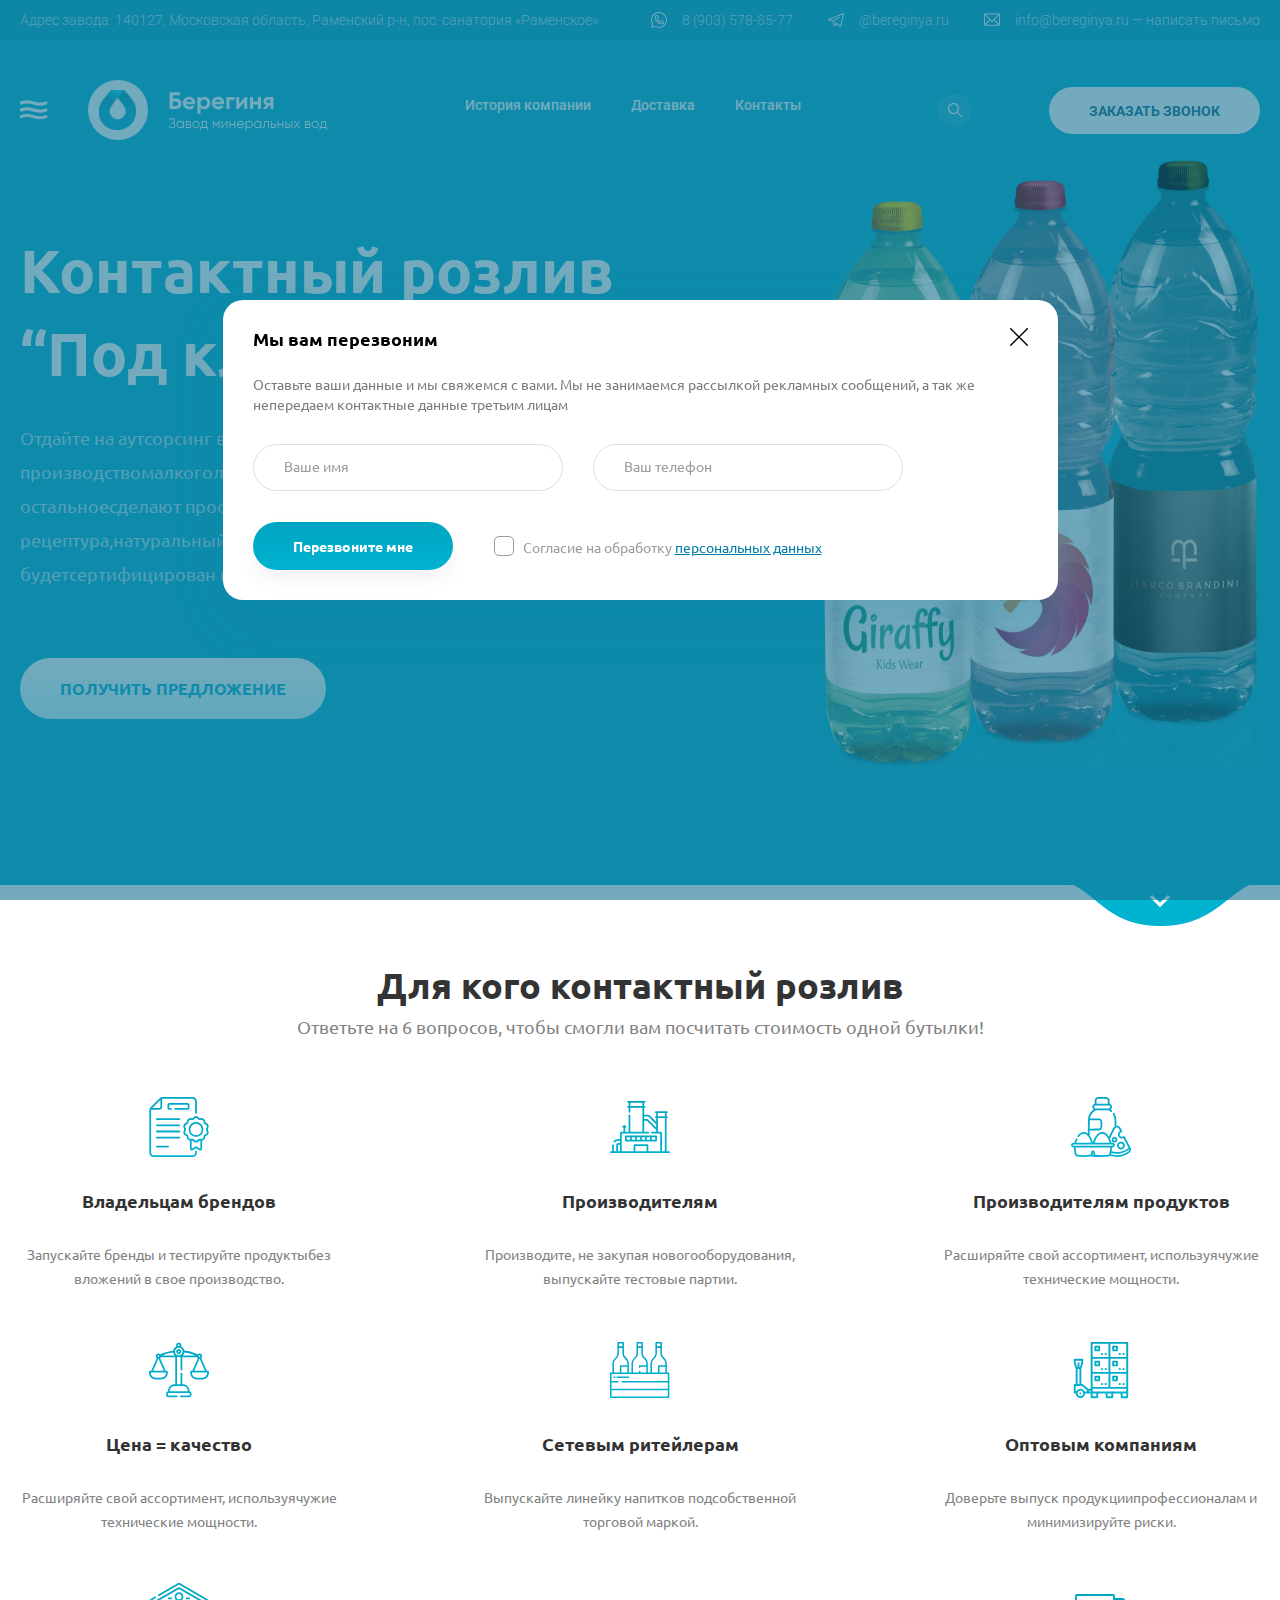
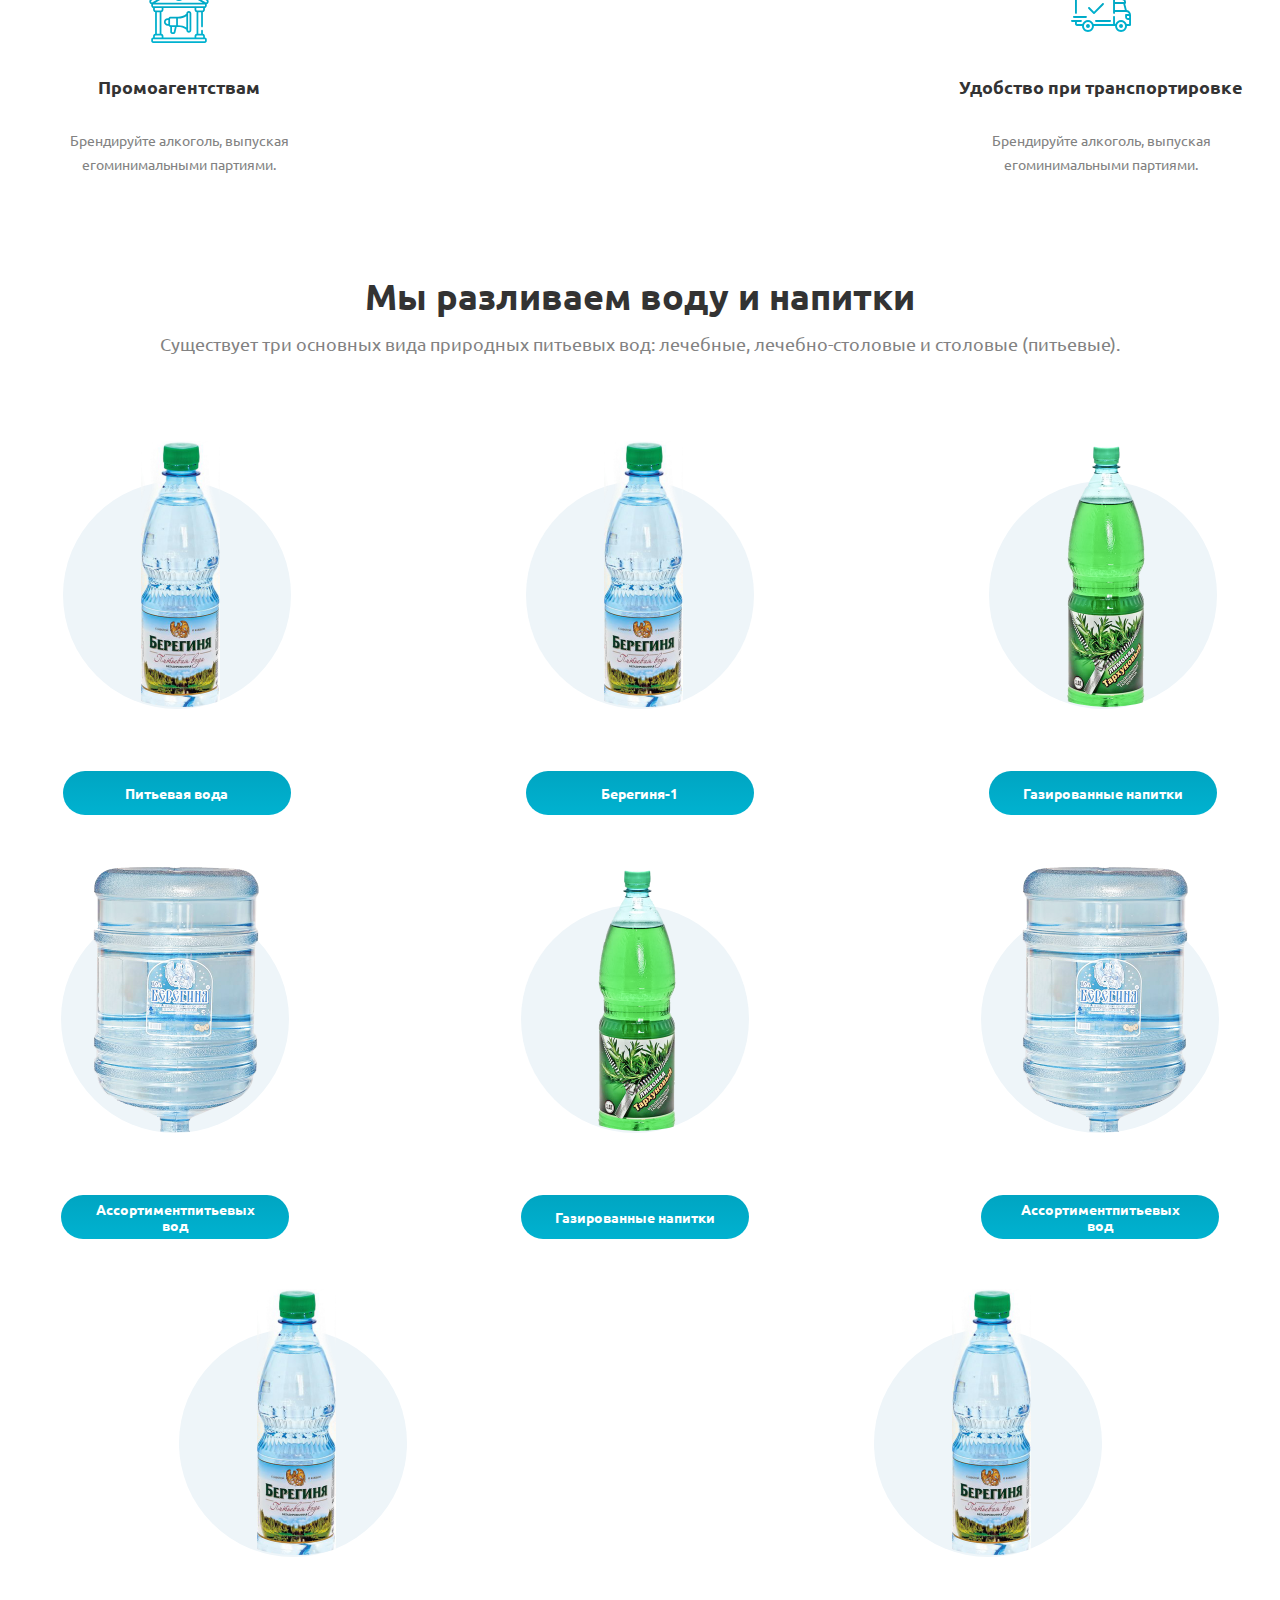
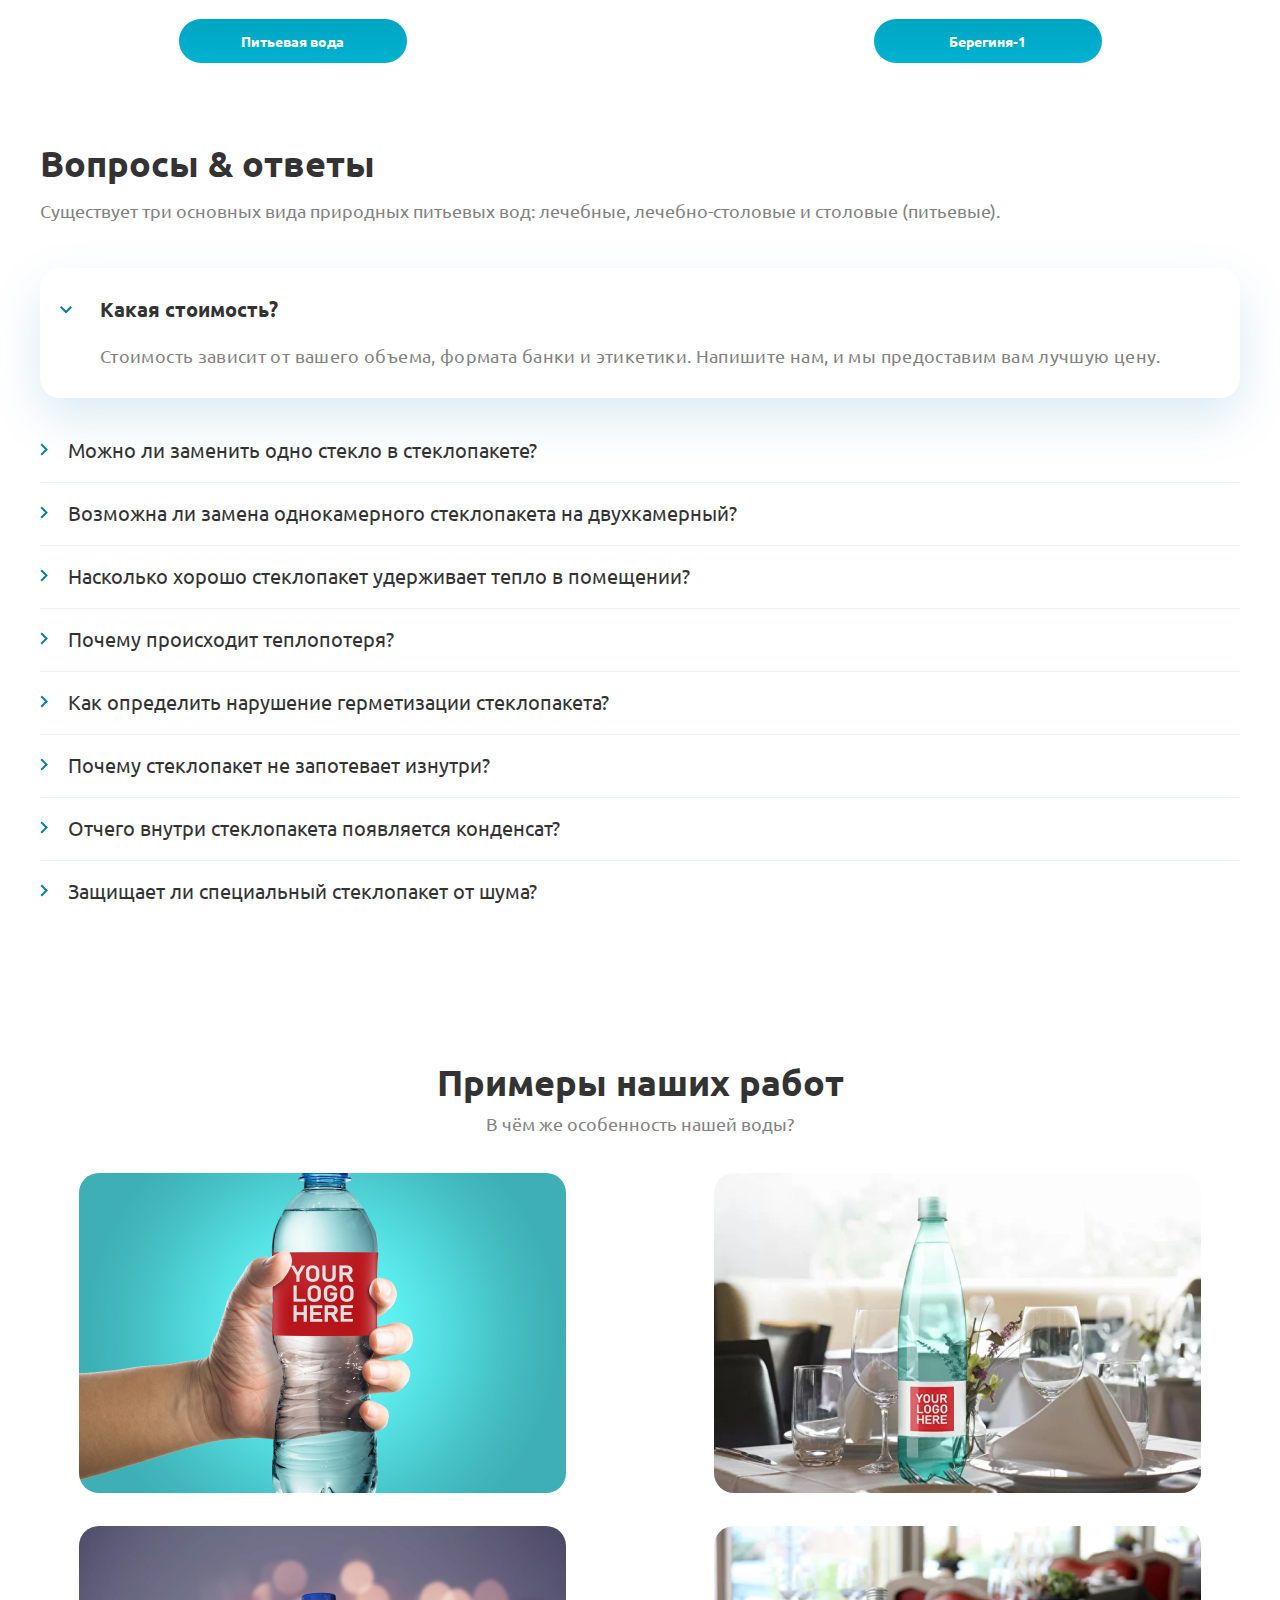
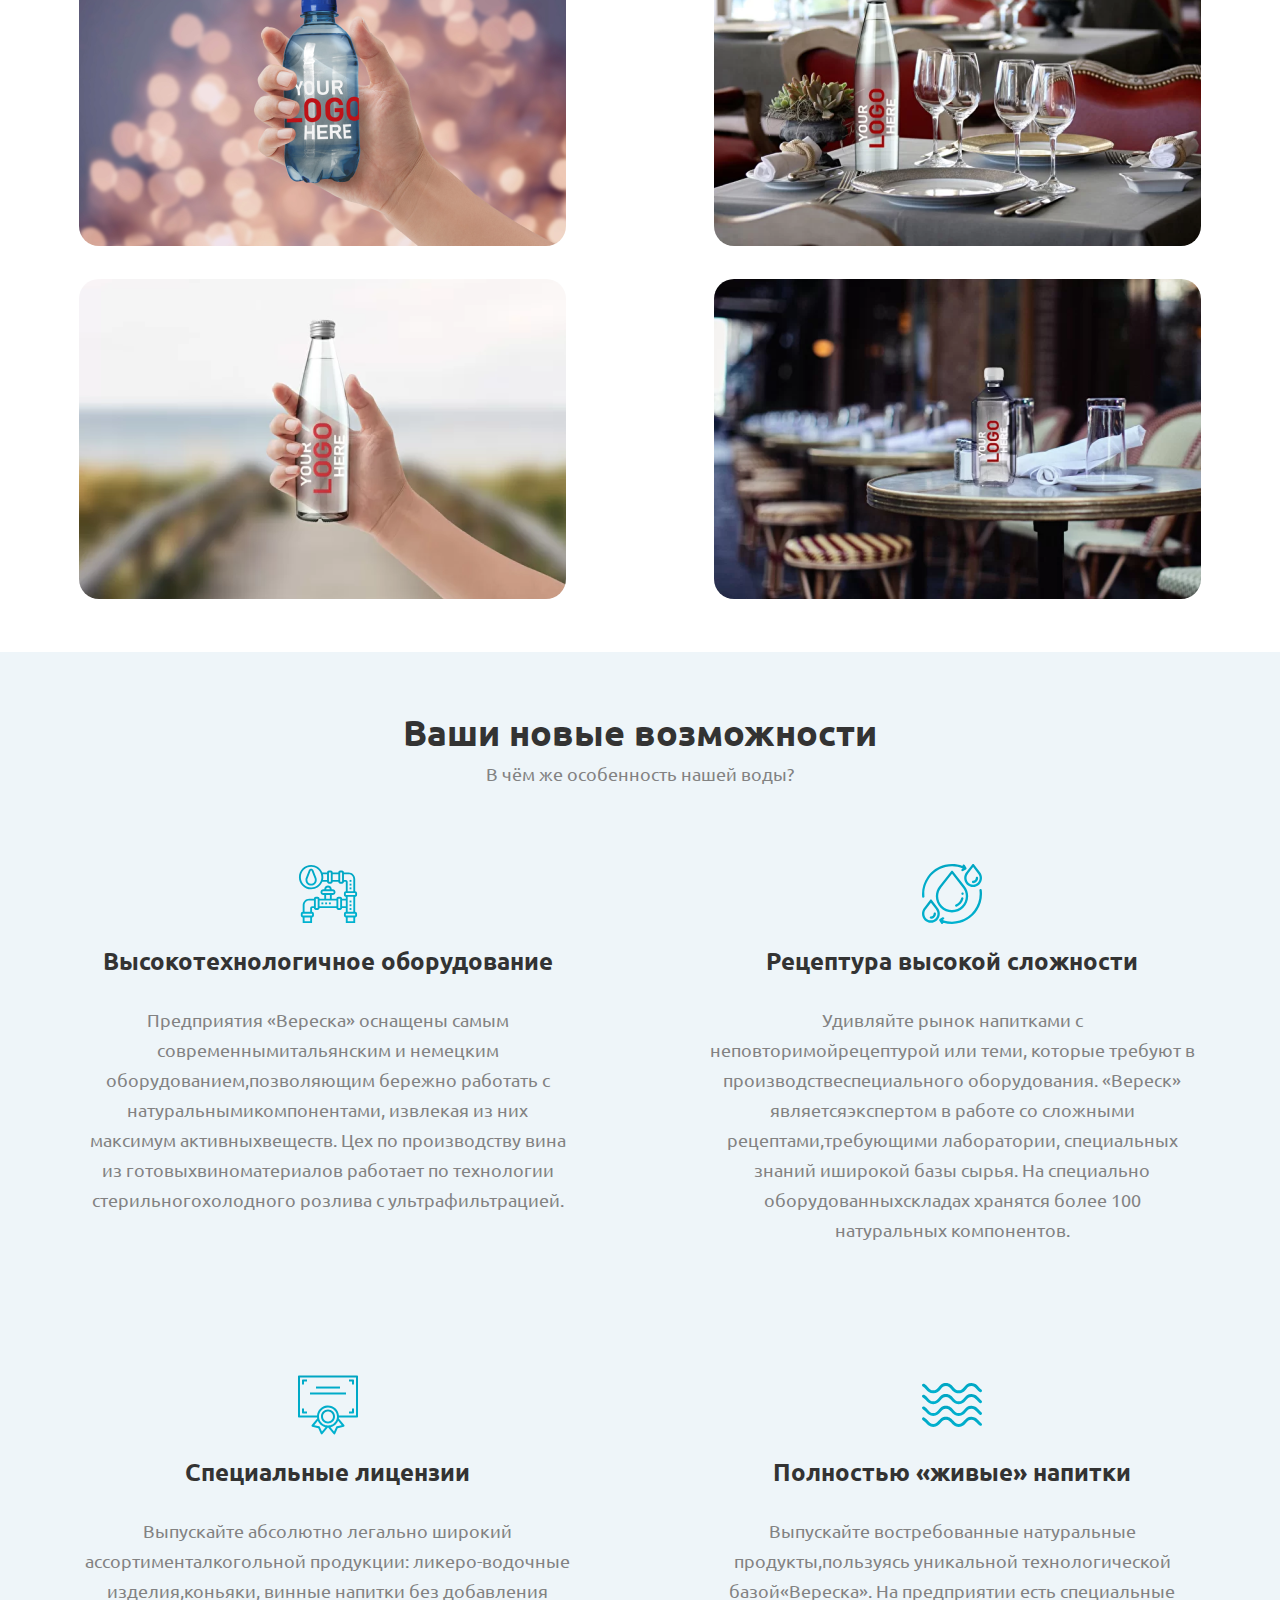
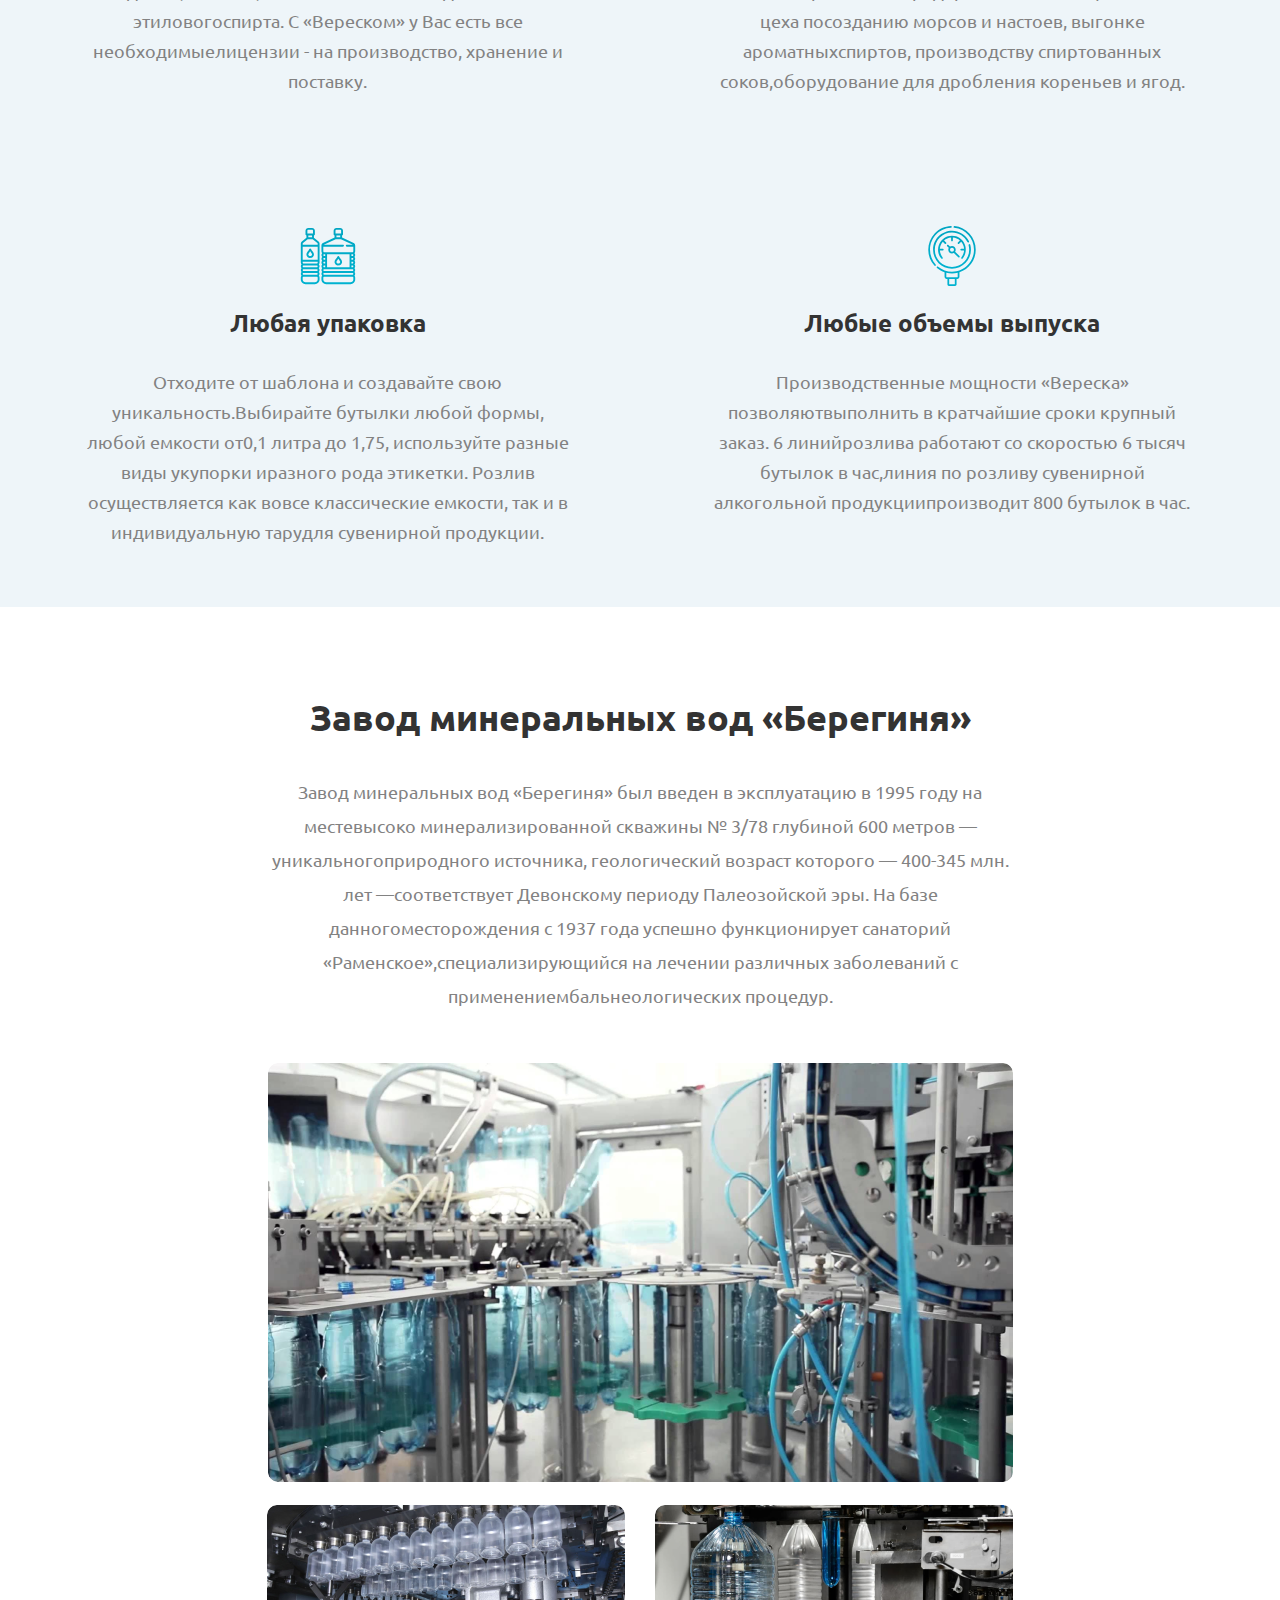
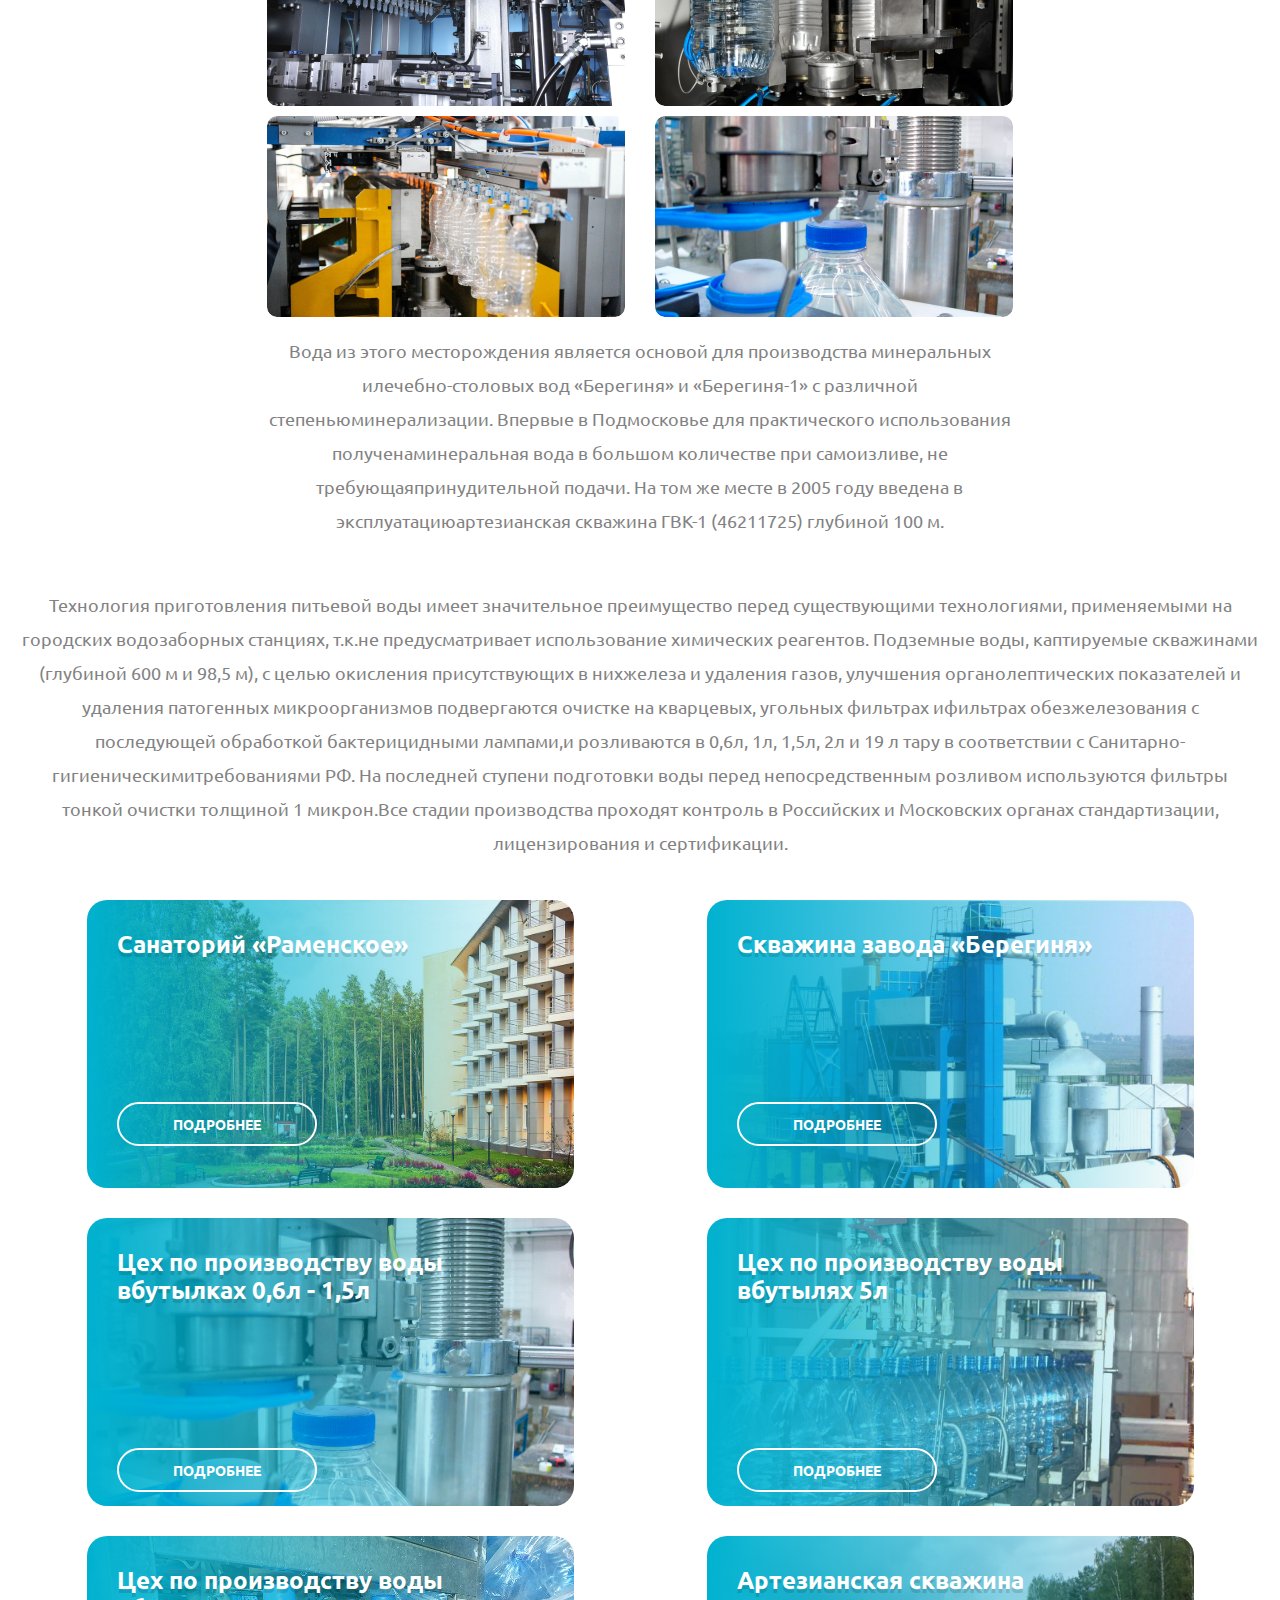
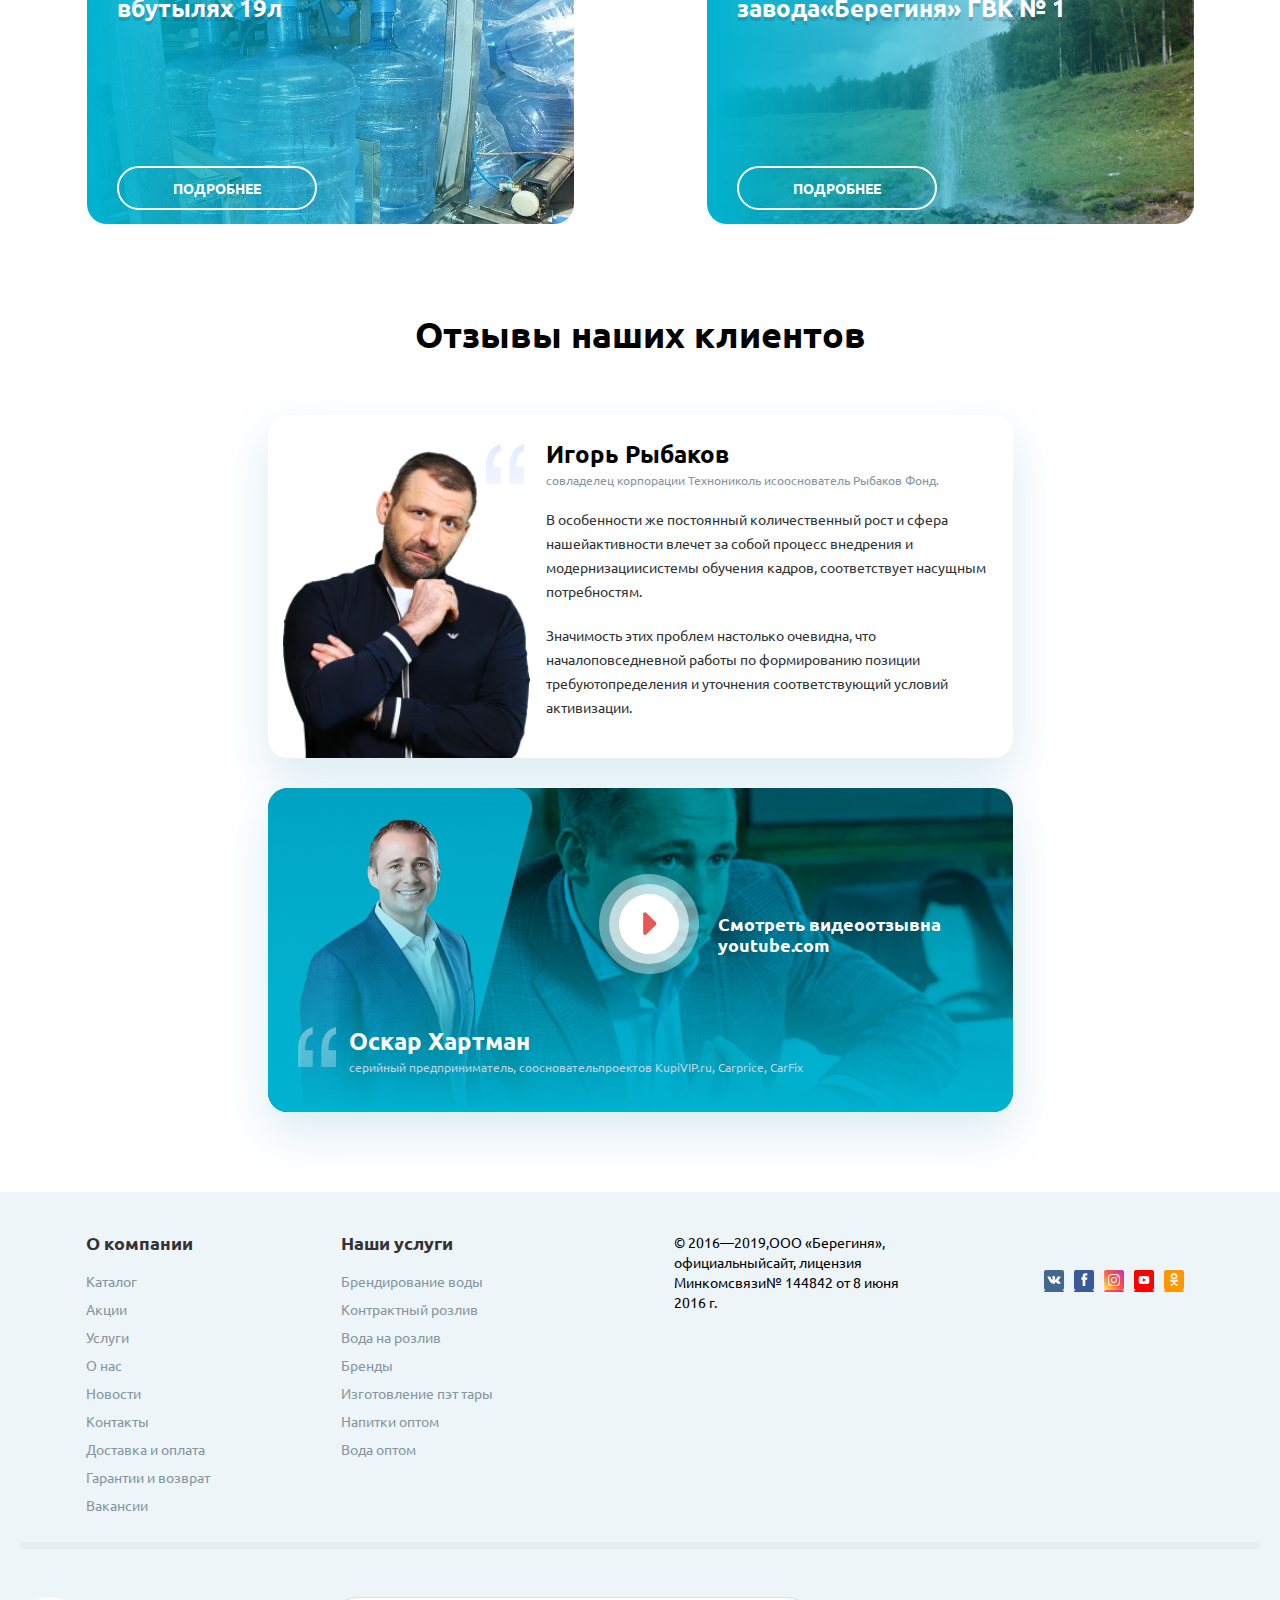
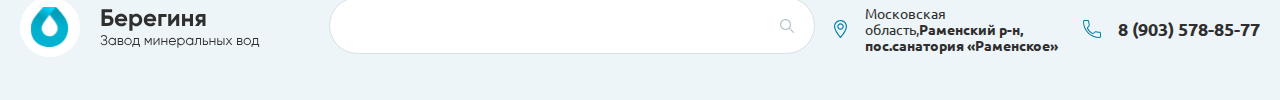
<file: spill.html>
<!DOCTYPE html>
<html lang="ru">
  <head>
    <meta charset="UTF-8" />
    <meta http-equiv="X-UA-Compatible" content="IE=edge" />
    <meta name="viewport" content="width=device-width,initial-scale=1" />
    <link rel="preconnect" href="https://fonts.googleapis.com" />
    <link rel="preconnect" href="https://fonts.gstatic.com" crossorigin />
    <link
      href="https://fonts.googleapis.com/css2?family=Roboto:wght@400;700&family=Ubuntu:wght@400;700&display=swap"
      rel="stylesheet"
    />
    <link rel="stylesheet" href="./css/style.css" />
    <link rel="stylesheet" href="./css/media.css" />
    <script src="./js/burger.js" defer></script>
    <script src="./js/scroll.js" defer></script>
    <script src="./js/wrappwindow.js" defer></script>
    <script src="./js/emailModal.js" defer></script>
    <title>Контактный розлив</title>
  </head>
  <body>
    <header class="header">
      <div class="container">
        <div class="block__header">
          <div class="block__adress">
            <p class="adress">
              Адрес завода: 140127, Московская область, Раменский р-н, пос.
              санатория «Раменское»
            </p>
          </div>
          <div class="block__contact">
            <div class="span__block">
              <img src="./img/icon/whatsapp1.svg" alt="img" class="what" />
              <p class="numb">8 (903) 578-85-77</p>
            </div>
            <div class="span__block">
              <img src="./img/icon/telegram2.svg" alt="img" class="what" />
              <p class="adress__teleg">@bereginya.ru</p>
            </div>
            <div class="span__block_not">
              <img src="./img/icon/interface.svg" alt="img" class="what" />
              <a class="adress__email">info@bereginya.ru — написать письмо</a>
            </div>
          </div>
        </div>
      </div>
    </header>
    <main>
      <section class="promo_brand">
        <div class="container">
          <div class="modal__bg_email">
            <div class="wrapp__email">
              <div class="modal__email">
                <h3 class="tile__modal_email">Мы вам напишем</h3>
                <p class="text_mod_email">
                  Оставьте ваши данные и мы свяжемся с вами. Мы не занимаемся
                  рассылкой рекламных сообщений, а так же<br />не передаем
                  контактные данные третьим лицам
                </p>
                <a href="#" class="close_email_mod"></a>
                <div class="input_name_block">
                  <input
                    type="text"
                    class="modal_email_un"
                    placeholder="Ваше имя"
                  />
                  <input
                    type="text"
                    class="modal_email_un"
                    placeholder="Ваша e-mail"
                  />
                  <input
                    type="text"
                    class="modal_email_un"
                    placeholder="Ваш телефон"
                  />
                </div>
                <!-- /.input_name_block -->
                <div class="massenge">
                  <input
                    type="text"
                    class="mes_input"
                    placeholder="Опишите свою проблему ..."
                  />
                </div>
                <!-- /.massenge -->
                <div class="btn__ckeckid">
                  <a href="" class="btn_panel_bran">Перезвоните мне</a>
                  <div class="check_box">
                    <label class="label"
                      ><input type="checkbox" class="checkbox" />
                      <span class="fake"></span>
                      <span class="text_chek_panel"
                        ><span class="text__check">Согласие на обработку </span
                        ><span class="text__check_sub"
                          >персональных данных</span
                        ></span
                      ></label
                    >
                  </div>
                </div>
              </div>
            </div>
          </div>
          <div class="block__brand_prom">
            <div class="block__logo">
              <div class="burger__menu"><a href="#" class="buger"></a></div>
              <a href="./index.html" class="logo__ind"
                ><div class="logo"></div
              ></a>
            </div>
            <div class="block__link">
              <a href="#" class="link">История компании </a
              ><a href="#" class="link">Доставка </a
              ><a href="#" class="link__not">Контакты</a>
            </div>
            <div class="block__phone">
              <a href="#" class="search"></a>
              <input
              type="text"
              class="search__active"
              placeholder="Найдётся всё..."
            />
              <div class="call">
                <img
                  src="./img/icon/interface2.svg"
                  alt="img"
                  class="call__icon"
                />
                <a class="numb__call">8 (903) 578-85-77</a>
                <a href="#" class="requestcall">заказать звонок</a>
              </div>
            </div>
          </div>
          <div class="block__brand__info">
            <!-- главный блок -->
            <div class="line__brand">
              <div class="text__brand">
                <!--подблок (колонка) -->
                <h2 class="title__time brand__time">
                  Контактный розлив <br />“Под ключ”
                </h2>
                <p class="text__brand">
                  Отдайте на аутсорсинг все операции, связанные с
                  производством<br />алкоголя. Это выгодно. Дайте «Вереску»
                  идею, а все остальное<br />сделают профессионалы. У напитка
                  будет отличная рецептура,<br />натуральный вкус от природы,
                  высокое качество, он будет<br />сертифицирован и доставлен
                  вовремя в торговую сеть.
                </p>
                <a href="#" class="brand__btn">Получить предложение</a>
              </div>
              <div class="block__brand_el">
                <div class="elipse_play">
                  <div class="elipse__one">
                    <div class="elipse__two">
                      <p class="text_elp">
                        <br />Посмотрите короткую<br />видео-презентацию<br />о
                        наших работах
                      </p>
                      <div class="elipse__free">
                        <div class="four__elipse">
                          <a href="#" class="play__btn"></a>
                        </div>
                      </div>
                    </div>
                  </div>
                </div>
                <div class="bottle_brand">
                  <img
                    src="./img/БутылкиБранд.png"
                    alt=""
                    class="bottle__img_brand"
                  />
                </div>
                <div class="round"><a href="#" class="down"></a></div>
                <div class="wrapp_window">
                  <div class="modal_window">
                    <div class="wind">
                      <div class="close__modal">
                        <h3 class="title__wind">Мы вам перезвоним</h3>
                        <a href="#" class="close_btn"></a>
                      </div>
                      <p class="text__wind">
                        Оставьте ваши данные и мы свяжемся с вами. Мы не занимаемся
                        рассылкой рекламных сообщений, а так же не<br />передаем
                        контактные данные третьим лицам
                      </p>
                      <form action="#" class="form_bran_modal">
                        <div class="cont_input">
                          <input
                            type="text"
                            class="panel_bran"
                            placeholder="Ваше имя"
                          />
                          <input
                            type="text"
                            class="panel_bran"
                            placeholder="Ваш телефон"
                          />
                        </div>
                        <!-- /.cont_input -->
                        <div class="btn__ckeckid">
                          <a href="#" class="btn_panel_bran">Перезвоните мне</a>
                          <div class="check_box">
                            <label class="label"
                              ><input type="checkbox" class="checkbox" />
                              <span class="fake"></span>
                              <span class="text_chek_panel"
                                ><span class="text__check"
                                  >Согласие на обработку </span
                                ><span class="text__check_sub"
                                  >персональных данных</span
                                ></span
                              ></label
                            >
                          </div>
                        </div>
                      </form>
                      <!-- /.form_bran_panel -->
                    </div>
                  </div>
                </div>
              </div>

              
              <!-- главный блок конец -->
            </div>
          </div>
          <div class="window_close">
            <div class="drop__wrapp sett_spil_close">
              <div class="drop_close">
                <a href="#" class="close__burger"></a>
                <div class="dropdown_box">
                  <div class="box__link">
                    <a href="./branding.html" class="link__page"
                      >Брендирование воды</a
                    >
                  </div>
                </div>
                <div class="dropdown_box">
                  <div class="box__link">
                    <a href="./spill.html" class="link__page_cont"
                      >Контрактный розлив</a
                    >
                  </div>
                </div>
                <div class="dropdown_box">
                  <div class="box__link">
                    <a href="./line.html" class="link__page_pump"
                      >Вода на розлив</a
                    >
                  </div>
                </div>
                <div class="dropdown_box">
                  <div class="box__link">
                    <a href="./catalog.html" class="link__page"
                      >Напитки оптом</a
                    >
                    <span class="gren_round">%</span>
                  </div>
                </div>
                <div class="dropdown_box">
                  <div class="box__link">
                    <a href="./catalog.html" class="link__page">Вода оптом</a>
                    <span class="gren_round_two">%</span>
                  </div>
                </div>
                <div class="dropdown_box">
                  <div class="box__link">
                    <a href="./prod.html" class="link__page_plast"
                      >Изготовление ПЭТ тары</a
                    >
                  </div>
                </div>
                <div class="dropdown_box">
                  <div class="box__link">
                    <a href="#" class="link__page_wat">Бренды</a>
                  </div>
                </div>
              </div>
            </div>
          </div>
        </div>
      </section>
      <section class="tab_spill">
        <div class="container">
          <h3 class="title_spill_tab">Для кого контактный розлив</h3>
          <p class="text__spill">
            Ответьте на 6 вопросов, чтобы смогли вам посчитать стоимость одной
            бутылки!
          </p>
          <div class="block_spill_card">
            <div class="card_spill">
              <img
                src="./img/icon/certificate1.svg"
                alt="img"
                class="img_card_spill"
              />
              <p class="title_spill_card">Владельцам брендов</p>
              <p class="text_card_spill">
                Запускайте бренды и тестируйте продукты<br />без вложений в свое
                производство.
              </p>
            </div>
            <!-- /.card_spill -->
            <div class="card_spill">
              <img
                src="./img/icon/factory1.svg"
                alt="img"
                class="img_card_spill"
              />
              <p class="title_spill_card">Производителям</p>
              <p class="text_card_spill">
                Производите, не закупая нового<br />оборудования, выпускайте
                тестовые партии.
              </p>
            </div>
            <!-- /.card_spill -->
            <div class="card_spill">
              <img
                src="./img/icon/dairyproducts1.svg"
                alt="img"
                class="img_card_spill"
              />
              <p class="title_spill_card">Производителям продуктов</p>
              <p class="text_card_spill">
                Расширяйте свой ассортимент, используя<br />чужие технические
                мощности.
              </p>
            </div>
            <!-- /.card_spill -->
            <div class="card_spill">
              <img
                src="./img/icon/balance1.svg"
                alt="img"
                class="img_card_spill"
              />
              <p class="title_spill_card">Цена = качество</p>
              <p class="text_card_spill">
                Расширяйте свой ассортимент, используя<br />чужие технические
                мощности.
              </p>
            </div>
            <!-- /.card_spill -->
            <div class="card_spill">
              <img
                src="./img/icon/bottles1.svg"
                alt="img"
                class="img_card_spill"
              />
              <p class="title_spill_card">Сетевым ритейлерам</p>
              <p class="text_card_spill">
                Выпускайте линейку напитков под<br />собственной торговой
                маркой.
              </p>
            </div>
            <!-- /.card_spill -->
            <div class="card_spill">
              <img
                src="./img/icon/wholesale1.svg"
                alt="img"
                class="img_card_spill"
              />
              <p class="title_spill_card">Оптовым компаниям</p>
              <p class="text_card_spill">
                Доверьте выпуск продукции<br />профессионалам и минимизируйте
                риски.
              </p>
            </div>
            <!-- /.card_spill -->
            <div class="card_spill">
              <img
                src="./img/icon/marketingagency1.svg"
                alt="img"
                class="img_card_spill"
              />
              <p class="title_spill_card">Промоагентствам</p>
              <p class="text_card_spill">
                Брендируйте алкоголь, выпуская его<br />минимальными партиями.
              </p>
            </div>
            <!-- /.card_spill -->
            <div class="card_spill">
              <img
                src="./img/icon/shipped1.svg"
                alt="img"
                class="img_card_spill"
              />
              <p class="title_spill_card">Удобство при транспортировке</p>
              <p class="text_card_spill">
                Брендируйте алкоголь, выпуская его<br />минимальными партиями.
              </p>
            </div>
            <!-- /.card_spill -->
          </div>
          <!-- /.block_spill_card -->
        </div>
      </section>
      <!-- /.tab_spill -->
      <section class="plan__products">
        <div class="container">
          <div class="text__plant">
            <h2 class="title__plant_spill">Мы разливаем воду и напитки</h2>
            <p class="text_section_spill">
              Существует три основных вида природных питьевых вод: лечебные,
              лечебно-столовые и столовые (питьевые).
            </p>
          </div>
          <div class="card__plant">
            <div class="sup__card">
              <div class="card__product">
                <div class="circle">
                  <img src="./img/Component3.png" alt="img" class="bereg" />
                </div>
                <a href="#" class="btn__product">Питьевая вода</a>
              </div>
              <div class="card__product">
                <div class="circle">
                  <img src="./img/Component3.png" alt="img" class="bereg" />
                </div>
                <a href="#" class="btn__product">Берегиня-1</a>
              </div>
              <div class="card__product">
                <div class="circle">
                  <img src="./img/Component1.png" alt="img" class="drink" />
                </div>
                <a href="#" class="btn__product">Газированные напитки</a>
              </div>
              <div class="card__product">
                <div class="circle">
                  <img src="./img/Component2.png" alt="img" class="bott" />
                </div>
                <a href="#" class="btn__product padd"
                  >Ассортимент<br />питьевых вод</a
                >
              </div>
              <div class="card__product">
                <div class="circle">
                  <img src="./img/Component1.png" alt="img" class="drink" />
                </div>
                <a href="#" class="btn__product">Газированные напитки</a>
              </div>
              <div class="card__product_card_sett">
                <div class="circle">
                  <img src="./img/Component2.png" alt="img" class="bott" />
                </div>
                <a href="#" class="btn__product padd"
                  >Ассортимент<br />питьевых вод</a
                >
              </div>
              <div class="card__product">
                <div class="circle">
                  <img src="./img/Component3.png" alt="img" class="bereg" />
                </div>
                <a href="#" class="btn__product">Питьевая вода</a>
              </div>
              <div class="card__product">
                <div class="circle">
                  <img src="./img/Component3.png" alt="img" class="bereg" />
                </div>
                <a href="#" class="btn__product">Берегиня-1</a>
              </div>
            </div>
          </div>
        </div>
      </section>
      <!-- /.plan__products -->
      <section class="question__answer">
        <div class="container">
          <h3 class="answer__title">Вопросы & ответы</h3>
          <p class="answer__text">
            Существует три основных вида природных питьевых вод: лечебные,
            лечебно-столовые и столовые (питьевые).
          </p>
          <div class="block_answer_quest">
            <div class="tab__answer_one">
              <h5 class="question__title">Какая стоимость?</h5>
            </div>
            <div class="tab__answer__active">
              <h5 class="question__title__active">Какая стоимость?</h5>
              <p class="text__answer__active">
                Стоимость зависит от вашего объема, формата банки и этикетики.
                <span class="blue__text">Напишите нам</span>, и мы предоставим
                вам лучшую цену.
              </p>
            </div>
            <!-- /.tab__answer__active -->
          </div>
          <div class="block_answer_quest">
            <div class="tab__answer">
              <h5 class="question__title">
                Можно ли заменить одно стекло в стеклопакете?
              </h5>
            </div>
          </div>
          <div class="block_answer_quest">
            <div class="tab__answer">
              <h5 class="question__title">
                Возможна ли замена однокамерного стеклопакета на двухкамерный?
              </h5>
            </div>
          </div>
          <div class="block_answer_quest">
            <div class="tab__answer">
              <h5 class="question__title">
                Насколько хорошо стеклопакет удерживает тепло в помещении?
              </h5>
            </div>
          </div>
          <div class="block_answer_quest">
            <div class="tab__answer">
              <h5 class="question__title">Почему происходит теплопотеря?</h5>
            </div>
          </div>
          <div class="block_answer_quest">
            <div class="tab__answer">
              <h5 class="question__title">
                Как определить нарушение герметизации стеклопакета?
              </h5>
            </div>
          </div>
          <div class="block_answer_quest">
            <div class="tab__answer">
              <h5 class="question__title">
                Почему стеклопакет не запотевает изнутри?
              </h5>
            </div>
          </div>
          <div class="block_answer_quest">
            <div class="tab__answer">
              <h5 class="question__title">
                Отчего внутри стеклопакета появляется конденсат?
              </h5>
            </div>
          </div>
          <div class="block_answer_quest">
            <div class="tab__answer_last">
              <h5 class="question__title">
                Защищает ли специальный стеклопакет от шума?
              </h5>
            </div>
          </div>
        </div>
      </section>
      <!-- /.question__answer -->
      <section class="work__examples">
        <div class="container">
          <h3 class="title__examp">Примеры наших работ</h3>
          <p class="sub__title">В чём же особенность нашей воды?</p>
          <div class="card__block__examp">
            <div class="card__examp">
              <img src="./img/Rectangle137.png" alt="img" class="examp" />
            </div>
            <div class="card__examp">
              <img src="./img/Rectangle138.png" alt="img" class="examp" />
            </div>
            <div class="card__examp">
              <img src="./img/Rectangle139.png" alt="img" class="examp" />
            </div>
            <div class="card__examp">
              <img src="./img/Rectangle140.png" alt="img" class="examp" />
            </div>
            <div class="card__examp">
              <img src="./img/Rectangle141.png" alt="img" class="examp" />
            </div>
            <div class="card__examp">
              <img src="./img/Rectangle142.png" alt="img" class="examp" />
            </div>
          </div>
        </div>
      </section>
      <!-- /.work__examples -->
      <section class="opportunities">
        <div class="container">
          <h3 class="title__oppo">Ваши новые возможности</h3>
          <p class="sub__title__oppo">В чём же особенность нашей воды?</p>
          <div class="block__card__oppo">
            <div class="card__oppo">
              <img src="./img/icon/pipeline1.svg" alt="img" class="oppo_img" />
              <h4 class="title__oppo_card">Высокотехнологичное оборудование</h4>
              <p class="text__oppo_card">
                Предприятия «Вереска» оснащены самым современным<br />итальянским
                и немецким оборудованием,<br />позволяющим бережно работать с
                натуральными<br />компонентами, извлекая из них максимум
                активных<br />веществ. Цех по производству вина из готовых<br />виноматериалов
                работает по технологии стерильного<br />холодного розлива с
                ультрафильтрацией.
              </p>
            </div>
            <!-- /.card__oppo -->
            <div class="card__oppo">
              <img
                src="./img/icon/watercycle2.svg"
                alt="img"
                class="oppo_img"
              />
              <h4 class="title__oppo_card">Рецептура высокой сложности</h4>
              <p class="text__oppo_card">
                Удивляйте рынок напитками с неповторимой<br />рецептурой или
                теми, которые требуют в производстве<br />специального
                оборудования. «Вереск» является<br />экспертом в работе со
                сложными рецептами,<br />требующими лаборатории, специальных
                знаний и<br />широкой базы сырья. На специально оборудованных<br />складах
                хранятся более 100 натуральных компонентов.
              </p>
            </div>
            <!-- /.card__oppo -->
            <div class="card__oppo">
              <img
                src="./img/icon/certificate2.svg"
                alt="img"
                class="oppo_img"
              />
              <h4 class="title__oppo_card">Специальные лицензии</h4>
              <p class="text__oppo_card">
                Выпускайте абсолютно легально широкий ассортимент<br />алкогольной
                продукции: ликеро-водочные изделия,<br />коньяки, винные напитки
                без добавления этилового<br />спирта. С «Вереском» у Вас есть
                все необходимые<br />лицензии - на производство, хранение и
                поставку.
              </p>
            </div>
            <!-- /.card__oppo -->
            <div class="card__oppo">
              <img src="./img/icon/water3.svg" alt="img" class="oppo_img" />
              <h4 class="title__oppo_card">Полностью «живые» напитки</h4>
              <p class="text__oppo_card">
                Выпускайте востребованные натуральные продукты,<br />пользуясь
                уникальной технологической базой<br />«Вереска». На предприятии
                есть специальные цеха по<br />созданию морсов и настоев, выгонке
                ароматных<br />спиртов, производству спиртованных соков,<br />оборудование
                для дробления кореньев и ягод.
              </p>
            </div>
            <!-- /.card__oppo -->
            <div class="card__oppo">
              <img src="./img/icon/oil1.svg" alt="img" class="oppo_img" />
              <h4 class="title__oppo_card">Любая упаковка</h4>
              <p class="text__oppo_card">
                Отходите от шаблона и создавайте свою уникальность.<br />Выбирайте
                бутылки любой формы, любой емкости от<br />0,1 литра до 1,75,
                используйте разные виды укупорки и<br />разного рода этикетки.
                Розлив осуществляется как во<br />все классические емкости, так
                и в индивидуальную тару<br />для сувенирной продукции.
              </p>
            </div>
            <!-- /.card__oppo -->
            <div class="card__oppo">
              <img
                src="./img/icon/pressuregauge1.svg"
                alt="img"
                class="oppo_img"
              />
              <h4 class="title__oppo_card">Любые объемы выпуска</h4>
              <p class="text__oppo_card">
                Производственные мощности «Вереска» позволяют<br />выполнить в
                кратчайшие сроки крупный заказ. 6 линий<br />розлива работают со
                скоростью 6 тысяч бутылок в час,<br />линия по розливу
                сувенирной алкогольной продукции<br />производит 800 бутылок в
                час.
              </p>
            </div>
            <!-- /.card__oppo -->
          </div>
          <!-- /.block__card__oppo -->
        </div>
      </section>
      <!-- /.opportunities -->
      <section class="factory__showing">
        <div class="container">
          <div class="block__ifo">
            <h1 class="title__show">Завод минеральных вод «Берегиня»</h1>
            <div class="wrapp__ifo">
              <div class="block__ifo__left">
                <p class="text_ifo_block">
                  Завод минеральных вод «Берегиня» был введен в эксплуатацию в
                  1995 году на месте<br />высоко минерализированной скважины №
                  3/78 глубиной 600 метров — уникального<br />природного
                  источника, геологический возраст которого — 400-345 млн. лет
                  —<br />соответствует Девонскому периоду Палеозойской эры. На
                  базе данного<br />месторождения с 1937 года успешно
                  функционирует санаторий «Раменское»,<br />специализирующийся
                  на лечении различных заболеваний с применением<br />бальнеологических
                  процедур.
                </p>
                <img src="./img/Rectangle106.png" alt="img" class="ifo__img" />
              </div>
              <!-- /.block__ifo__left -->
              <div class="block__ifo__right">
                <p class="text_ifo_block">
                  Вода из этого месторождения является основой для производства
                  минеральных и<br />лечебно-столовых вод «Берегиня» и
                  «Берегиня-1» с различной степенью<br />минерализации. Впервые
                  в Подмосковье для практического использования получена<br />минеральная
                  вода в большом количестве при самоизливе, не требующая<br />принудительной
                  подачи. На том же месте в 2005 году введена в эксплуатацию<br />артезианская
                  скважина ГВК-1 (46211725) глубиной 100 м.
                </p>
                <div class="sup__img__ifo">
                  <img
                    src="./img/Rectangle107.png"
                    alt=""
                    class="ifo_sup_img"
                  />
                  <img
                    src="./img/Rectangle108.png"
                    alt=""
                    class="ifo_sup_img"
                  />
                </div>
                <div class="sub__img__ifo">
                  <img
                    src="./img/Rectangle109.png"
                    alt=""
                    class="ifo_sub_img"
                  />
                  <img
                    src="./img/Rectangle110.png"
                    alt=""
                    class="ifo_sub_img"
                  />
                </div>
              </div>
              <!-- /.block__ifo__right -->
            </div>
            <p class="text__all">
              Технология приготовления питьевой воды имеет значительное
              преимущество перед существующими технологиями, применяемыми на
              городских водозаборных станциях, т.к.<br />не предусматривает
              использование химических реагентов. Подземные воды, каптируемые
              скважинами (глубиной 600 м и 98,5 м), с целью окисления
              присутствующих в них<br />железа и удаления газов, улучшения
              органолептических показателей и удаления патогенных
              микроорганизмов подвергаются очистке на кварцевых, угольных
              фильтрах и<br />фильтрах обезжелезования с последующей обработкой
              бактерицидными лампами,и розливаются в 0,6л, 1л, 1,5л, 2л и 19 л
              тару в соответствии с Санитарно-гигиеническими<br />требованиями
              РФ. На последней ступени подготовки воды перед непосредственным
              розливом используются фильтры тонкой очистки толщиной 1 микрон.<br />Все
              стадии производства проходят контроль в Российских и Московских
              органах стандартизации, лицензирования и сертификации.
            </p>
          </div>
          <div class="block__card__factory">
            <div class="card__factory">
              <p class="text__factory">Санаторий «Раменское»</p>
              <a href="" class="btn__factory">Подробнее</a>
            </div>
            <!-- /.card__factory -->
            <div class="card__factory__one">
              <p class="text__factory">Скважина завода «Берегиня»</p>
              <a href="" class="btn__factory">Подробнее</a>
            </div>
            <!-- /.card__factory -->
            <div class="card__factory__two">
              <p class="text__factory">
                Цех по производству воды в<br />бутылках 0,6л - 1,5л
              </p>
              <a href="" class="btn__factory">Подробнее</a>
            </div>
            <!-- /.card__factory -->
            <div class="card__factory__free">
              <p class="text__factory">
                Цех по производству воды в<br />бутылях 5л
              </p>
              <a href="" class="btn__factory">Подробнее</a>
            </div>
            <!-- /.card__factory -->
            <div class="card__factory__four">
              <p class="text__factory">
                Цех по производству воды в<br />бутылях 19л
              </p>
              <a href="" class="btn__factory">Подробнее</a>
            </div>
            <!-- /.card__factory -->
            <div class="card__factory_five">
              <p class="text__factory">
                Артезианская скважина завода<br />«Берегиня» ГВК № 1
              </p>
              <a href="" class="btn__factory">Подробнее</a>
            </div>
            <!-- /.card__factory -->
          </div>
          <!-- /.block__card__factory -->
        </div>
        <!-- /.container -->
      </section>
      <!-- /.factory__showing -->
      <section class="our__clients spill_sett">
        <div class="container">
          <div class="panel__people__wrapp">
            <h1 class="title__people">Отзывы наших клиентов</h1>
            <div class="panel__people">
              <div class="panel__people__left">
                <div class="left__people">
                  <img src="./img/Igor.png" alt="img" class="people" />
                  <img
                    src="./img/icon/123.svg"
                    alt="icon"
                    class="icon__people"
                  />
                </div>
                <!-- /.left__people -->
                <div class="info__people">
                  <h2 class="title__people_panel">Игорь Рыбаков</h2>
                  <p class="sub__text__people">
                    совладелец корпорации Технониколь и<br />сооснователь
                    Рыбаков Фонд.
                  </p>
                  <p class="all__people__text sett__text_peop">
                    В особенности же постоянный количественный рост и сфера
                    нашей<br />активности влечет за собой процесс внедрения и
                    модернизации<br />системы обучения кадров, соответствует
                    насущным потребностям.
                  </p>
                  <p class="all__people__text">
                    Значимость этих проблем настолько очевидна, что начало<br />повседневной
                    работы по формированию позиции требуют<br />определения и
                    уточнения соответствующий условий активизации.
                  </p>
                </div>
                <!-- /.info__people -->
              </div>
              <!-- /.panel__people__left -->
              <div class="wrapp_bg">
                <div class="panel__people__right bg__sett">
                  <div class="block__people__Left">
                    <div class="block__oscar">
                      <div class="oscar__img">
                        <img
                          src="./img/icon/1234.svg"
                          alt="icon"
                          class="icon__oscar"
                        />
                      </div>
                      <p class="text__youtube">
                        Смотреть видеоотзыв<br />на youtube.com
                      </p>
                      <div class="content__oscar">
                        <h3 class="title_pos">Оскар Хартман</h3>
                        <p class="text__pos">
                          серийный предприниматель, сооснователь<br />проектов
                          KupiVIP.ru, Carprice, CarFix
                        </p>
                        <div class="youtube__shape">
                          <div class="shape__one">
                            <div class="shape__two">
                              <div class="shape__free">
                                <a href="#" class="play__shape"></a>
                              </div>
                              <!-- /.shape__free -->
                            </div>
                            <!-- /.shape__two -->
                          </div>
                          <!-- /.shape__one -->
                        </div>
                      </div>
                    </div>
                  </div>
                </div>
                <!-- /.panel__people__right -->
              </div>
              <!-- /.wrapp_bg -->
            </div>
            <!-- /.panel__people -->
          </div>
          <!-- /.panel__people -->
        </div>
      </section>
      <!-- /.our__clients -->
    </main>
    <footer class="footer">
      <div class="container">
        <div class="block__social__info">
          <div class="about__company">
            <h4 class="about__title">О компании</h4>
            <div class="links__social">
              <div class="left__social">
                <a href="#" class="link_soc">Каталог </a
                ><a href="#" class="link_soc">Акции </a
                ><a href="#" class="link_soc">Услуги</a>
              </div>
              <!-- /.left__social -->
              <div class="right__social">
                <a href="#" class="link_soc">О нас </a
                ><a href="#" class="link_soc">Новости </a
                ><a href="#" class="link_soc">Контакты</a>
              </div>
              <!-- /.right__social -->
              <div class="free__social">
                <a href="#" class="link_soc">Доставка и оплата </a
                ><a href="#" class="link_soc">Гарантии и возврат </a
                ><a href="#" class="link_soc">Вакансии</a>
              </div>
            </div>
            <!-- /.links__social -->
          </div>
          <!-- /.about__company -->
          <div class="about__company">
            <h4 class="about__title">Наши услуги</h4>
            <div class="links__social">
              <div class="left__social">
                <a href="#" class="link_soc">Брендирование воды </a
                ><a href="#" class="link_soc">Контрактный розлив </a
                ><a href="#" class="link_soc">Вода на розлив </a
                ><a href="#" class="link_soc">Бренды</a>
              </div>
              <!-- /.left__social -->
              <div class="right__social">
                <a href="#" class="link_soc">Изготовление пэт тары </a
                ><a href="#" class="link_soc">Напитки оптом </a
                ><a href="#" class="link_soc">Вода оптом</a>
              </div>
              <!-- /.right__social -->
            </div>
            <!-- /.links__social -->
          </div>
          <!-- /.about__company -->
          <div class="info__company">
            <p class="text__company">
              © 2016—2019,<br />ООО «Берегиня», официальный<br />сайт, лицензия
              Минкомсвязи<br />№ 144842 от 8 июня 2016 г.
            </p>
          </div>
          <!-- /.info__company -->
          <div class="social__media">
            <a href="#" class="media"></a> <a href="#" class="media__face"></a>
            <a href="#" class="media__inst"></a>
            <a href="#" class="media__you"></a>
            <a href="#" class="media__ok"></a>
          </div>
          <!-- /.social__media -->
        </div>
        <!-- /.block__social__info -->
        <div class="sub__footer">
          <div class="wrapp__sub">
            <div class="logo__footer">
              <img
                src="./img/icon/Logofooter.svg"
                alt="img"
                class="logo_foot"
              />
            </div>
            <div class="input__block">
              <input type="text" class="input__footer" />
            </div>
            <div class="sub__footer_adress">
              <img
                src="./img/icon/Group3.svg"
                alt="icon"
                class="adress__footer"
              />
              <p class="text__adress__footer">
                Московская область,<br /><strong>Раменский р-н, пос.</strong
                ><br /><strong>санатория «Раменское»</strong>
              </p>
            </div>
            <div class="call__footer">
              <img
                src="./img/icon/interface3.svg"
                alt="img"
                class="call__icon__footer"
              />
              <p class="numb__call_footer sett__footer">8 (903) 578-85-77</p>
            </div>
          </div>
        </div>
        <!-- /.sub__footer -->
      </div>
      <!-- /.container -->
    </footer>
  </body>
</html>
</file>
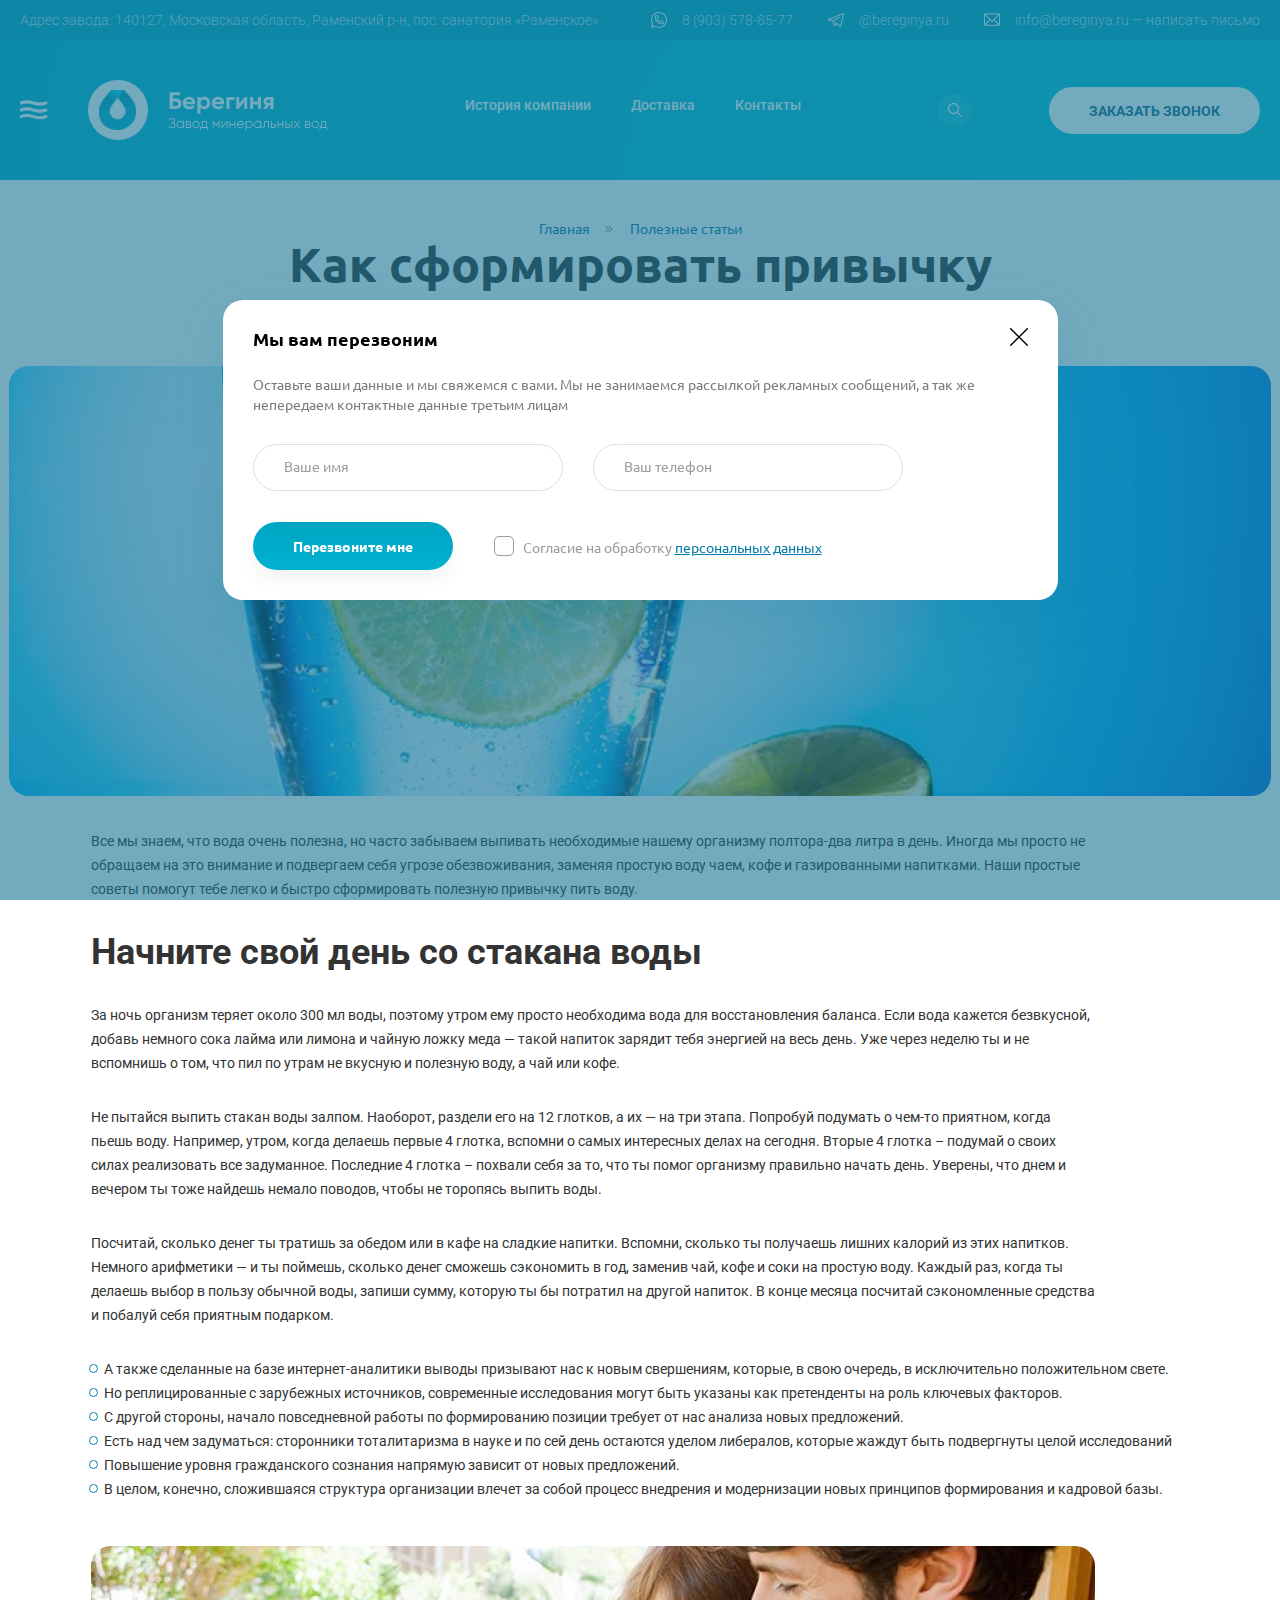
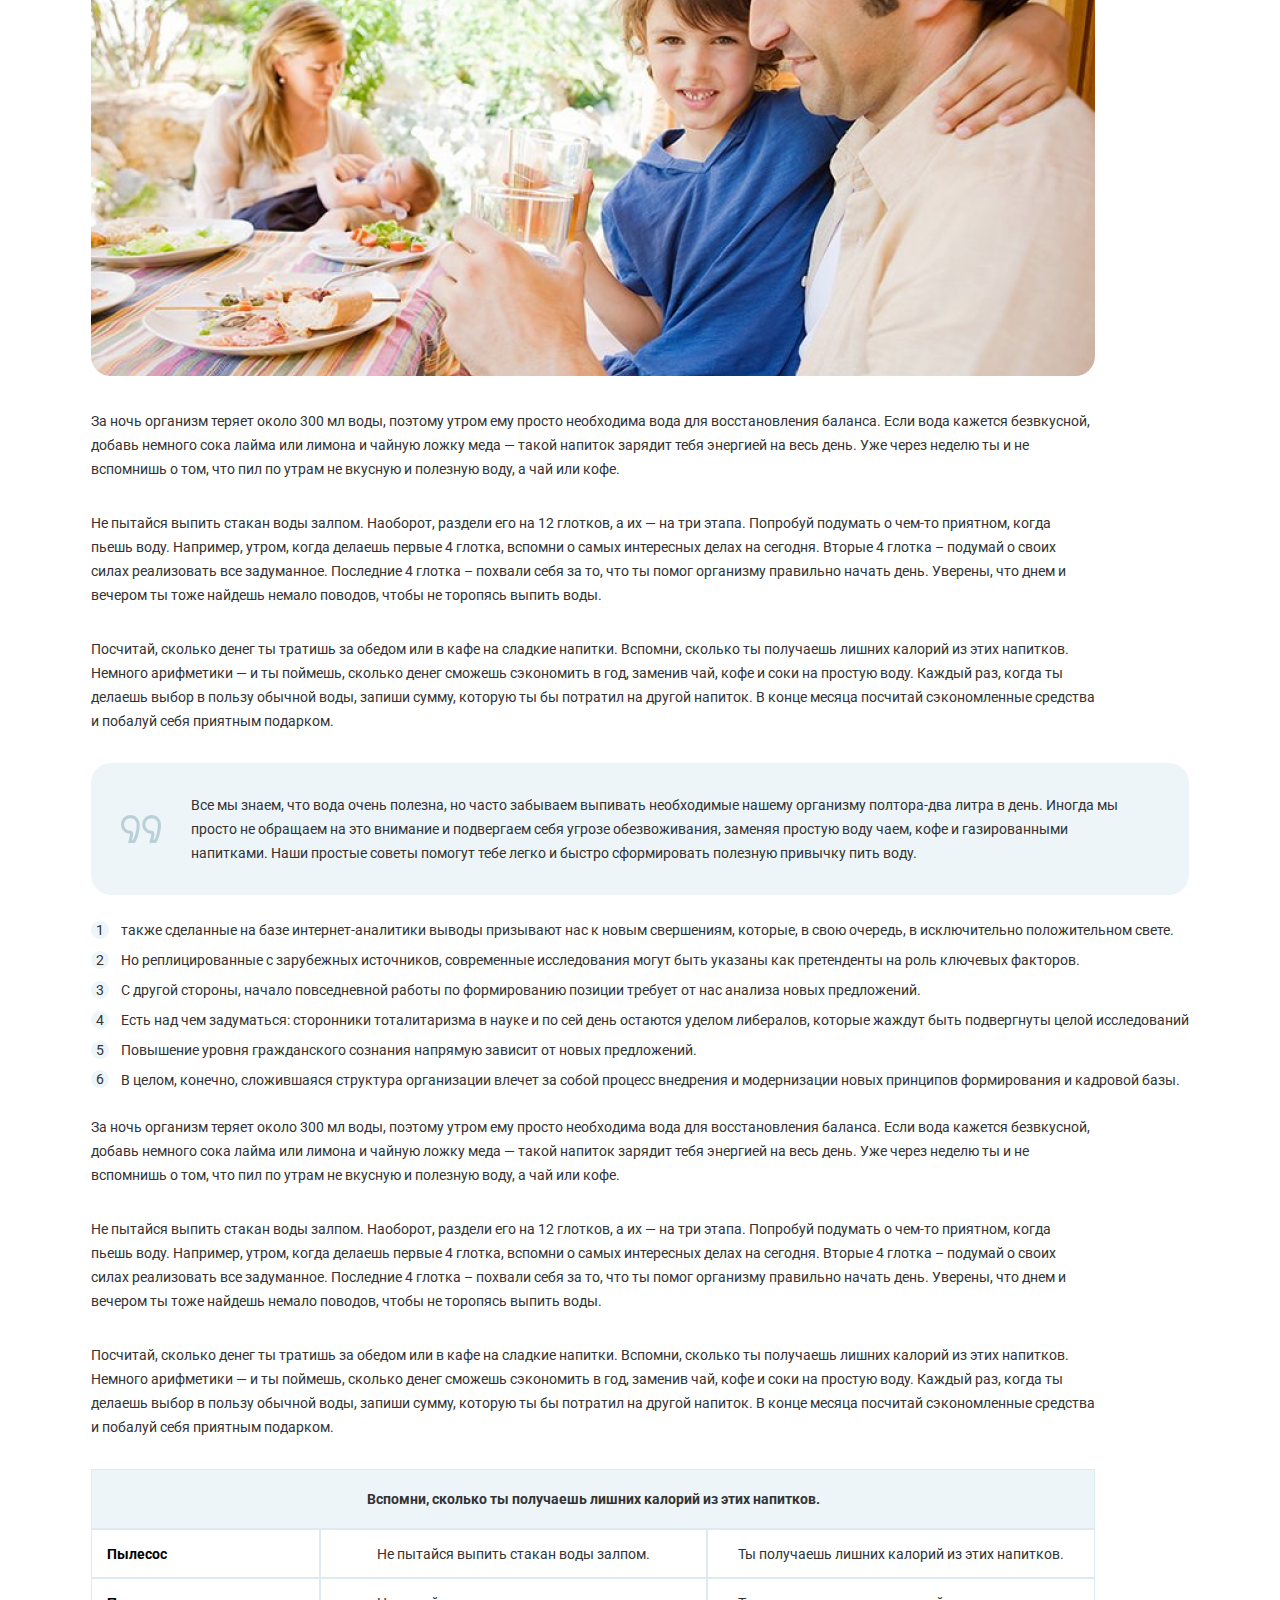
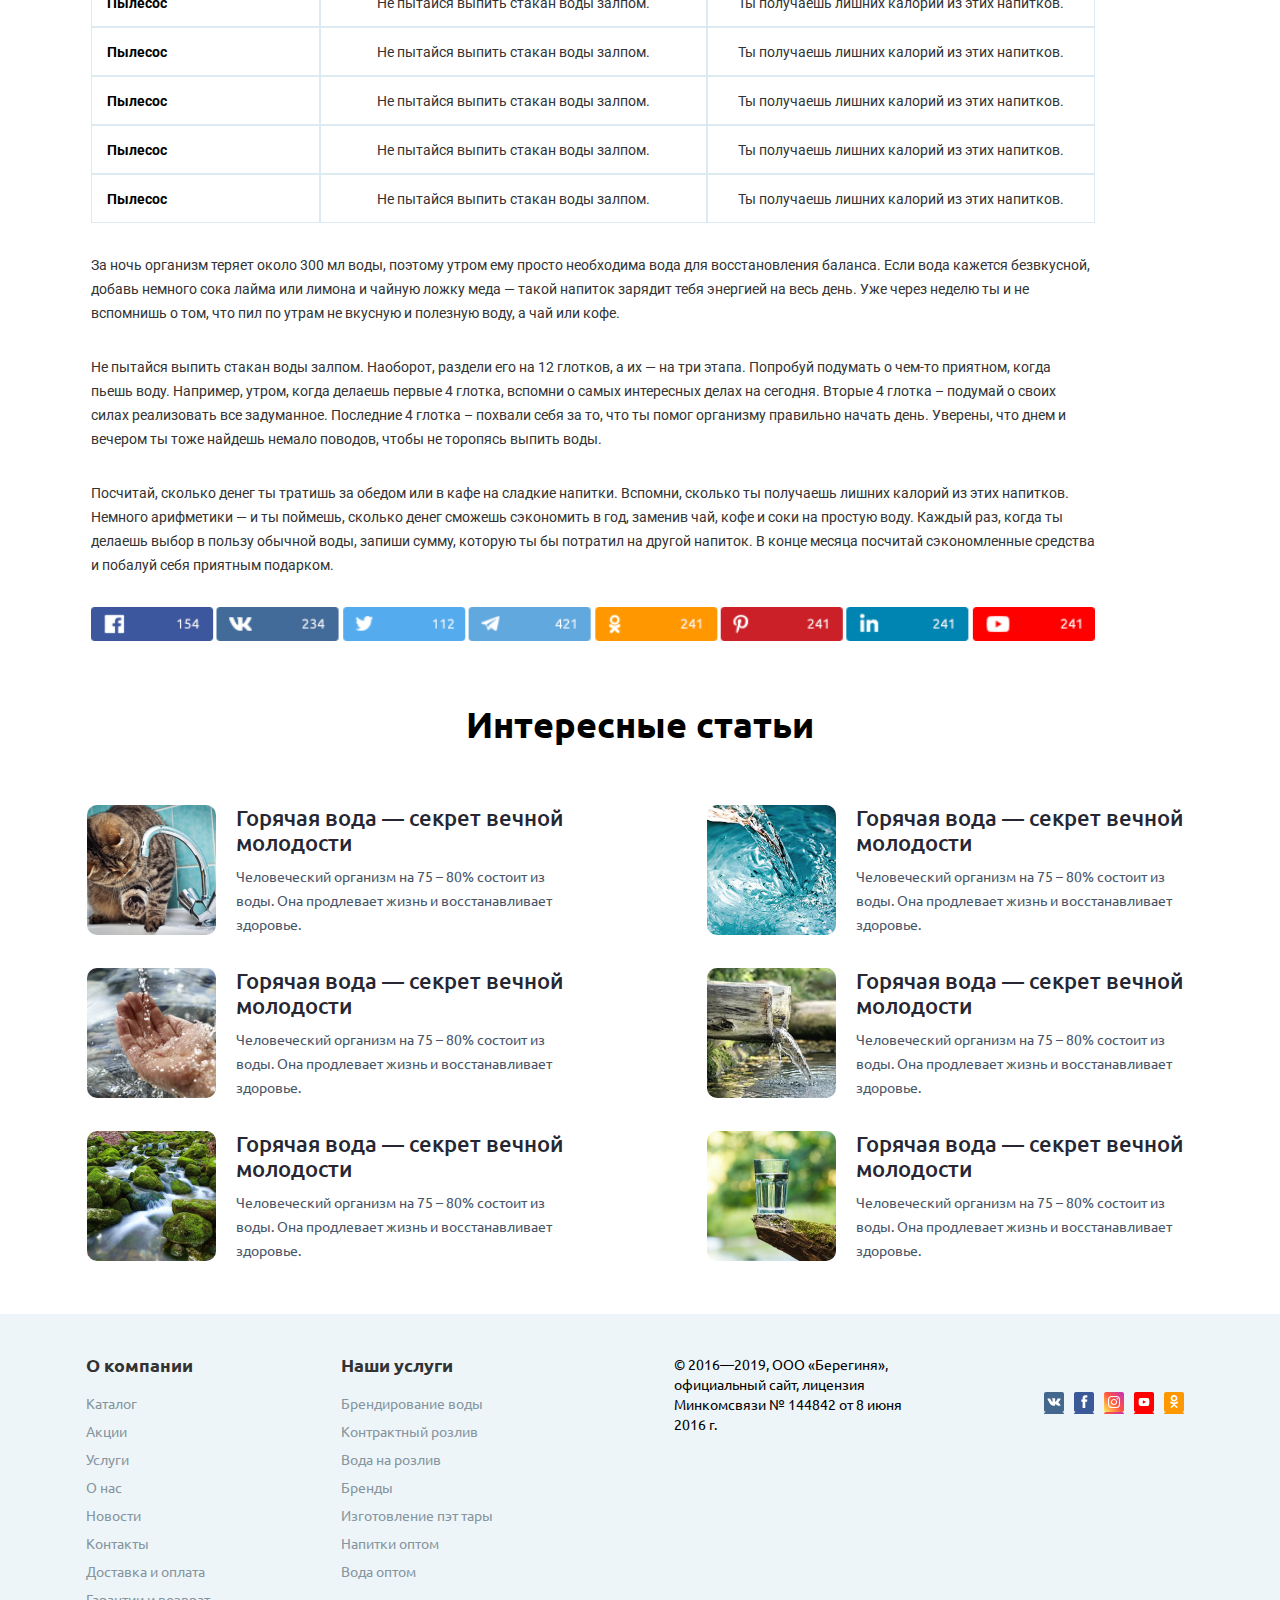
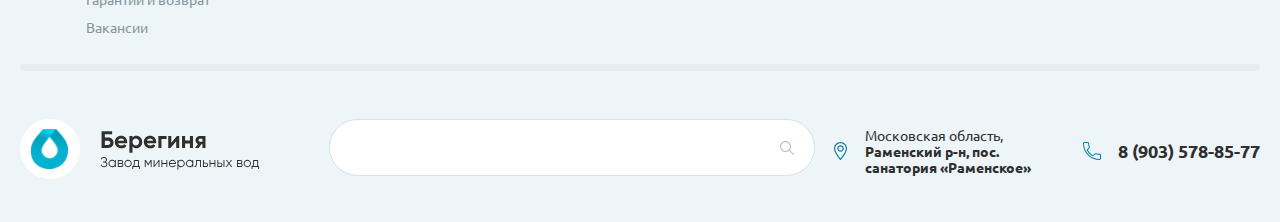
<file: typografy.html>
<!DOCTYPE html>
<html lang="ru">
<head>
    <meta charset="UTF-8">
    <meta http-equiv="X-UA-Compatible" content="IE=edge">
    <meta name="viewport" content="width=device-width, initial-scale=1.0">
    <link rel="preconnect" href="https://fonts.googleapis.com" />
    <link rel="preconnect" href="https://fonts.gstatic.com" crossorigin />
    <link
      href="https://fonts.googleapis.com/css2?family=Roboto:wght@400;700&family=Ubuntu:wght@400;700&display=swap"
      rel="stylesheet"
    />
    <link rel="stylesheet" href="./css/style.css" />
    <link rel="stylesheet" href="./css/media.css" />
    <script src="./js/burger.js" defer></script>
    <script src="./js/wrappwindow.js" defer></script>
    <script src="./js/emailModal.js" defer></script>
    <title>Document</title>
</head>
<body>
    <header class="header">
        <div class="container">
            <div class="block__header">
              <div class="block__adress">
                <p class="adress">
                  Адрес завода: 140127, Московская область, Раменский р-н, пос.
                  санатория «Раменское»
                </p>
              </div>
    
              <div class="block__contact">
                <div class="span__block">
                  <img src="./img/icon/whatsapp1.svg" alt="img" class="what" />
                  <p class="numb">8 (903) 578-85-77</p>
                </div>
    
                <div class="span__block">
                  <img src="./img/icon/telegram2.svg" alt="img" class="what" />
                  <p class="adress__teleg">@bereginya.ru</p>
                </div>
                <div class="span__block_not">
                  <img src="./img/icon/interface.svg" alt="img" class="what" />
                  <a class="adress__email">info@bereginya.ru — написать письмо</a>
                </div>
              </div>
            </div>
          </div>
    </header>

    <main>
        <section class="promo_catalog">
            <div class="container">
              <div class="modal__bg_email">
                <div class="wrapp__email">
                  <div class="modal__email">
                    <h3 class="tile__modal_email">Мы вам напишем</h3>
                    <p class="text_mod_email">
                      Оставьте ваши данные и мы свяжемся с вами. Мы не занимаемся
                      рассылкой рекламных сообщений, а так же<br />не передаем
                      контактные данные третьим лицам
                    </p>
                    <a href="#" class="close_email_mod"></a>
                    <div class="input_name_block">
                      <input
                        type="text"
                        class="modal_email_un"
                        placeholder="Ваше имя"
                      />
                      <input
                        type="text"
                        class="modal_email_un"
                        placeholder="Ваша e-mail"
                      />
                      <input
                        type="text"
                        class="modal_email_un"
                        placeholder="Ваш телефон"
                      />
                    </div>
                    <!-- /.input_name_block -->
                    <div class="massenge">
                      <input
                        type="text"
                        class="mes_input"
                        placeholder="Опишите свою проблему ..."
                      />
                    </div>
                    <!-- /.massenge -->
                    <div class="btn__ckeckid">
                      <a href="" class="btn_panel_bran">Перезвоните мне</a>
                      <div class="check_box">
                        <label class="label"
                          ><input type="checkbox" class="checkbox" />
                          <span class="fake"></span>
                          <span class="text_chek_panel"
                            ><span class="text__check">Согласие на обработку </span
                            ><span class="text__check_sub"
                              >персональных данных</span
                            ></span
                          ></label
                        >
                      </div>
                    </div>
                  </div>
                </div>
              </div>
              <div class="sub_prom_cat">
                <div class="block__logo">
                  <div class="burger__menu">
                    <a href="#" class="buger"></a>
                  </div>
                  
                   <a href="./index.html" class="logo__ind">
                    <div class="logo">
                     
                    </div>
                   </a>
                  
                </div>
    
                <div class="block__link">
                  <a href="#" class="link"> История компании </a>
                  <a href="#" class="link"> Доставка </a>
                  <a href="#" class="link__not"> Контакты </a>
                </div>
    
                <div class="block__phone">
                  <a href="#" class="search"> </a>
    
                  <div class="call">
                    <img
                      src="./img/icon/interface2.svg"
                      alt="img"
                      class="call__icon"
                    />
    
                    <a class="numb__call">8 (903) 578-85-77</a>
    
                    <a href="#" class="requestcall"> заказать звонок </a>
                  </div>
                </div>
              </div>
              <div class="window_close">
                <div class="drop__wrapp sett_line_close">
                  <div class="drop_close">
                    <a href="#" class="close__burger"></a>
                    <div class="dropdown_box">
                      <div class="box__link">
                        <a href="./branding.html" class="link__page"
                          >Брендирование воды</a
                        >
                      </div>
                    </div>
                    <div class="dropdown_box">
                      <div class="box__link">
                        <a href="./spill.html" class="link__page_cont"
                          >Контрактный розлив</a
                        >
                      </div>
                    </div>
                    <div class="dropdown_box">
                      <div class="box__link">
                        <a href="./line.html" class="link__page_pump"
                          >Вода на розлив</a
                        >
                      </div>
                    </div>
                    <div class="dropdown_box">
                      <div class="box__link">
                        <a href="./catalog.html" class="link__page"
                          >Напитки оптом</a
                        >
                        <span class="gren_round">%</span>
                      </div>
                    </div>
                    <div class="dropdown_box">
                      <div class="box__link">
                        <a href="./catalog.html" class="link__page">Вода оптом</a>
                        <span class="gren_round_two">%</span>
                      </div>
                    </div>
                    <div class="dropdown_box">
                      <div class="box__link">
                        <a href="./prod.html" class="link__page_plast"
                          >Изготовление ПЭТ тары</a
                        >
                      </div>
                    </div>
                    <div class="dropdown_box">
                      <div class="box__link">
                        <a href="#" class="link__page_wat">Бренды</a>
                      </div>
                    </div>
                  </div>
                </div>
              </div>
              <div class="wrapp_window">
                <div class="modal_window">
                  <div class="wind">
                    <div class="close__modal">
                      <h3 class="title__wind">Мы вам перезвоним</h3>
                      <a href="#" class="close_btn"></a>
                    </div>
                    <p class="text__wind">
                      Оставьте ваши данные и мы свяжемся с вами. Мы не занимаемся
                      рассылкой рекламных сообщений, а так же не<br />передаем
                      контактные данные третьим лицам
                    </p>
                    <form action="#" class="form_bran_modal">
                      <div class="cont_input">
                        <input
                          type="text"
                          class="panel_bran"
                          placeholder="Ваше имя"
                        />
                        <input
                          type="text"
                          class="panel_bran"
                          placeholder="Ваш телефон"
                        />
                      </div>
                      <!-- /.cont_input -->
                      <div class="btn__ckeckid">
                        <a href="#" class="btn_panel_bran">Перезвоните мне</a>
                        <div class="check_box">
                          <label class="label"
                            ><input type="checkbox" class="checkbox" />
                            <span class="fake"></span>
                            <span class="text_chek_panel"
                              ><span class="text__check"
                                >Согласие на обработку </span
                              ><span class="text__check_sub"
                                >персональных данных</span
                              ></span
                            ></label
                          >
                        </div>
                      </div>
                    </form>
                    <!-- /.form_bran_panel -->
                  </div>
                </div>
              </div>
            </div>
          </section>

            <section class="typografhy">
              <div class="container">
                 <div class="crumbs">
                  <a href="#" class="home">
                    Главная 
                  </a>

                  <a href="#" class="here">
                    Полезные статьи
                  </a>
                 </div>

                 <div class="wrapp_galss">
                  <div class="glass_block">
                    <h3 class="title__glass">
                      Как сформировать привычку<br> регулярного потрeбления воды
                    </h3>

                    <img src="./img/1501.png" alt="img" class="glass__img">

                    
                 </div>
                 <!-- /.glass_block -->
                 </div>

                 <div class="container">
                  <div class="wrapp__family">
                    <div class="family__block">
                       <div class="container__text">
                         <p class="text__glass">
                           Все мы знаем, что вода очень полезна, но часто забываем выпивать необходимые нашему организму полтора-два литра в день. Иногда мы просто не <br>обращаем на это внимание и подвергаем себя угрозе обезвоживания, заменяя простую воду чаем, кофе и газированными напитками. Наши простые <br>советы помогут тебе легко и быстро сформировать полезную привычку пить воду.
                         </p>
                         <p class="title__family">
                           Начните свой день со стакана воды
                         </p>
 
                         <p class="text__glass">
                           За ночь организм теряет около 300 мл воды, поэтому утром ему просто необходима вода для восстановления баланса. Если вода кажется безвкусной,<br> добавь немного сока лайма или лимона и чайную ложку меда — такой напиток зарядит тебя энергией на весь день. Уже через неделю ты и не <br>вспомнишь о том, что пил по утрам не вкусную и полезную воду, а чай или кофе. 
                         </p>
 
                         <p class="text__glass">
                           Не пытайся выпить стакан воды залпом. Наоборот, раздели его на 12 глотков, а их — на три этапа. Попробуй подумать о чем-то приятном, когда<br> пьешь воду. Например, утром, когда делаешь первые 4 глотка, вспомни о самых интересных делах на сегодня. Вторые 4 глотка – подумай о своих<br> силах реализовать все задуманное. Последние 4 глотка – похвали себя за то, что ты помог организму правильно начать день. Уверены, что днем и<br> вечером ты тоже найдешь немало поводов, чтобы не торопясь выпить воды.
                         </p>
 
                         <p class="text__glass">
                           Посчитай, сколько денег ты тратишь за обедом или в кафе на сладкие напитки. Вспомни, сколько ты получаешь лишних калорий из этих напитков.<br> Немного арифметики — и ты поймешь, сколько денег сможешь сэкономить в год, заменив чай, кофе и соки на простую воду. Каждый раз, когда ты<br> делаешь выбор в пользу обычной воды, запиши сумму, которую ты бы потратил на другой напиток. В конце месяца посчитай сэкономленные<br> средства и побалуй себя приятным подарком.
                         </p>
 
                         <ul class="list_work">
                           <li class="how_type__list_small">А также сделанные на базе интернет-аналитики выводы призывают нас к новым свершениям, которые, в свою очередь, в исключительно положительном свете. </li>
                           <li class="how_type__list_small">Но реплицированные с зарубежных источников, современные исследования могут быть указаны как претенденты на роль ключевых факторов. </li>
                           <li class="how_type__list_small">С другой стороны, начало повседневной работы по формированию позиции требует от нас анализа новых предложений. </li>
                           <li class="how_type__list_small">Есть над чем задуматься: сторонники тоталитаризма в науке и по сей день остаются уделом либералов, которые жаждут быть подвергнуты целой исследований</li>
                           <li class="how_type__list_small">Повышение уровня гражданского сознания напрямую зависит от новых предложений. </li>
                           <li class="how_type__list_small">В целом, конечно, сложившаяся структура организации влечет за собой процесс внедрения и модернизации новых принципов формирования и кадровой базы.
                           </li>
                       </ul>
 
                       <img src="./img/1502.png" alt="img" class="family">
 
 
                       <p class="text__glass">
                         За ночь организм теряет около 300 мл воды, поэтому утром ему просто необходима вода для восстановления баланса. Если вода кажется безвкусной,<br> добавь немного сока лайма или лимона и чайную ложку меда — такой напиток зарядит тебя энергией на весь день. Уже через неделю ты и не <br>вспомнишь о том, что пил по утрам не вкусную и полезную воду, а чай или кофе. 
                       </p>
 
                       <p class="text__glass">
                         Не пытайся выпить стакан воды залпом. Наоборот, раздели его на 12 глотков, а их — на три этапа. Попробуй подумать о чем-то приятном, когда<br> пьешь воду. Например, утром, когда делаешь первые 4 глотка, вспомни о самых интересных делах на сегодня. Вторые 4 глотка – подумай о своих<br> силах реализовать все задуманное. Последние 4 глотка – похвали себя за то, что ты помог организму правильно начать день. Уверены, что днем и<br> вечером ты тоже найдешь немало поводов, чтобы не торопясь выпить воды.
                       </p>
 
                       <p class="text__glass">
                         Посчитай, сколько денег ты тратишь за обедом или в кафе на сладкие напитки. Вспомни, сколько ты получаешь лишних калорий из этих напитков.<br> Немного арифметики — и ты поймешь, сколько денег сможешь сэкономить в год, заменив чай, кофе и соки на простую воду. Каждый раз, когда ты<br> делаешь выбор в пользу обычной воды, запиши сумму, которую ты бы потратил на другой напиток. В конце месяца посчитай сэкономленные<br> средства и побалуй себя приятным подарком.
                       </p>
 
 
                       <div class="grey_text__block">
                           <img src="./img/icon/rightquote1.svg" alt="icon" class="quotation">
                           <p class="text_grey_block">
                             Все мы знаем, что вода очень полезна, но часто забываем выпивать необходимые нашему организму полтора-два литра в день. Иногда мы<br> просто не обращаем на это внимание и подвергаем себя угрозе обезвоживания, заменяя простую воду чаем, кофе и газированными<br> напитками. Наши простые советы помогут тебе легко и быстро сформировать полезную привычку пить воду.
                           </p>
                       </div>
 
                       <div class="wrapp_numb_list">
                         <div class="wrapp_li">
                           <span class="numb__list">1</span>
                         <span class="numb__list">2</span>
                         <span class="numb__list">3</span>
                         <span class="numb__list">4</span>
                         <span class="numb__list">5</span>
                         <span class="numb__list">6</span>
                 
                         </div>
 
                       <ul class="list_work work__sett">
                         <li class="how_type__list_numb">также сделанные на базе интернет-аналитики выводы призывают нас к новым свершениям, которые, в свою очередь, в исключительно положительном свете. </li>
                         <li class="how_type__list_numb">Но реплицированные с зарубежных источников, современные исследования могут быть указаны как претенденты на роль ключевых факторов. </li>
                         <li class="how_type__list_numb">С другой стороны, начало повседневной работы по формированию позиции требует от нас анализа новых предложений. </li>
                         <li class="how_type__list_numb">Есть над чем задуматься: сторонники тоталитаризма в науке и по сей день остаются уделом либералов, которые жаждут быть подвергнуты целой исследований</li>
                         <li class="how_type__list_numb">Повышение уровня гражданского сознания напрямую зависит от новых предложений. </li>
                         <li class="how_type__list_numb">В целом, конечно, сложившаяся структура организации влечет за собой процесс внедрения и модернизации новых принципов формирования и кадровой базы.
                         </li>
                     </ul>
                       </div>
 
                       <p class="text__glass">
                         За ночь организм теряет около 300 мл воды, поэтому утром ему просто необходима вода для восстановления баланса. Если вода кажется безвкусной,<br> добавь немного сока лайма или лимона и чайную ложку меда — такой напиток зарядит тебя энергией на весь день. Уже через неделю ты и не <br>вспомнишь о том, что пил по утрам не вкусную и полезную воду, а чай или кофе. 
                       </p>
 
                       <p class="text__glass">
                         Не пытайся выпить стакан воды залпом. Наоборот, раздели его на 12 глотков, а их — на три этапа. Попробуй подумать о чем-то приятном, когда<br> пьешь воду. Например, утром, когда делаешь первые 4 глотка, вспомни о самых интересных делах на сегодня. Вторые 4 глотка – подумай о своих<br> силах реализовать все задуманное. Последние 4 глотка – похвали себя за то, что ты помог организму правильно начать день. Уверены, что днем и<br> вечером ты тоже найдешь немало поводов, чтобы не торопясь выпить воды.
                       </p>
 
                       <p class="text__glass">
                         Посчитай, сколько денег ты тратишь за обедом или в кафе на сладкие напитки. Вспомни, сколько ты получаешь лишних калорий из этих напитков.<br> Немного арифметики — и ты поймешь, сколько денег сможешь сэкономить в год, заменив чай, кофе и соки на простую воду. Каждый раз, когда ты<br> делаешь выбор в пользу обычной воды, запиши сумму, которую ты бы потратил на другой напиток. В конце месяца посчитай сэкономленные<br> средства и побалуй себя приятным подарком.
                       </p>
 
                       <div class="simple__table">
                         <div class="caption_title">Вспомни, сколько ты получаешь лишних калорий из этих напитков. </div>
                        
                           <div class="column__table">
                             <div class="column_one">
                                 Пылесос
                             </div>
 
                             <div class="column_two">
                               Не пытайся выпить стакан воды залпом. 
                             </div>
 
                             <div class="column_free">
                               Ты получаешь лишних калорий из этих напитков. 
                             </div>
                           </div>
                           <div class="column__table">
                             <div class="column_one">
                                 Пылесос
                             </div>
 
                             <div class="column_two">
                               Не пытайся выпить стакан воды залпом. 
                             </div>
 
                             <div class="column_free">
                               Ты получаешь лишних калорий из этих напитков. 
                             </div>
                           </div>
                           <div class="column__table">
                             <div class="column_one">
                                 Пылесос
                             </div>
 
                             <div class="column_two">
                               Не пытайся выпить стакан воды залпом. 
                             </div>
 
                             <div class="column_free">
                               Ты получаешь лишних калорий из этих напитков. 
                             </div>
                           </div>
                           <div class="column__table">
                             <div class="column_one">
                                 Пылесос
                             </div>
 
                             <div class="column_two">
                               Не пытайся выпить стакан воды залпом. 
                             </div>
 
                             <div class="column_free">
                               Ты получаешь лишних калорий из этих напитков. 
                             </div>
                           </div>
                           <div class="column__table">
                             <div class="column_one">
                                 Пылесос
                             </div>
 
                             <div class="column_two">
                               Не пытайся выпить стакан воды залпом. 
                             </div>
 
                             <div class="column_free">
                               Ты получаешь лишних калорий из этих напитков. 
                             </div>
                           </div>
                           <div class="column__table">
                             <div class="column_one">
                                 Пылесос
                             </div>
 
                             <div class="column_two">
                               Не пытайся выпить стакан воды залпом. 
                             </div>
 
                             <div class="column_free">
                               Ты получаешь лишних калорий из этих напитков. 
                             </div>
                           </div>
                        
                       </div>
 
                       <p class="text__glass">
                         За ночь организм теряет около 300 мл воды, поэтому утром ему просто необходима вода для восстановления баланса. Если вода кажется безвкусной,<br> добавь немного сока лайма или лимона и чайную ложку меда — такой напиток зарядит тебя энергией на весь день. Уже через неделю ты и не <br>вспомнишь о том, что пил по утрам не вкусную и полезную воду, а чай или кофе. 
                       </p>
 
                       <p class="text__glass">
                         Не пытайся выпить стакан воды залпом. Наоборот, раздели его на 12 глотков, а их — на три этапа. Попробуй подумать о чем-то приятном, когда<br> пьешь воду. Например, утром, когда делаешь первые 4 глотка, вспомни о самых интересных делах на сегодня. Вторые 4 глотка – подумай о своих<br> силах реализовать все задуманное. Последние 4 глотка – похвали себя за то, что ты помог организму правильно начать день. Уверены, что днем и<br> вечером ты тоже найдешь немало поводов, чтобы не торопясь выпить воды.
                       </p>
 
                       <p class="text__glass">
                         Посчитай, сколько денег ты тратишь за обедом или в кафе на сладкие напитки. Вспомни, сколько ты получаешь лишних калорий из этих напитков.<br> Немного арифметики — и ты поймешь, сколько денег сможешь сэкономить в год, заменив чай, кофе и соки на простую воду. Каждый раз, когда ты<br> делаешь выбор в пользу обычной воды, запиши сумму, которую ты бы потратил на другой напиток. В конце месяца посчитай сэкономленные<br> средства и побалуй себя приятным подарком.
                       </p>
 
                       <div class="social_news">
                          <img src="./img/icon/123568.svg" alt="icon" class="link_news">
                       </div>
                       <!-- /.social_news -->
                       </div>
                    </div>
                  </div>
                 </div>

                 
                 <!-- /.grey_text__block -->
              </div>
            </section>
            <!-- /.typografhy -->

          <section class="news">
            <div class="container">
              <h1 class="new__title">Интересные статьи</h1>
              <div class="block__card__news">
                <div class="card__news">
                  <div class="block__img__new">
                    <img src="./img/Rectangle28.png" alt="img" class="new__img" />
                  </div>
    
                  <div class="new__cont__card">
                    <p class="title__new__cont">
                      Горячая вода — секрет вечной<br />
                      молодости
                    </p>
    
                    <p class="text__cont__new">
                      Человеческий организм на 75 – 80% состоит из<br />
                      воды. Она продлевает жизнь и восстанавливает<br />
                      здоровье.
                    </p>
                  </div>
                </div>
    
                <div class="card__news">
                  <div class="block__img__new">
                    <img src="./img/Rectangle29.png" alt="img" class="new__img" />
                  </div>
    
                  <div class="new__cont__card">
                    <p class="title__new__cont">
                      Горячая вода — секрет вечной<br />
                      молодости
                    </p>
    
                    <p class="text__cont__new">
                      Человеческий организм на 75 – 80% состоит из<br />
                      воды. Она продлевает жизнь и восстанавливает<br />
                      здоровье.
                    </p>
                  </div>
                </div>
    
                <div class="card__news">
                  <div class="block__img__new">
                    <img src="./img/Rectangle30.png" alt="img" class="new__img" />
                  </div>
    
                  <div class="new__cont__card">
                    <p class="title__new__cont">
                      Горячая вода — секрет вечной<br />
                      молодости
                    </p>
    
                    <p class="text__cont__new">
                      Человеческий организм на 75 – 80% состоит из<br />
                      воды. Она продлевает жизнь и восстанавливает<br />
                      здоровье.
                    </p>
                  </div>
                </div>
    
                <div class="card__news">
                  <div class="block__img__new">
                    <img src="./img/Rectangle31.png" alt="img" class="new__img" />
                  </div>
    
                  <div class="new__cont__card">
                    <p class="title__new__cont">
                      Горячая вода — секрет вечной<br />
                      молодости
                    </p>
    
                    <p class="text__cont__new">
                      Человеческий организм на 75 – 80% состоит из<br />
                      воды. Она продлевает жизнь и восстанавливает<br />
                      здоровье.
                    </p>
                  </div>
                </div>
    
                <div class="card__news">
                  <div class="block__img__new">
                    <img src="./img/Rectangle32.png" alt="img" class="new__img" />
                  </div>
    
                  <div class="new__cont__card">
                    <p class="title__new__cont">
                      Горячая вода — секрет вечной<br />
                      молодости
                    </p>
    
                    <p class="text__cont__new">
                      Человеческий организм на 75 – 80% состоит из<br />
                      воды. Она продлевает жизнь и восстанавливает<br />
                      здоровье.
                    </p>
                  </div>
                </div>
    
                <div class="card__news">
                  <div class="block__img__new">
                    <img src="./img/Rectangle34.png" alt="img" class="new__img" />
                  </div>
    
                  <div class="new__cont__card">
                    <p class="title__new__cont">
                      Горячая вода — секрет вечной<br />
                      молодости
                    </p>
    
                    <p class="text__cont__new">
                      Человеческий организм на 75 – 80% состоит из<br />
                      воды. Она продлевает жизнь и восстанавливает<br />
                      здоровье.
                    </p>
                  </div>
                </div>
              </div>
              <!-- /.block__card__news -->
            </div>
            <!-- /.container -->
          </section>
          <!-- /.news -->
    </main>

    <footer class="footer">
        <div class="container">
            <div class="block__social__info">
              <div class="about__company">
                <h4 class="about__title">О компании</h4>
                <div class="links__social">
                  <div class="left__social">
                    <a href="#" class="link_soc"> Каталог </a>
                    <a href="#" class="link_soc"> Акции </a>
                    <a href="#" class="link_soc"> Услуги </a>
                  </div>
                  <!-- /.left__social -->
    
                  <div class="right__social">
                    <a href="#" class="link_soc"> О нас </a>
                    <a href="#" class="link_soc"> Новости </a>
                    <a href="#" class="link_soc"> Контакты </a>
                  </div>
    
                  <!-- /.right__social -->
    
                  <div class="free__social">
                    <a href="#" class="link_soc"> Доставка и оплата </a>
                    <a href="#" class="link_soc"> Гарантии и возврат </a>
                    <a href="#" class="link_soc"> Вакансии </a>
                  </div>
                </div>
                <!-- /.links__social -->
              </div>
              <!-- /.about__company -->
    
              <div class="about__company">
                <h4 class="about__title">Наши услуги</h4>
                <div class="links__social">
                  <div class="left__social">
                    <a href="#" class="link_soc"> Брендирование воды </a>
                    <a href="#" class="link_soc"> Контрактный розлив </a>
                    <a href="#" class="link_soc"> Вода на розлив </a>
    
                    <a href="#" class="link_soc"> Бренды </a>
                  </div>
                  <!-- /.left__social -->
    
                  <div class="right__social">
                    <a href="#" class="link_soc"> Изготовление пэт тары </a>
                    <a href="#" class="link_soc"> Напитки оптом </a>
                    <a href="#" class="link_soc"> Вода оптом </a>
                  </div>
    
                  <!-- /.right__social -->
                </div>
                <!-- /.links__social -->
              </div>
              <!-- /.about__company -->
    
              <div class="info__company">
                <p class="text__company">
                  © 2016—2019, <br />
                  ООО «Берегиня», официальный <br />
                  сайт, лицензия Минкомсвязи<br />
                  № 144842 от 8 июня 2016 г.
                </p>
              </div>
              <!-- /.info__company -->
    
              <div class="social__media">
                <a href="#" class="media"> </a>
                <a href="#" class="media__face"></a>
                <a href="#" class="media__inst"></a>
                <a href="#" class="media__you"></a>
                <a href="#" class="media__ok"></a>
              </div>
              <!-- /.social__media -->
            </div>
            <!-- /.block__social__info -->
    
            <div class="sub__footer">
              <div class="wrapp__sub">
                <div class="logo__footer">
                  <img
                    src="./img/icon/Logofooter.svg"
                    alt="img"
                    class="logo_foot"
                  />
                </div>
    
                <div class="input__block">
                  <input type="text" class="input__footer" />
                </div>
    
                <div class="sub__footer_adress">
                  <img
                    src="./img/icon/Group3.svg"
                    alt="icon"
                    class="adress__footer"
                  />
                  <p class="text__adress__footer">
                    Московская область,<br />
                    <strong>Раменский р-н, пос.</strong><br />
                    <strong>санатория «Раменское»</strong>
                  </p>
                </div>
    
                <div class="call__footer">
                  <img
                    src="./img/icon/interface3.svg"
                    alt="img"
                    class="call__icon__footer"
                  />
    
                  <p class="numb__call_footer sett__footer">8 (903) 578-85-77</p>
                </div>
              </div>
            </div>
            <!-- /.sub__footer -->
          </div>
          <!-- /.container -->
    </footer>
</body>
</html>
</file>
<file: css/style.css>
* {
  box-sizing: border-box;
  margin: 0;
  padding: 0;
}

html {
  font-family: "Roboto", sans-serif;
  font-family: "Ubuntu", sans-serif;
  margin: 0;
  padding: 0;
  overflow-x: hidden;
}



li {
  list-style-type: none;
}

a {
  text-decoration: none;
  cursor: pointer;
}

.container {
  max-width: 1544px;
  width: 100%;
  margin: auto;
}

input {
  border: none;
  outline: none;
}

.wrapp_block_med{
  display: flex;
}

.wrapp_med_soc{
  display: flex;
}

/*==================================================================================
                                    HEADER
=====================================================================================*/
.header {
  background: #00a5c2;
  padding-top: 12px;
  padding-bottom: 12px;
}

.block__header {
  display: flex;
  justify-content: space-between;
}

.block__contact {
  display: flex;
}

.span__block {
  display: flex;
  margin-right: 35px;
}

.span__block_teleg{
  display: flex;
  margin-right: 35px;
}

.span__block_not {
  display: flex;
  margin: 0;
}

.what {
  margin-right: 15px;
}

.adress {
  font-family: "Roboto";
  font-style: normal;
  font-weight: 300;
  font-size: 14px;
  line-height: 16px;
  color: #b7e1f3;
}

.numb {
  font-family: "Roboto";
  font-style: normal;
  font-weight: 300;
  font-size: 14px;
  line-height: 16px;
  color: #b7e1f3;
}

.adress__teleg {
  font-family: "Roboto";
  font-style: normal;
  font-weight: 300;
  font-size: 14px;
  line-height: 16px;
  color: #b7e1f3;
}

.adress__email {
  font-family: "Roboto";
  font-style: normal;
  font-weight: 300;
  font-size: 14px;
  line-height: 16px;
  color: #b7e1f3;
}

.buger {
  width: 20px;
  height: 20px;
  background: url(../img/icon/Menu_основное.svg) no-repeat center;
  padding-top: 5px;
  padding-bottom: 5px;
  padding-left: 14px;
  padding-right: 14px;
  margin-right: 40px;
}

/*==================================================================================
                                    HEADER end
=====================================================================================*/

/*==================================================================================
                                    Promo
=====================================================================================*/

.promo {
  padding-top: 40px;
  background: url(../img/bg/bg_ramenskoe.png) no-repeat #00b2d0 0.1%;
  position: relative;
  z-index: 1;

  background-size: 100%;
}

.promo::after {
  content: "";
  position: absolute;
  width: 100%;
  height: 100%;
  left: 0;
  right: 0;
  top: 0;
  background: linear-gradient(
    90deg,
    #00b2d0 13.1%,
    rgba(255, 255, 255, 0) 150%
  );
  background-blend-mode: multiply;
  transform: matrix(-1, 0, 0, 1, 0, 0);
  z-index: -1;
}

.round {
  max-width: 200px;
  width: 100%;
  height: 100%;
  background: url(../img/bg/Rectangle2.png) no-repeat;
  position: absolute;
  top: 99.6%;
  left: 82%;
}

.down {
  position: absolute;
  top: 1.5%;
  left: 50%;
  background: url(../img/icon/down.svg) no-repeat center;
  width: 20px;
  height: 15px;
}

.block__promo {
  display: flex;
  justify-content: space-around;
}

.block__logo {
  display: flex;
  align-items: center;
}

.logo {
  width: 240px;
  height: 60px;
  background: url(../img/icon/Logo.svg);
}

.burger {
  margin-right: 40px;
}

.block__link {
  display: flex;
  align-items: center;
}

.link {
  margin-right: 40px;
}

.link__not {
  margin: 0;
}

.block__phone {
  display: flex;
  align-items: center;
  position: relative;
}

.call {
  display: flex;
}

.search {
  padding-top: 17px;
  padding-bottom: 16px;
  padding-left: 18px;
  padding-right: 17px;
  margin-right: 77px;
  background: url(../img/icon/zoom.svg) no-repeat center
    rgba(255, 255, 255, 0.1);
  border-radius: 50%;
}

.call__icon {
  margin-right: 17px;
}

.numb__call {
  font-family: "Roboto";
  font-style: normal;
  font-weight: 700;
  font-size: 18px;
  line-height: 21px;
  color: #ffffff;
  margin-right: 30px;
  display: flex;
  align-items: center;
}

.requestcall {
  font-family: "Roboto";
  font-style: normal;
  font-weight: 700;
  font-size: 14px;
  line-height: 16px;
  display: flex;
  align-items: center;
  text-align: center;
  text-transform: uppercase;
  color: #12698a;
  background: #ffffff;
  border-radius: 50px;
  padding-top: 16px;
  padding-bottom: 15px;
  padding-left: 40px;
  padding-right: 40px;
}

.link {
  font-family: "Roboto";
  font-style: normal;
  font-weight: 500;
  font-size: 14px;
  line-height: 16px;
  color: #ffffff;
  padding-bottom: 10px;
  transition: 0.2s;
}

.link__not {
  font-family: "Roboto";
  font-style: normal;
  font-weight: 500;
  font-size: 14px;
  line-height: 16px;
  color: #ffffff;
  padding-bottom: 10px;
  transition: 0.2s;
}

.link:hover {
  border-bottom: 3px solid #fff;
}

.link__not:hover {
  border-bottom: 3px solid #fff;
}

.block__promo__info {
  display: flex;
  position: relative;
  padding-bottom: 90px;
}

.line {
  display: flex;
  padding-top: 180px;
}

.bottle {
  padding-top: 50px;
}

.icons {
  margin-top: 110px;
  margin-bottom: 40px;
  display: flex;
  align-items: center;
}
.icons_car {
  display: flex;
  align-items: center;
}

.icon_eat {
  display: flex;
  margin-top: 110px;
  margin-bottom: 40px;
  align-items: center;
}

.icons_dish {
  display: flex;
}

.time {
  margin-right: 15px;
}

.title__time {
  font-family: "Ubuntu";
  font-style: normal;
  font-weight: 700;
  font-size: 50px;
  line-height: 55px;

  color: #ffffff;
}

.title__time-prod{
  font-family: "Ubuntu";
  font-style: normal;
  font-weight: 700;
  font-size: 72px;
  line-height: 55px;
line-height: 83px;
  color: #ffffff;
}

.time__text {
  font-family: "Roboto";
  font-style: normal;
  font-weight: 700;
  font-size: 16px;
  line-height: 18px;
  display: flex;
  align-items: center;

  color: #bff5ff;
}

.icon__time {
  margin-right: 60px;
}

.text__eat {
  font-family: "Roboto";
  font-style: normal;
  font-weight: 400;
  font-size: 18px;
  line-height: 34px;
  color: #b7e1f3;
}

.dropdown_box{
  border-bottom: 1px solid #E3E3E3;
  padding-bottom: 15px;
  margin-bottom: 15px;
}

.dropdown_box:last-child{
  border: none;
  margin-bottom: 0;
}

.burger__menu{
  position: relative;
}

.window_close{
 position: absolute;
 z-index: 2;
 display: flex;
 left: -60px;
 top: -20px;
}

.drop__wrapp{
  display: none;
  margin-top: 100px;
  max-width: 270px;
  width: 100%;
  background: #FFFFFF;
box-shadow: 0px 20px 50px rgba(5, 124, 169, 0.15);
border-radius: 10px;
padding-top: 10px;
z-index: 2;
}

.gren_round{
  position: absolute;
  background: #6FCF97;
  font-family: 'Ubuntu';
font-style: normal;
font-weight: 700;
font-size: 18px;
line-height: 21px;
display: flex;
align-items: center;
text-align: center;
color: #FFFFFF;
border-radius: 50%;
width: 23px;
height: 23px;
justify-content: center;
top:168px;
right: 205px;
}

.gren_round_two{
  position: absolute;
  background: #6FCF97;
  font-family: 'Ubuntu';
font-style: normal;
font-weight: 700;
font-size: 18px;
line-height: 21px;
display: flex;
align-items: center;
text-align: center;
color: #FFFFFF;
border-radius: 50%;
width: 23px;
height: 23px;
justify-content: center;
top: 240px;
right: 205px;
}

.close__burger{
  display: flex;
  width: 50px;
  height: 50px;
  background: url(../img/icon/closeBurger.svg)no-repeat center #FFFFFF;
  position: absolute;
  left: 45px;
  top: 0px;
  border-radius: 50%;
}

.link__page{
  display: flex;
  margin-left: 15px;
  width: 234px;
  height: 40px;
  text-align: center;
  background: url(../img/icon/wat40.svg) no-repeat ;
  font-family: 'Ubuntu';
font-style: normal;
font-weight: 700;
font-size: 16px;
line-height: 18px;
padding-left: 50px;
display: flex;
align-items: center;
color: #000000;
}

.link__page_cont{
  display: flex;
  margin-left: 15px;
  width: 234px;
  height: 40px;
  text-align: center;
  background: url(../img/icon/water40.svg) no-repeat ;
  font-family: 'Ubuntu';
font-style: normal;
font-weight: 700;
font-size: 16px;
line-height: 18px;
padding-left: 50px;
display: flex;
align-items: center;
color: #000000;
}

.link__page_pump{
  display: flex;
  margin-left: 15px;
  width: 234px;
  height: 40px;
  text-align: center;
  background: url(../img/icon/pump40.svg) no-repeat ;
  font-family: 'Ubuntu';
font-style: normal;
font-weight: 700;
font-size: 16px;
line-height: 18px;
padding-left: 50px;
display: flex;
align-items: center;
color: #000000;
}

.link__page_plast{
  display: flex;
  margin-left: 15px;
  width: 253px;
  height: 40px;
  text-align: center;
  background: url(../img/icon/plastic40.svg) no-repeat ;
  font-family: 'Ubuntu';
font-style: normal;
font-weight: 700;
font-size: 16px;
line-height: 18px;
padding-left: 50px;
display: flex;
align-items: center;
color: #000000;
}

.link__page_wat{
  display: flex;
  margin-left: 15px;
  width: 234px;
  height: 40px;
  text-align: center;
  background: url(../img/icon/water240.svg) no-repeat ;
  font-family: 'Ubuntu';
font-style: normal;
font-weight: 700;
font-size: 16px;
line-height: 18px;
padding-left: 50px;
display: flex;
align-items: center;
color: #000000;
}

.search__active{
  width: 507px;
  height: 46px;
  border-radius: 50px;
  padding-left: 20px;
  background: url(../img/icon/searchActive.svg)no-repeat center #FFFFFF;
  background-position: 470px;
  position: absolute;
  top: 5px;
  left: -460px;
  display: none;
}

.search__active::placeholder{
  font-family: 'Ubuntu';
font-style: normal;
font-weight: 500;
font-size: 14px;
line-height: 16px;
color: #B1B7B9;
}

.modal_window{

  z-index: 1;
}

.close__modal{
 display: flex;
 justify-content: space-between;
}

.btn__sorting_center{
  padding-top: 15px;
  padding-bottom: 15px;
  padding-left: 20px;
  padding-right: 110px;
  border: 1px solid #d6e1e8;
  border-radius: 50px;
  background: url(../img/icon/Rectangle95.svg) no-repeat #ffffff;
  background-position: 90%;
  font-family: "Ubuntu";
  font-style: normal;
  font-weight: 400;
  font-size: 16px;
  line-height: 18px;
  margin-left: 20px;
  color: #2f2f2f;
}

.btn_panel_bran_open{
  font-family: "Ubuntu";
  font-style: normal;
  font-weight: 700;
  font-size: 14px;
  line-height: 28px;
  color: #ffffff;
  /* back btn */
  background: linear-gradient(180deg, #00a5c2 0%, #00b2d0 100%);
  box-shadow: 0px 10px 20px rgba(0, 0, 0, 0.05);
  border-radius: 50px;
  padding-top: 10px;
  padding-bottom: 10px;
  padding-left: 40px;
  padding-right: 40px;
}

.close_btn{
  display: flex;
  width: 18px;
  height: 18px;
  background: url(../img/icon/closeModal.svg);
}

.wrapp_window{
  display: none;
 position: fixed;
 display: flex;
align-items: center;
justify-content: center;
 top: 0;
 left: 0;
 z-index: 2;
 background: rgba(23, 114, 145, 0.6);
 width: 100%;
 height: 100vh;
}





.wind{
  display: flex;
  flex-direction: column;
width: 835px;
  background: #FFFFFF;
box-shadow: 0px 20px 50px rgba(5, 124, 169, 0.15);
border-radius: 20px;
padding-top: 28px;
padding-left: 30px;
padding-bottom: 30px;
padding-right: 30px;
}



.title__wind{
  font-family: 'Ubuntu';
  font-style: normal;
  font-weight: 700;
  font-size: 18px;
  line-height: 21px;
  color: #000000;
  margin-bottom: 25px;
}

.text__wind{
  margin-bottom: 30px;
  font-family: 'Ubuntu';
font-style: normal;
font-weight: 400;
font-size: 14px;
line-height: 20px;
color: #7C7C7C;
}

.sett{
  background: grey;
  padding-top: 500px;
  padding-bottom: 500px;
}

.sort__list{
  max-width: 191px;
  width: 100%;
}

.text_list_sort{
  font-family: 'Ubuntu';
font-style: normal;
font-weight: 400;
font-size: 14px;
line-height: 312.4%;
color: #2F2F2F;
}

.sortin__list{
  position: absolute;
  top: 50px;
  left: 1400px;
}

.btn_sor{
  font-family: 'Ubuntu';
font-style: normal;
font-weight: 400;
font-size: 16px;
line-height: 18px;
display: flex;
align-items: center;
color: #2F2F2F;
}

.wrapp_sor_List{
  position: absolute;
  z-index: 1;
  top: -20px;
  left: -75px;
  display: none;
}

.type__btn_sort{
  display: flex;
  padding-left: 20px;
  top: -20px;
  position: absolute;
  width: 191px;
  height: 50px;
  background: url(../img/icon/Сортировка.svg) no-repeat center #ffffff;
  background-position: 160px;
/* Shadow */

box-shadow: 0px 5px 20px rgba(0, 0, 0, 0.1);
border-radius: 50px;
}

.type__list_sort_big{
  padding-top: 30px;
  width: 191px;
  height: 80px;
  background: #FFFFFF;
  box-shadow: 0px 5px 20px rgba(0, 0, 0, 0.1);
  border: 1px solid #E1F1F9;
  display: flex;
  justify-content: center;
}

.type__list_sort{
  width: 191px;
  background: #FFFFFF;
  box-shadow: 0px 5px 20px rgba(0, 0, 0, 0.1);
  border: 1px solid #E1F1F9;
  display: flex;
  justify-content: center;

}

.type__list_sort:last-child{
  border: none;
  border-radius: 0px 0px 20px 20px;
}


.volume__list{
  width: 187.88px;
}

.type__btn_vol{
  position: relative;
}

.btn_vol{
  display: flex;
  width: 187.88px;
  height: 50px;
  background: url(../img/icon/Rectangle95.svg) no-repeat center #ffffff;
box-shadow: 0px 5px 20px rgba(0, 0, 0, 0.1);
border-radius: 50px;
align-items: center;
padding-left: 20px;
font-family: 'Ubuntu';
font-style: normal;
font-weight: 400;
font-size: 18px;
line-height: 21px;
color: #2F2F2F;
background-position: 150px;
position: absolute;
top: -25px;
}

.type__list_volume_big{
  display: flex;
 max-width: 187.88px;
 height: 70px;
  background: #FFFFFF;
box-shadow: 0px 5px 20px rgba(0, 0, 0, 0.1);
padding-top: 30px;
font-family: 'Ubuntu';
font-style: normal;
font-weight: 400;
font-size: 14px;
line-height: 312.4%;
display: flex;
align-items: center;
justify-content: center;
color: #2F2F2F;
}

.type__list_volume_big:hover{
  color: #2EA7D5;
  font-family: 'Ubuntu';
font-style: normal;
font-weight: 700;
font-size: 14px;
line-height: 312.4%;
}

.type__list_volume:hover{
  color: #2EA7D5;
  font-family: 'Ubuntu';
font-style: normal;
font-weight: 700;
font-size: 14px;
line-height: 312.4%;
}

.type__list_volume{
  display: flex;
  max-width: 187.88px;
   background: #FFFFFF;
 box-shadow: 0px 5px 20px rgba(0, 0, 0, 0.1);
 font-family: 'Ubuntu';
 font-style: normal;
 font-weight: 400;
 font-size: 14px;
 line-height: 312.4%;
 display: flex;
 align-items: center;
 justify-content: center;
 color: #2F2F2F;
 border: 1px solid #E1F1F9;
}

.type__list_volume:last-child{
  border: none;
  border-radius: 0px 0px 20px 20px
}

.wrapp_vol_List{
  position: absolute;
  z-index: 1;
  top: 39px;
  display: none;
}

.link_site{
  height: 180px;
}

.modal__catalog_wrapp{
  max-width: 1100px;
  width: 100%;
  background: #FFFFFF;
border-radius: 20px;

}

.bg_modal{
  display: flex;
  justify-content: center;
  align-items: center;
  position: fixed;
  top: 0;
  left: 0;
  width: 100%;
  height: 100vh;
  background: rgba(52,148,185, 0.5);
  z-index: 2;
  display: none;
}

.modal__catalog{
  padding-left: 20px;
  padding-right: 20px;
  padding-bottom: 15px;
}



.form_bran_pan{
  padding-top: 46px;
  padding-left: 146px;
  padding-bottom: 47px;
  background: #EEF5F9;
  border-radius: 0px 0px 20px 20px;
}

.basket__strip{
  display: flex;
  align-items: center;
  margin-bottom: 20px;
}

.basket__strip:last-child{
  margin-bottom: 0;
}

.text_mod_strip{
  display: flex;
}

.mod__cat{
  padding-top: 30px;
  font-family: 'Ubuntu';
font-style: normal;
font-weight: 700;
font-size: 18px;
line-height: 21px;
color: #000000;
margin-bottom: 28px;

}

.close__modal_wind{
  background: url(../img/icon/closeModal.svg) no-repeat center;
 width: 20px;
  height: 20px;
  display: flex;
}

.wrapp_close{
  display: flex;
  justify-content: space-between;
  align-items: center;
}

.sett_brand_close{
  top: 30px;
  left: 70px;
}

.sett_line_close{
  top: 60px;
  left: 70px;
}

.sett_prod_close{
  top: 30px;
  left: 70px;
}

.sett_spil_close{
  top: 30px;
  left: 70px;
}

.title_prod_mod{
  margin-left: 30px;
  margin-right: 30px;
  font-family: 'Ubuntu';
font-style: normal;
font-weight: 400;
font-size: 16px;
line-height: 20px;
display: flex;
align-items: center;
color: #172733;
}

.counter_mod{
  display: flex;
  align-items: center;
  margin-left: 99px;
  position: relative;
}

.plus__modal{
  padding-bottom: 1px;
  position: absolute;
  font-family: "Ubuntu";
    font-style: normal;
    font-weight: 400;
    font-size: 18px;
    line-height: 21px;
    display: flex;
    justify-content: center;
    align-items: center;
    color: #8696a0;
    width: 14px;
    height: 14px;
    border-radius: 50%;
    background: #d6e1e8;
    position: absolute;
    left: 152px;
    top: 18px;
}

.minus__modal{
  padding-bottom: 1px;
  position: absolute;
  font-family: "Ubuntu";
    font-style: normal;
    font-weight: 400;
    font-size: 18px;
    line-height: 21px;
    display: flex;
    justify-content: center;
    align-items: center;
    color: #8696a0;
    width: 14px;
    height: 14px;
    border-radius: 50%;
    background: #d6e1e8;
    position: absolute;
    text-align: center;
    left: 104px;
    top: 18px;

}

.sett_left{
  margin-left: 30px;

}

.sett__money{
  margin-left: 30px;
}

.close__strip{
  margin-left: 30px;
  display: flex;
  width: 12px;
  height: 12px;
  background: url(../img/icon/closeStrip.svg);
}

.round_lite{
  margin-right: 20px;
  display: flex;
  width: 30px;
  height: 30px;
  background: url(../img/icon/fire1.svg) no-repeat center #fff;
  box-shadow: 0px 5px 20px rgba(0, 24, 174, 0.1);
  border-radius: 50%;
}

.round_lite_proc{
  display: flex;
  width: 30px;
  height: 30px;
  background: #FFFFFF;
box-shadow: 0px 5px 20px rgba(0, 24, 174, 0.1);
border-radius: 50px;
align-items: center;
justify-content: center;
/* text */
font-family: 'Ubuntu';
font-style: normal;
font-weight: 500;
font-size: 18px;
line-height: 21px;
color: #6FCF97;
}

.modal_thank{
  max-width: 525px;
  width: 100%;
  background: #FFFFFF;
  border-radius: 5px;
  display: flex;
  align-items: center;
  flex-direction: column;
  padding-bottom: 37px;
  position: relative;
}

.block_btn_thank{
  display: flex;
  align-items: center;
}

.text_thank{
  font-family: 'Ubuntu';
font-style: normal;
font-weight: 400;
font-size: 24px;
line-height: 28px;
text-align: center;
color: #000000;
margin-bottom: 37px;
}

.issue{
  background: linear-gradient(180deg, #68D7F0 0%, #2DA5D3 50%, #057BA9 100%);
box-shadow: 0px 10px 20px rgba(0, 0, 0, 0.05);
border-radius: 50px;
/* text */
font-family: 'Ubuntu';
font-style: normal;
font-weight: 700;
font-size: 14px;
line-height: 28px;
text-align: center;
color: #FFFFFF;
padding-top: 15px;
padding-bottom: 15px;
padding-left: 40px;
padding-right: 40px;
}

.proceed{
  font-family: 'Ubuntu';
font-style: normal;
font-weight: 700;
font-size: 14px;
line-height: 28px;
text-align: right;
color: #00B2D0;
width: 210px;
display: flex;
justify-content: right;
background: url(../img/icon/shortleft.svg) no-repeat center;
background-position:10px 5px;
margin-right: 45px;
}

.cart_thank{
  padding-top: 50px;
  margin-bottom: 10px;
}

.bg__modal_two{
  display: flex;
  justify-content: center;
  align-items: center;
  position: fixed;
  width: 100%;
  height: 100vh;
  left: 0;
  top: 0;
  background: rgb(22,109,143, 0.9);
  z-index: 2;
  display: none;
}

.close_thank{
  background: url(../img/icon/closeStrip.svg);
  width: 12px;
  height: 12px;
  position: absolute;
  left: 480px;
  top: 20px;
}

.modal__free_bg{
  display: flex;
  position: fixed;
  top: 0;
  left: 0;
  width: 100%;
  height: 100vh;
  align-items: center;
  justify-content: center;
  z-index: 2;
  background:rgb(18,105,139) ;
  display: none;
}

.modal__free{
  width: 419px;
  background: #FFFFFF;
  border-radius: 5px;
  display: flex;
  align-items: center;
  justify-content: center;
  padding-right: 117px;
  padding-left: 115px;
  padding-top: 60px;
  padding-bottom: 60px;
}



.on{
  margin-right: 30px;
  width: 24px;
  height: 24px;
  display: flex;
  background: url(../img/icon/circlecheck.svg) no-repeat center;
}

.modal__email{
  position: relative;
  padding-left: 30px;
  padding-top: 23px;
  padding-right: 30px;
  padding-bottom: 30px;
  max-width: 835px;
  width: 100%;
  background: #FFFFFF;
  box-shadow: 0px 20px 50px rgba(5, 124, 169, 0.15);
  border-radius: 20px;
}

.input_name_block{
  display: flex;
  justify-content: space-between;
  margin-bottom: 30px;
}

.modal_email_un{
  padding-left: 20px;
}

.text_mod_email{
  font-family: 'Ubuntu';
font-style: normal;
font-weight: 400;
font-size: 14px;
line-height: 20px;
color: #7C7C7C;
margin-bottom: 30px;
margin-top: 25px;
}

.modal_email_un{
  background: #FFFFFF;
border: 1px solid #D6E1E8;
border-radius: 50px;
width: 238px;
height: 46px;
}

.mes_input{
  background: #FFFFFF;
border: 1px solid #D6E1E8;
border-radius: 20px;
width: 775px;
height: 100px;
padding-left: 20px;
padding-bottom: 50px;
}

.modal__bg_email{
  display: flex;
  top: 0;
  left: 0;
  width: 100%;
  height: 100vh;
  position: fixed;
  z-index: 2;
  align-items: center;
  justify-content: center;
  background: rgb(25,114,146, 0.7);
  display: none;
}

.close_email_mod{
position: absolute;
top: 20px;
left: 790px;
width: 18px;
height: 18px;
background: url(../img/icon/closeModal.svg);
}


/*==================================================================================
                                    Promo end
=====================================================================================*/

/*==================================================================================
                                    plan__products
=====================================================================================*/

.plan__products {
  padding-top: 100px;
}

.text__plant {
  margin-bottom: 120px;
}

.circle {
  height: 228px;
  background: #eef5f9;
  border-radius: 50%;
  margin-bottom: 62px;
}

.sup__card {
  display: flex;
  justify-content: space-around;
  flex-wrap: wrap;
  gap: 90px 150px;
}

.box_text_panel{
  max-width:115px ;
  width: 100%;
}

.text__sett{
  max-width: 173px;
  width: 100%;
  display: flex;
}


.card__product {
  max-width: 228px;
  width: 100%;
  text-align: center;
  position: relative;
}

.card__product_card_sett {
  max-width: 238px;
  width: 100%;
  text-align: center;
  position: relative;
}

.card_sett {
  width: 238px;
}

.title__plant {
  font-family: "Ubuntu";
  font-style: normal;
  font-weight: 700;
  font-size: 36px;
  line-height: 41px;
  display: flex;
  align-items: center;
  color: #333333;
  margin-bottom: 20px;
}

.text_section {
  font-family: "Ubuntu";
  font-style: normal;
  font-weight: 400;
  font-size: 18px;
  line-height: 34px;
  color: #828282;
}

.btn__product {
  font-family: "Ubuntu";
  font-style: normal;
  font-weight: 700;
  font-size: 14px;
  line-height: 16px;
  text-align: center;
  color: #ffffff;
  background: linear-gradient(180deg, #00a5c2 0%, #00b2d0 100%);
  border-radius: 50px;
  padding-top: 14px;
  padding-bottom: 14px;
  padding-right: 30px;
  padding-left: 30px;
  transition: 0.3s;
  text-align: center;
  display: flex;
  justify-content: center;
}

.padd {
  margin: 0;
  padding-top: 6px;
  padding-bottom: 6px;
}

.btn__product:hover {
  color: #057ca9;
  border: 2px solid #057ca9;
  background: #fff;
  margin-left: 4px;
}

.drink {
  position: absolute;
  top: -40px;
  right: 24%;
  clip-path: circle(67% at 51% 38%);
}

.bott {
  position: absolute;
  top: -40px;
  right: 13%;
  clip-path: circle(83% at 49% 22%);
}

.bereg {
  position: absolute;
  top: -40px;
  right: 31%;
  clip-path: circle(63.5% at 50% 44%);
}

.benefits {
  margin-top: 77px;
}

.title__benifits {
  margin-bottom: 76px;
  font-family: "Ubuntu";
  font-style: normal;
  font-weight: 700;
  font-size: 36px;
  line-height: 41px;
  display: flex;
  align-items: center;
  color: #333333;
}

.panel {
  display: flex;
  justify-content: space-between;
  background: #ffffff;
  box-shadow: 0px 20px 50px rgba(5, 124, 169, 0.15);
  border-radius: 20px;
  margin-bottom: 80px;
  padding-top: 100px;
  padding-bottom: 100px;
  position: relative;
}

.block__left {
  display: flex;
  margin-left: 48px;
}

.block__right_panel {
  display: flex;
  padding-right: 43px;
}

.panel__icons {
  display: flex;
}

.text__panel {
  font-family: "Ubuntu";
  font-style: normal;
  font-weight: 700;
  font-size: 18px;
  line-height: 21px;
  display: flex;
  align-items: center;
  color: #333333;
}

.panel__img {
  margin-right: 30px;
}

.sett__icon {
  margin-left: 43px;
}

.text__sett {
  width: 173px;
}

.block__img_panel {
  position: absolute;
  top: -110px;
  left: 37%;
}

/*==================================================================================
                                    plan__products end
=====================================================================================*/

/*==================================================================================
                                    catalog
=====================================================================================*/

.catalog {
  padding-top: 60px;
  background: #eef5f9;
  box-shadow: inset 0px 0px 40px rgba(46, 167, 213, 0.15);
  padding-bottom: 120px;
  position: relative;
}

.title__catalog {
  font-family: "Ubuntu";
  font-style: normal;
  font-weight: 700;
  font-size: 36px;
  line-height: 41px;
  display: flex;
  align-items: center;

  color: #333333;
}

.filter {
  position: relative;
  margin-top: 40px;
  background: #ffffff;
  border-radius: 70px;
  display: flex;
  justify-content: center;
  padding-top: 30px;
  padding-bottom: 30px;
  padding-left: 10px;
  padding-right: 10px;
}

.btn__sorting {
  padding-top: 15px;
  padding-bottom: 15px;
  padding-left: 20px;
  padding-right: 110px;
  border: 1px solid #d6e1e8;
  border-radius: 50px;
  background: url(../img/icon/Rectangle95.svg) no-repeat #ffffff;
  background-position: 90%;
  font-family: "Ubuntu";
  font-style: normal;
  font-weight: 400;
  font-size: 16px;
  line-height: 18px;

  color: #2f2f2f;
}



.btn__sorting_right {
  z-index: 1;
  margin-left: 214px;
  padding-top: 15px;
  padding-bottom: 15px;
  padding-left: 20px;
  padding-right: 80px;
  background: #ffffff;
  border: 1px solid #d6e1e8;
  border-radius: 50px;
  background: url(../img/icon/Сортировка.svg) no-repeat #ffffff;
  background-position: 90%;
  font-family: "Ubuntu";
  font-style: normal;
  font-weight: 400;
  font-size: 16px;
  line-height: 18px;
  color: #2f2f2f;
}

.card__catalog {
  margin-top: 40px;
  position: relative;
}

.sup__info__card{
  display: flex;
  flex-direction: column;
  align-items: center;
}

.card__botlle {
  max-width: 280px;
  width: 100%;
  display: flex;
  justify-content: center;
  background: #ffffff;
  box-shadow: 0px 8px 20px rgba(75, 89, 125, 0.1);
  border-radius: 20px;
  flex-direction: column;
  align-items: center;
  position: relative;
}

.card__botlle_blue{
  max-width: 280px;
  width: 100%;
  background: radial-gradient(100% 100% at 100% 130%, #FFFFFF , rgba(255, 255, 255, 0) 100%), #057CA9 ;
  background-size: cover;
  border-radius: 20px;

}

.title_card_blue{
  font-family: 'Ubuntu';
font-style: normal;
font-weight: 700;
font-size: 36px;
line-height: 41px;
text-align: center;
color: #FFFFFF;
padding-top: 33px;
margin-bottom: 5px;
}

.text__card_blue{
  font-family: 'Ubuntu';
font-style: normal;
font-weight: 400;
font-size: 24px;
line-height: 28px;
text-align: center;
color: #FFFFFF;
margin-bottom: 31px;
}

.text__sub_blue{
  font-family: 'Ubuntu';
font-style: italic;
font-weight: 300;
font-size: 12px;
line-height: 14px;
text-align: center;
font-feature-settings: 'kern' off;
color: #FFFFFF;
}

.sub__info__card {
  display: flex;
  max-width: 240px;
  width: 100%;
  justify-content: space-between;
  margin-bottom: 20px;
}

.card_botlle {
  margin-top: 20px;
  border-radius: 20px 20px 20px 20px;
  display: flex;
}

.text__catalog__card {
  font-family: "Ubuntu";
  font-style: normal;
  font-weight: 400;
  font-size: 16px;
  line-height: 20px;
  color: #172733;
  margin-top: 10px;
  margin-bottom: 10px;
  display: flex;
  max-width: 240px;
  width: 100%;
}

.grey__text__catalog {
  font-family: "Ubuntu";
  font-style: normal;
  font-weight: 400;
  font-size: 12px;
  line-height: 18px;
  max-width: 240px;
  width: 100%;
  display: flex;
  color: #a4a7b0;
  margin-bottom: 20px;
}

.money {
  display: flex;
  flex-direction: column;
}


.money__discount {
  font-family: "Ubuntu";
  font-style: normal;
  font-weight: 400;
  font-size: 24px;
  line-height: 28px;
  display: flex;
  align-items: center;

  color: #172733;
}

.money__nodiscount {
  font-family: "Ubuntu";
  font-style: normal;
  font-weight: 400;
  font-size: 12px;
  line-height: 14px;
  display: flex;
  align-items: center;
  text-decoration-line: line-through;
  color: #eb5757;
}

.btn__money {
  display: flex;
  position: relative;
}

.counter {
  font-family: "Ubuntu";
  font-style: normal;
  font-weight: 400;
  font-size: 18px;
  line-height: 21px;
  display: flex;
  align-items: center;
  text-align: center;

  border: 1px solid #d6e1e8;
  border-radius: 50px;
  padding-top: 14px;
  padding-bottom: 14px;
  padding-left: 19px;
  padding-right: 19px;
}

.list_work{
  margin-bottom: 15px;
}

.btn__cart {
  border-radius: 50px;
  background: url(../img/icon/shopping_cart.svg) no-repeat center #6fcf97;
  padding-top: 9px;
  padding-bottom: 9px;
  padding-left: 9px;
  padding-right: 9px;
  margin-left: 10px;
  width: 48px;
}

.round__hot {
  top: 30px;
  left: 30px;
  width: 30px;
  height: 30px;
  position: absolute;
  background: url(../img/icon/fire1.svg) no-repeat center #fff;
  border-radius: 50%;
}

.round_percent {
  top: 30px;
  left: 70px;
  position: absolute;
  max-width: 30px;
  width: 100%;
  padding-top: 5px;
  padding-bottom: 5px;
  padding-right: 10px;
  padding-left: 10px;
  border-radius: 50%;
  font-family: "Roboto";
  font-style: normal;
  font-weight: 500;
  font-size: 18px;
  line-height: 21px;
  background: #fff;
  color: #6fcf97;
  display: flex;
  justify-content: center;
}

.plus {
  font-family: "Ubuntu";
  font-style: normal;
  font-weight: 400;
  font-size: 18px;
  line-height: 21px;
  display: flex;
  justify-content: center;
  align-items: center;
  color: #8696a0;
  width: 14px;
  height: 14px;
  border-radius: 50%;
  background: #d6e1e8;
  position: absolute;
  text-align: center;
  left: 42px;
  top: 18px;
}

.minus {
  top: 18px;
  left: -6px;
  font-family: "Ubuntu";
  font-style: normal;
  font-weight: 400;
  font-size: 18px;
  line-height: 21px;
  text-align: center;
  display: flex;
  align-items: center;
  color: #8696a0;
  background: #d6e1e8;
  position: absolute;
  width: 14px;
  height: 14px;
  border-radius: 50%;
  justify-content: center;
}

.strip_sup {
  justify-content: center;
  display: flex;
  flex-wrap: wrap;
  gap: 30px 30px;
  margin-bottom: 50px;
}

.strip__sub {
  margin-top: 30px;
  display: flex;
  justify-content: space-between;
  margin-bottom: 70px;
}

.full {
  display: flex;
  justify-content: center;
}

.btn__full_catalog {
  padding-top: 15px;
  padding-bottom: 15px;
  padding-left: 70px;
  padding-right: 70px;
  font-family: "Ubuntu";
  font-style: normal;
  font-weight: 700;
  font-size: 14px;
  line-height: 16px;
  text-align: center;

  color: #ffffff;

  background: linear-gradient(180deg, #00a5c2 0%, #00b2d0 100%);
  border-radius: 50px;
}

.card__left {
  width: 70px;
  height: 70px;
  border: 2px solid #00b2d0;
  border-radius: 50%;
  background: url(../img/icon/shoppingblue.svg) no-repeat center;
  position: absolute;
  top: 75%;
  left: 92%;
}

.numb__left {
  font-family: "Ubuntu";
  font-style: normal;
  font-weight: 400;
  font-size: 18px;
  line-height: 21px;
  font-feature-settings: "pnum" on, "lnum" on;
  color: #ffffff;
  background: #6fcf97;
  display: flex;
  align-items: center;
  justify-content: center;
  position: absolute;
  top: 75%;
  left: 92%;
  width: 24px;
  height: 24px;
  border-radius: 50%;
}

.side_sett{
  position: relative;
}

.wrapp_backet{
position: absolute;
top: 0;
left: 180px;
}

.side__basket{
  width: 70px;
  height: 70px;
  position: relative;
}

.basket__catalog{

  width: 70px;
  height: 70px;
  display: flex;
  border-radius: 50%;
  border: 2px solid #00B2D0;
  background: url(../img/icon/shoppingblue.svg)no-repeat center;
}

.span_numb_bask{
position: absolute;
  top: 0;
  font-family: 'Ubuntu';
font-style: normal;
font-weight: 400;
font-size: 18px;
line-height: 21px;
display: flex;
align-items: center;
text-align: center;
justify-content: center;
font-feature-settings: 'pnum' on, 'lnum' on;
color: #FFFFFF;
background: #6FCF97;
border-radius: 50%;
width: 24px;
height: 24px;
}

.youtube__shape{
  width: 100px;
  height: 100px;
  position: absolute;
}

.shape__one{
  position: absolute;
  top: -200px;
  left: 250px;
  width: 100px;
  height: 100px;
  background: rgba(255, 255, 255, 0.4);
  border-radius: 50%;
}

.shape__two{
  position: absolute;
  top: 10px;
  left: 10px;
  width: 80px;
  height: 80px;
  background: rgba(255, 255, 255, 0.6);
  border-radius: 50%;
}

.shape__free{
  position: absolute;
  top: 10px;
  left: 10px;
  width: 60px;
  height: 60px;
  background: #FFFFFF;
  border-radius: 50%;
}

.play__shape{
  top: 18px;
  left: 20px;
  width: 22px;
  height: 23px;
  position: absolute;
  background: url(../img/icon/playRed.svg) no-repeat center;
}

.text__youtube{
  position: absolute;
  top: 125px;
  left: 450px;
  font-family: 'Ubuntu';
font-style: normal;
font-weight: 700;
font-size: 18px;
line-height: 21px;
display: flex;
align-items: center;
color: #FFFFFF;
}


/*==================================================================================
                                    catalog end
=====================================================================================*/

/*==================================================================================
                                    our__service
=====================================================================================*/
.our__service {
  position: relative;
}

.wrapp__panel {
  position: absolute;
  top: -50px;
  max-width: 1500px;
  width: 100%;
}

.block_panel-cont{
  max-width: 1500px;
  display: flex;
  justify-content: center;
}

.block__panel_our {
  box-shadow: 0px 20px 50px rgba(5, 124, 169, 0.15);
  border-radius: 20px;
  display: flex;
  justify-content: space-between;
  position: relative;
  z-index: 1;
  background: url(../img/bg/bg__panel.jpg) no-repeat center;
  background-size: cover;
  margin-bottom: 100px;
}

.block__panel_our::after {
  content: "";
  position: absolute;
  width: 100%;
  height: 100%;
  top: 0;
  left: 0;
  right: 0;
  border-radius: 20px;
  z-index: -1;
  background: linear-gradient(
      90deg,
      rgba(255, 255, 255, 1) 10%,
      rgba(255, 255, 255, 0.8) 100%,
      rgba(255, 255, 255, 0) 100%
    )
    no-repeat;
}

.panel__tabs {
  display: flex;
}

.set__tab__one {
  margin-right: 201px;
}

.sett-tab {
  margin-left: 151px;
}

.text__content {
  padding-top: 50px;
  padding-bottom: 35px;
  padding-left: 50px;
}

.title__our {
  font-family: "Ubuntu";
  font-style: normal;
  font-weight: 700;
  font-size: 36px;
  line-height: 41px;
  display: flex;
  align-items: center;

  color: #333333;
  margin-bottom: 28px;
}

.text__our {
  font-family: "Ubuntu";
  font-style: normal;
  font-weight: 400;
  font-size: 18px;
  line-height: 34px;
  color: #828282;
  margin-bottom: 40px;
}

.namb__title {
  font-family: "Ubuntu";
  font-style: normal;
  font-weight: 700;
  font-size: 48px;
  line-height: 180%;
  color: #00b2d0;
}

.text__tab {
  font-family: "Ubuntu";
  font-style: normal;
  font-weight: 400;
  font-size: 16px;
  line-height: 180%;
  color: #828282;
}

.block__img__panel {
  width: 500px;
  height: 306px;
  background: url(../img/1.10.png) no-repeat center;
  margin-top: 105px;
}

.our__servic {
  padding-top: 500px;
}

.title__card__prod {
  font-family: "Ubuntu";
  font-style: normal;
  font-weight: 700;
  font-size: 36px;
  line-height: 41px;
  display: flex;
  justify-content: center;

  color: #333333;
  margin-bottom: 47px;
}

.strip__one {
  display: flex;
  justify-content: space-between;
  flex-wrap: wrap;
  gap: 88px 69px;
}

.strip__two {
  display: flex;
  justify-content: space-between;
  flex-wrap: wrap;
}

.card__our__prod {
  display: flex;
  max-width: 448px;
  width: 100%;
}

.sett__mard_b {
  margin-bottom: 0;
}

.link__stripe {
  display: flex;
  flex-direction: column;
}

.prod {
  font-family: "Ubuntu";
  font-style: normal;
  font-weight: 400;
  font-size: 14px;
  line-height: 24px;
  color: #057ca9;
  padding-left: 20px;
  position: relative;
}

.prod::after {
  content: "";
  position: absolute;
  width: 15px;
  height: 1px;
  background: #057ca9;
  left: 0;
  top: 12px;
}

.title__prod {
  font-family: "Ubuntu";
  font-style: normal;
  font-weight: 700;
  font-size: 18px;
  line-height: 21px;
  color: #000000;
  margin-bottom: 20px;
}

.text__prod {
  font-family: "Ubuntu";
  font-style: normal;
  font-weight: 400;
  font-size: 14px;
  line-height: 24px;
  color: #8696a0;
}

.img__prod {
  margin-right: 30px;
  position: relative;
}



.back_round{
  position: absolute;
  background: #6FCF97;
  font-family: 'Ubuntu';
font-style: normal;
font-weight: 700;
font-size: 18px;
line-height: 21px;
display: flex;
align-items: center;
text-align: center;
color: #FFFFFF;
border-radius: 50%;
width: 23px;
height: 23px;
justify-content: center;
top: -9px;
right: -2px;
}

.back_round_cat{
  position: absolute;
  background: #6FCF97;
  font-family: 'Ubuntu';
font-style: normal;
font-weight: 700;
font-size: 18px;
line-height: 21px;
display: flex;
align-items: center;
text-align: center;
color: #FFFFFF;
border-radius: 50%;
width: 23px;
height: 23px;
justify-content: center;
top: 10px;
right: 211px;
}
.link__strip__two {
  display: flex;
  flex-direction: column;
}

.strip__prod {
  font-family: "Ubuntu";
  font-style: normal;
  font-weight: 400;
  font-size: 14px;
  line-height: 24px;
  color: #057ca9;
  padding-left: 20px;
  position: relative;
}

.strip__prod::after {
  content: "";
  position: absolute;
  width: 15px;
  height: 1px;
  background: #057ca9;
  left: 0;
  top: 12px;
}

.left__strip {
  display: flex;
  flex-direction: column;
  margin-right: 30px;
}

.right__strip {
  display: flex;
  flex-direction: column;
}

.prod__center {
  display: flex;
}

/*==================================================================================
                                    our__service end
=====================================================================================*/

/*==================================================================================
                                    factory__showing
=====================================================================================*/

.factory__showing {
  margin-top: 40px;
}

.ifo__img {
  border-radius: 10px;
  margin-top: 40px;
}

.ifo_sup_img {
  border-radius: 10px;
  margin-top: 72px;
  margin-bottom: 17px;
}

.ifo_sub_img {
  border-radius: 10px;
}

.sup__img__ifo{
  display: flex;
  gap: 17px 30px ;
}

.sub__img__ifo{
  gap: 0px 30px ;
  display: flex;
}

.wrapp__ifo {
  display: flex;
  justify-content: space-between;
}

.text_ifo_block {
  font-family: "Ubuntu";
  font-style: normal;
  font-weight: 400;
  font-size: 18px;
  line-height: 34px;
  color: #828282;
}

.text__all {
  margin-top: 40px;
  font-family: "Ubuntu";
  font-style: normal;
  font-weight: 400;
  font-size: 18px;
  line-height: 34px;
  color: #828282;
  margin-bottom: 40px;
}

.title__show {
  font-family: "Ubuntu";
  font-style: normal;
  font-weight: 700;
  font-size: 36px;
  line-height: 41px;
  display: flex;
  align-items: center;
  padding-top: 50px;
  color: #333333;
  margin-bottom: 37px;
}

.block__card__factory {
  display: flex;
  justify-content: space-between;
  flex-wrap: wrap;
}

.card__factory {
  height: 288px;
  max-width: 487px;
  width: 100%;
  background: linear-gradient(270deg, rgba(0, 178, 208, 0) 0%, #00b2d0 100%),
    url(../img/ramenskoe_sanat.jpg), no-repeat center, #e1f1f9;
  border-radius: 20px;
  background-size: cover;
  margin-bottom: 30px;
}

.card__factory__one {
  height: 288px;
  max-width: 487px;
  width: 100%;
  background: linear-gradient(270deg, rgba(0, 178, 208, 0) 0%, #00b2d0 100%),
    url(../img/factor.jpg), no-repeat center, #e1f1f9;
  border-radius: 20px;
  background-size: cover;
  margin-bottom: 30px;
}

.card__factory__two {
  height: 288px;
  max-width: 487px;
  width: 100%;
  background: linear-gradient(270deg, rgba(0, 178, 208, 0) 0%, #00b2d0 100%),
    url(../img/botllefactor.jpg), no-repeat center, #e1f1f9;
  border-radius: 20px;
  background-size: cover;
  margin-bottom: 30px;
}

.card__factory__free {
  height: 288px;
  max-width: 487px;
  width: 100%;
  background: linear-gradient(270deg, rgba(0, 178, 208, 0) 0%, #00b2d0 100%),
    url(../img/razliv.jpg), no-repeat center, #e1f1f9;
  border-radius: 20px;
  background-size: cover;
  margin-bottom: 30px;
}

.card__factory__four {
  height: 288px;
  max-width: 487px;
  width: 100%;
  background: linear-gradient(270deg, rgba(0, 178, 208, 0) 0%, #00b2d0 100%),
    url(../img/razlivbotlle.jpg), no-repeat center, #e1f1f9;
  border-radius: 20px;
  background-size: cover;
  margin-bottom: 30px;
}

.card__factory_five {
  height: 288px;
  max-width: 487px;
  width: 100%;
  background: linear-gradient(270deg, rgba(0, 178, 208, 0) 0%, #00b2d0 100%),
    url(../img/spring.jpg), no-repeat center, #e1f1f9;
  border-radius: 20px;
  background-size: cover;
  margin-bottom: 30px;
}

.text__factory {
  font-family: "Ubuntu";
  font-style: normal;
  font-weight: 700;
  font-size: 24px;
  line-height: 28px;
  color: #ffffff;
  text-shadow: 0px 4px 0px rgba(0, 0, 0, 0.15);
  margin-left: 30px;
  padding-top: 30px;
  margin-bottom: 154px;
  display: flex;
  max-width: 420px;
  width: 100%;
}

.btn__factory {
  margin-left: 30px;
  border: 2px solid #ffffff;
  border-radius: 50px;
  padding-top: 11px;
  padding-bottom: 11px;
  padding-left: 54px;
  padding-right: 54px;

  font-family: "Ubuntu";
  font-style: normal;
  font-weight: 700;
  font-size: 14px;
  line-height: 24px;
  text-align: center;
  text-transform: uppercase;

  color: #ffffff;
}

/*==================================================================================
                                    our__service end
=====================================================================================*/

/*==================================================================================
                                    our__clients
=====================================================================================*/

.our__clients {
  margin-top: 60px;
}

.title__people {
  font-family: "Ubuntu";
  font-style: normal;
  font-weight: 700;
  font-size: 36px;
  line-height: 41px;
  color: #000000;
}

.panel__people {
  margin-top: 60px;
  display: flex;
  justify-content: space-between;
}

.panel__people__left {
  display: flex;
  background: #ffffff;
  box-shadow: 0px 20px 50px rgba(5, 124, 169, 0.15);
  border-radius: 20px;
  max-width: 745px;
}

.left__people {
  margin-right: 15px;
  position: relative;
}

.title__people_panel {
  font-family: "Ubuntu";
  font-style: normal;
  font-weight: 700;
  font-size: 24px;
  line-height: 28px;

  margin-bottom: 5px;
  color: #000000;
}

.sub__text__people {
  font-family: "Ubuntu";
  font-style: normal;
  font-weight: 400;
  font-size: 12px;
  line-height: 14px;
  color: #8696a0;
  margin-bottom: 20px;
}

.all__people__text {
  font-family: "Ubuntu";
  font-style: normal;
  font-weight: 400;
  font-size: 14px;
  line-height: 24px;
  color: #333333;
}

.sett__text_peop {
  margin-bottom: 20px;
}

.info__people {
  padding-top: 25px;
  padding-bottom: 39px;
  padding-right: 22px;
}

.people {
  padding-left: 15px;
  padding-top: 35px;
  height: 100%;
}

.icon__people {
  position: absolute;
  top: 29px;
  left: 86%;
}

.panel__people__right {
  width: 745px;
  height: 324px;
  background-blend-mode: multiply, normal;
  box-shadow: 0px 20px 50px rgba(5, 124, 169, 0.15);
  border-radius: 20px;
  position: relative;
  background: url(../img/bg/peoplebg.jpg) no-repeat center,
    linear-gradient(90deg, #00b2d0 0%, #00b2d0 100%);
  background-size: cover;
  z-index: -1;
}

.panel__people__right::after {
  content: "";
  position: absolute;
  top: 0;
  left: 0;
  width: 100%;
  height: 100%;
  background: url(../img/Component33.png) no-repeat;
  z-index: -1;
}

.wrapp_bg {
  position: relative;
}

.block__oscar::after {
  content: "";
  position: absolute;
  top: 25px;
  left: 0;
  width: 100%;
  height: 100%;
  background: linear-gradient(180deg, rgba(0, 178, 208, 0) 0%, #00b2d0 100%);
  border-radius: 20px;
  z-index: -1;
}

.block__oscar {
  padding-left: 30px;
  position: relative;
  display: flex;
  padding-top: 239px;
  z-index: 1;
}

.content__oscar {
  margin-left: 13px;
}

.title_pos {
  font-family: "Ubuntu";
  font-style: normal;
  font-weight: 700;
  font-size: 24px;
  line-height: 28px;
  margin-bottom: 5px;
  color: #ffffff;
}
.text__pos {
  font-family: "Ubuntu";
  font-style: normal;
  font-weight: 400;
  font-size: 12px;
  line-height: 14px;
  color: #c0d3df;
}

/*==================================================================================
                                    our__clients end
=====================================================================================*/

/*==================================================================================
                                    news
=====================================================================================*/
.news {
  margin-top: 60px;
  padding-bottom: 50px;
}

.block__card__news {
  display: flex;
  justify-content: space-between;
  flex-wrap: wrap;
  gap: 30px 0px;
}

.new__title {
  font-family: "Ubuntu";
  font-style: normal;
  font-weight: 700;
  font-size: 36px;
  line-height: 41px;
  display: flex;
  align-items: center;
  color: #000000;
  margin-bottom: 60px;
}

.card__news {
  display: flex;
  max-width: 487px;
  width: 100%;
}

.new__img {
  border-radius: 10px;
  margin-right: 20px;
}

.title__new__cont {
  font-family: "Ubuntu";
  font-style: normal;
  font-weight: 500;
  font-size: 22px;
  line-height: 25px;
  color: #262732;
  margin-bottom: 9px;
}

.text__cont__new {
  font-family: "Ubuntu";
  font-style: normal;
  font-weight: 400;
  font-size: 14px;
  line-height: 24px;
  color: #495668;
}

/*==================================================================================
                                    news end
=====================================================================================*/

/*==================================================================================
                                    footer
=====================================================================================*/
.footer {
  background: #eef5f9;
}

.about__title {
  font-family: "Ubuntu";
  font-style: normal;
  font-weight: 700;
  font-size: 18px;
  line-height: 21px;
  color: #333333;
  padding-top: 40px;
  margin-bottom: 20px;
}

.block__social__info {
  display: flex;
  justify-content: space-between;
  position: relative;
  margin-bottom: 72px;
}

.block__social__info::after {
  top: 210px;
  content: "";
  position: absolute;
  width: 100%;
  height: 7px;
  background: #e6edf1;
  border-radius: 10px;
}

.links__social {
  display: flex;
}

.left__social {
  display: flex;
  flex-direction: column;
  margin-right: 50px;
}
.right__social {
  display: flex;
  flex-direction: column;
  margin-right: 50px;
}

.free__social {
  display: flex;
  flex-direction: column;
}

.link_soc {
  font-family: "Ubuntu";
  font-style: normal;
  font-weight: 400;
  font-size: 14px;
  line-height: 16px;
  color: #8696a0;
  margin-bottom: 12px;
}

.info__company {
  padding-top: 40px;
}

.text__company {
  font-family: "Ubuntu";
  font-style: normal;
  font-weight: 400;
  font-size: 14px;
  line-height: 20px;
  color: #000000;
  display: flex;
  max-width: 229px;
  width: 100%;
}

.media {
  padding-top: 1px;
  padding-bottom: 0.5px;
  padding-left: 9px;
  padding-right: 11px;
  margin-left: 10px;
  width: 20px;
  background: url(../img/icon/vk.svg);
}

.social__media {
  max-width: 160px;
  width: 100%;
  padding-top: 79px;
}

.media__face {
  padding-top: 1px;
  padding-bottom: 0.5px;
  padding-left: 9px;
  padding-right: 11px;
  margin-left: 10px;
  width: 20px;
  background: url(../img/icon/facebook.svg);
}

.media__inst {
  padding-top: 1px;
  padding-bottom: 0.5px;
  padding-left: 9px;
  padding-right: 11px;
  margin-left: 10px;
  width: 20px;
  background: url(../img/icon/Insta.svg);
}

.media__you {
  padding-top: 1px;
  padding-bottom: 0.5px;
  padding-left: 9px;
  padding-right: 11px;
  margin-left: 10px;
  width: 20px;
  background: url(../img/icon/youtube.svg);
}

.media__ok {
  padding-top: 1px;
  padding-bottom: 0.5px;
  padding-left: 9px;
  padding-right: 11px;
  margin-left: 10px;
  width: 20px;
  background: url(../img/icon/Одноклассники.svg);
}

.input__block {
  max-width: 486px;
  width: 100%;
  margin-left: 280px;
}

.input__footer {
  max-width: 486px;
  width: 100%;
  padding-left: 20px;
  padding-top: 20px;
  padding-bottom: 20px;
  background: url(../img/icon/zoom2.svg) no-repeat right #ffffff;
  background-position: 450px;
  border: 1px solid #d6e1e8;
  border-radius: 50px;
}

.wrapp__sub {
  display: flex;
  justify-content: space-between;
  padding-bottom: 40px;
}

.sub__footer_adress {
  display: flex;
  align-items: center;
}

.sett__footer {
  margin-right: 0;
}

.call__icon__footer {
  width: 18px;
  height: 18px;
}

.call__footer {
  display: flex;
  align-items: center;
}

.adress__footer {
  margin-right: 17px;
}

.call__icon__footer {
  margin-right: 17px;
}

.text__adress__footer {
  font-family: "Ubuntu";
  font-style: normal;
  font-weight: 400;
  font-size: 14px;
  line-height: 16px;
  color: #2f2f2f;
  max-width:199px;
  width: 100%;
}

.numb__call_footer {
  font-family: "Ubuntu";
  font-style: normal;
  font-weight: 700;
  font-size: 18px;
  line-height: 21px;
  color: #2f2f2f;
}

/*=====================================================================================================


============================================index end===================================================


========================================================================================================*/

/*=====================================================================================================


============================================branding start============================================


========================================================================================================*/

/*==================================================================================
                                    promo_brand
=====================================================================================*/

.promo_brand {
  position: relative;
  z-index: 1;
  background-size: 100%;
  padding-bottom: 100px;
  background: #00b2d0;
}

.padd_brand{
  padding-bottom: 180px;
}

.block__brand_prom {
  display: flex;
  justify-content: space-between;
  padding-top: 40px;
}

.line__brand {
  display: flex;
  justify-content: space-between;
  margin-top: 88px;
}

.line__brand_prod{
  display: flex;
  justify-content: space-between;
  margin-top: 88px;

}

.line__line_brand{
  display: flex;
  justify-content: space-between;
  margin-top: 88px;
  padding-bottom: 100px;
}

.line__brand_spill{
  margin-top: 88px;
  padding-bottom: 100px;
  display: flex;
  justify-content: space-between;
}

.brand__time {
  margin-bottom: 27px;
  font-family: "Ubuntu";
  font-style: normal;
  font-weight: 700;
  font-size: 72px;
  line-height: 83px;
  display: flex;
  max-width: 799px;
  width: 100%;
}

.bottle_brand {
  position: relative;
}

.bottle__img_brand {
  position: absolute;
  top: -80px;
  right: 0;
}

.text__brand {
  font-family: "Ubuntu";
  font-style: normal;
  font-weight: 400;
  font-size: 18px;
  line-height: 34px;
  color: #b7e1f3;
  margin-bottom: 80px;
  z-index: 1;
  max-width: 799px;
  width: 100%;
}

.tline__brand{
  font-family: "Ubuntu";
  font-style: normal;
  font-weight: 400;
  font-size: 18px;
  line-height: 34px;
  color: #b7e1f3;
  margin-bottom: 80px;
  z-index: 1;
  max-width: 615px;
  width: 100%;
}



.brand__btn {
  font-family: "Ubuntu";
  font-style: normal;
  font-weight: 700;
  font-size: 16px;
  line-height: 18px;
  text-align: center;
  text-transform: uppercase;
  color: #00b2d0;
  padding-top: 20px;
  padding-bottom: 20px;
  padding-right: 40px;
  padding-left: 40px;

  /* btn back */

  background: linear-gradient(180deg, #ffffff 0%, #cff8ff 100%);
  border-radius: 50px;
}

.text_elp {
  text-align: right;
  position: absolute;
  top: 170px;
  left: -61px;
  font-family: "Ubuntu";
  font-style: normal;
  font-weight: 700;
  font-size: 16px;
  line-height: 18px;
  color: #ffffff;
  z-index: 1;
  display: flex;
  max-width: 180px;
  width: 100%px;
}

.elipse__one {
  width: 560px;
  height: 560px;
  border-radius: 50%;
  background: linear-gradient(
    180deg,
    rgba(0, 178, 208, 0.2) 0%,
    rgba(255, 255, 255, 0.2) 100%
  );
  mix-blend-mode: normal;
  position: absolute;
  right: 240px;
  top: -50px;
}

.elipse__two {
  width: 418px;
  height: 418px;
  background: linear-gradient(
    180deg,
    rgba(0, 165, 194, 0.4) 0%,
    rgba(255, 255, 255, 0.4) 100%
  );
  mix-blend-mode: normal;
  border-radius: 50%;
  position: absolute;
  left: 13%;
  top: 12%;
}

.elipse__free {
  position: absolute;
  width: 272px;
  height: 272px;
  background: linear-gradient(
    180deg,
    rgba(0, 165, 194, 0.6) 0%,
    rgba(255, 255, 255, 0.6) 100%
  );
  mix-blend-mode: normal;
  border-radius: 50%;
  top: 18%;
  left: 17%;
}

.four__elipse {
  position: absolute;
  width: 118px;
  height: 118px;
  background: #ffffff;
  mix-blend-mode: normal;
  border-radius: 50%;
  top: 29%;
  left: 27%;
}

.play__btn {
  width: 50px;
  height: 55px;
  position: absolute;
  top: 27%;
  left: 31%;
  background: url(../img/icon/play1.svg) no-repeat center;
}

.elipse_play {
  position: relative;
}

/*==================================================================================
                                    promo_brand end
=====================================================================================*/

/*==================================================================================
                                      tabs__brand
=====================================================================================*/
.tabs__brand_section {
  margin-top: 60px;
  padding-bottom: 50px;
}
.block__tabs {
display: flex;
gap: 30px 118px;
flex-wrap: wrap;
}

.tabs__brand {
  display: flex;
  flex-direction: column;
  align-items: center;
  text-align: center;
  max-width: 297px;
  width: 100%;
}

.icon__brand__tab {
  width: 60px;
  height: 60px;
  margin-bottom: 30px;
}

.title_brand_tab {
  font-family: "Ubuntu";
  font-style: normal;
  font-weight: 700;
  font-size: 18px;
  line-height: 21px;
  color: #333333;
  margin-bottom: 10px;
}
.text__brand_tab {
  font-family: "Ubuntu";
  font-style: normal;
  font-weight: 400;
  font-size: 14px;
  line-height: 24px;
  color: #828282;
}

/*==================================================================================
                                      tabs__brand end
=====================================================================================*/

/*==================================================================================
                                      brand__form
=====================================================================================*/

.title__form_brand {
  font-family: "Ubuntu";
  font-style: normal;
  font-weight: 700;
  font-size: 36px;
  line-height: 41px;
  display: flex;
  align-items: center;
  text-align: center;
  justify-content: center;
  color: #333333;
  margin-bottom: 10px;
}

.block__form__brand {
  position: relative;
  z-index: 1;
  background: url(../img/bg/bg__panel.jpg) no-repeat center;
  background-size: cover;
}

.block__form__brand::after {
  content: "";
  position: absolute;
  width: 100%;
  height: 100%;
  top: 0;
  left: 0;
  right: 0;
  z-index: -1;
  background: linear-gradient(
      90deg,
      rgba(255, 255, 255, 1) 30%,
      rgba(255, 255, 255, 0.8) 100%,
      rgba(255, 255, 255, 0) 100%
    )
    no-repeat;
}

.text__brand_form {
  font-family: "Ubuntu";
  font-style: normal;
  font-weight: 400;
  font-size: 18px;
  line-height: 21px;
  display: flex;
  align-items: center;
  text-align: center;
  justify-content: center;
  color: #828282;
}

.form__brand_f {
  margin-top: 30px;
  display: flex;
  max-width: 776px;
  width: 100%;
  flex-direction: column;
  padding-top: 80px;
  padding-bottom: 80px;
}

.input__block_panel {
  display: flex;
  flex-direction: column;
  margin: 0;
  margin-top: 35px;
  max-width: 617px;
  width: 100%;
}

.sup__sett {
  margin-bottom: 50px;
}

.input__brand_form {
  background: #ffffff;
  border: 1px solid #d6e1e8;
  border-radius: 30px;
  padding-top: 19px;
  padding-bottom: 17px;
  padding-left: 25px;
}

.input__brand_form::placeholder {
  font-family: "Ubuntu";
  font-style: normal;
  font-weight: 400;
  font-size: 18px;
  line-height: 21px;
  color: #9c9c9c;
}

.text_in__form {
  font-family: "Ubuntu";
  font-style: normal;
  font-weight: 400;
  font-size: 24px;
  line-height: 28px;
  color: #333333;
}

.block__btn-brand {
  margin-top: 49px;
  display: flex;
}

.label {
  display: flex;
  align-items: center;
}

.check_box {
  margin-left: 41px;
  display: flex;
  align-items: center;
}

.text__check {
  font-family: "Ubuntu";
  font-style: normal;
  font-weight: 400;
  font-size: 14px;
  line-height: 16px;
  color: #9c9c9c;
}

.text__check_sub {
  font-family: "Ubuntu";
  font-style: normal;
  font-weight: 400;
  font-size: 14px;
  line-height: 16px;
  text-decoration-line: underline;
  color: #057ca9;
}

.btn_form-brand {
  font-family: "Ubuntu";
  font-style: normal;
  font-weight: 700;
  font-size: 18px;
  line-height: 28px;

  display: flex;
  align-items: center;
  text-align: center;

  color: #ffffff;

  /* back btn */
  padding-top: 15px;
  padding-bottom: 15px;
  padding-right: 30px;
  padding-left: 30px;
  background: linear-gradient(180deg, #68d7f0 0%, #2da5d3 50%, #057ba9 100%);
  box-shadow: 0px 10px 20px rgba(0, 0, 0, 0.05);
  border-radius: 50px;
}

.checkbox {
  display: none;
}

.fake {
  position: relative;
  display: inline-block;
  width: 20px;
  height: 20px;
  border: 1px solid #9c9c9c;
  border-radius: 5px;
  margin-right: 9px;
}

.fake::before {
  position: absolute;
  content: "";
  display: block;
  width: 20px;
  height: 20px;
  background: url(../img/icon/greenYes.svg) no-repeat center;
  top: 50%;
  left: 50%;
  transform: translate(-50%, -50%);
  opacity: 0;
  transition: 0.1s;
}

.checkbox:checked + .fake::before {
  opacity: 1;
}

.text_chek {
  display: flex;
  flex-direction: column;
}

/*==================================================================================
                                      brand__form end
=====================================================================================*/

/*==================================================================================
                                        our__water
=====================================================================================*/
.our__water {
  margin-top: 70px;
  padding-bottom: 50px;
}
.block__our__water {
  display: flex;
  justify-content: space-between;
}

.title__water {
  font-family: "Ubuntu";
  font-style: normal;
  font-weight: 700;
  font-size: 36px;
  line-height: 41px;
  color: #333333;
}

.sub__title {
  font-family: "Ubuntu";
  font-style: normal;
  font-weight: 400;
  font-size: 18px;
  line-height: 21px;
  color: #828282;
  margin-top: 10px;
  margin-bottom: 39px;
}

.style_p {
  font-family: "Ubuntu";
  font-style: normal;
  font-weight: 400;
  font-size: 18px;
  line-height: 30px;
  color: #828282;
}

.text_one {
  margin-bottom: 30px;
}

.text_two {
  margin-bottom: 30px;
}

.bottle__water {
  margin-top: 110px;
  max-width: 873px;
  width: 100%;
  background: #00b2d0;
  border-radius: 20px;
  height: 591px;
  z-index: 1;
  position: relative;
}

.text_elp_pos {
  top: 395px;
  left: 570px;
  position: absolute;
  text-align: right;
  font-family: "Ubuntu";
  font-style: normal;
  font-weight: 700;
  font-size: 16px;
  line-height: 18px;
  display: flex;
  align-items: center;
  color: #ffffff;
  text-shadow: 0px 2px 0px rgba(0, 0, 0, 0.15);
  max-width: 180px ;
  width: 100%;
}

.left__water {
  position: relative;
}

.water_bott {
  top: -125px;
  right: 100px;
  position: absolute;
}

.right__water {
  padding-top: 15px;
  padding-left: 215px;
  z-index: 1;
}

.style_water_right {
  font-family: "Ubuntu";
  font-style: normal;
  font-weight: 400;
  font-size: 16px;
  line-height: 27px;
  color: #ffffff;
}

.play__card {
  position: absolute;
  max-width: 200px;
  top: 139px;
  right: -140px;
  z-index: -1;
}

.elipse_one_card {
  width: 560px;
  height: 560px;
  border-radius: 50%;
  background: linear-gradient(180deg, rgba(104, 215, 240, 0.1) 0%, rgba(45, 165, 211, 0.1) 50%, rgba(5, 123, 169, 0.1) 100%);
  mix-blend-mode: normal;
  position: absolute;
  right: 240px;
  top: 31px;
  clip-path: inset(0 0 24.5% 0);
}

.elipse_two_card {
  width: 418px;
  height: 418px;
  background: linear-gradient(180deg, rgba(104, 215, 240, 0.2) 0%, rgba(45, 165, 211, 0.2) 50%, rgba(5, 123, 169, 0.2) 100%);
  mix-blend-mode: normal;
  border-radius: 50%;
  position: absolute;
  left: 13%;
  top: 65px;
}

.elipse_free_card {
  position: absolute;
  width: 272px;
  height: 272px;
  background: linear-gradient(180deg, rgba(104, 215, 240, 0.3) 0%, rgba(45, 165, 211, 0.3) 50%, rgba(5, 123, 169, 0.3) 100%);
  mix-blend-mode: normal;
  border-radius: 50%;
  top: 75px;
  left: 17%;
}

.elipse_four_card {
  position: absolute;
  width: 100px;
  height: 100px;
  background: #ffffff;
  mix-blend-mode: normal;
  border-radius: 50%;
  top: 85px;
  left: 85px;
}

.play__btn_two {
  width: 50px;
  height: 55px;
  position: absolute;
  top: 23%;
  left: 29%;
  background: url(../img/icon/play1.svg) no-repeat center;
}

/*==================================================================================
                                        our__water end
=====================================================================================*/

/*==================================================================================
                                         brand__requew
=====================================================================================*/

.brand__requew {
  padding-top: 90px;
  background: #eef5f9;
  padding-bottom: 50px;
}

.panel__people__rightt {
  width: 745px;
  height: 324px;
  background-blend-mode: multiply, normal;
  box-shadow: 0px 20px 50px rgba(5, 124, 169, 0.15);
  border-radius: 20px;
  position: relative;
  background: url(../img/bg/peoplebg.jpg) no-repeat center,
    linear-gradient(90deg, #00b2d0 0%, #00b2d0 100%);
  background-size: cover;
}

.panel__people__rightt::after {
  content: "";
  position: absolute;
  top: 0;
  left: 0;
  width: 100%;
  height: 100%;
  background: url(../img/Component33.png) no-repeat;
}

.btn__section {
  display: flex;
  margin-top: 50px;
  justify-content: center;
}

.btn_card_brand {
  font-family: "Ubuntu";
  font-style: normal;
  font-weight: 700;
  font-size: 14px;
  line-height: 16px;
  text-transform: uppercase;
  color: #ffffff;

  /* back btn */
  padding-top: 20px;
  padding-bottom: 20px;
  padding-right: 80px;
  padding-left: 80px;
  background: linear-gradient(180deg, #00a5c2 0%, #00b2d0 100%);
  border-radius: 50px;
}

.title__people_brand {
  font-family: "Ubuntu";
  font-style: normal;
  font-weight: 700;
  font-size: 36px;
  line-height: 41px;
  color: #333333;
}

/*==================================================================================
                                         brand__requew end
=====================================================================================*/

/*==================================================================================
                                         work__examples
=====================================================================================*/

.work__examples {
  padding-top: 80px;
  padding-bottom: 50px;
}

.card__block__examp {
  display: flex;
  justify-content: space-between;
  gap: 30px 29px;
  flex-wrap: wrap;
}

.examp {
  border-radius: 20px;
}

.title__examp {
  font-family: "Ubuntu";
  font-style: normal;
  font-weight: 700;
  font-size: 36px;
  line-height: 41px;
  margin-bottom: 10px;
  color: #333333;
}

.sub__title {
  font-family: "Ubuntu";
  font-style: normal;
  font-weight: 400;
  font-size: 18px;
  line-height: 21px;
  color: #828282;
}

/*==================================================================================
                                         work__examples end
=====================================================================================*/

/*==================================================================================
                                         product_branding
=====================================================================================*/
.branding__title {
  font-family: "Ubuntu";
  font-style: normal;
  font-weight: 700;
  font-size: 36px;
  line-height: 41px;
  color: #333333;
}

.branding__text {
  font-family: "Ubuntu";
  font-style: normal;
  font-weight: 400;
  font-size: 18px;
  line-height: 21px;
  color: #828282;
}
.card__branding {
  max-width: 358px;
  width: 100%;
}

.back__img {
  width: 358px;
  height: 323px;
  background: #eef5f9;
  border-radius: 20px;
  display: flex;
  justify-content: center;
  align-items: center;
}

.img_set {
  width: 69px;
  height: 228px;
}

.img__sett_four {
  width: 59px;
  height: 193px;
}

.img__sett_two {
  width: 79px;
  height: 258px;
}

.sett_one_img {
  width: 166px;
  height: 263px;
}

.block_brandig__card {
  margin-top: 40px;
  display: flex;
  justify-content: space-between;
}
.title__bran_card {
  font-family: "Ubuntu";
  font-style: normal;
  font-weight: 700;
  font-size: 30px;
  line-height: 34px;
  color: #333333;
  margin-top: 30px;
  margin-bottom: 10px;
}
.money__green {
  font-family: "Ubuntu";
  font-style: normal;
  font-weight: 700;
  font-size: 30px;
  line-height: 34px;
  color: #6fcf97;
  margin-right: 7px;
}

.col__vo {
  font-family: "Ubuntu";
  font-style: normal;
  font-weight: 400;
  font-size: 20px;
  line-height: 23px;
  color: #828282;
}

.package {
  font-family: "Ubuntu";
  font-style: normal;
  font-weight: 700;
  font-size: 24px;
  line-height: 28px;
  color: #333333;
  margin-top: 30px;
  margin-bottom: 10px;
}

.pallets {
  font-family: "Ubuntu";
  font-style: normal;
  font-weight: 700;
  font-size: 24px;
  line-height: 28px;
  color: #333333;
}

.block__panel_branding {
  padding-top: 80px;
  padding-bottom: 50px;
}

.panel__bran {
  margin-top: 80px;
  max-width: 1500px;
  width: 100%;
  background: #ffffff;
  box-shadow: 0px 20px 50px rgba(5, 124, 169, 0.15);
  border-radius: 20px;
  display: flex;
  justify-content: space-between;
}

.left__cont_bran {
  position: relative;
  z-index: 1;
  display: flex;
}

.left__cont_bran::after {
  content: "";
  position: absolute;
  width: 100%;
  height: 100%;
  background: url(../img/bg/Rectangle145.svg) no-repeat;
  background-size: cover;
  top: 0;
  z-index: -1;
}

.img_pos_bran {
  position: relative;
}

.pos_bran {
  position: absolute;
  top: -52px;
  right: 95px;
}

.title_bran {
  font-family: "Ubuntu";
  font-style: normal;
  font-weight: 700;
  font-size: 36px;
  line-height: 41px;
  color: #ffffff;
  padding-top: 40px;
  margin-bottom: 16px;
  padding-left: 40px;
  display: flex;
  max-width: 477px;
  width: 100%;
}

.right__cont_bran {
  display: flex;
}

.cont_input {
  display: flex;
}



.text__bran {
  font-family: "Ubuntu";
  font-style: normal;
  font-weight: 400;
  font-size: 18px;
  line-height: 26px;
  color: #ffffff;
  padding-bottom: 40px;
  padding-left: 40px;
  padding-right: 410px;
  display: flex;
}

.panel_bran {
  width: 310px;
  padding-top: 15px;
  padding-bottom: 15px;
  padding-left: 30px;
  background: #ffffff;
  border: 1px solid #d6e1e8;
  border-radius: 50px;
}

.panel_bran:first-child {
  margin-right: 30px;
}

.panel_bran::placeholder {
  font-family: "Ubuntu";
  font-style: normal;
  font-weight: 400;
  font-size: 14px;
  line-height: 16px;
  color: #9c9c9c;
}

.btn_panel_bran {
  font-family: "Ubuntu";
  font-style: normal;
  font-weight: 700;
  font-size: 14px;
  line-height: 28px;
  color: #ffffff;
  /* back btn */
  background: linear-gradient(180deg, #00a5c2 0%, #00b2d0 100%);
  box-shadow: 0px 10px 20px rgba(0, 0, 0, 0.05);
  border-radius: 50px;
  padding-top: 10px;
  padding-bottom: 10px;
  padding-left: 40px;
  padding-right: 40px;
}

.btn__ckeckid {
  display: flex;
  margin-top: 31px;
}

.form_bran_panel {
  padding-top: 80px;
  padding-right: 75px;
}

/*==================================================================================
                                         product_branding end
=====================================================================================*/

/*==================================================================================
                                         point_map
=====================================================================================*/
.point_map {
  padding-bottom: 80px;
}
.point_title_map {
  font-family: "Ubuntu";
  font-style: normal;
  font-weight: 400;
  font-size: 44px;
  line-height: 52px;
  color: #000000;
  max-width: 874px;
  width: 100%;
  margin-bottom: 46px;
}

.point_tabs {
  display: flex;
}

.point_tab:first-child {
  margin-right: 110px;
}

.point_tab:last-child {
  margin-left: 110px;
}

.numb__point {
  font-family: "Ubuntu";
  font-style: normal;
  font-weight: 700;
  font-size: 48px;
  line-height: 180%;
  color: #00b2d0;
}

.point_text {
  font-family: "Ubuntu";
  font-style: normal;
  font-weight: 400;
  font-size: 16px;
  line-height: 20px;
  color: #828282;
  max-width: 169px;
  width: 100%;
}

.cont_map {
  display: flex;
  justify-content: space-between;
  align-items: center;
  margin-top: 112px;
}

/*==================================================================================
                                         point_map end
=====================================================================================*/

/*=====================================================================================================


============================================branding end============================================


========================================================================================================*/

/*=====================================================================================================


============================================spill============================================


========================================================================================================*/

/*  global*/

.spill_sett {
  padding-bottom: 80px;
}

.text_section_spill {
  font-family: "Ubuntu";
  font-style: normal;
  font-weight: 400;
  font-size: 18px;
  line-height: 34px;
  color: #828282;
  text-align: center;
  margin-top: 10px;
}

.title__plant_spill {
  font-family: "Ubuntu";
  font-style: normal;
  font-weight: 700;
  font-size: 36px;
  line-height: 41px;
  display: flex;
  align-items: center;
  text-align: right;
  justify-content: center;
  color: #333333;
}

/*==================================================================================
                                         tab_spill
=====================================================================================*/
.tab_spill {
  padding-top: 80px;
}
.title_spill_tab {
  font-family: "Ubuntu";
  font-style: normal;
  font-weight: 700;
  font-size: 36px;
  line-height: 41px;
  display: flex;
  align-items: center;
  text-align: center;
  color: #333333;
  margin-bottom: 10px;
  justify-content: center;
}

.block_spill_card {
  padding-top: 60px;
  display: flex;
  justify-content: space-between;
  flex-wrap: wrap;
  gap: 50px 0px;
}

.card_spill {
  max-width: 358px;
  width: 100%;
  text-align: center;
  height: 100%;
}

.title_spill_card {
  font-family: "Ubuntu";
  font-style: normal;
  font-weight: 700;
  font-size: 18px;
  line-height: 21px;
  text-align: center;
  color: #333333;
  margin-top: 30px;
  margin-bottom: 31px;
}

.text_card_spill {
  font-family: "Ubuntu";
  font-style: normal;
  font-weight: 400;
  font-size: 14px;
  line-height: 24px;
  text-align: center;
  color: #828282;
  display: flex;
  max-width: 320px;
  width: 100%;
justify-content: center;
align-items: center;
margin: auto;
}

.line_title__promo{
  max-width:1163px;
  width: 100%;
  font-family: 'Ubuntu';
font-style: normal;
font-weight: 700;
font-size: 72px;
line-height: 83px;
color: #FFFFFF;
}

.text__spill {
  font-family: "Ubuntu";
  font-style: normal;
  font-weight: 400;
  font-size: 18px;
  line-height: 21px;
  display: flex;
  align-items: center;
  justify-content: center;
  text-align: center;
  color: #828282;
}

/*==================================================================================
                                         tab_spill end
=====================================================================================*/

/*==================================================================================
                                          question__answer
=====================================================================================*/
.question__answer {
  padding-top: 80px;
  padding-bottom: 80px;
}
.answer__title {
  font-family: "Ubuntu";
  font-style: normal;
  font-weight: 700;
  font-size: 36px;
  line-height: 41px;
  color: #333333;
  margin-bottom: 10px;
}

.answer__text {
  font-family: "Ubuntu";
  font-style: normal;
  font-weight: 400;
  font-size: 18px;
  line-height: 34px;
  color: #828282;
}

.tab__answer_one {
  margin-top: 40px;
  display: none;
}

.tab__answer_last {
  margin-top: 40px;
}

.tab__answer {
  position: relative;
  margin-top: 40px;
}

.tab__answer::after {
  content: "";
  position: absolute;
  width: 100%;
  height: 1px;
  background: #ecf1f4;
  top: 44px;
  left: 0;
}

.question__title {
  font-family: "Ubuntu";
  font-style: normal;
  font-weight: 400;
  font-size: 20px;
  line-height: 23px;
  color: #333333;
  padding-left: 28px;
  background: url(../img/icon/Shape3.svg) no-repeat;
  background-position: 0px;
}

.tab__answer__active {
  margin-top: 40px;
  padding-top: 30px;
  padding-bottom: 30px;
  background: #ffffff;
  box-shadow: 0px 20px 50px rgba(5, 124, 169, 0.15);
  border-radius: 20px;
}

.text__answer__active {
  padding-left: 60px;
  margin-top: 23px;
  font-family: "Ubuntu";
  font-style: normal;
  font-weight: 400;
  font-size: 18px;
  line-height: 24px;
  letter-spacing: 0.02em;
  color: #828282;
}

.question__title__active {
  font-family: "Ubuntu";
  font-style: normal;
  font-weight: 700;
  font-size: 20px;
  line-height: 23px;
  color: #333333;
  padding-left: 60px;
  background: url(../img/icon/Shape4.svg) no-repeat;
  background-position: 20px;
}

/*==================================================================================
                                          question__answer end
=====================================================================================*/

/*==================================================================================
                                          opportunities
=====================================================================================*/

.opportunities {
  padding-top: 60px;
  padding-bottom: 60px;
  background: #eef5f9;
}

.title__oppo {
  font-family: "Ubuntu";
  font-style: normal;
  font-weight: 700;
  font-size: 36px;
  line-height: 41px;
  display: flex;
  align-items: center;
  justify-content: center;
  color: #333333;
  margin-bottom: 10px;
}

.sub__title__oppo {
  font-family: "Ubuntu";
  font-style: normal;
  font-weight: 400;
  font-size: 18px;
  line-height: 21px;
  /* identical to box height */

  display: flex;
  align-items: center;
  justify-content: center;
  color: #828282;
}

.block__card__oppo {
  display: flex;
  justify-content: space-between;
  flex-wrap: wrap;
  gap: 50px 29px;
}

.card__oppo {
  margin-top: 80px;
  max-width: 487px;
  width: 100%;
  height: 100%;
  text-align: center;
}

.title__oppo_card {
  font-family: "Ubuntu";
  font-style: normal;
  font-weight: 700;
  font-size: 24px;
  line-height: 28px;
  color: #333333;
  margin-top: 20px;
  margin-bottom: 30px;
}

.text__oppo_card {
  font-family: "Ubuntu";
  font-style: normal;
  font-weight: 400;
  font-size: 18px;
  line-height: 30px;
  color: #828282;
}

/*=====================================================================================================


============================================spill============================================


========================================================================================================*/

/*=====================================================================================================


============================================line start============================================


========================================================================================================*/

/* global */

.modal_comp_bg{
  display: flex;
  position: fixed;
  top: 0;
  left: 0;
  justify-content: center;
  align-items: center;
  width: 100%;
  height: 100vh;
  z-index: 2;
  background:rgb(42,120,150, 0.9);
  display: none;
}

.close_comp{
  display: flex;
  width: 18px;
  height: 18px;
  background: url(../img/icon/closeModal.svg);
  position: absolute;
  left:780px;
  top: 25px;
}

.card_comp_modal{
  max-width: 323px;
  width: 100%;
  height: 317px;
  background: #ffffff;
  border: 2px solid #ecf0f2;
  border-radius: 20px;
}

.comp__title_comp{
  font-family: 'Ubuntu';
font-style: normal;
font-weight: 700;
font-size: 18px;
line-height: 21px;
color: #000000;
margin-bottom: 36px;
}

.modal_vomp{
  position: relative;
padding-top: 23px;
padding-left: 30px;
padding-right: 30px;
padding-bottom: 30px;
 max-width: 835px;
 width: 100%;
 background: #FFFFFF;
box-shadow: 0px 20px 50px rgba(5, 124, 169, 0.15);
border-radius: 20px;
}

.iput_comp_mod{
  display: flex;
  flex-direction: column;
}

.mod__comp_in{
  width: 421.21px;
height: 46px;
background: #FFFFFF;
border: 1px solid #D6E1E8;
border-radius: 50px;
padding-left: 20px;
margin-bottom: 20px;
}

.sett_strip_mod{
  margin-bottom: 40px;
  margin-left: 0;
}

.text__comp_mod{
  font-family: 'Ubuntu';
font-style: normal;
font-weight: 400;
font-size: 14px;
line-height: 20px;
color: #7C7C7C;
margin-bottom: 20px;
}

.btn_price-request{
  font-family: 'Ubuntu';
font-style: normal;
font-weight: 700;
font-size: 14px;
line-height: 28px;
color: #FFFFFF;
/* bg */
background: linear-gradient(180deg, #00A5C2 0%, #00B2D0 100%);
box-shadow: 0px 10px 20px rgba(0, 0, 0, 0.05);
border-radius: 50px;
padding-top: 20px;
padding-bottom: 20px;
padding-right: 40px;
padding-left: 40px;
}

.title__card_comp_mod{
  padding-left: 20px;
  font-family: 'Ubuntu';
font-style: normal;
font-weight: 700;
font-size: 24px;
line-height: 28px;
color: #333333;
margin-bottom: 7px;
}

.sett_money{
  display: flex;
  justify-content: space-around;
}

.block_modal_cont{
  display: flex;
  gap: 0px 20px;
}

.blue__title_modal{
  font-family: 'Ubuntu';
font-style: normal;
font-weight: 400;
font-size: 14px;
line-height: 30px;
color: #057CA9;
}

.sett_avto{
  margin-right: 5px;
}

.grey__text_modal{
  color: #333333;
  font-family: 'Ubuntu';
font-style: normal;
font-weight: 400;
font-size: 14px;
line-height: 30px;
}

.promo_brand_line {
  padding-bottom: 100px;
  background: radial-gradient(
        87.6% 463% at 100% 100.25%,
        rgba(255, 255, 255, 0.5) 0%,
        rgba(255, 255, 255, 0) 100%
      )
      /* warning: gradient uses a rotation that is not supported by CSS and may not behave as expected */,
    #00b2d0;
  background-blend-mode: soft-light, normal;
}

.text__small_prom {
  font-family: "Ubuntu";
  font-style: normal;
  font-weight: 400;
  font-size: 72px;
  line-height: 83px;
  color: #ffffff;
}

.brand__sett_text {
  margin-bottom: 40px;
}

.img__block_line {
  position: relative;
}

.line_img {
  position: absolute;
  top: 40px;
  right: -100px;
}

.block__pos_our {
  padding-bottom: 300px;
  position: relative;
}
.panel__line {
  z-index: 1;
  top: -50px;
  left: 0;
  right: 0;
  position: absolute;
  display: flex;
  max-width: 1500px;
  width: 100%;
  background: #ffffff;
  box-shadow: 0px 20px 50px rgba(5, 124, 169, 0.15);
  border-radius: 20px;
  margin: auto;
}

.block__strip__one {
  position: relative;
  max-width: 373px;
  width: 100%;
  margin-right: 20px;
}

.block__strip__one:last-child {
  margin-right: 0;
}

.block__strip__one::after {
  content: "";
  position: absolute;
  background: url(../img/bg/bgstrip.png) no-repeat;
  width: 100%;
  height: 100%;
  top: 0;
}

.block__strip__two {
  padding-left: 40px;
}

.numb__one {
  font-family: "Ubuntu";
  font-style: normal;
  font-weight: 700;
  font-size: 48px;
  line-height: 24px;
  text-align: center;
  color: #00b2d0;
  padding-top: 50px;
  margin-bottom: 8px;
}

.text__sub__numb {
  font-family: "Ubuntu";
  font-style: normal;
  font-weight: 400;
  font-size: 14px;
  line-height: 24px;
  text-align: center;
  color: #828282;
  margin-bottom: 20px;
}

.text__down_bl {
  font-family: "Ubuntu";
  font-style: normal;
  font-weight: 400;
  font-size: 14px;
  line-height: 24px;
  text-align: center;
  color: #828282;
  padding-bottom: 50px;
}

/*==================================================================================
                                          comp__line
=====================================================================================*/

.title__comp {
  font-family: "Ubuntu";
  font-style: normal;
  font-weight: 700;
  font-size: 36px;
  line-height: 41px;
  text-align: center;
  color: #333333;
  margin-bottom: 10px;
}

.text__comp {
  font-family: "Ubuntu";
  font-style: normal;
  font-weight: 400;
  font-size: 18px;
  line-height: 21px;
  text-align: center;
  color: #828282;
  display: flex;
  max-width: 696px;
  width: 100%;
  margin: auto;
  align-items: center;
  justify-content: center;
}

.block__card__comp {
  margin-top: 62px;
  display: flex;
  justify-content: space-between;
}

.card_comp {
  max-width: 487px;
  width: 100%;
  height: 598px;
  background: #ffffff;
  border: 2px solid #ecf0f2;
  border-radius: 20px;
}

.title__card_comp {
  padding-left: 30px;
  font-family: "Ubuntu";
  font-style: normal;
  font-weight: 700;
  font-size: 36px;
  line-height: 41px;
  margin-top: 30px;
  color: #333333;
  margin-bottom: 20px;
}

.money_comp {
  padding-right: 30px;
  padding-left: 30px;
  display: flex;
  justify-content: space-between;
  margin-bottom: 50px;
}

.blue__title {
  font-family: "Ubuntu";
  font-style: normal;
  font-weight: 400;
  font-size: 24px;
  line-height: 30px;
  color: #057ca9;
}

.grey__text {
  font-family: "Ubuntu";
  font-style: normal;
  font-weight: 400;
  font-size: 18px;
  line-height: 30px;
  color: #333333;
}

.btn__comp__card {
  margin-left: 30px;
  background: linear-gradient(180deg, #68d7f0 0%, #2da5d3 50%, #057ba9 100%);
  border-radius: 50px;
  font-family: "Ubuntu";
  font-style: normal;
  font-weight: 700;
  font-size: 18px;
  line-height: 21px;
  text-align: center;
  color: #ffffff;
  padding-top: 20px;
  padding-bottom: 20px;
  padding-right: 40px;
  padding-left: 40px;
}

/*==================================================================================
                                          comp__line end
=====================================================================================*/

/*==================================================================================
                                          copm__element_prod
=====================================================================================*/

.copm__element_prod {
  padding-top: 80px;
  padding-bottom: 80px;
}

.el__prod {
  font-family: "Ubuntu";
  font-style: normal;
  font-weight: 700;
  font-size: 36px;
  line-height: 41px;
  text-align: center;
  color: #333333;
  margin-bottom: 10px;
}

.text_el__prod {
  font-family: "Ubuntu";
  font-style: normal;
  font-weight: 400;
  font-size: 18px;
  line-height: 21px;
  text-align: center;
  color: #828282;
  max-width: 696px;
  width: 100%;
  margin: auto;
}
.block__elment_prod {
  display: flex;
  gap: 30px 30px;
  flex-wrap: wrap;
  margin-top: 60px;
}
.card_comp_prod {
  max-width: 228px;
  width: 100%;
  text-align: center;
  font-family: "Ubuntu";
  font-style: normal;
  font-weight: 400;
  font-size: 18px;
  line-height: 21px;
  color: #333333;
}

.card_comp_prod:hover {
  color: #057ca9;
}

/*==================================================================================
                                          copm__element_prod end
=====================================================================================*/

/*==================================================================================
                                          collaborators
=====================================================================================*/
.collaborators {
  background: #eef5f9;
  padding-top: 50px;
  padding-bottom: 80px;
}
.title__coll {
  font-family: "Ubuntu";
  font-style: normal;
  font-weight: 700;
  font-size: 36px;
  line-height: 41px;
  text-align: center;
  color: #333333;
}

.block__card_coll {
  display: flex;
  margin-top: 70px;
  flex-wrap: wrap;
  gap: 40px 64px;
}

.coll__card {
  max-width: 200px;
  width: 100%;
}

/*==================================================================================
                                          collaborators end
=====================================================================================*/

/*==================================================================================
                                          how__work
=====================================================================================*/

.how__work {
  padding-top: 60px;
  padding-bottom: 60px;
}
.title__work {
  font-family: "Ubuntu";
  font-style: normal;
  font-weight: 700;
  font-size: 36px;
  line-height: 41px;
  color: #000000;
  text-align: center;
  margin-bottom: 60px;
}

.card__type_work {
  max-width: 228px;
  width: 100%;
  text-align: center;
  position: relative;
}

.card__type_work::after {
  content: "";
  position: absolute;
  width: 100%;
  height: 100%;
  background: url(../img/icon/Group46.svg) no-repeat center;
  top: -30px;
  left: 120px;
}
.card__type_work_last {
  text-align: center;
}
.block_type_card {
  display: flex;
  gap: 0px 33px;
}

.text_work {
  margin-top: 30px;
  font-family: "Ubuntu";
  font-style: normal;
  font-weight: 400;
  font-size: 14px;
  line-height: 20px;
  color: #7c7c7c;
  max-width: 229px;
  width: 100%;
}

.block__form__video {
  background: #ffffff;
  box-shadow: 0px 20px 50px rgba(5, 124, 169, 0.15);
  border-radius: 20px;
  max-width: 1520px;
  width: 100%;
  display: flex;
}

.form__line {
  max-width: 646px;
  width: 100%;
  padding-left: 60px;
  padding-bottom: 40px;
}

.block__form__line {
padding-top: 100px;
  max-width: 1544px;
  margin: auto;
 margin-bottom: 80px;
}

.block__right_form {
  border-radius: 0px 20px 20px 0px;
  max-width: 874px;
  width: 100%;
  background: url(../img/Rectangle169.png) no-repeat center;
}

.title__line_form {
  margin-bottom: 30px;
  padding-top: 41px;
  font-family: "Ubuntu";
  font-style: normal;
  font-weight: 700;
  font-size: 36px;
  line-height: 41px;
  color: #333333;
}

.elipse_line_elp{
  display: flex;
  align-items: center;
  justify-content: center;
  max-width: 522px;
  width: 100%;
  height: 522px;
  position: absolute;
  top: 6.5%;
  left: 0;
  border-radius:50%;
  background: linear-gradient(180deg, rgba(104, 215, 240, 0.2) 0%, rgba(45, 165, 211, 0.2) 50%, rgba(5, 123, 169, 0.2) 100%);
}

.elipse_line_elp_two{
  align-items: center;
  justify-content: center;
  display: flex;
  max-width: 390px;
  width: 100%;
  height: 390px;
  position: absolute;
  border-radius:50%;
  background: linear-gradient(180deg, rgba(104, 215, 240, 0.4) 0%, rgba(45, 165, 211, 0.4) 50%, rgba(5, 123, 169, 0.4) 100%);
}

.elipse_line_elp_free{
  align-items: center;
  justify-content: center;
  display: flex;
  max-width: 254px;
  width: 100%;
  height: 254px;
  position: absolute;
  border-radius:50%;
  background: linear-gradient(180deg, rgba(104, 215, 240, 0.6) 0%, rgba(45, 165, 211, 0.6) 50%, rgba(5, 123, 169, 0.6) 100%);
}

.elipse_line_elp_four{
  display: flex;
  max-width: 110px;
  width: 100%;
  height: 110px;
  position: absolute;
  border-radius:50%;
  background: #FFFFFF;
  align-items: center;
  justify-content: center;
}

.play__btn_line_elp{
  display: flex;
  max-width: 47px;
  width: 100%;
  height: 51px;
  background: url(../img/icon/play1.svg) no-repeat center;
}

.text_pos_round{
  max-width: 234px;
  width: 100%;
  font-family: 'Ubuntu';
font-style: normal;
font-weight: 700;
font-size: 24px;
line-height: 28px;
display: flex;
align-items: center;
text-align: right;
color: #FFFFFF;
position: absolute;
left: -50px;
z-index: 2;
}

.block__brand_el_line{
  position: relative;
  max-width: 522px;
  height: 522px;
  display: flex;
  justify-content: center;
  align-items: center;
  margin: auto;
  text-align: center;
}












.text_f_line {
  margin-bottom: 30px;
  font-family: "Ubuntu";
  font-style: normal;
  font-weight: 400;
  font-size: 18px;
  line-height: 30px;
  color: #828282;
  max-width: 522px;
  display: flex;
}

.input__Line {
  display: flex;
  flex-direction: column;
  max-width: 526px;
  width: 100%;
}

.line__form {
  background: #ffffff;
  border: 1px solid #d6e1e8;
  border-radius: 50px;
  margin-bottom: 30px;
  padding-top: 20px;
  padding-bottom: 20px;
  padding-left: 25px;
}

.line_btn_line {
  background: linear-gradient(180deg, #68d7f0 0%, #2da5d3 50%, #057ba9 100%);
  box-shadow: 0px 10px 20px rgba(0, 0, 0, 0.05);
  border-radius: 50px;
  padding-top: 20px;
  padding-bottom: 20px;
  padding-left: 80px;
  padding-right: 80px;
  font-family: "Ubuntu";
  font-style: normal;
  font-weight: 700;
  font-size: 18px;
  line-height: 21px;
  color: #ffffff;
}

.btn_line {
  margin-bottom: 60px;
}

/*=====================================================================================================


============================================line end============================================


========================================================================================================*/

/*=====================================================================================================


============================================production start============================================


========================================================================================================*/

/* global */

.promo_brand_pet {
  padding-bottom: 100px;
  background: radial-gradient(
        87.6% 463% at 100% 100.25%,
        rgba(255, 255, 255, 0.5) 0%,
        rgba(255, 255, 255, 0) 400%
      )
      /* warning: gradient uses a rotation that is not supported by CSS and may not behave as expected */,
    #00b2d0;
  background-blend-mode: soft-light, normal;
  position: relative;
}



.round_prod {
  position: absolute;
  top: 419px;
  left: 700px;
  width: 100%;
  height: 100%;
  background: url(../img/bg/Rectangle3.png) no-repeat center;
  z-index: 1;
}

.prod__btn__sett {
  padding-left: 70px;
  padding-right: 70px;
}

.Benn_oppo {
  padding-top: 80px;
  padding-bottom: 80px;
}

.Benn {
  text-align: left;
}

.BEnn_text {
  text-align: left;
}

.wrapp_oppo {
  display: flex;
  align-items: center;
  height: 106px;
}

.Benn_img {
  margin-right: 30px;
}

.text_pet_line {
  font-family: "Ubuntu";
  font-style: normal;
  font-weight: 400;
  font-size: 18px;
  line-height: 30px;
  color: #828282;
  margin-bottom: 30px;
}

.text_pet_line:last-child {
  margin-bottom: 0px;
}

.line__sett_prod {
  max-width: 616px;
  width: 100%;
}

.prod_v_title {
  font-family: "Ubuntu";
  font-style: normal;
  font-weight: 700;
  font-size: 36px;
  line-height: 41px;
  color: #333333;
  margin-bottom: 30px;
}

.video__panel__prod {
  background: url(../img/Rectangle169.png) no-repeat center;
  background-size: cover;
  max-width: 874px;
  width: 100%;
  border-radius: 20px;
  margin-left: 30px;
  padding-top: 40px;
}

.history__pet {
  padding-top: 60px;
  padding-bottom: 60px;
}

.block__prod__video {
  display: flex;
}

.block__history_form {
  max-width: 874px;
  width: 100%;
  background: url(../img/Rectangle169.png) no-repeat center;
}

.text_his {
  max-width: 616px;
  width: 100%;
}

/*==================================================================================
                                          certificates
=====================================================================================*/

.certificates {
  background: #eef5f9;
  padding-top: 60px;
  padding-bottom: 60px;
}

.sertic__title {
  font-family: "Ubuntu";
  font-style: normal;
  font-weight: 700;
  font-size: 36px;
  line-height: 41px;
  display: flex;
  justify-content: center;
  color: #333333;
  margin-bottom: 10px;
}

.sertif__text {
  font-family: "Ubuntu";
  font-style: normal;
  font-weight: 400;
  font-size: 18px;
  line-height: 21px;

  display: flex;
  justify-content: center;
  color: #828282;
}

.sertificart__doc {
  margin-top: 60px;
  display: flex;
  justify-content: space-between;
  flex-wrap: wrap;
}

/*==================================================================================
                                          certificates end
=====================================================================================*/

/*==================================================================================
                                          price block
=====================================================================================*/
.price_block {
  padding-bottom: 80px;
  padding-top: 60px;
}
.price__title {
  font-family: "Ubuntu";
  font-style: normal;
  font-weight: 700;
  font-size: 36px;
  line-height: 41px;
  display: flex;
  justify-content: center;
  color: #333333;
  margin-bottom: 10px;
}

.sub__price__title {
  font-family: "Ubuntu";
  font-style: normal;
  font-weight: 400;
  font-size: 18px;
  line-height: 21px;
  display: flex;
  justify-content: center;
  color: #828282;
  margin-bottom: 20px;

}

.wrapp__price {
  padding-top: 80px;
  padding-bottom: 60px;
  position: relative;
  z-index: 1;
  background: url(../img/bg/bg__panel.jpg) no-repeat center;
  background-size: cover;
}

.wrapp__price::after {
  content: "";
  position: absolute;
  width: 100%;
  height: 100%;
  top: 0;
  left: 0;
  right: 0;
  z-index: -1;
  background: linear-gradient(
      90deg,
      rgba(255, 255, 255, 1) 30%,
      rgba(255, 255, 255, 0.8) 100%,
      rgba(255, 255, 255, 0) 100%
    )
    no-repeat;
}

.box__pos {
  padding-top: 270px;
}

.block {
  display: flex;
  justify-content: space-between;
}

.selection__one {
  border: 1px solid #f0f0f0;
  border-radius: 20px;
  background: url(../img/Rectangle170.png) no-repeat center;
  max-width: 328px;
  width: 100%;
  height: 324px;
  margin-right: 60px;
}

.selection__two {
  background: url(../img/Rectangle171.png) no-repeat center;
  border: 1px solid #f0f0f0;
  border-radius: 20px;
  max-width: 328px;
  width: 100%;
  height: 324px;
}

.card__selection {
  padding-top: 21px;
  display: flex;
  justify-content: center;
  max-width: 774px;
  width: 100%;
  background: #ffffff;
  box-shadow: 0px 20px 50px rgba(5, 124, 169, 0.15);
  border-radius: 20px;
}

.title__poll {
  font-family: "Ubuntu";
  font-style: normal;
  font-weight: 400;
  font-size: 24px;
  line-height: 28px;
  padding-top: 40px;
  color: #333333;
  margin-bottom: 48px;
}

.text__poll {
  font-family: "Ubuntu";
  font-style: normal;
  font-weight: 400;
  font-size: 20px;
  line-height: 36px;
  color: #828282;
  margin-bottom: 48px;
  max-width: 616px;
  width: 100%;
}

.btn_last {
  background: #d6e1e8;
  border-radius: 30px;
  padding-left: 30px;
  padding-right: 30px;
  padding-top: 20px;
  padding-bottom: 20px;
  /* text */
  font-family: "Ubuntu";
  font-style: normal;
  font-weight: 400;
  font-size: 18px;
  line-height: 21px;
  color: #8696a0;
  margin-right: 80px;
}

.next {
  font-family: "Ubuntu";
  font-style: normal;
  font-weight: 400;
  font-size: 18px;
  line-height: 21px;
  color: #ffffff;
  /* bg btn */

  background: url(../img/icon/longright.svg) no-repeat center #057ca9;
  border-radius: 30px;
  padding-left: 20px;
  padding-right: 90px;
  padding-top: 20px;
  padding-bottom: 20px;
  background-position: 230px;
}

.btn__poll {
  display: flex;
  align-items: center;
}

.fake_round {
  position: relative;
  display: inline-block;
  width: 24px;
  height: 24px;
  border: 2px solid #00b2d0;
  border-radius: 50%;
  margin-right: 9px;
}

.fake_round::before {
  position: absolute;
  content: "";
  display: block;
  width: 14px;
  height: 14px;
  background: #00b2d0;
  border-radius: 50%;
  top: 50%;
  left: 50%;
  transform: translate(-50%, -50%);
  opacity: 0;
  transition: 0.1s;
}

.checkbox:checked + .fake_round::before {
  opacity: 1;
}

.text__round {
  font-family: "Ubuntu";
  font-style: normal;
  font-weight: 400;
  font-size: 18px;
  line-height: 21px;
  color: #000000;
}

/*==================================================================================
                                          price block end
=====================================================================================*/

/*==================================================================================
                                          stock
=====================================================================================*/
.block_stock__card {
  display: flex;
  justify-content: space-between;
}
.card_stock {
  max-width: 487px;
  width: 100%;
  height: 854px;
  background: url(../img/stock1.jfif) no-repeat center;
  background-size: cover;
  position: relative;
  z-index: 1;
}

.card_stock::after {
  position: absolute;
  content: "";
  width: 100%;
  height: 100%;
  top: 0;
  left: 0;
  z-index: -1;
  background: linear-gradient(
    180deg,
    rgba(5, 124, 169, 0) 51.56%,
    #057ca9 100%
  );
}

.card_stock_free {
  max-width: 487px;
  width: 100%;
  height: 854px;
  background: url(../img/stock3.jfif) no-repeat center;
  background-size: cover;
  position: relative;
  z-index: 1;
}

.card_stock_free::after {
  position: absolute;
  content: "";
  width: 100%;
  height: 100%;
  top: 0;
  left: 0;
  z-index: -1;
  background: linear-gradient(
    180deg,
    rgba(5, 124, 169, 0) 51.56%,
    #057ca9 100%
  );
}

.stock__title {
  font-family: "Ubuntu";
  font-style: normal;
  font-weight: 700;
  font-size: 36px;
  line-height: 41px;
  color: #000000;
  margin-bottom: 60px;
}

.text__stock {
  padding-top: 690px;
  font-family: "Ubuntu";
  font-style: normal;
  font-weight: 400;
  font-size: 36px;
  line-height: 41px;
  text-align: center;
  color: #ffffff;
  max-width: 407px;
  width: 100%;
  margin: auto;
}

.white_big {
  font-family: "Ubuntu";
  font-style: normal;
  font-weight: 700;
  font-size: 36px;
  line-height: 41px;
  text-align: center;
  color: #ffffff;
}

.card_stock_double {
  max-width: 487px;
  width: 100%;
  height: 854px;
}

.sup__blck {
  max-width: 487px;
  width: 100%;
  height: 412px;
  background: url(../img/stockSup.jfif) no-repeat center;
  background-size: cover;
}

.sub_blck {
  margin-top: 30px;
  max-width: 487px;
  width: 100%;
  height: 412px;
  background: url(../img/stockSub.jfif) no-repeat center;
  background-size: cover;
  position: relative;
  z-index: 1;
}

.sub_blck::after {
  position: absolute;
  content: "";
  width: 100%;
  height: 100%;
  top: 0;
  left: 0;
  z-index: -1;
  background: linear-gradient(180deg, rgba(0, 178, 208, 0) 0%, #00b2d0 100%);
}

.sub_text_doub {
  padding-top: 250px;
  font-family: "Ubuntu";
  font-style: normal;
  font-weight: 400;
  font-size: 36px;
  line-height: 41px;
  text-align: center;
  color: #ffffff;
  margin: auto;
  max-width: 407px;
  width: 100%;
}

.ifo__sett_stock {
  margin-top: 60px;
}

/*==================================================================================
                                          stock end
=====================================================================================*/

/*=====================================================================================================


============================================production end============================================


========================================================================================================*/

/*=====================================================================================================


============================================catalog start============================================


========================================================================================================*/

/* global */

.sub_prom_cat {
  display: flex;
  justify-content: space-between;
}

.promo_catalog {
  padding-top: 40px;
  padding-bottom: 40px;
  background: radial-gradient(
      100% 528.51% at 100% 100.06%,
      rgba(255, 255, 255, 0.5) 0%,
      rgba(255, 255, 255, 0) 100%
    ),
    #00b2d0;
  background-blend-mode: soft-light, normal;
}

.text_our_cat {
  font-family: "Roboto";
  font-style: normal;
  font-weight: 400;
  font-size: 18px;
  line-height: 36px;
  color: #333333;
  margin-bottom: 20px;
}

.text_block_our {
  padding-top: 40px;
}

.text_our_cat:last-child {
  margin-bottom: 0;
}

.title_catal_prod {
  padding-top: 60px;
  font-family: "Ubuntu";
  font-style: normal;
  font-weight: 700;
  font-size: 36px;
  line-height: 41px;
  color: #333333;
  margin-bottom: 40px;
}

.text_prime_prod {
  font-family: "Roboto";
  font-style: normal;
  font-weight: 400;
  font-size: 18px;
  line-height: 36px;
  color: #333333;
  margin-bottom: 20px;
}

.title__work_cat {
  font-family: "Ubuntu";
  font-style: normal;
  font-weight: 700;
  font-size: 36px;
  line-height: 41px;
  color: #000000;
  margin-bottom: 60px;
  margin-top: 40px;
}

.text_how__work {
  font-family: "Roboto";
  font-style: normal;
  font-weight: 400;
  font-size: 18px;
  line-height: 36px;
  color: #333333;
  margin-bottom: 20px;
}

.text_how__work:first-child {
  margin-top: 40px;
}

/*===============================================================================
                                    catalog_page
================================================================================*/

.catalog_page {
  background: #eef5f9;
  box-shadow: inset 0px 0px 40px rgba(46, 167, 213, 0.15);
  padding-bottom: 100px;
}

.block__catalog {
  display: flex;
  justify-content: space-between;
  margin-top: 40px;
}

.aside {
  max-width: 280px;
  width: 100%;
}

.sett_fill {
  margin-bottom: 40px;
}

.card_type_page {
  margin-left: 30px;
  display: flex;
  justify-content: space-between;
  flex-wrap: wrap;
  gap: 30px 20px;
}

.sett_cat {
  margin-top: 0;
}

.side__sett{
  position: relative;
}

.wrapp_backet-cat{
  position: absolute;
  top: 0px;
  left: 150px;
}

.wrapp__small_param{
  width: 280px;
}

.catalog_prod_title {
  font-family: "Ubuntu";
  font-style: normal;
  font-weight: 700;
  font-size: 36px;
  line-height: 41px;
  color: #333333;
  padding-top: 50px;
  padding-bottom: 20px;
}
.water__bottle_pan {
  background: #ffffff;
  border-radius: 20px;
}
.bottle__one {
  padding-top: 20px;
  padding-left: 20px;
  padding-right: 78px;
  display: flex;
  align-items: center;
  padding-bottom: 20px;
  border-bottom: 1px solid #e3e3e3;
  position: relative;
}

.bottle__two {
  display: flex;
  align-items: center;
  padding-top: 20px;
  padding-left: 20px;
  padding-right: 78px;
  padding-bottom: 20px;
  position: relative;
}

.pan__liter__block {
  margin-top: 30px;
  background: #ffffff;
  border-radius: 20px;
}

.text_pan {
  font-family: "Ubuntu";
  font-style: normal;
  font-weight: 700;
  font-size: 16px;
  line-height: 18px;
  color: #000000;
  margin-left: 20px;
}

.choice {
  padding-top: 20px;
  padding-bottom: 20px;
  padding-left: 30px;
  border-bottom: 1px solid #e3e3e3;
}

.text__choice {
  font-family: "Ubuntu";
  font-style: normal;
  font-weight: 400;
  font-size: 16px;
  line-height: 18px;
  color: #000000;
}

.choice:last-child {
  border: none;
}

.selection__parameters {
  margin-top: 40px;
  background: #ffffff;
  border-radius: 20px;
  display: flex;
  justify-content: center;
}

.title_param {
  padding-top: 48px;
  font-family: "Ubuntu";
  font-style: normal;
  font-weight: 700;
  font-size: 17px;
  line-height: 16px;
  color: #000000;
  margin-bottom: 16px;
  padding-bottom: 15px;
  border-bottom: 1px solid #f5f5f5;
}

.roz__money {
  max-width: 203px;
  width: 100%;
  font-family: "Ubuntu";
  font-style: normal;
  font-weight: 700;
  font-size: 15px;
  line-height: 15px;
  color: #000000;
}

.counter__strip{
  position: relative;
   height: 3px;
  width: 203px;
  background: #057CA9;
border-radius: 3px; 
border-bottom: 1px solid #f5f5f5;
}

.counter__strip::after{
  content: '';
  position: absolute;
  width: 100px;
  height: 2px;
  top: 0;
  left: 50px;
  background: #6FCF97;
border-radius: 3px;
}

.slider__left{
  background: #FFFFFF;
box-shadow: 0px 1px 5px rgba(0, 0, 0, 0.2);
width: 7px;
height: 7px;
display: flex;
border-radius: 50%;
position: absolute;
top: -2px;
left: 50px;
z-index: 1;
}

.slider__right{
  background: #FFFFFF;
  box-shadow: 0px 1px 5px rgba(0, 0, 0, 0.2);
  width: 7px;
  height: 7px;
  display: flex;
  border-radius: 50%;
  position: absolute;
  top: -2px;
  left: 150px;
  z-index: 1;
}

.pointer_blue{
  width: 75px;
  height: 22px;
  background: url(../img/icon/Rectangle201.svg)no-repeat center;
border-radius: 3px;
display: flex;

align-items: center;
text-align: center;
position: absolute;
top: 0px;
left: -90px;
}

.pointer__text{
  font-family: 'Roboto';
font-style: normal;
font-weight: 400;
font-size: 13px;
line-height: 200%;
color: #FFFFFF;
text-shadow: 0px 1px 1px rgba(0, 0, 0, 0.1);
padding-left: 5px;
}

.min__counter {
  background: #ffffff;
  border: 1px solid #dfdfdf;
  border-radius: 20px;
  padding-top: 5px;
  padding-bottom: 5px;
  padding-left: 10px;
  padding-right: 35px;
  margin-right: 3px;
}

.counter_pan {
  margin-top: 20px;
  padding-bottom: 20px;
  font-family: "Ubuntu";
  font-style: normal;
  font-weight: 400;
  font-size: 13px;
  line-height: 15px;
  color: #dfdfdf;
}

.max__counter {
  background: #ffffff;
  border: 1px solid #dfdfdf;
  border-radius: 20px;
  padding-top: 5px;
  padding-bottom: 5px;
  padding-left: 10px;
  padding-right: 35px;
}

.box__couters {
  margin-left: 0;
  color: #000000;
  margin-bottom: 7px;
  position: relative;
}

.box__couters:last-child {
  margin-bottom: 0;
}

.fake_round_catalog {
  position: relative;
  display: inline-block;
  width: 19px;
  height: 19px;
  border: 2px solid #b9d2db;
  border-radius: 50%;
  margin-right: 9px;
}

.fake_round_catalog::before {
  position: absolute;
  content: "";
  display: block;
  width: 14px;
  height: 14px;
  background: url(../img/icon/Vectorblue.svg) no-repeat center;
  border-radius: 50%;
  top: 50%;
  left: 50%;
  transform: translate(-50%, -50%);
  opacity: 0;
  transition: 0.1s;
}
.title__counters {
  font-family: "Ubuntu";
  font-style: normal;
  font-weight: 700;
  font-size: 17px;
  line-height: 15px;
  color: #000000;
  margin-top: 15px;
  margin-bottom: 10px;
  
}
.strip__set{
  border-top: 1px solid #f5f5f5;
  padding-top: 10px;
}
.text__round_cat {
  font-family: "Ubuntu";
  font-style: normal;
  font-weight: 400;
  font-size: 13px;
  line-height: 200%;
}

.box__couters:hover {
  color: #057ca9;
}

.checkbox:checked + .fake_round_catalog::before {
  opacity: 1;
}

.all_list {
  margin-top: 13px;
  font-family: "Ubuntu";
  font-style: normal;
  font-weight: 700;
  font-size: 16px;
  line-height: 15px;
  display: flex;
  align-items: center;
  color: #057ca9;
  padding-bottom: 15px;
  border-bottom: 1px solid #f5f5f5;
}

.box__border {
  padding-bottom: 15px;
  border-bottom: 1px solid #f5f5f5;
}

.btn_block_catalog {
  margin-top: 25px;
  padding-bottom: 46px;
}

.show {
  font-family: "Ubuntu";
  font-style: normal;
  font-weight: 700;
  font-size: 13px;
  line-height: 15px;
  color: #ffffff;
  background: #057ca9;
  border-radius: 20px;
  padding-top: 10px;
  padding-bottom: 10px;
  padding-left: 15px;
  padding-right: 15px;
}

.reset {
  margin-left: 3px;
  padding-top: 10px;
  padding-bottom: 10px;
  padding-left: 15px;
  padding-right: 15px;
  font-family: "Ubuntu";
  font-style: normal;
  font-weight: 400;
  font-size: 13px;
  line-height: 15px;
  color: #7c7c7c;
  background: #ededed;
  border-radius: 20px;
}

.btn__tabs__block {
  margin-left: 30px;
}

.title_tabs_cat {
  font-family: "Ubuntu";
  font-style: normal;
  font-weight: 700;
  font-size: 17px;
  line-height: 16px;
  color: #2f2f2f;
  margin-bottom: 14px;
}

.wrapp_tab {
  display: flex;
  flex-wrap: wrap;
  gap: 14px 0px;
  margin-bottom: 30px;
}

.tabs_catalog {
  font-family: "Ubuntu";
  font-style: normal;
  font-weight: 400;
  font-size: 13px;
  line-height: 18px;
  color: #7c7c7c;
  background: #ffffff;
  border-radius: 20px;
  padding-top: 5px;
  padding-bottom: 5px;
  padding-left: 10px;
  padding-right: 10px;
  margin-right: 17px;
}

.active-tabs_catalog {
  font-family: "Ubuntu";
  font-style: normal;
  font-weight: 400;
  font-size: 13px;
  line-height: 18px;
  color: #ffffff;
  background: #6fcf97;
  border-radius: 20px;
  padding-top: 5px;
  padding-bottom: 5px;
  padding-left: 10px;
  padding-right: 10px;
  margin-right: 17px;
}

.title__scrol {
  font-family: "Ubuntu";
  font-style: normal;
  font-weight: 700;
  font-size: 17px;
  line-height: 16px;
  color: #2f2f2f;
  margin-bottom: 14px;
}

.block__link_scrol {
  margin-left: 30px;
  margin-bottom: 30px;
}

.wrapp__scroll {
  max-width: 1209px;
  width: 100%;
  height: 80px;
  overflow: scroll;
  overflow-x: hidden;
  display: flex;
  justify-content: space-around;
  gap: 20px 89px;
  background: #eef5f9;
  box-shadow: 0px -5px 10px rgba(124, 124, 124, 0.05);
  padding-bottom: 15px;
  padding-top: 15px;
  flex-wrap: wrap;
  margin-bottom:56px;
}

.wrapp__scroll::-webkit-scrollbar {
  background-color: #ddd;
  border-radius: 8px;
  width: 7px;
  overflow: hidden;
}

.wrapp__scroll::-webkit-scrollbar-thumb {
  background-color: #057ca9;
  border-radius: 8px;
}

.link_blue_col {
  font-family: "Ubuntu";
  font-style: normal;
  font-weight: 400;
  font-size: 12px;
  line-height: 180%;
  text-decoration-line: underline;
  color: #057ca9;
}
.column_link {
  display: flex;
  flex-direction: column;
}

.how_type__list {
  position: relative;
  list-style: none;
  padding-left: 15px;
  font-family: "Roboto";
  font-style: normal;
  font-weight: 400;
  font-size: 18px;
  line-height: 36px;
  color: #333333;
}

.how_type__list::after {
  position: absolute;
  content: "";
  width: 7px;
  height: 7px;
  border: 1px solid #057ca9;
  border-radius: 50%;
  top: 13px;
  left: 0;
}

/*===============================================================================
                                    catalog_page end
================================================================================*/


/*=====================================================================================================


============================================catalog end============================================


========================================================================================================*/


/*=====================================================================================================


==========================================typography start============================================


========================================================================================================*/

/*===============================================================================
                                    typografhy
================================================================================*/
.wrapp__family{
  display: flex;
  justify-content: center;
}
.crumbs{
  display: flex;
  justify-content: center;
 padding-top: 40px;
}

.home{
  font-family: 'Ubuntu';
font-style: normal;
font-weight: 400;
font-size: 14px;
line-height: 16px;
color: #057CA9;
margin-right: 40px;
position: relative;

}

.home::after{
  content: '';
  position: absolute;
  width: 14px;
  height: 14px;
  background: url(../img/icon/chevronduoright.svg) no-repeat center;
  top: 2px;
  left: 63px;
}

.here{
  font-family: 'Ubuntu';
  font-style: normal;
  font-weight: 400;
  font-size: 14px;
  line-height: 16px;
  color: #057CA9;
}

.wrapp_galss{
  display: flex;
  justify-content: center;
}

.title__glass{
  font-family: 'Ubuntu';
font-style: normal;
font-weight: 700;
font-size: 48px;
line-height: 55px;
text-align: center;
color: #333333;
margin-top: 20px;
margin-bottom: 30px;
}

.glass__img{
  border-radius: 20px;
  margin-bottom: 30px;
}

.text__glass{
  font-family: 'Roboto';
font-style: normal;
font-weight: 400;
font-size: 14px;
line-height: 24px;
color: #333333;
margin-bottom: 30px;
}

.text__glass:last-child{
  margin-bottom: 0;
}

.title__family{
  font-family: 'Roboto';
font-style: normal;
font-weight: 700;
font-size: 36px;
line-height: 42px;
color: #333333;
display: flex;
margin-bottom: 30px;
}

.how_type__list_small{
  font-family: 'Roboto';
font-style: normal;
font-weight: 400;
font-size: 14px;
line-height: 24px;
/* or 171% */
margin-left: 13px;
position: relative;
color: #333333;
}

.how_type__list_small::after {
  position: absolute;
  content: "";
  width: 7px;
  height: 7px;
  border: 1px solid #057ca9;
  border-radius: 50%;
  top: 7px;
  left: -15px;
}

.family{
  margin-top: 30px;
  margin-bottom: 30px;
  border-radius:20px;
}
.grey_text__block{
  display: flex;
  background: #EEF5F9;
border-radius: 20px;
padding-top: 30px;
padding-bottom: 30px;
margin-bottom: 20px;
}

.quotation{
  padding-left: 30px;
}

.work__sett{
  margin-left: 30px;
  margin-bottom: 20px;
}

.text_grey_block{
  font-family: 'Roboto';
font-style: normal;
font-weight: 400;
font-size: 14px;
line-height: 24px;
color: #333333;
margin-left: 30px;
}

.wrapp_li{
  display: flex;
  flex-direction: column;
  position: absolute;
  left: 0px;
  top: 6px;
 

}

.numb__list{
  margin-bottom: 11.9px;
  border-radius: 50%;
  background: #EEF5F9;
  width: 18px;
  height: 18px;
  display: flex;
  align-items: center;
justify-content: center;
  font-family: 'Roboto';
font-style: normal;
font-weight: 400;
font-size: 14px;
line-height: 30px;
color: #333333;

}

.how_type__list_numb{
  font-family: 'Roboto';
font-style: normal;
font-weight: 400;
font-size: 14px;
line-height: 30px;
color: #333333;
}

.wrapp_numb_list{
  display: flex;
  position: relative;
}

.caption_title{
  padding-top: 17px;
  padding-bottom: 17px;
  border: 1px solid #DDEAF1;
  background: #EEF5F9;
  font-family: 'Roboto';
font-style: normal;
font-weight: 700;
font-size: 14px;
line-height: 24px;
text-align: center;

color: #333333;
}

.simple__table{
  max-width: 1004px;
  width: 100%;
  margin-bottom: 30px;
}

.column_one{
  width: 229px;
  height: 49px;
  font-family: 'Roboto';
font-style: normal;
font-weight: 700;
font-size: 14px;
line-height: 24px;
color: #000000;
display: flex;
align-items: center;
border: 1px solid #DDEAF1;
padding-left: 15px;
}

.column__table{
  display: flex;
}

.column_two{
  width: 387px;
  height: 49px;
  display: flex;
  align-items: center;
  justify-content: center;
  font-family: 'Roboto';
font-style: normal;
font-weight: 400;
font-size: 14px;
line-height: 24px;
color: #333333;
border: 1px solid #DDEAF1;
}

.column_free{
  width: 388px;
  height: 49px;
  display: flex;
  align-items: center;
  font-family: 'Roboto';
font-style: normal;
font-weight: 400;
font-size: 14px;
line-height: 24px;
color: #333333;
border: 1px solid #DDEAF1;
justify-content: center;
}



/* ++++++++++++++++++++++++++ */

.block__brand_el_prod{
  display: none;
}

.container__text{
  max-width: 1150px;
  width: 100%;
}
</file>
<file: css/media.css>
/*========================================================
                           index
=========================================================*/
/* header */
@media (max-width: 1580px){
    .header{
        padding-left: 20px;
        padding-right: 20px;
    }
}

@media (max-width: 1270px){
    .span__block{
        display: none;
    }
}

@media (max-width: 1270px){
    .block__adress{
        display: none;
    }

    .span__block{
        display: flex;
    }

    .block__header{
        justify-content: center;
    }
}


@media (max-width: 650px){
    .span__block_teleg{
        display: none;
    }
}


@media (max-width: 495px){
    .span__block{
        display: none;
    }
}

@media (max-width: 316px){
    .adress__email{
        font-size: 12px;
    }
}
/* header */

/* promo */

@media (max-width: 1580px){
    .promo{
        padding-left: 20px;
        padding-right: 20px;
    }
}

/*  promo*/
@media (max-width: 1580px){
    .promo{
        padding-left: 20px;
        padding-right: 20px;
    }
}

@media (max-width: 1555px){
    .text__eat{
        
        max-width: 486px;
        width: 100%;
    }

    .title__time{
        display: flex;
        max-width: 487px;
        width: 100%;
        font-size: 44px;
    }

    br{
        display: none;
    }

    .icon_eat{
        margin-top: 110px;
    }

    .bottle__img{
        max-width: 400px;
        width: 100%;
    }

    .bottle{
        padding-top: 100px;
    }

    .line{
        padding-top: 120px;
    }
    
}

@media (max-width: 1421px){
    .text__eat{
        font-size: 17px;
    }
}

@media (max-width: 1347px){
    .text__eat{
        font-size: 16px;
    }
}

@media (max-width: 1320px){
    .numb__call{
        display: none;
    }

    .call__icon{
        display: none;
    }

    .title__time{
        font-size: 42px;
    }
}

@media (max-width: 1278px){
    .text__eat{
        font-size: 15px;
    }

    .title__time{
        font-size: 40px;
    }

    .icons{
        margin-top: 115px;
    }
}

@media (max-width: 1210px){
    .title__time{
        font-size: 39px;
    }

    .text__eat{
        font-size: 14px;
    }
}

@media (max-width: 1182px){
    .bottle{
        display: none;
    }

    .block__promo__info{
        justify-content: center;
    }

    .icons{
        margin-top: 80px;
    }

    .search{
        margin-right: 15px;
    }

    
}

@media (max-width: 1100px){
    .round{
        display: none;
    }

    
        
    .block__promo{
        justify-content: space-between;
    }

    .block__promo__info{
       padding-bottom: 20px;
    }

    .line{
        padding-top: 70px;
    }
}

@media (max-width: 1050px){
    .block__link{
        display: none;
    }
}

@media (max-width: 974px){
    .line{
        flex-direction: column;
    }

    .promo{
        background: #00b2d0;
    }

    .title__time{
        max-width: 600px;
        width: 100%;
        text-align: center;
    }

    .icon__time{
        display: flex;
        align-items: center;
        flex-direction: column;
        margin-right: 0;
    }

    .icons{
        margin-top: 20px;
    }

    .text__eat{
        text-align: center;
        display: flex;
        margin: auto;
    }

    .block__eat{
        display: flex;
        flex-direction: column;
        align-items: center;
        margin-top: 30px;
    }

    .icon_eat{
        margin-top: 20px;
    }
}

@media (max-width: 650px){
    .logo{
        width: 60px;
        height: 60px;
    }
}

@media (max-width: 610px){
    .search{
        display: none;
    }
}

@media (max-width: 550px){
    .title__time{
        margin-bottom: 15px;
    }
}

@media (max-width: 500px){
    .requestcall{
        font-size: 0;
        background: url(../img/icon/interface2.svg) no-repeat center rgba(255, 255, 255, 0.1);
        padding: 0;
        width: 35px;
        height: 35px;
    }
}

@media (max-width: 414px){
    .title__time{
        font-size: 30px;
        line-height: 35px;
    }

    .text__eat{
        font-size: 14px;
    }

    .time__text{
        font-size: 14px;
    }
}

@media (max-width: 334px){
    .title__time{
        font-size: 26px;
    }
}
/* promo */

/*  plan__products*/
@media (max-width: 1580px){
    .plan__products{
        padding-left: 20px;
        padding-right: 20px;
    }
}

@media (max-width: 1560px){
   

    .panel__img{
        width: 50px;
        height: 50px;
    }

    .sett__icon{
        display: none;
    }

    .panel{
        justify-content: center;
        gap: 0px 650px;
    }
}

@media (max-width: 1420px){
    .sett__icon{
        display: none;
    }

    .panel{
        justify-content: center;
        gap: 0px 650px;
    }

}


@media (max-width: 1330px){
    .title__benifits{
        padding-bottom: 30px;
    }
}

@media (max-width: 1225px){
   .panel{
       display: none;
   }

   .title__benifits{
       display: none;
   }
}

@media (max-width: 1100px){
    .title__plant{
        font-size: 30px;
    }

    .text_section{
        font-size: 15px;
    }
}

@media (max-width: 915px){
    .title__plant{
        justify-content: center;
    }

    .text_section{
        text-align: center;
    }
}


/*  plan__products*/




/*  section-catalog*/
@media (max-width: 1800px) {
    .wrapp_backet{
        top: 100px;
        left: 0;
    }
}

@media (max-width: 1580px){
    .catalog{
        padding-left: 20px;
        padding-right: 20px;
    }
}

@media (max-width: 1550px){
   .sett_sorting{
       display: none;
   }

   .wrapp__panel{
       max-width: 1400px;
       width: 100%;
   }

   .strip_sup{
       gap: 30px 30px;
   }
}

@media (max-width: 1500px){
    .wrapp_backet{
        top: 0;
        left: 200px;
    }
}

@media (max-width: 1346px){
    .sett_touch{
        display: none;
    }

    .filter{
        justify-content: space-around;
    }
}

@media (max-width: 1100px){
    .sett_category{
        display: none;
    }
}

@media (max-width: 1000px){
    .title__catalog{
        justify-content: center;
    }
}

@media (max-width: 880px){
    .wrapp_backet{
        left: 50px;
        top: 100px;
    }

    .sett__typ{
        display: none;
    }

    .btn__sorting_right{
        margin-left: 0;
    }

    .filter{
        justify-content: center;
    }
}

@media (max-width: 629px){
    .wrapp_backet{
        left: 150px;
        top: 0;
    }
}   

@media (max-width: 470px){
    .full{
        justify-content: start;
    }

    .wrapp_backet{
        left: 80px;
        top: 110px;
    }

    .btn__filter{
        display: flex;
        flex-direction: column;
        align-items: center;
    }

    .btn__sorting{
        margin: 0;
        margin-bottom: 20px;
    }
}

@media (max-width: 414px){
    .title__catalog{
        font-size: 30px;
    }

    .full{
        justify-content: center;
    }

    .wrapp_backet{
        left: -40px;
        top: 200px;
    }
}
/*  section-catalog*/


/* our__service */
@media (max-width: 1580px){
    .our__service{
        padding-left: 20px;
        padding-right: 20px;
    }
}

@media (max-width: 1550px){
    .strip__one{
        justify-content: center;
        gap: 30px 30px;
    }

}

@media (max-width: 1460px){
    .wrapp__panel{
        max-width: 1300px;
        width: 100%;
        display: flex;
    }
}

@media (max-width: 1330px){
    .wrapp__panel{
        max-width: 1200px;
        width: 100%;
        display: flex;
    }
}

@media (max-width: 1225px){
    .our__servic{
        padding-top: 20px;
    }
    .wrapp__panel{
        display: none;
    }
}

@media (max-width: 965px){
    .strip__one{
        gap: 100px 69px ;
    }
}

@media (max-width: 414px){
    .title__card__prod{
        font-size: 30px;
    }
}

@media (max-width: 350px){
    .card__our__prod{
        display: block;
        text-align: center;
    }

    .img__prod{
        margin-right: 0;
        margin-bottom: 20px;
    }

    .back_round{
        top: -15px;
        left: 165px;
    }

   .prod__center{
       justify-content: space-between;
   }

   .strip__prod{
       text-align: left;
   }

   .link__stripe{
       display: flex;
       max-width: 120px;
       width: 100%;
   }

   .link__strip__two{
    display: flex;
    max-width: 130px;
    width: 100%;
    margin: auto;
   }

   .prod{
       text-align: left;
   }

   .link__stripe{
       margin: auto;
   }
}

@media (max-width: 320px){
    .back_round{
        top: -15px;
        left: 155px;
    }


}


/* our__service */


/* factory__showing */
@media (max-width: 1580px){
    .factory__showing{
        padding-left: 20px;
        padding-right: 20px;
    }
}

@media (max-width: 1555px){
    .text_ifo_block{
        display: flex;
        max-width: 745px;
        width: 100%;
    }
}

@media (max-width: 1541px){
    .title__show{
        justify-content: center;
    }
    .wrapp__ifo{
        flex-direction: column;
        align-items: center;
    }

    .block__ifo__right{
        margin-top: 20px;
        flex-direction: column-reverse;
        display: flex;
    }

    .ifo_sup_img{
        margin-top: 10px;
    }

    .text_ifo_block{
        margin-bottom: 10px;
        margin-bottom: 10px;
    }
}

@media (max-width: 1500px){
    .block__card__factory{
        justify-content: space-around;
    }
}

@media (max-width: 1350px){
    .text__all{
        text-align: center;
    }

    .text_ifo_block{
        text-align: center;
    }
}

@media (max-width: 758px){
    .ifo__img{
        display: flex;
        max-width: 600px;
        width: 100%;
        margin: auto;
    }

    .title__show{
        text-align: center;
    }

    .sup__img__ifo{
        flex-wrap: wrap;
        justify-content: center;
        gap: 17px 0px;
        
    }

    .sub__img__ifo{
        flex-wrap: wrap;
        justify-content: center;
        gap: 17px 0px;
        margin-bottom: 17px;
    }

    .ifo_sup_img{
        margin: 0;
    }
}

@media (max-width: 600px){
    .text_ifo_block{
        font-size: 15px;
    }

    .text__all{
        font-size: 15px;
    }
}

@media (max-width: 480px){
    .card__factory{
        display: flex;
        flex-direction: column;
        max-width: 432px;
        width: 100%;
    }

    

    .card__factory__one{
        display: flex;
        flex-direction: column;
        max-width: 432px;
        width: 100%;
    }

    .card__factory__two{
        display: flex;
        flex-direction: column;
        max-width: 432px;
        width: 100%;
    }

    .card__factory__free{
        display: flex;
        flex-direction: column;
        max-width: 432px;
        width: 100%;
    }

    .card__factory__four{
        display: flex;
        flex-direction: column;
        max-width: 432px;
        width: 100%;
    }

    .card__factory_five{
        display: flex;
        flex-direction: column;
        max-width: 432px;
        width: 100%;
    }
}

@media (max-width: 480px){
    .text__factory{
        max-width: 180px;
        width: 100%;
        margin-bottom: 70px;
    }
}

@media (max-width: 414px){
    .title__show{
        font-size: 30px;
    }

    .ifo_sub_img{
        display: flex;
        max-width: 358px;
        width: 100%;
    }

    .ifo_sup_img{
        display: flex;
        max-width: 358px;
        width: 100%;
    }

    .text_ifo_block{
        font-size: 14px;
        line-height: 20px;
    }

    .text__all{
        font-size: 12px;
        line-height: 20px;
    }
}
/* factory__showing */

/* our__clients */
@media (max-width: 1580px){
    .our__clients{
        padding-left: 20px;
        padding-right: 20px;
    }
}

@media (max-width: 1556px){
    .panel__people{
       flex-direction: column; 
       align-items: center;
    }

    .title__people{
        display: flex;
        justify-content: center;
    }

    .panel__people__left{
        margin-bottom: 30px;
    }
}

@media (max-width: 1555px){
    .block__oscar::after{
        top: 38px;
    }




}

@media (max-width: 1547px){
    .info__people{
        padding-left: 20px;
    }

    .icon__people{
        left: 90%;
    }
}

@media (max-width: 800px){
    .wrapp_bg{
        max-width: 745px;
        width: 100%;
        display: flex;
    }
}

@media (max-width: 734px){
    .wrapp_bg{
        display: none;
    }

    .people{
        display: none;
    }

    .left__people{
        display: flex;
        max-width: 243px;
        width: 100%;
        background: url(../img/IgorSmasll.png) no-repeat center;
    }

    .icon__people{
        left: 77%;
        top: 50px;
    }
}

@media (max-width: 650px){
    .all__people__text{
        display: none;
    }

    .info__people{
        display: flex;
        flex-direction: column;
        align-items: center;
        justify-content: center;
    }

    .left__people{
       height: 200px;
    }
    .icon__people{
        display: none;
    }
}

@media (max-width: 490px){
    .title__people{
        text-align: center;
    }
}

@media (max-width: 450px){
    .left__people{
        background: url(../img/IgorSMAL.png) no-repeat center;
    }

    .title__people_panel{
        font-size: 22px;
    }

    .sub__text__people{
        font-size: 10px;
    }
}

@media (max-width: 414px){
    .title__people{
        font-size: 30px;
    }
}


@media (max-width: 372px){
    .left__people{
        margin-right: 0;
    }

    .info__people{
        padding-bottom: 10px;
    }
}


/* our__clients */
  

/* news */
@media (max-width: 1580px){
    .news{
        padding-left: 20px;
        padding-right: 20px;
    }
}

@media (max-width: 1550px){
    .new__title{
        justify-content: center;
    }
    .block__card__news{
        justify-content: space-around;
    }
}

@media (max-width: 430px){
    .text__cont__new{
        font-size: 12px;
    }

    .new__title{
        font-size: 30px;
        text-align: center;
    }

    .title__new__cont{
        font-size: 18px;
    }


}

@media (max-width: 375px){
    .block__img__new{
        display: flex;
        align-items: center;
    }
}

@media (max-width: 340px){
    .card__news{
        flex-direction: column;
        justify-content: center;
        align-items: center;
        text-align: center;
    }

    .new__img{
        margin-right: 0;
        margin-bottom: 20px;
    }
}
/* news */

/* footer */
@media (max-width: 1580px){
    .footer{
        padding-left: 20px;
        padding-right: 20px;
    }
}

@media (max-width: 1553px){
    .input__block{
        margin-left: 200px;
    }
}

@media (max-width: 1440px){
    .input__block{
        margin-left: 150px;
    }
}

@media (max-width: 1350px){
    .input__block{
        margin-left: 50px;
    }

    .links__social{
        flex-direction: column;
    }

    .block__social__info::after{
        top: 350px;
    }

    .block__social__info{
        justify-content: space-around;
    }
}

@media (max-width: 1240px){
    .input__footer{
        max-width: 280px;
        width: 100%;
        background-position: 240px;
    }

    .input__block{
        margin-left: 0;
        display: flex;
        justify-content: center;
        max-width: 280px;
        width: 100%;
    }
}

@media (max-width: 1040px){
   .input__block{
       display: none;
   }
}

@media (max-width: 840px){
    .block__social__info{
        flex-direction: column;
        justify-content: center;
        align-items: center;
    }

    .links__social{
        flex-direction: row;
    }

    .about__title{
        display: flex;
        justify-content: center;
    }

    .wrapp_block_med{
        display: flex;
        flex-direction: row;
        align-items: center;
        justify-content: center;
    }

    .social__media{

        padding-top: 40px;
    }

    .right__social{
        margin-right: 0;
    }

    .free__social{
        margin-left: 50px;
    }

    .block__social__info::after{
        top: 370px;
    }
}


@media (max-width: 706px){
    .wrapp__sub{
        flex-wrap: wrap;
        justify-content: center;
        align-items: center;
    }

    .logo__footer{
        margin-bottom: 20px;
        margin-right: 20px;
    }

    .sub__footer_adress{
        margin-bottom: 20px;
        margin-right: 20px;
    }
}

@media (max-width: 414px){
    .wrapp_block_med{
        flex-direction: column;
    }

    .left__social{
        margin-right: 0;
    }

    .links__social{
        flex-direction: column;
        text-align: center;
    }

    .free__social{
        margin-left: 0;
    }

    .block__social__info::after{
        top: 610px;
    }
}
/* footer */

/*========================================================
                           index end
=========================================================*/

/*========================================================
                           branding
=========================================================*/

/* promo_brand */
@media (max-width: 1556px){
    .promo_brand{
        padding-left: 20px;
        padding-right: 20px;
    }
}

@media (max-width: 1556px){
    .brand__time{
        font-size: 70px;
        max-width: 799px;
    }
}

@media (max-width: 1555px){
    .text__brand{
        max-width: 600px;
        width: 100%;
    }
}

@media (max-width: 1507px){
    .elipse__one{
        display: none;
    }
}


@media (max-width: 1295px){
    .brand__time{
        font-size: 60px;
    }
}

@media (max-width: 1171px){
    .bottle__img_brand{
        max-width: 350px;
    }

    .line__brand{
        padding-bottom: 0;
    }
}
    
@media (max-width: 1065px){
    .bottle__img_brand{
        max-width: 300px;
        top: -20px;
    }
}

@media (max-width: 1020px){
    .bottle_brand{
        display: none;
    }

    .line__brand{
        display: flex;
        flex-direction: column;
        align-items: center;
        justify-content: center;
        text-align: center;
    }

    .text__brand{
        display: flex;
        margin: auto;
        margin-bottom: 40px;
    }

    .brand__btn{
        max-width: 350px;
        width: 100%;
    }
}

@media (max-width: 704px){
    .brand__time{
        font-size: 50px;
    }
}

@media (max-width: 593px){
    .brand__time{
        font-size: 40px;
    }

    .text__brand{
        font-size: 14px;
    }
}

@media (max-width: 542px){
    .text__brand_bloc{
        padding-bottom: 100px;
    }
}

@media (max-width: 483px){
    .brand__time{
        font-size: 30px;
        line-height: 35px;
    }

    .line__brand{
        margin-top: 50px;
    }

    .text__brand_bloc{
        padding-bottom: 40px;
    }
}

@media (max-width: 373px){
    .brand__time{
        font-size: 28px;
    }

    .brand__btn{
        font-size: 14px;
    }
}

@media (max-width: 316px){
    .brand__btn{
        font-size: 12px;
    }
}

/* promo_brand */


/* tabs__brand_section */
@media (max-width: 1541px){
    .block__tabs{
        justify-content: center;
    }
}
/* tabs__brand_section */

/* brand__form */
@media (max-width: 1580px){
        
}

@media (max-width: 1200px){
    .form__brand_f{
        margin: auto;
    }
}

@media (max-width: 780px){
    .brand__form{
        padding-left: 0px; 
    }
    .text_in__form{
        display: flex;
        justify-content: center;
    }

    .input__block_panel{
        margin: auto;
        margin-top: 20px;
    }

    .block__btn-brand{
        justify-content: center;
    }

    .text_in__form{
        text-align: center;
    }

}

@media (max-width: 530px){
    .block__btn-brand{
        flex-direction: column;

        align-items: center;
    }

    .check_box{
        margin-left: 0;
    }

    .btn_form-brand{
        margin-bottom: 20px;
        max-width: 294px;
        width: 100%;
    }

    .text_in__form{
        font-size: 18px;
    }
}

@media (max-width: 414px){
    .title__form_brand{
        font-size: 30px;
    }

    .text_in__form{
        font-size: 20px;
    }

    .text__brand_form{
        font-size: 16px;
    }
}

@media (max-width: 350px){
    .btn_form-brand{
        font-size: 14px;
        max-width: 242px;
    }
}
/* brand__form */

/* our__water */
@media (max-width: 1676px){
    .block__our__water{
        flex-direction: column;
    }

    .our__water{
        padding-left: 20px;
        padding-right: 20px;
    }

    .text__warer{
        display: flex;
        flex-direction: column;
        align-items: center;
        justify-content: center;
        text-align: center;
    }

    .bottle__water{
        margin: auto;
        margin-top: 80px;
    }

    .text_one {
        max-width: 616px;
        width: 100%;
    }

    .text_two {
        max-width: 616px;
        width: 100%;
    }

    .text_free {
        max-width: 616px;
        width: 100%;
    }
}

@media (max-width: 1159px){
    .water_bott{
        display: none;
    }

   .left__water{
       display: none;
   }

   .right__water{
       padding-left: 0;
   }

   .right__water{
    max-width: 387px;
    width: 100%;
    margin: auto;
   }

   .play__card{
    left:750px;
   }

   .text_elp_pos{
       top: 430px;
       left: 550px;
   }
}

@media (max-width: 1036px){
    .play__card{
        display: none;
    }

    .text_elp_pos{
        display: none;
    }

    .wrapp_right{
        display: flex;
        height: 0;
    }

    .bottle__water{
        height: 400px;
    }

    
}

@media (max-width: 436px){
    .bottle__water{
        display: none;
    }
}

@media (max-width: 414px){
    .title__water{
        font-size: 30px;
    }

    .sub__title{

        font-size: 16px;
    }

    .text_one {
        font-size: 14px;
    }

    .text_two{
        font-size: 14px;
    }

    .text_free{
        font-size: 14px;
    }
}

/* our__water */


/* brand__requew*/
@media (max-width: 1556px){
.title__people_brand{
    display: flex;
    justify-content: center;
    text-align: center;
}
}

@media (max-width: 414px){
    .title__people_brand{
        font-size: 30px;
    }
}
/* brand__requew */

/* work__examples */
@media (max-width: 1580px){
    .work__examples{
        padding-left: 20px;
        padding-right: 20px;
    }
}   

@media (max-width: 1558px){
    .card__block__examp{
        justify-content: space-around;
    }

    .title__examp{
        display: flex;
        justify-content: center;
        text-align: center;
    }

    .sub__title{
        justify-content: center;
        display: flex;
        text-align: center;
    }
}

@media (max-width: 520px){
    .card__examp{
        display: flex;
        max-width: 487px;
        width: 100%;
    }

    .examp{
        display: flex;
        max-width: 487px;
        width: 100%;
    }
}

@media (max-width: 414px){
    .title__examp{
        font-size: 30px;
    }
    
    .sub__title{
        font-size: 16px;
    }
}
/* work__examples */


/* product_branding */
@media (max-width: 1558px){
    .product_branding{
        display: flex;
        max-width: 1400px;
        margin: auto;
    }

    .block_brandig__card{
        flex-wrap: wrap;
        gap: 60px 0px;
        justify-content: space-around;
    }

    .branding__title{
        display: flex;
        justify-content: center;
    }
    .branding__text{
        display: flex;
        justify-content: center;
    }

    .pos_bran{
        display: none;
    }

    .text__bran{
        max-width: 390px;
        width: 100%;
        padding-right: 0;
    }

    .text_bran_panel{
        padding-right: 150px;
    }
}

@media (max-width: 1408px){
    .block__panel_branding{
        max-width: 1200px;
        width: 100%;
        margin: auto;
    }

    .text_bran_panel{
        padding-right: 20px;
    }

    .form_bran_panel{
        padding-right: 10px;
    }
}

@media (max-width: 1210px){
    .block__panel_branding{
        display: none;
    }

    .product_branding{
        max-width: 1000px;
        width: 100%;
        padding-bottom: 50px;
    }
}

@media (max-width: 900px){
    .product_branding{
        max-width: 700px;
        width: 100%;
        padding-bottom: 50px;
    }


}

@media (max-width: 414px){
    .branding__title{
        font-size: 30px;
    }

    .branding__text{
        font-size: 16px;
    }

    .card__branding{
        display: flex;
        flex-direction: column;
        max-width: 358px;
        width: 100%;
    }
}

@media (max-width: 380px){
    .card__branding{
        text-align: center;
    }

    .back__img {
        max-width: 320px;
        width: 100%;
        margin: auto;
    }
}
/* product_branding */


/* point_map */
@media (max-width: 1580px){
    .point_map{
        max-width: 1400px;
        width: 100%;
        margin: auto;
    }
}

@media (max-width: 1556px){
   .cont_map{
       flex-direction: column;
   } 

   .map__point{
       margin-top: 50px;
   }
}

@media (max-width: 962px){
    .point_title_map{
        text-align: center;
    }

    .point_tabs{
        flex-wrap: wrap;
        justify-content: center;
    }
    .map_poin{
        max-width: 400px;
        width: 100%;
    }
}

@media (max-width: 912px){
    .point_map{
        max-width: 700px;
        width: 100%;
    }

    .point_tabs{
        gap: 30px 100px;
    }

    .point_tab:last-child{
      margin: 0;
    }

    .point_tab:first-child{
        margin: 0;
    }
}

@media (max-width: 586px){
    .point_title_map{
        font-size: 30px;
    }
}

@media (max-width: 414px){
        .map__point{
            display: none;
        }
}   
/* point_map */

/* map_company */

/* map_company */

/*========================================================
                           branding end
=========================================================*/

/*========================================================
                           spill
=========================================================*/

/* promo_brand (spill) */
@media (max-width: 1020px){
    .text__brand{
        flex-direction: column;
        justify-content: center;
        align-items: center;
    }
}

@media (max-width: 843px){
    .text__brand{
        text-align: center;
    }
}

@media (max-width: 541px){
    .promo_brand{
        padding-bottom: 0;
    }
}

/* promo_brand (spill) */

/* tab_spill */
@media (max-width: 1555px){
    .tab_spill{
        max-width: 1400px;
        width: 100%;
        margin: auto;
    }
}

@media (max-width: 1200px){
    .tab_spill{
        max-width: 1000px;
        width: 100%;
        margin: auto;
    }
}

@media (max-width:715px){
    .title_spill_tab{
        text-align: center;
    }

    .text__spill{
        text-align: center;
    }

    .block_spill_card{
        justify-content: center;
    }
}

@media (max-width:414px){
    .title_spill_tab{
        font-size: 30px;

    }

    .text__spill{
        font-size: 16px;
    }
}
/* tab_spill*/


/* question__answer */
@media (max-width:1580px){
    .question__answer{
        max-width: 1400px;
        width: 100%;
        margin: auto;
    }
}

@media (max-width:1430px){
    .question__answer{
        max-width: 1200px;
        width: 100%;
        margin: auto;
    }
}

@media (max-width:1215px){
    .question__answer{
        max-width: 1000px;
        width: 100%;
        margin: auto;
    }

    .text__answer__active{
        max-width: 800px;
        width: 100%;
    }
}

@media (max-width:1040px){
    .question__answer{
        max-width: 700px;
        width: 100%;
        margin: auto;
    }

    .answer__text{
        text-align: center;
    }

    .answer__title{
        display: flex;
        justify-content: center;
        text-align: center;
    }
}

@media (max-width:720px){
    .question__answer{
        max-width: 520px;
        width: 100%;
        margin: auto;
    }

    .tab__answer::after{
        top: 54px;
    }
}

@media (max-width:540px){
    .question__answer{
        max-width: 320px;
        width: 100%;
        margin: auto;
    }

    .tab__answer::after{
        top: 54px;
    }
}

@media (max-width:414px){
    .answer__title{
        font-size: 30px;
    }
    .answer__text{
        font-size: 16px;
    }

    .question__title__active{
        font-size: 16px;
    }

    .text__answer__active{
        font-size: 12px;
        padding-left: 20px;
    }

    .question__title{
        font-size: 14px;
    }
}
/* question__answer */


/* opportunities */
@media (max-width:1540px){
    .opportunities{
        padding-left: 30px;
        padding-right: 30px;
    }

    .block__card__oppo{
        justify-content: space-around;
    }
}

@media (max-width:540px){
    .title__oppo{
        text-align: center;
    }

    .sub__title__oppo{
        text-align: center;
    }
}

@media (max-width:414px){
    .title__oppo{
        font-size: 30px;
    }

    .sub__title__oppo{
        font-size: 16px;
    }

    .title__oppo_card{
        font-size: 20px;
    }

    .text__oppo_card{
        font-size: 14px;
    }
}

/* opportunities */

/*========================================================
                           spill end
=========================================================*/

/*========================================================
                           line
=========================================================*/
/* promo_brand_line */
@media (max-width:1749px){
    .line_img{
        width: 800px;
        right: 0;
        top: 80px;
    }
}

@media (max-width:1580px){
  .promo_brand_line{
      padding-left: 20px;
      padding-right: 20px;
  }  
}

@media (max-width:1350px){
    .line_img{
        display: none;
    }

    .line_title__promo{
        text-align: center;
        
    }

    .line_title__promo{
        font-size: 60px;
    }

    .text__small_prom{
        font-size: 60px;
    }

    .line__line_brand{
        justify-content: center;
        align-items: center;
        text-align: center;
    }

    .tline__brand {
        margin: auto;
        margin-bottom: 40px;
    }
}


@media (max-width:700px){
    .line_title__promo{
        font-size: 50px;
    }

    .text__small_prom{
        font-size: 50px;
    }
}

@media (max-width:490px){
    .line_title__promo{
        font-size: 36px;
    }

    .text__small_prom{
        font-size: 36px;
    }
}

@media (max-width:414px){
    .line_title__promo{
        font-size: 30px;
        line-height: 35px;
        margin-bottom: 17px;
    }

    .line__line_brand{
        margin-top: 40px;
    }
    .promo_brand_line{
        padding-bottom: 0;
    }

    .text__small_prom{
        font-size: 30px;
        line-height: 35px;
    }
}

/* promo_brand_line */


/* block__pos_our */
@media (max-width:1500px){
    .panel__line{
        max-width: 1200px;
        width: 100%;
    }

    .block__strip__two{
        display: none;
    }
}

@media (max-width:1200px){
    .block__pos_our{
        display: none;
    }
}   
/* block__pos_our */

/* comp__line */
@media (max-width:1580px){
    .block__card__comp{
        flex-wrap: wrap;
        justify-content: space-around;
    gap: 30px 0px;
    }

    .comp__line{
        max-width: 1350px;
        width: 100%;
        margin: auto;
    }
}

@media (max-width:1200px){
    .title__comp{
        padding-top: 30px;
    }
}

@media (max-width:1050px){
    .comp__line{
        max-width: 800px;
        width: 100%;
        margin: auto;
    }
}

@media (max-width:610px){
    .comp__line{
        max-width: 487px;
        width: 100%;
        margin: auto;
    }
}

@media (max-width:490px){
    .comp__img{
        max-width: 480px;
        width: 100%;
    }

    .comp__line{
        max-width: 320px;
        width: 100%;
        margin: auto;
    }

    .card_comp{
        height: 400px;
    }

    .title__card_comp{
        display: flex;
        margin-top: 5px;
        margin-bottom: 50px;
        justify-content: center;
    }

    .money_comp {
        display: none;
    }

    .btn__comp__card{
        font-size: 14px;
        max-width: 320px;
        width: 100%;
        display: flex;
        margin-left: 0;
    }
}

@media (max-width:414px){
    .title__comp{
        font-size: 30px;
    }

    .text__comp{
        font-size: 15px;
    }
}
/* comp__line */



/* block__form__line */




@media (max-width:1580px){
        .block__form__line{
              padding-left: 20px;
              padding-right: 20px;
        }
}

@media (max-width:1194px){
    .block__right_form{
        display: none;
    }

    .block__form__video{
        justify-content: center;
        align-items: center;
    }
}

@media (max-width:654px){
    .form__line{
        padding-left: 0px;

        display: flex;
        flex-direction: column;
        justify-content: center;
        align-items: center;
        text-align: center;
    }
}

@media (max-width:414px){
    .title__line_form{
        font-size: 30px;
    }

    .text_f_line{
        font-size: 16px;
    }

    .line_btn_line{
        font-size: 14px;
    }

    .text__check_sub{

        display: block;
    }

    .line_btn_line{
        max-width: 250px;
        width: 100%;
    }
}

/* block__form__line */

/* copm__element_prod */
@media (max-width:1550px){
    .copm__element_prod{
        max-width: 1350px;
        width: 100%;
        margin: auto;
    }

    .block__elment_prod{
        justify-content: space-around;
    }
}

@media (max-width:1200px){
    .copm__element_prod{
        max-width: 950px;
        width: 100%;
        margin: auto;
    }
}

@media (max-width:720px){
    .copm__element_prod{
        max-width: 500px;
        width: 100%;
        margin: auto;
    }
}

@media (max-width:480px){
    .copm__element_prod{
        max-width: 320px;
        width: 100%;
        margin: auto;
    }
}

@media (max-width:414px){
    .el__prod{
        font-size: 30px;
    }

    .text_el__prod{
        font-size: 15px;
    }
}

/* copm__element_prod */

/* collaborators */
@media (max-width:1550px){
    .collaborators{
       padding-left: 30px;
       padding-right: 30px;
    }

    .block__card_coll{
        justify-content: space-around;
    }
}

@media (max-width:414px){
    .title__coll{
        font-size: 25px;
        text-align: center;
    }
}
/* collaborators */

/* how__work */
@media (max-width:1550px){
    .block_type_card{
        flex-wrap: wrap;
        justify-content: center;
        gap: 30px 0px;
    }
}

@media (max-width:1372px){
    .how__work{
        display: none;
    }
}
/* how__work */

/*========================================================
                           line end
=========================================================*/


/*========================================================
                            prod
=========================================================*/
/* promo_brand_pet */
    @media (max-width: 1580px) {
        .promo_brand_pet{
            padding-left: 20px;
            padding-right: 20px;
        }
    }

    @media (max-width: 1350px){
        .bottle__img_production{
            display: none;
        }

        .block_arrow{

            max-width: 420px;
            width: 100%;
            background: url(../img/bottleGrayFree.png) no-repeat center;
        }
    }

    @media (max-width: 700px){
        .title__time-prod{
            font-size: 50px;
        }
    }

    @media (max-width: 490px){
        .title__time-prod{
            font-size: 36px;
        }
    }

    @media (max-width: 414px){
        .title__time-prod{
            font-size: 30px;
            line-height: 35px;
            margin-bottom: 17px;
        }

        .promo_brand_pet{
            padding-bottom: 0;
        }
    }

/* promo_brand_pet */

/* Benn_oppo */
@media (max-width: 1550px){
    .Benn_oppo{
        max-width: 1350px;
        width: 100%;
        margin: auto;
    }

    .block__card__oppo{
        justify-content: space-around;
    }
}

@media (max-width: 546px){
    .wrapp_oppo{
        flex-direction: column;
    }

    .text__oppo_card {
        text-align: center;
    }
}

@media (max-width: 460px){
    .Benn_oppo{
        max-width: 320px;
        width: 100%;
        margin: auto;
    }

    .title__oppo_card {
        text-align: center;
    }

   .BEnn_text{
       margin-top: 25px;
   }
}

/* Benn_oppo */

/* certificates */
@media (max-width: 1550px){
    .certificates{
        padding-left: 50px;
        padding-right: 50px;
    }
}

@media (max-width: 1467px){
    .sertificart__doc{
        gap: 30px 30px;
        justify-content: center;
    }
}
/* certificates */

/* history__pet */
@media (max-width: 1550px){
    .block__prod__video{
      flex-direction: column;
      justify-content: center;
      align-items: center;
}
}

@media (max-width: 630px){
        .prod_v_title{
            display: flex;
            justify-content: center;
            text-align: center;
        }

        .text_pet_line{
            text-align: center;
        }

        .history__pet{
            max-width: 414px;
            width: 100%;
            margin: auto;
        }
}

@media (max-width: 414px){
    .prod_v_title{
        font-size: 30px;
    }

    .text_pet_line{
        font-size: 14px;
    }

    .history__pet{
        max-width: 320px;
        width: 100%;
        margin: auto;
    }
}
/* history__pet */

/* price_block */
@media (max-width: 1550px){
    .block{
        flex-direction: column;
        gap: 30px 0px;
        justify-content: center;
        align-items: center;
    }

    .card__selection{
        padding-bottom: 20px;
    }
}

@media (max-width: 812px){
    .card__selection{
        margin-top: 20px;
        flex-direction: column;
        align-items: center;
        max-width: 350px;
    }

    .selection__one{
        margin-right: 0;
        margin-bottom: 30px;
    }

    .sub__price__title{
        text-align: center;
    }
}

@media (max-width: 620px){
    .btn__poll{
        flex-direction: column;
    }

    .btn_last{
        margin-right: 0;
        margin-bottom: 40px;
    }

    .text__poll{
        text-align: center;
    }

    .title__poll{
        display: flex;
        justify-content: center;
    }
}

@media (max-width: 414px){
    .text__poll{
        font-size: 14px;
    }
}
/* price_block   */

/* stock */
@media (max-width: 1541px){
    .stock{
        max-width: 1350px;
        width: 100%;
       margin: auto;
    }

    .block_stock__card{
        flex-wrap: wrap;
        justify-content: center;
        gap: 30px 30px;
    }

    .stock__title{
        display: flex;
        justify-content: center;
    }
}

@media (max-width: 530px){
    .stock{
        max-width: 400px;
        width: 100%;
       margin: auto;
    }

    .stock__title{
        text-align: center;
    }
}

@media (max-width: 414px){
    .stock__title{
        font-size: 30px;
    }

        .text__stock{
            font-size: 30px;
        }

        .white_big{
            font-size: 30px;
        }

        .sub_text_doub{
            font-size: 30px;
        }
}
/* stock */
/*========================================================
                            prod end
=========================================================*/

/*========================================================
                            catalog end
=========================================================*/
/* promo_catalog */
@media (max-width: 1580px){
    .promo_catalog{
        padding-left: 20px;
        padding-right: 20px;
    }
}

@media (max-width: 1562px){

    .card_type_page{
        justify-content: center;
    }

    .catalog_page{
        padding-left: 55px;
        padding-right: 55px;
    }
   
}

@media (max-width: 1736px){
   .wrapp_backet-cat{
       left: 0;
       top: 90px;
   }
}

@media (max-width: 654px){
    .block__catalog{
        flex-direction: column;
        align-items: center;
    }

    .aside{
        margin-bottom: 30px;
    }

    .title_tabs_cat{
        display: flex;
        justify-content: center;
    }

    .title__scrol{
        display: flex;
        justify-content: center;
    }

    .btn__tabs__block{
        margin-left: 10px;
    }

    .card_type_page{
        margin-left: 0;
    }
}

@media (max-width: 338px){
    .catalog_page{
        padding-left: 20px;
        padding-right: 10px;
    }

    .pointer_blue{
        display: none;
    }
}

/* promo_catalog */

/* block_catal_prod */
@media (max-width: 1550px){
    .block_catal_prod{
        max-width: 1350px;
        width: 100%;
        margin: auto;
    }
}

@media (max-width: 1350px){
        .block_catal_prod{
            max-width: 1000px;
            width: 100%;
        }
}

@media (max-width: 1000px){
    .block_catal_prod{
        max-width: 700px;
        width: 100%;
    }

    .title_catal_prod{
        display: flex;
        justify-content: center;
    }

    .text_prime_prod{
        text-align: center;
    }
}

@media (max-width: 680px){
    .block_catal_prod{
        max-width: 414px;
        width: 100%;
    }
}

@media (max-width: 414px){
    .block_catal_prod{
        max-width: 320px;
        width: 100%;
    }

    .title_catal_prod{
        font-size: 30px;
    }

    .text_prime_prod{
        font-size: 14px;
    }
}
/* block_catal_prod */

/* text_block_our */
@media (max-width: 1071px){
        .text_our_cat{
            text-align: center;
        }
}

@media (max-width: 414px){
    .text_our_cat{
        font-size: 14px;
    }
}
/* text_block_our */
/*========================================================
                            catalog end
=========================================================*/

/*========================================================
                            typografy
=========================================================*/
    /* promo_catalog */
    @media (max-width: 1555px){
        .title__glass{
            text-align: center;
            max-width: 1004px;
            width: 100%;
            display: flex;
            justify-content: center;
            margin: auto;
            margin-bottom: 20px;
        }

        .how_type__list_numb{
            max-width: 1150px;
        }

       .text_grey_block{
           max-width: 934px;
           width: 100%;
       }

        .text__glass{
            max-width: 1004px;
            width: 100%;
        }
    }

    @media (max-width: 1268px){
        .glass__img{
            max-width: 1200px;
            width: 100%;
        }

        .typografhy{
            max-width: 1000px;
            width: 100%;
            margin: auto;
        }

        
    }

    @media (max-width: 1036px){
        .link_news{
            display: none;
        }

        .list_work{
            display: none;
        }

        .wrapp_numb_list{
            display: none;
        }

        .family{
            max-width: 900px;
            width: 100%;
            display: flex;
            align-items: center;
            justify-content: center;
            margin: auto;
            margin-bottom: 30px;
        }

        .title__family{
            justify-content: center;
        }

        .text__glass{
            text-align: center;
        }

        .typografhy{
            max-width: 800px;
            width: 100%;
            margin: auto;
        }

        .simple__table{
            display: none;
        }
    }

    @media (max-width: 800px){
        .grey_text__block{
            flex-direction: column;

        }

        .quotation{
            width: 40;
            height: 40px;
            padding-left: 0;
        }

        .text_grey_block{
            margin-left: 0;
            text-align: center;
        }

        .typografhy{
            max-width: 500px;
            width: 100%;
            margin: auto;
        }

        .title__glass{
            font-size: 36px;
        }

        .title__family{
            text-align: center;
        }
    }

    @media (max-width: 500px){
        .title__glass{
            font-size: 30px;
            line-height: 38px;
            margin-top: 15px;
        }

        .title__family{
            font-size: 30px;
        }

        .typografhy{
            max-width: 414px;
            width: 100%;
            margin: auto;
        }
    }

    @media (max-width: 414px){
        .typografhy{
            max-width: 320px;
            width: 100%;
            margin: auto;
        }
    }

    
    /* promo_catalog */

/*========================================================
                    typografy end
=========================================================*/
</file>
